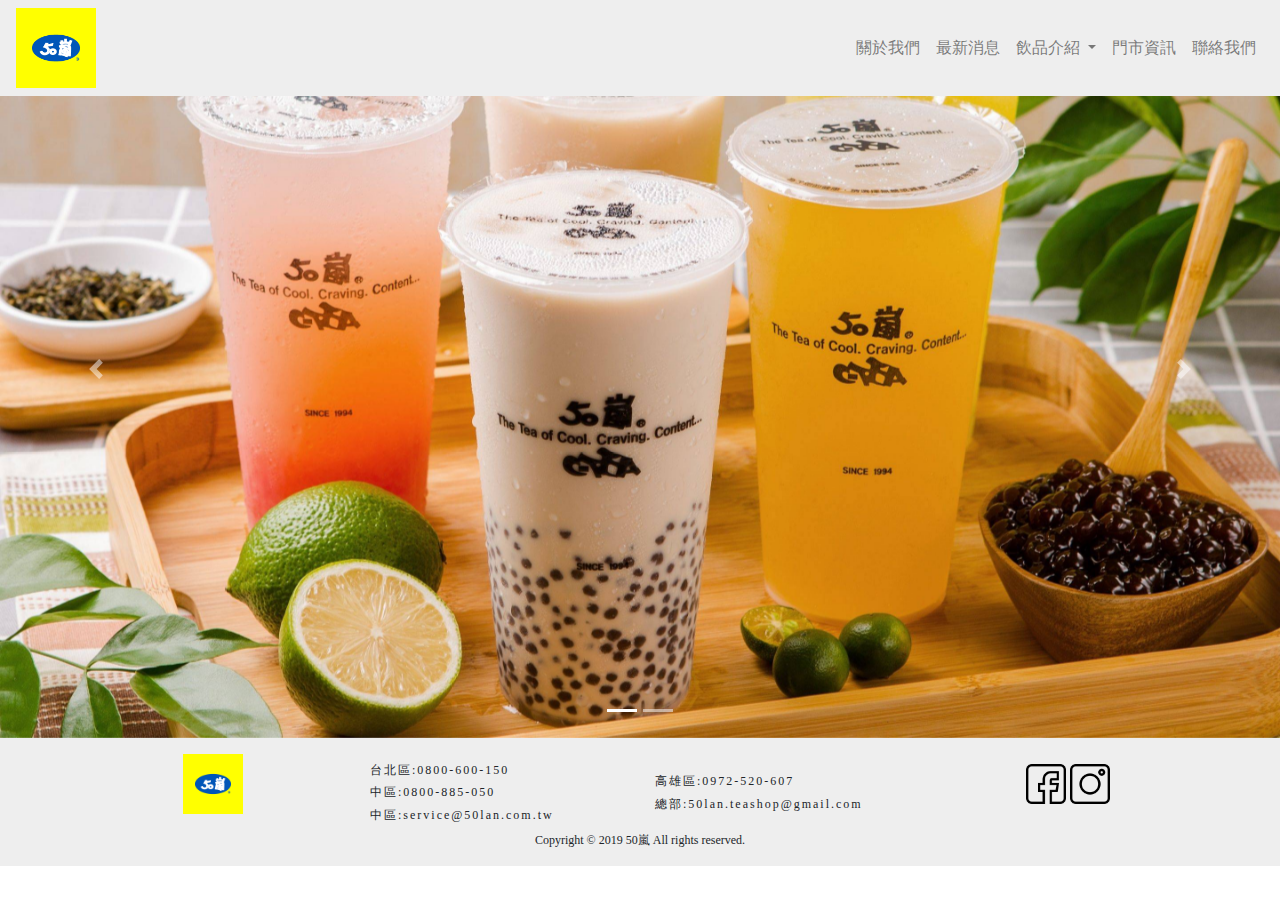
<file: index.html>
<!doctype html>
<html lang="zh">

<head>
    <meta charset="utf-8">
    <meta name="viewport" content="width=device-width, initial-scale=1, shrink-to-fit=no">
    <link rel="shortcut icon" href="imgs/icon.ico" type="image/x-icon" />
    <link rel="stylesheet" href="https://stackpath.bootstrapcdn.com/bootstrap/4.3.1/css/bootstrap.min.css"
        integrity="sha384-ggOyR0iXCbMQv3Xipma34MD+dH/1fQ784/j6cY/iJTQUOhcWr7x9JvoRxT2MZw1T" crossorigin="anonymous">
    <link rel="stylesheet" href="css/style.css">
    <title>50嵐 | 首頁</title>
</head>

<body>
    <!-- 導覽列 -->
    <nav class="navbar navbar-expand-lg navbar-light bg-light fixed-top">
        <div id="logo"><a href="index.html"><img src="imgs/logo.png" alt="50嵐"></a></div>
        <button class="navbar-toggler" type="button" data-toggle="collapse" data-target="#navbarNavDropdown"
            aria-controls="navbarNavDropdown" aria-expanded="false" aria-label="Toggle navigation">
            <span class="navbar-toggler-icon"></span>
        </button>
        <div class="collapse navbar-collapse justify-content-end" id="navbarNavDropdown">
            <ul class="navbar-nav">
                <li class="nav-item">
                    <a class="nav-link" href="about.html">關於我們 <span class="sr-only">(current)</span></a>
                </li>
                <li class="nav-item">
                    <a class="nav-link" href="news.html">最新消息</a>
                </li>
                <li class="nav-item dropdown">
                    <a class="nav-link dropdown-toggle" href="#" id="navbarDropdownMenuLink" role="button"
                        data-toggle="dropdown" aria-haspopup="true" aria-expanded="false">
                        飲品介紹
                    </a>
                    <div class="dropdown-menu" aria-labelledby="navbarDropdownMenuLink">
                        <a class="dropdown-item" href="tea.html">找好茶</a>
                        <a class="dropdown-item" href="latte.html">找拿鐵</a>
                        <a class="dropdown-item" href="milktea.html">找奶茶</a>
                        <a class="dropdown-item" href="juice.html">找新鮮</a>
                    </div>
                </li>
                <li class="nav-item">
                    <a class="nav-link" href="store.html">門市資訊</a>
                </li>
                <li class="nav-item">
                    <a class="nav-link" href="contact.html">聯絡我們</a>
                </li>
            </ul>
        </div>
    </nav>
    <!-- 輪播 -->

    <div id="carouselExampleIndicators" class="carousel slide" data-ride="carousel">
        <ol class="carousel-indicators">
            <li data-target="#carouselExampleIndicators" data-slide-to="0" class="active"></li>
            <li data-target="#carouselExampleIndicators" data-slide-to="1"></li>
        </ol>
        <div class="carousel-inner">
            <div class="carousel-item active">
                <img src="imgs/banner3.jpg" class=" d-block w-100" alt="...">
            </div>
            <div class="carousel-item">
                <img src="imgs/banner2.jpg" class="d-block w-100" alt="...">
            </div>
        </div>
        <a class="carousel-control-prev" href="#carouselExampleIndicators" role="button" data-slide="prev">
            <span class="carousel-control-prev-icon" aria-hidden="true"></span>
            <span class="sr-only">Previous</span>
        </a>
        <a class="carousel-control-next" href="#carouselExampleIndicators" role="button" data-slide="next">
            <span class="carousel-control-next-icon" aria-hidden="true"></span>
            <span class="sr-only">Next</span>
        </a>
    </div>

    <!-- footer -->
    <footer>
        <div class="container">
            <div class="row">
                <div class="col-lg-3 col-md-3 col-sm-2 col-12 footer1 text-center align-self-center">
                    <a href="index.html"><img src="imgs/logo.png" alt="50嵐"></a>
                </div>
                <div class="col-lg-3 col-md-3 col-sm-4 col-12 footer2 align-self-center">
                    <h4>台北區:0800-600-150</h4>
                    <h4>中區:0800-885-050</h4>
                    <h4>中區:service@50lan.com.tw</h4>                   
                </div>
                <div class="col-lg-3 col-md-3 col-sm-4 col-12 footer2 align-self-center">                   
                    <h4>高雄區:0972-520-607</h4>
                    <h4>總部:50lan.teashop@gmail.com</h4>                    
                </div>
                <div class="col-lg-3 col-md-3 col-sm-2 col-12 footer3 text-center align-self-center">
                    <a href="https://zh-tw.facebook.com/pages/category/Tea-Room/50%E5%B5%90-%E4%B8%AD%E5%8D%80-760302430756464/"
                        target="_blank"><img src="imgs/fb.png" alt="fb"></a>
                    <a href="https://www.instagram.com/50lan_central/" target="_blank"><img src="imgs/ig.png"
                            alt="ig"></a>
                </div>
            </div>
            <div class="copy text-center"><p>Copyright &copy; 2019 50嵐 All rights reserved.</p></div>        
        </div>
    </footer>
    <!-- 回到頂端按鈕 -->
    <div id="back-to-top">^
        <h5>TOP</h5>
    </div>
    <!-- Bootstrap CDN -->
    <script src="https://code.jquery.com/jquery-3.3.1.slim.min.js"
        integrity="sha384-q8i/X+965DzO0rT7abK41JStQIAqVgRVzpbzo5smXKp4YfRvH+8abtTE1Pi6jizo"
        crossorigin="anonymous"></script>
    <script src="https://cdnjs.cloudflare.com/ajax/libs/popper.js/1.14.7/umd/popper.min.js"
        integrity="sha384-UO2eT0CpHqdSJQ6hJty5KVphtPhzWj9WO1clHTMGa3JDZwrnQq4sF86dIHNDz0W1"
        crossorigin="anonymous"></script>
    <script src="https://stackpath.bootstrapcdn.com/bootstrap/4.3.1/js/bootstrap.min.js"
        integrity="sha384-JjSmVgyd0p3pXB1rRibZUAYoIIy6OrQ6VrjIEaFf/nJGzIxFDsf4x0xIM+B07jRM"
        crossorigin="anonymous"></script>
    <!-- jQuery CDN min 壓縮過 -->
    <script src="https://ajax.googleapis.com/ajax/libs/jquery/3.4.1/jquery.min.js"></script>

    <script src="js/main.js"></script>
</body>

</html>
</file>
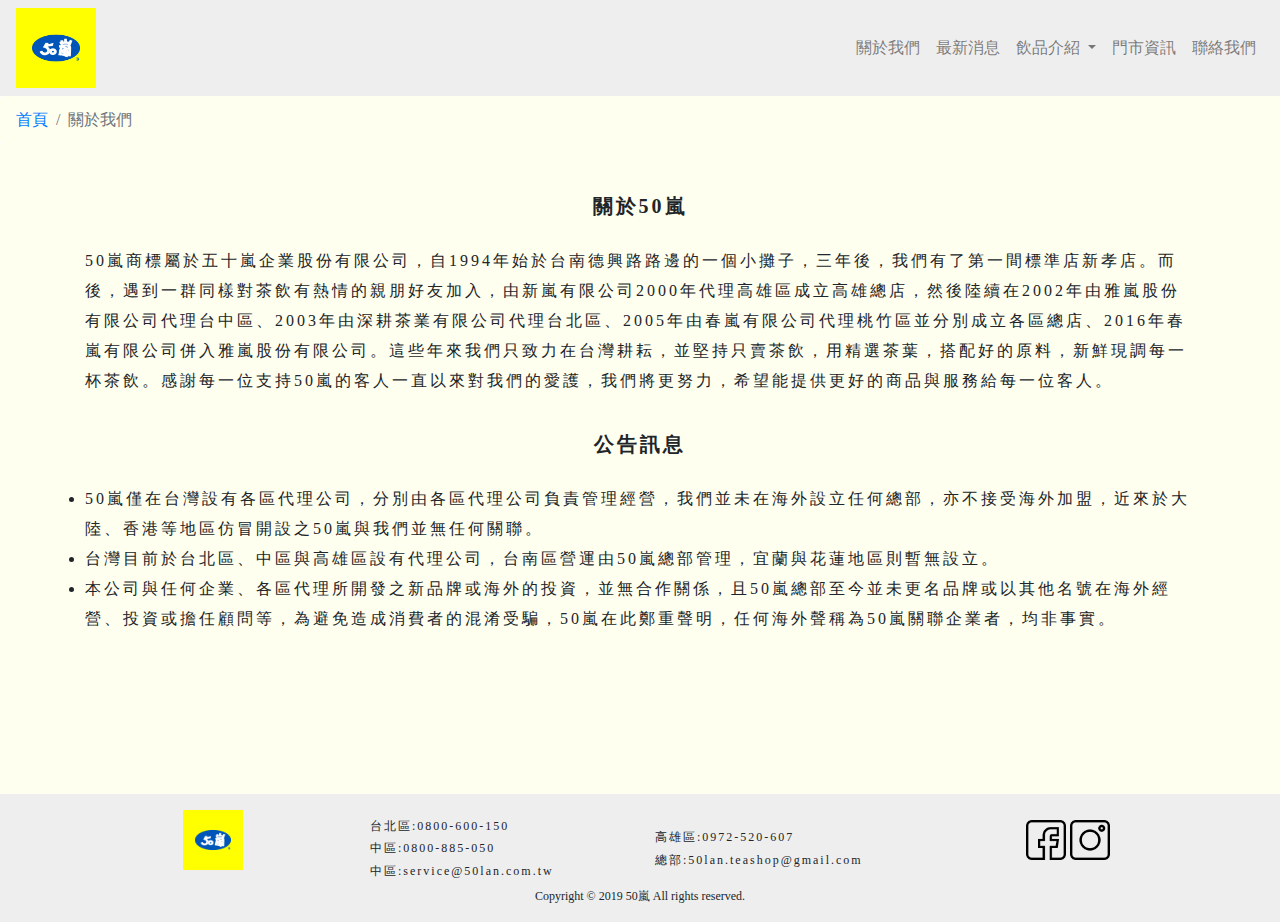
<file: about.html>
<!doctype html>
<html lang="zh">

<head>
    <meta charset="utf-8">
    <meta name="viewport" content="width=device-width, initial-scale=1, shrink-to-fit=no">
    <link rel="shortcut icon" href="imgs/icon.ico" type="image/x-icon" />
    <link rel="stylesheet" href="https://stackpath.bootstrapcdn.com/bootstrap/4.3.1/css/bootstrap.min.css"
        integrity="sha384-ggOyR0iXCbMQv3Xipma34MD+dH/1fQ784/j6cY/iJTQUOhcWr7x9JvoRxT2MZw1T" crossorigin="anonymous">
    <link rel="stylesheet" href="css/style.css">
    <title>50嵐 | 關於50嵐</title>
</head>

<body>
    <!-- 導覽列 -->
    <nav class="navbar navbar-expand-lg navbar-light bg-light">
        <div id="logo"><a href="index.html"><img src="imgs/logo.png" alt="50嵐"></a></div>
        <button class="navbar-toggler" type="button" data-toggle="collapse" data-target="#navbarNavDropdown"
            aria-controls="navbarNavDropdown" aria-expanded="false" aria-label="Toggle navigation">
            <span class="navbar-toggler-icon"></span>
        </button>
        <div class="collapse navbar-collapse justify-content-end" id="navbarNavDropdown">
            <ul class="navbar-nav">
                <li class="nav-item">
                    <a class="nav-link" href="about.html">關於我們 <span class="sr-only">(current)</span></a>
                </li>
                <li class="nav-item">
                    <a class="nav-link" href="news.html">最新消息</a>
                </li>
                <li class="nav-item dropdown">
                    <a class="nav-link dropdown-toggle" href="#" id="navbarDropdownMenuLink" role="button"
                        data-toggle="dropdown" aria-haspopup="true" aria-expanded="false">
                        飲品介紹
                    </a>
                    <div class="dropdown-menu" aria-labelledby="navbarDropdownMenuLink">
                        <a class="dropdown-item" href="tea.html">找好茶</a>
                        <a class="dropdown-item" href="latte.html">找拿鐵</a>
                        <a class="dropdown-item" href="milktea.html">找奶茶</a>
                        <a class="dropdown-item" href="juice.html">找新鮮</a>
                    </div>
                </li>
                <li class="nav-item">
                    <a class="nav-link" href="store.html">門市資訊</a>
                </li>
                <li class="nav-item">
                    <a class="nav-link" href="contact.html">聯絡我們</a>
                </li>
            </ul>
        </div>
    </nav>
    <!-- 麵包屑 -->
    <nav aria-label="breadcrumb">
        <ol class="breadcrumb">
            <li class="breadcrumb-item"><a href="index.html">首頁</a></li>
            <li class="breadcrumb-item active" aria-current="page">關於我們</li>
        </ol>
    </nav>
    <!-- 關於 -->
    <div id="about">
        <div class="container">
            <h2>關於50嵐</h2>
            <p>50嵐商標屬於五十嵐企業股份有限公司，自1994年始於台南德興路路邊的一個小攤子，三年後，我們有了第一間標準店新孝店。而後，遇到一群同樣對茶飲有熱情的親朋好友加入，由新嵐有限公司2000年代理高雄區成立高雄總店，然後陸續在2002年由雅嵐股份有限公司代理台中區、2003年由深耕茶業有限公司代理台北區、2005年由春嵐有限公司代理桃竹區並分別成立各區總店、2016年春嵐有限公司併入雅嵐股份有限公司。這些年來我們只致力在台灣耕耘，並堅持只賣茶飲，用精選茶葉，搭配好的原料，新鮮現調每一杯茶飲。感謝每一位支持50嵐的客人一直以來對我們的愛護，我們將更努力，希望能提供更好的商品與服務給每一位客人。
            </p>
            <h2>公告訊息</h2>
            <ul class="list-group">
                <li>50嵐僅在台灣設有各區代理公司，分別由各區代理公司負責管理經營，我們並未在海外設立任何總部，亦不接受海外加盟，近來於大陸、香港等地區仿冒開設之50嵐與我們並無任何關聯。</li>
                <li>台灣目前於台北區、中區與高雄區設有代理公司，台南區營運由50嵐總部管理，宜蘭與花蓮地區則暫無設立。</li>
                <li>本公司與任何企業、各區代理所開發之新品牌或海外的投資，並無合作關係，且50嵐總部至今並未更名品牌或以其他名號在海外經營、投資或擔任顧問等，為避免造成消費者的混淆受騙，50嵐在此鄭重聲明，任何海外聲稱為50嵐關聯企業者，均非事實。
                </li>
            </ul>
        </div>
    </div>
    <!-- footer -->
    <footer>
        <div class="container">
            <div class="row">
                <div class="col-lg-3 col-md-3 col-sm-2 col-12 footer1 text-center align-self-center">
                    <a href="index.html"><img src="imgs/logo.png" alt="50嵐"></a>
                </div>
                <div class="col-lg-3 col-md-3 col-sm-4 col-12 footer2 align-self-center">
                    <h4>台北區:0800-600-150</h4>
                    <h4>中區:0800-885-050</h4>
                    <h4>中區:service@50lan.com.tw</h4>                   
                </div>
                <div class="col-lg-3 col-md-3 col-sm-4 col-12 footer2 align-self-center">                   
                    <h4>高雄區:0972-520-607</h4>
                    <h4>總部:50lan.teashop@gmail.com</h4>                    
                </div>
                <div class="col-lg-3 col-md-3 col-sm-2 col-12 footer3 text-center align-self-center">
                    <a href="https://zh-tw.facebook.com/pages/category/Tea-Room/50%E5%B5%90-%E4%B8%AD%E5%8D%80-760302430756464/"
                        target="_blank"><img src="imgs/fb.png" alt="fb"></a>
                    <a href="https://www.instagram.com/50lan_central/" target="_blank"><img src="imgs/ig.png"
                            alt="ig"></a>
                </div>
            </div>
            <div class="copy text-center"><p>Copyright &copy; 2019 50嵐 All rights reserved.</p></div>        
        </div>
    </footer>
    <!-- 回到頂端按鈕 -->
    <div id="back-to-top">^
        <h5>TOP</h5>
    </div>
    <!-- Bootstrap CDN -->
    <script src="https://code.jquery.com/jquery-3.3.1.slim.min.js"
        integrity="sha384-q8i/X+965DzO0rT7abK41JStQIAqVgRVzpbzo5smXKp4YfRvH+8abtTE1Pi6jizo"
        crossorigin="anonymous"></script>
    <script src="https://cdnjs.cloudflare.com/ajax/libs/popper.js/1.14.7/umd/popper.min.js"
        integrity="sha384-UO2eT0CpHqdSJQ6hJty5KVphtPhzWj9WO1clHTMGa3JDZwrnQq4sF86dIHNDz0W1"
        crossorigin="anonymous"></script>
    <script src="https://stackpath.bootstrapcdn.com/bootstrap/4.3.1/js/bootstrap.min.js"
        integrity="sha384-JjSmVgyd0p3pXB1rRibZUAYoIIy6OrQ6VrjIEaFf/nJGzIxFDsf4x0xIM+B07jRM"
        crossorigin="anonymous"></script>
    <!-- jQuery CDN min 壓縮過 -->
    <script src="https://ajax.googleapis.com/ajax/libs/jquery/3.4.1/jquery.min.js"></script>

    <script src="js/main.js"></script>
</body>

</html>
</file>
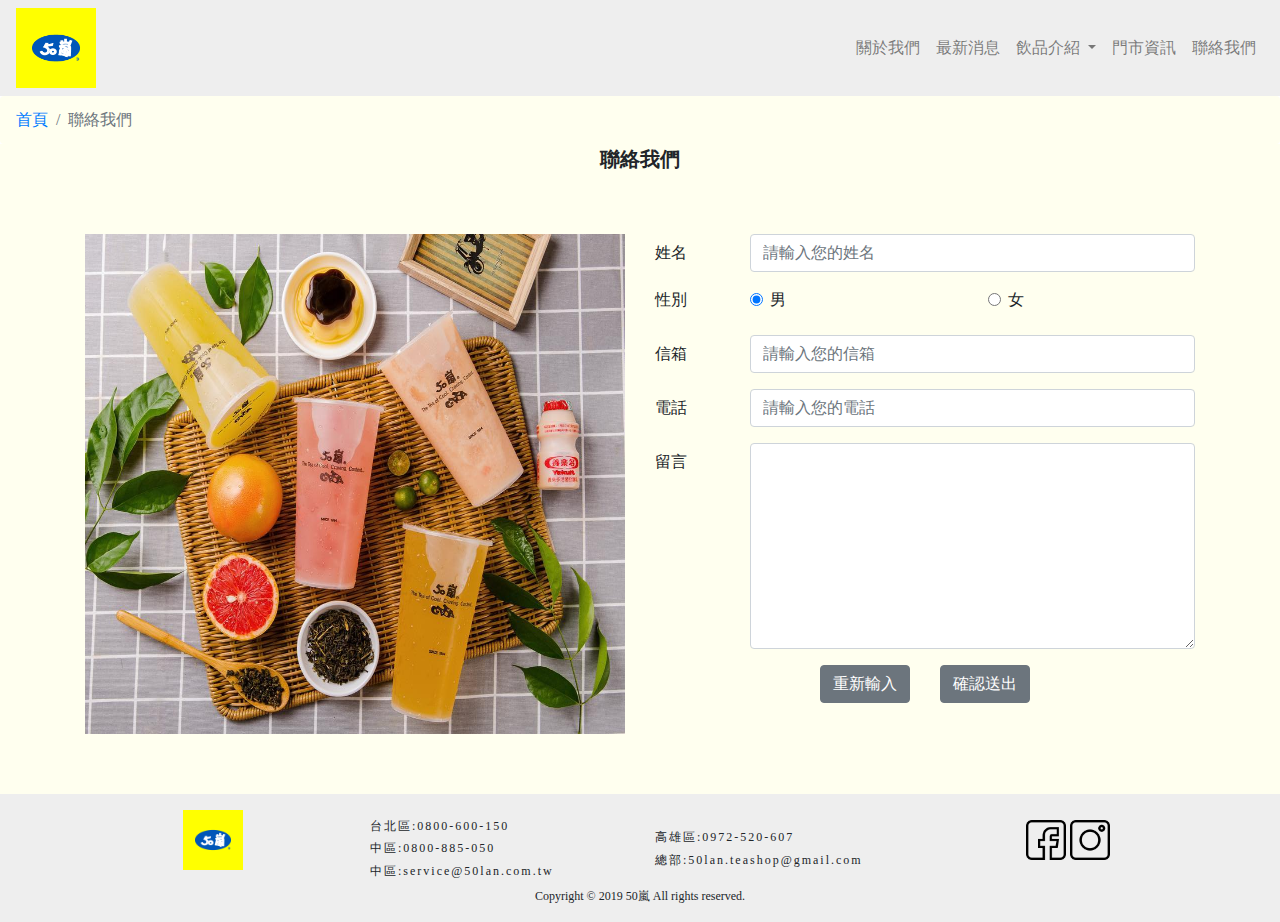
<file: contact.html>
<!doctype html>
<html lang="zh">

<head>
    <meta charset="utf-8">
    <meta name="viewport" content="width=device-width, initial-scale=1, shrink-to-fit=no">
    <link rel="shortcut icon" href="imgs/icon.ico" type="image/x-icon" />
    <link rel="stylesheet" href="https://stackpath.bootstrapcdn.com/bootstrap/4.3.1/css/bootstrap.min.css"
        integrity="sha384-ggOyR0iXCbMQv3Xipma34MD+dH/1fQ784/j6cY/iJTQUOhcWr7x9JvoRxT2MZw1T" crossorigin="anonymous">
    <link rel="stylesheet" href="css/style.css">
    <title>50嵐 | 聯絡我們</title>
</head>

<body>
    <!-- 導覽列 -->
    <nav class="navbar navbar-expand-lg navbar-light bg-light">
        <div id="logo"><a href="index.html"><img src="imgs/logo.png" alt="50嵐"></a></div>
        <button class="navbar-toggler" type="button" data-toggle="collapse" data-target="#navbarNavDropdown"
            aria-controls="navbarNavDropdown" aria-expanded="false" aria-label="Toggle navigation">
            <span class="navbar-toggler-icon"></span>
        </button>
        <div class="collapse navbar-collapse justify-content-end" id="navbarNavDropdown">
            <ul class="navbar-nav">
                <li class="nav-item">
                    <a class="nav-link" href="about.html">關於我們 <span class="sr-only">(current)</span></a>
                </li>
                <li class="nav-item">
                    <a class="nav-link" href="news.html">最新消息</a>
                </li>
                <li class="nav-item dropdown">
                    <a class="nav-link dropdown-toggle" href="#" id="navbarDropdownMenuLink" role="button"
                        data-toggle="dropdown" aria-haspopup="true" aria-expanded="false">
                        飲品介紹
                    </a>
                    <div class="dropdown-menu" aria-labelledby="navbarDropdownMenuLink">
                        <a class="dropdown-item" href="tea.html">找好茶</a>
                        <a class="dropdown-item" href="latte.html">找拿鐵</a>
                        <a class="dropdown-item" href="milktea.html">找奶茶</a>
                        <a class="dropdown-item" href="juice.html">找新鮮</a>
                    </div>
                </li>
                <li class="nav-item">
                    <a class="nav-link" href="store.html">門市資訊</a>
                </li>
                <li class="nav-item">
                    <a class="nav-link" href="contact.html">聯絡我們</a>
                </li>
            </ul>
        </div>
    </nav>
    <!-- 麵包屑 -->
    <nav aria-label="breadcrumb">
        <ol class="breadcrumb">
            <li class="breadcrumb-item"><a href="index.html">首頁</a></li>
            <li class="breadcrumb-item active" aria-current="page">聯絡我們</li>
        </ol>
    </nav>
    <!-- 聯絡我們 -->
    <div class="contact">
        <div class="title text-center">
            <span>聯絡我們</span>
        </div>
        <div class="container">
            <div class="row contactbox">
                <div class="col-md-6 col-sm-12 contact-img ">
                    <img src="imgs/banner2.jpg" alt="圖">
                </div>
                <div class="col-md-6 col-sm-12 contact-right">
                    <form>
                        <div class="form-group row">
                            <label for="inputname" class="col-sm-2 col-form-label">姓名</label>
                            <div class="col-sm-10">
                                <input type="name" class="form-control" id="inputname" placeholder="請輸入您的姓名">
                            </div>
                        </div>
                        <fieldset class="form-group">
                            <div class="row">
                                <legend class="col-form-label col-sm-2 col-4 pt-0">性別</legend>
                                <div class="col-sm-5 col-4">
                                    <div class="form-check">
                                        <input class="form-check-input" type="radio" name="gridRadios" id="gridRadios1"
                                            value="option1" checked>
                                        <label class="form-check-label" for="gridRadios1">
                                            男
                                        </label>
                                    </div>
                                </div>
                                <div class="col-sm-5 col-4">
                                    <div class="form-check">
                                        <input class="form-check-input" type="radio" name="gridRadios" id="gridRadios2"
                                            value="option2">
                                        <label class="form-check-label" for="gridRadios2">
                                            女
                                        </label>
                                    </div>
                                </div>
                            </div>
                        </fieldset>
                        <div class="form-group row">
                            <label for="inputemail" class="col-sm-2 col-form-label">信箱</label>
                            <div class="col-sm-10">
                                <input type="email" class="form-control" id="inputemail" placeholder="請輸入您的信箱">
                            </div>
                        </div>
                        <div class="form-group row">
                            <label for="inputphone" class="col-sm-2 col-form-label">電話</label>
                            <div class="col-sm-10">
                                <input type="phone" class="form-control" id="inputphone" placeholder="請輸入您的電話">
                            </div>
                        </div>
                        <div class="form-group row">
                            <label for="message" class="col-sm-2 col-form-label">留言</label>
                            <div class="col-sm-10">
                                <textarea class="form-control" id="message" rows="8"></textarea>
                            </div>
                        </div>
                        <div class="form-group row ">
                            <div class="col-sm-6  col-6 text-right again">
                                <button type="submit" class="btn btn-secondary">重新輸入</button>
                            </div>
                            <div class="col-sm-6 col-6">
                                <button type="submit" class="btn btn-secondary">確認送出</button>
                            </div>
                        </div>
                    </form>

                </div>
            </div>
        </div>
    </div>


    <!-- footer -->
    <footer>
        <div class="container">
            <div class="row">
                <div class="col-lg-3 col-md-3 col-sm-2 col-12 footer1 text-center align-self-center">
                    <a href="index.html"><img src="imgs/logo.png" alt="50嵐"></a>
                </div>
                <div class="col-lg-3 col-md-3 col-sm-4 col-12 footer2 align-self-center">
                    <h4>台北區:0800-600-150</h4>
                    <h4>中區:0800-885-050</h4>
                    <h4>中區:service@50lan.com.tw</h4>                   
                </div>
                <div class="col-lg-3 col-md-3 col-sm-4 col-12 footer2 align-self-center">                   
                    <h4>高雄區:0972-520-607</h4>
                    <h4>總部:50lan.teashop@gmail.com</h4>                    
                </div>
                <div class="col-lg-3 col-md-3 col-sm-2 col-12 footer3 text-center align-self-center">
                    <a href="https://zh-tw.facebook.com/pages/category/Tea-Room/50%E5%B5%90-%E4%B8%AD%E5%8D%80-760302430756464/"
                        target="_blank"><img src="imgs/fb.png" alt="fb"></a>
                    <a href="https://www.instagram.com/50lan_central/" target="_blank"><img src="imgs/ig.png"
                            alt="ig"></a>
                </div>
            </div>
            <div class="copy text-center"><p>Copyright &copy; 2019 50嵐 All rights reserved.</p></div>        
        </div>
    </footer>
    <!-- 回到頂端按鈕 -->
    <div id="back-to-top">^
        <h5>TOP</h5>
    </div>
    <!-- Bootstrap CDN -->
    <script src="https://code.jquery.com/jquery-3.3.1.slim.min.js"
        integrity="sha384-q8i/X+965DzO0rT7abK41JStQIAqVgRVzpbzo5smXKp4YfRvH+8abtTE1Pi6jizo"
        crossorigin="anonymous"></script>
    <script src="https://cdnjs.cloudflare.com/ajax/libs/popper.js/1.14.7/umd/popper.min.js"
        integrity="sha384-UO2eT0CpHqdSJQ6hJty5KVphtPhzWj9WO1clHTMGa3JDZwrnQq4sF86dIHNDz0W1"
        crossorigin="anonymous"></script>
    <script src="https://stackpath.bootstrapcdn.com/bootstrap/4.3.1/js/bootstrap.min.js"
        integrity="sha384-JjSmVgyd0p3pXB1rRibZUAYoIIy6OrQ6VrjIEaFf/nJGzIxFDsf4x0xIM+B07jRM"
        crossorigin="anonymous"></script>
    <!-- jQuery CDN min 壓縮過 -->
    <script src="https://ajax.googleapis.com/ajax/libs/jquery/3.4.1/jquery.min.js"></script>

    <script src="js/main.js"></script>

</body>

</html>
</file>
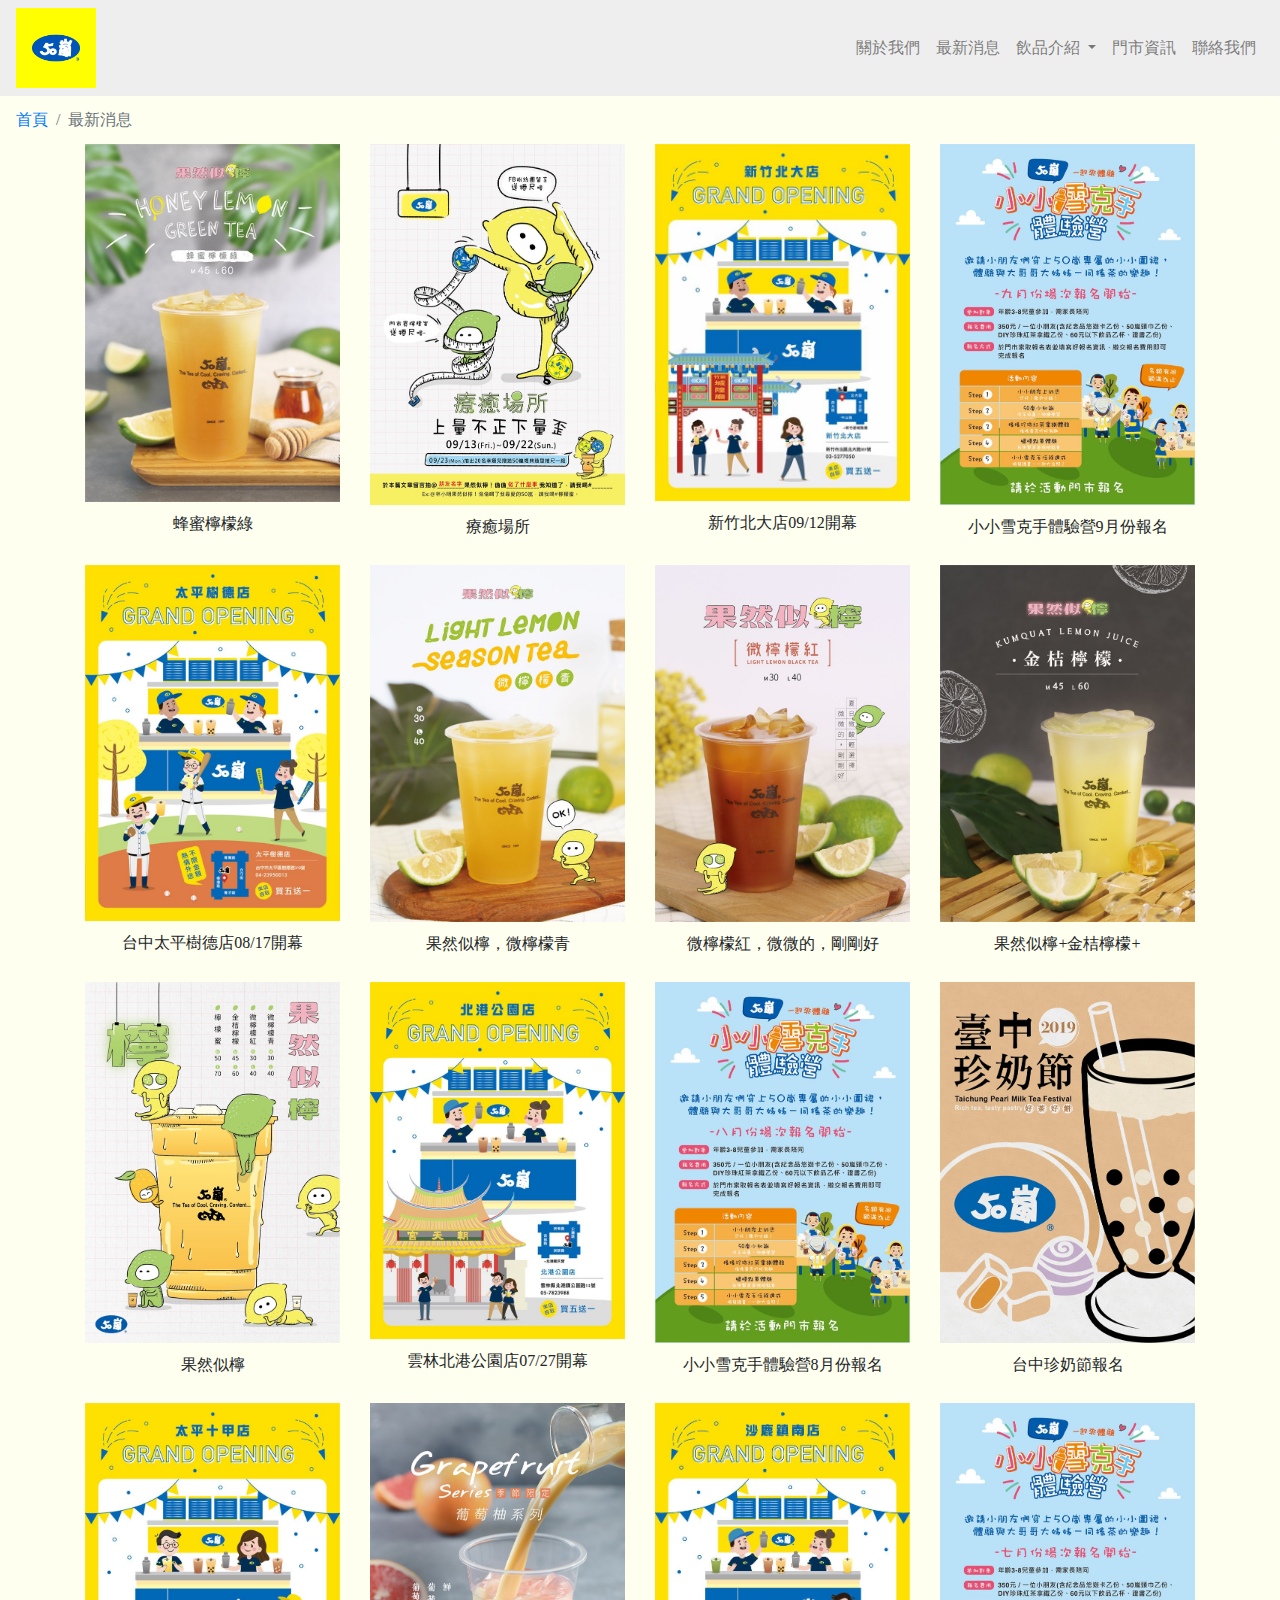
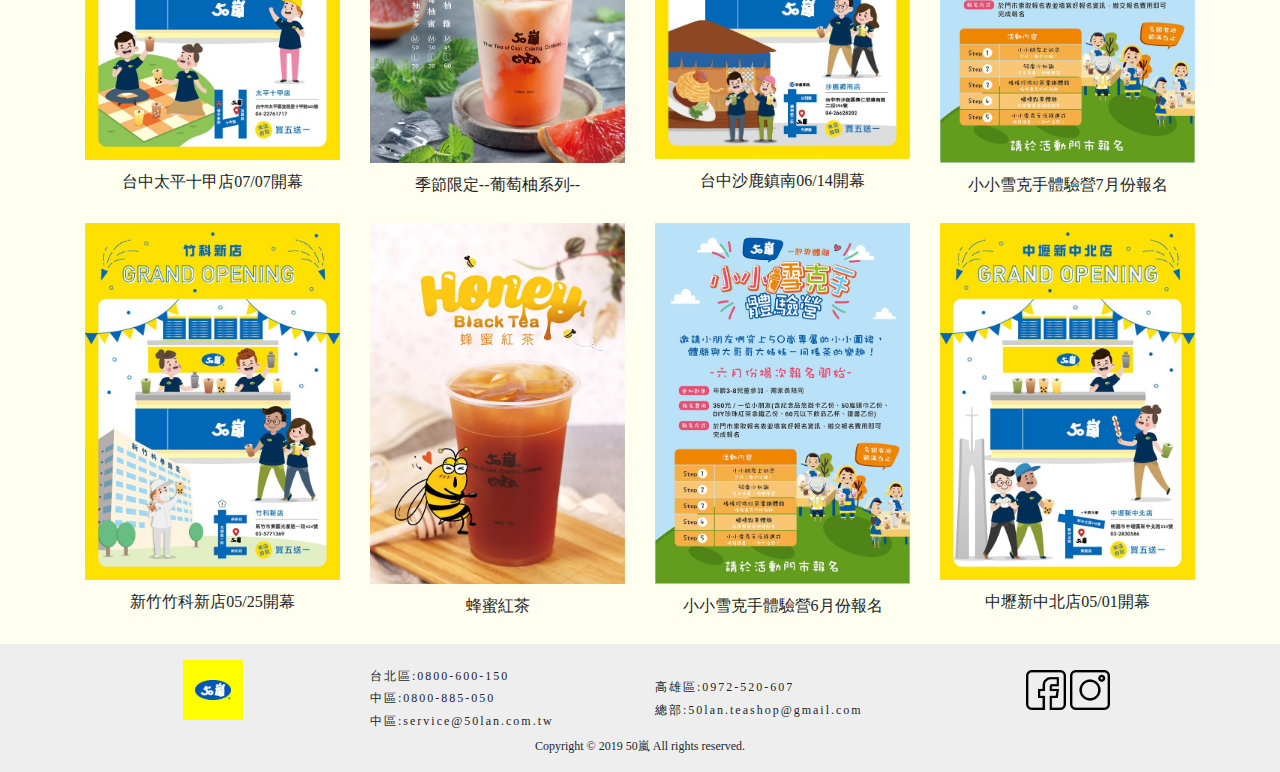
<file: news.html>
<!doctype html>
<html lang="zh">

<head>
    <meta charset="utf-8">
    <meta name="viewport" content="width=device-width, initial-scale=1, shrink-to-fit=no">
    <link rel="shortcut icon" href="imgs/icon.ico" type="image/x-icon" />
    <link rel="stylesheet" href="https://stackpath.bootstrapcdn.com/bootstrap/4.3.1/css/bootstrap.min.css"
        integrity="sha384-ggOyR0iXCbMQv3Xipma34MD+dH/1fQ784/j6cY/iJTQUOhcWr7x9JvoRxT2MZw1T" crossorigin="anonymous">
    <link rel="stylesheet" href="css/style.css">
    <title>50嵐 | 最新消息</title>
</head>

<body>
    <!-- 導覽列 -->
    <nav class="navbar navbar-expand-lg navbar-light bg-light">
        <div id="logo"><a href="index.html"><img src="imgs/logo.png" alt="50嵐"></a></div>
        <button class="navbar-toggler" type="button" data-toggle="collapse" data-target="#navbarNavDropdown"
            aria-controls="navbarNavDropdown" aria-expanded="false" aria-label="Toggle navigation">
            <span class="navbar-toggler-icon"></span>
        </button>
        <div class="collapse navbar-collapse justify-content-end" id="navbarNavDropdown">
            <ul class="navbar-nav">
                <li class="nav-item">
                    <a class="nav-link" href="about.html">關於我們 <span class="sr-only">(current)</span></a>
                </li>
                <li class="nav-item">
                    <a class="nav-link" href="news.html">最新消息</a>
                </li>
                <li class="nav-item dropdown">
                    <a class="nav-link dropdown-toggle" href="#" id="navbarDropdownMenuLink" role="button"
                        data-toggle="dropdown" aria-haspopup="true" aria-expanded="false">
                        飲品介紹
                    </a>
                    <div class="dropdown-menu" aria-labelledby="navbarDropdownMenuLink">
                        <a class="dropdown-item" href="tea.html">找好茶</a>
                        <a class="dropdown-item" href="latte.html">找拿鐵</a>
                        <a class="dropdown-item" href="milktea.html">找奶茶</a>
                        <a class="dropdown-item" href="juice.html">找新鮮</a>
                    </div>
                </li>
                <li class="nav-item">
                    <a class="nav-link" href="store.html">門市資訊</a>
                </li>
                <li class="nav-item">
                    <a class="nav-link" href="contact.html">聯絡我們</a>
                </li>
            </ul>
        </div>
    </nav>
    <!-- 麵包屑 -->
    <nav aria-label="breadcrumb">
        <ol class="breadcrumb">
            <li class="breadcrumb-item"><a href="index.html">首頁</a></li>
            <li class="breadcrumb-item active" aria-current="page">最新消息</li>
        </ol>
    </nav>
    <!-- 最新消息 -->
    <div class="news">
        <div class="container">
            <div class="row text-center">
                <div class="col-lg-3 col-md-4 col-sm-6 col-12 new">
                    <img src="imgs/new25.jpg" alt="活動照片">
                    <p>蜂蜜檸檬綠</p>
                </div>
                <div class="col-lg-3 col-md-4 col-sm-6 col-12 new">
                    <img src="imgs/new1.jpg" alt="活動照片">
                    <p>療癒場所</p>
                </div>
                <div class="col-lg-3 col-md-4 col-sm-6 col-12 new">
                    <img src="imgs/new3.jpg" alt="活動照片">
                    <p>新竹北大店09/12開幕</p>
                </div>
                <div class="col-lg-3 col-md-4 col-sm-6 col-12 new">
                    <img src="imgs/new5.jpg" alt="活動照片">
                    <p>小小雪克手體驗營9月份報名 </p>
                </div>
                <div class="col-lg-3 col-md-4 col-sm-6 col-12 new">
                    <img src="imgs/new6.jpg" alt="活動照片">
                    <p>台中太平樹德店08/17開幕 </p>
                </div>
                <div class="col-lg-3 col-md-4 col-sm-6 col-12 new">
                    <img src="imgs/new4.jpg" alt="活動照片">
                    <p>果然似檸，微檸檬青</p>
                </div>
                <div class="col-lg-3 col-md-4 col-sm-6 col-12 new">
                    <img src="imgs/new8.jpg" alt="活動照片">
                    <p>微檸檬紅，微微的，剛剛好 </p>
                </div>
                <div class="col-lg-3 col-md-4 col-sm-6 col-12 new">
                    <img src="imgs/new9.jpg" alt="活動照片">
                    <p>果然似檸+金桔檸檬+ </p>
                </div>
                <div class="col-lg-3 col-md-4 col-sm-6 col-12 new">
                    <img src="imgs/new10.jpg" alt="活動照片">
                    <p>果然似檸 </p>
                </div>
                <div class="col-lg-3 col-md-4 col-sm-6 col-12 new">
                    <img src="imgs/new12.jpg" alt="活動照片">
                    <p>雲林北港公園店07/27開幕 </p>
                </div>
                <div class="col-lg-3 col-md-4 col-sm-6 col-12 new">
                    <img src="imgs/new13.jpg" alt="活動照片">
                    <p>小小雪克手體驗營8月份報名 </p>
                </div>
                <div class="col-lg-3 col-md-4 col-sm-6 col-12 new">
                    <img src="imgs/new14.jpg" alt="活動照片">
                    <p>台中珍奶節報名 </p>
                </div>
                <div class="col-lg-3 col-md-4 col-sm-6 col-12 new">
                    <img src="imgs/new15.jpg" alt="活動照片">
                    <p>台中太平十甲店07/07開幕 </p>
                </div>
                <div class="col-lg-3 col-md-4 col-sm-6 col-12 new">
                    <img src="imgs/new17.jpg" alt="活動照片">
                    <p>季節限定--葡萄柚系列-- </p>
                </div>
                <div class="col-lg-3 col-md-4 col-sm-6 col-12 new">
                    <img src="imgs/new18.jpg" alt="活動照片">
                    <p>台中沙鹿鎮南06/14開幕 </p>
                </div>
                <div class="col-lg-3 col-md-4 col-sm-6 col-12 new">
                    <img src="imgs/new19.jpg" alt="活動照片">
                    <p>小小雪克手體驗營7月份報名 </p>
                </div>
                <div class="col-lg-3 col-md-4 col-sm-6 col-12 new">
                    <img src="imgs/new20.jpg" alt="活動照片">
                    <p>新竹竹科新店05/25開幕 </p>
                </div>
                <div class="col-lg-3 col-md-4 col-sm-6 col-12 new">
                    <img src="imgs/new21.jpg" alt="活動照片">
                    <p>蜂蜜紅茶 </p>
                </div>
                <div class="col-lg-3 col-md-4 col-sm-6 col-12 new">
                    <img src="imgs/new22.jpg" alt="活動照片">
                    <p>小小雪克手體驗營6月份報名 </p>
                </div>
                <div class="col-lg-3 col-md-4 col-sm-6 col-12 new">
                    <img src="imgs/new23.jpg" alt="活動照片">
                    <p>中壢新中北店05/01開幕 </p>
                </div>
            </div>
        </div>
    </div>
    <!-- footer -->
    <footer>
        <div class="container">
            <div class="row">
                <div class="col-lg-3 col-md-3 col-sm-2 col-12 footer1 text-center align-self-center">
                    <a href="index.html"><img src="imgs/logo.png" alt="50嵐"></a>
                </div>
                <div class="col-lg-3 col-md-3 col-sm-4 col-12 footer2 align-self-center">
                    <h4>台北區:0800-600-150</h4>
                    <h4>中區:0800-885-050</h4>
                    <h4>中區:service@50lan.com.tw</h4>
                </div>
                <div class="col-lg-3 col-md-3 col-sm-4 col-12 footer2 align-self-center">
                    <h4>高雄區:0972-520-607</h4>
                    <h4>總部:50lan.teashop@gmail.com</h4>
                </div>
                <div class="col-lg-3 col-md-3 col-sm-2 col-12 footer3 text-center align-self-center">
                    <a href="https://zh-tw.facebook.com/pages/category/Tea-Room/50%E5%B5%90-%E4%B8%AD%E5%8D%80-760302430756464/"
                        target="_blank"><img src="imgs/fb.png" alt="fb"></a>
                    <a href="https://www.instagram.com/50lan_central/" target="_blank"><img src="imgs/ig.png"
                            alt="ig"></a>
                </div>
            </div>
            <div class="copy text-center">
                <p>Copyright &copy; 2019 50嵐 All rights reserved.</p>
            </div>
        </div>
    </footer>
    <!-- 回到頂端按鈕 -->
    <div id="back-to-top">^
        <h5>TOP</h5>
    </div>
    <!-- Bootstrap CDN -->
    <script src="https://code.jquery.com/jquery-3.3.1.slim.min.js"
        integrity="sha384-q8i/X+965DzO0rT7abK41JStQIAqVgRVzpbzo5smXKp4YfRvH+8abtTE1Pi6jizo"
        crossorigin="anonymous"></script>
    <script src="https://cdnjs.cloudflare.com/ajax/libs/popper.js/1.14.7/umd/popper.min.js"
        integrity="sha384-UO2eT0CpHqdSJQ6hJty5KVphtPhzWj9WO1clHTMGa3JDZwrnQq4sF86dIHNDz0W1"
        crossorigin="anonymous"></script>
    <script src="https://stackpath.bootstrapcdn.com/bootstrap/4.3.1/js/bootstrap.min.js"
        integrity="sha384-JjSmVgyd0p3pXB1rRibZUAYoIIy6OrQ6VrjIEaFf/nJGzIxFDsf4x0xIM+B07jRM"
        crossorigin="anonymous"></script>
    <!-- jQuery CDN min 壓縮過 -->
    <script src="https://ajax.googleapis.com/ajax/libs/jquery/3.4.1/jquery.min.js"></script>

    <script src="js/main.js"></script>
</body>

</html>
</file>
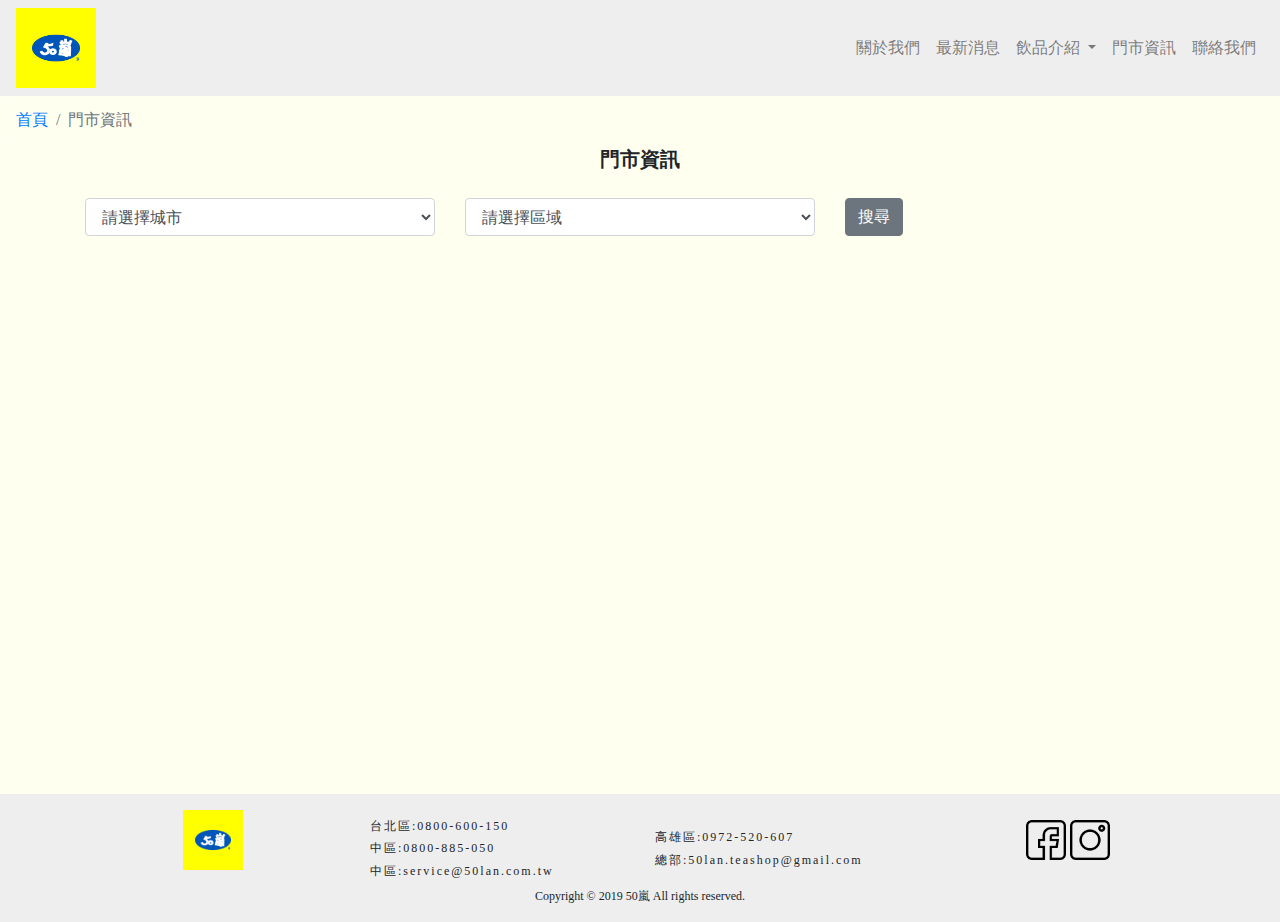
<file: store.html>
<!doctype html>
<html lang="zh">

<head>
    <meta charset="utf-8">
    <meta name="viewport" content="width=device-width, initial-scale=1, shrink-to-fit=no">
    <link rel="shortcut icon" href="imgs/icon.ico" type="image/x-icon" />
    <link rel="stylesheet" href="https://stackpath.bootstrapcdn.com/bootstrap/4.3.1/css/bootstrap.min.css"
        integrity="sha384-ggOyR0iXCbMQv3Xipma34MD+dH/1fQ784/j6cY/iJTQUOhcWr7x9JvoRxT2MZw1T" crossorigin="anonymous">
    <link rel="stylesheet" href="css/style.css">
    <title>50嵐 | 門市資訊</title>
</head>

<body>
    <!-- 導覽列 -->
    <nav class="navbar navbar-expand-lg navbar-light bg-light">
        <div id="logo"><a href="index.html"><img src="imgs/logo.png" alt="50嵐"></a></div>
        <button class="navbar-toggler" type="button" data-toggle="collapse" data-target="#navbarNavDropdown"
            aria-controls="navbarNavDropdown" aria-expanded="false" aria-label="Toggle navigation">
            <span class="navbar-toggler-icon"></span>
        </button>
        <div class="collapse navbar-collapse justify-content-end" id="navbarNavDropdown">
            <ul class="navbar-nav">
                <li class="nav-item">
                    <a class="nav-link" href="about.html">關於我們 <span class="sr-only">(current)</span></a>
                </li>
                <li class="nav-item">
                    <a class="nav-link" href="news.html">最新消息</a>
                </li>
                <li class="nav-item dropdown">
                    <a class="nav-link dropdown-toggle" href="#" id="navbarDropdownMenuLink" role="button"
                        data-toggle="dropdown" aria-haspopup="true" aria-expanded="false">
                        飲品介紹
                    </a>
                    <div class="dropdown-menu" aria-labelledby="navbarDropdownMenuLink">
                        <a class="dropdown-item" href="tea.html">找好茶</a>
                        <a class="dropdown-item" href="latte.html">找拿鐵</a>
                        <a class="dropdown-item" href="milktea.html">找奶茶</a>
                        <a class="dropdown-item" href="juice.html">找新鮮</a>
                    </div>
                </li>
                <li class="nav-item">
                    <a class="nav-link" href="store.html">門市資訊</a>
                </li>
                <li class="nav-item">
                    <a class="nav-link" href="contact.html">聯絡我們</a>
                </li>
            </ul>
        </div>
    </nav>
    <!-- 麵包屑 -->
    <nav aria-label="breadcrumb">
        <ol class="breadcrumb">
            <li class="breadcrumb-item"><a href="index.html">首頁</a></li>
            <li class="breadcrumb-item active" aria-current="page">門市資訊</li>
        </ol>
    </nav>
    <!-- 搜尋 -->
    <div class="search">
        <div class="title text-center">
            <span>門市資訊</span>
        </div>
        <div class="container">
            <div class="row">
                <div class="s1 col-md-4 col-12">
                    <form>
                        <div class="form-group ">
                            <label for="location"></label>
                            <select class="form-control" id="location">
                                <option value="0" class="msg" selected>請選擇城市</option>
                                <option value="1">基隆</option>
                                <option value="2">台北</option>
                                <option value="3">新北</option>
                                <option value="4">桃園</option>
                                <option value="5">新竹</option>
                                <option value="6">苗栗</option>
                                <option value="7">台中</option>
                                <option value="8">南投</option>
                                <option value="9">彰化</option>
                                <option value="10">雲林</option>
                                <option value="11">嘉義</option>
                                <option value="12">台南</option>
                                <option value="13">高雄</option>
                                <option value="14">屏東</option>
                                <option value="15">台東</option>
                                <option value="16">澎湖</option>
                                <option value="17">金門</option>
                            </select>
                        </div>
                    </form>
                </div>
                <div class="s2 col-md-4 col-12">
                    <form>
                        <div class="form-group ">
                            <label for="dist"></label>
                            <select class="form-control" id="dist">
                                <option class="msg" selected>請選擇區域</option>
                                <option data-val="1" value="仁愛區">仁愛區</option>
                                <option data-val="2" value="士林區">士林區</option>
                                <option data-val="2" value="大同區">大同區</option>
                                <option data-val="2" value="大安區">大安區</option>
                                <option data-val="2" value="中山區">中山區</option>
                                <option data-val="2" value="中正區">中正區</option>
                                <option data-val="2" value="內湖區">內湖區</option>
                                <option data-val="2" value="文山區">文山區</option>
                                <option data-val="2" value="北投區">北投區</option>
                                <option data-val="2" value="松山區">松山區</option>
                                <option data-val="2" value="信義區">信義區</option>
                                <option data-val="2" value="南港區">南港區</option>
                                <option data-val="2" value="萬華區">萬華區</option>
                                <option data-val="3" value="板橋區">板橋區</option>
                                <option data-val="3" value="汐止區">汐止區</option>
                                <option data-val="3" value="深坑區">深坑區</option>
                                <option data-val="3" value="瑞芳區">瑞芳區</option>
                                <option data-val="3" value="新店區">新店區</option>
                                <option data-val="3" value="永和區">永和區</option>
                                <option data-val="3" value="中和區">中和區</option>
                                <option data-val="3" value="土城區">土城區</option>
                                <option data-val="3" value="三峽區">三峽區</option>
                                <option data-val="3" value="樹林區">樹林區</option>
                                <option data-val="3" value="鶯歌區">鶯歌區</option>
                                <option data-val="3" value="三重區">三重區</option>
                                <option data-val="3" value="新莊區">新莊區</option>
                                <option data-val="3" value="泰山區">泰山區</option>
                                <option data-val="3" value="林口區">林口區</option>
                                <option data-val="3" value="蘆洲區">蘆洲區</option>
                                <option data-val="3" value="五股區">五股區</option>
                                <option data-val="3" value="淡水區">淡水區</option>
                                <option data-val="3" value="八里區">八里區</option>
                                <option data-val="4" value="桃園區">桃園區</option>
                                <option data-val="4" value="龜山區">龜山區</option>
                                <option data-val="4" value="蘆竹區">蘆竹區</option>
                                <option data-val="4" value="大園區">大園區</option>
                                <option data-val="4" value="八德區">八德區</option>
                                <option data-val="4" value="大溪區">大溪區</option>
                                <option data-val="4" value="中壢區">中壢區</option>
                                <option data-val="4" value="龍潭區">龍潭區</option>
                                <option data-val="4" value="平鎮區">平鎮區</option>
                                <option data-val="4" value="楊梅區">楊梅區</option>
                                <option data-val="5" value="北區1">北區</option>
                                <option data-val="5" value="東區1">東區</option>
                                <option data-val="5" value="香山區">香山區</option>
                                <option data-val="5" value="湖口鄉">湖口鄉</option>
                                <option data-val="5" value="竹北市">竹北市</option>
                                <option data-val="5" value="竹東鎮">竹東鎮</option>
                                <option data-val="5" value="新埔鎮">新埔鎮</option>
                                <option data-val="5" value="新豐鄉">新豐鄉</option>
                                <option data-val="6" value="苗栗市">苗栗市</option>
                                <option data-val="6" value="竹南鎮">竹南鎮</option>
                                <option data-val="6" value="頭份鎮">頭份鎮</option>
                                <option data-val="6" value="苑裡鎮">苑裡鎮</option>
                                <option data-val="6" value="公館鄉">公館鄉</option>
                                <option data-val="7" value="北區2">北區</option>
                                <option data-val="7" value="北屯區">北屯區</option>
                                <option data-val="7" value="南區1">南區</option>
                                <option data-val="7" value="南屯區">南屯區</option>
                                <option data-val="7" value="東區2">東區</option>
                                <option data-val="7" value="西區2">西區</option>
                                <option data-val="7" value="西屯區">西屯區</option>
                                <option data-val="7" value="中區2">中區</option>
                                <option data-val="7" value="大里區">大里區</option>
                                <option data-val="7" value="霧峰區">霧峰區</option>
                                <option data-val="7" value="烏日區">烏日區</option>
                                <option data-val="7" value="太平區">太平區</option>
                                <option data-val="7" value="后里區">后里區</option>
                                <option data-val="7" value="大雅區">大雅區</option>
                                <option data-val="7" value="豐原區">豐原區</option>
                                <option data-val="7" value="神岡區">神岡區</option>
                                <option data-val="7" value="潭子區">潭子區</option>
                                <option data-val="7" value="東勢區">東勢區</option>
                                <option data-val="7" value="新社區">新社區</option>
                                <option data-val="7" value="大肚區">大肚區</option>
                                <option data-val="7" value="大甲區">大甲區</option>
                                <option data-val="7" value="沙鹿區">沙鹿區</option>
                                <option data-val="7" value="清水區">清水區</option>
                                <option data-val="7" value="梧棲區">梧棲區</option>
                                <option data-val="8" value="南投市">南投市</option>
                                <option data-val="8" value="南投縣">南投縣</option>
                                <option data-val="9" value="彰化市">彰化市</option>
                                <option data-val="9" value="員林鎮">員林鎮</option>
                                <option data-val="9" value="鹿港鎮">鹿港鎮</option>
                                <option data-val="9" value="和美鎮">和美鎮</option>
                                <option data-val="9" value="田中鎮">田中鎮</option>
                                <option data-val="9" value="永靖鄉">永靖鄉</option>
                                <option data-val="9" value="溪湖鎮">溪湖鎮</option>
                                <option data-val="9" value="北斗鎮">北斗鎮</option>
                                <option data-val="9" value="二林鎮">二林鎮</option>
                                <option data-val="9" value="社頭鄉">社頭鄉</option>
                                <option data-val="9" value="秀水鄉">秀水鄉</option>
                                <option data-val="9" value="伸港鄉">伸港鄉</option>
                                <option data-val="9" value="田尾鄉">田尾鄉</option>
                                <option data-val="9" value="花壇鄉">花壇鄉</option>
                                <option data-val="9" value="埔心鄉">埔心鄉</option>
                                <option data-val="9" value="芬園鄉">芬園鄉</option>
                                <option data-val="9" value="大村鄉">大村鄉</option>
                                <option data-val="9" value="員林市">員林市</option>
                                <option data-val="10" value="雲林縣">雲林縣</option>
                                <option data-val="11" value="嘉義市">嘉義市</option>
                                <option data-val="11" value="嘉義縣">嘉義縣</option>
                                <option data-val="12" value="北區3">北區</option>
                                <option data-val="12" value="東區3">東區</option>
                                <option data-val="12" value="永康區">永康區</option>
                                <option data-val="12" value="中西區">中西區</option>
                                <option data-val="12" value="安平區">安平區</option>
                                <option data-val="12" value="南區2">南區</option>
                                <option data-val="13" value="三民區">三民區</option>
                                <option data-val="13" value="大寮區">大寮區</option>
                                <option data-val="13" value="林園區">林園區</option>
                                <option data-val="13" value="小港區">小港區</option>
                                <option data-val="13" value="大社區">大社區</option>
                                <option data-val="13" value="仁武區">仁武區</option>
                                <option data-val="13" value="左營區">左營區</option>
                                <option data-val="13" value="前金區">前金區</option>
                                <option data-val="13" value="前鎮區">前鎮區</option>
                                <option data-val="13" value="苓雅區">苓雅區</option>
                                <option data-val="13" value="新興區">新興區</option>
                                <option data-val="13" value="楠梓區">楠梓區</option>
                                <option data-val="13" value="鼓山區">鼓山區</option>
                                <option data-val="13" value="旗山區">旗山區</option>
                                <option data-val="13" value="旗津區">旗津區</option>
                                <option data-val="13" value="鳳山區">鳳山區</option>
                                <option data-val="13" value="鳥松區">鳥松區</option>
                                <option data-val="13" value="橋頭區">橋頭區</option>
                                <option data-val="13" value="阿蓮區">阿蓮區</option>
                                <option data-val="13" value="燕巢區">燕巢區</option>
                                <option data-val="13" value="岡山區">岡山區</option>
                                <option data-val="13" value="大樹區">大樹區</option>
                                <option data-val="13" value="鹽埕區">鹽埕區</option>
                                <option data-val="14" value="屏東市">屏東市</option>
                                <option data-val="15" value="台東市">台東市</option>
                                <option data-val="16" value="馬公市">馬公市</option>
                                <option data-val="17" value="金門縣">金門縣</option>
                            </select>
                        </div>
                    </form>
                </div>
                <div class="s3 col-md-4 look">
                    <br>
                    <button type="submit" class="btn  btn-secondary ">搜尋</button>
                </div>
            </div>
            <div class="row info">
                <div class="info-box col-lg-4 col-md-6 col-12 text-center" data-val="仁愛區">
                    <iframe
                        src="https://www.google.com/maps/embed?pb=!1m18!1m12!1m3!1d3612.233922530414!2d121.7409536148438!3d25.127781183928416!2m3!1f0!2f0!3f0!3m2!1i1024!2i768!4f13.1!3m3!1m2!1s0x345d4e3e15f31a97%3A0xd4b4015fb78a1e82!2zNTDltZAg5Z-66ZqG5buf5Y-j5bqX!5e0!3m2!1szh-TW!2stw!4v1569863063447!5m2!1szh-TW!2stw"
                        width="300" height="200" frameborder="0" style="border:0;" allowfullscreen=""></iframe>
                    <p>基隆廟口</p>
                    <p>02-2421-1682</p>
                    <p>基隆市仁愛區愛四路1號</p>
                </div>
                <div class="info-box col-lg-4 col-md-6 col-12 text-center" data-val="士林區">
                    <iframe
                        src="https://www.google.com/maps/embed?pb=!1m18!1m12!1m3!1d3612.690430370114!2d121.52729791484353!3d25.11233848393574!2m3!1f0!2f0!3f0!3m2!1i1024!2i768!4f13.1!3m3!1m2!1s0x3442ae844382a0c5%3A0xf47fd8b616e68023!2zMTEx5Y-w5YyX5biC5aOr5p6X5Y2A5aOr5p2x6LevOTnomZ8!5e0!3m2!1szh-TW!2stw!4v1569863934687!5m2!1szh-TW!2stw"
                        width="300" height="200" frameborder="0" style="border:0;" allowfullscreen=""></iframe>
                    <p>士東</p>
                    <p>02-2871-1333</p>
                    <p>台北市士林區士東路99號</p>
                </div>
                <div class="info-box col-lg-4 col-md-6 col-12 text-center" data-val="士林區">
                    <iframe
                        src="https://www.google.com/maps/embed?pb=!1m18!1m12!1m3!1d3612.4946714418893!2d121.5242221148437!3d25.11896168393264!2m3!1f0!2f0!3f0!3m2!1i1024!2i768!4f13.1!3m3!1m2!1s0x3442ae87e80d6ef3%3A0xd17c985220cfa443!2zMTEx5Y-w5YyX5biC5aOr5p6X5Y2A5aSp5q-N5YyX6LevM-iZnw!5e0!3m2!1szh-TW!2stw!4v1569864055044!5m2!1szh-TW!2stw"
                        width="300" height="200" frameborder="0" style="border:0;" allowfullscreen=""></iframe>
                    <p>天母</p>
                    <p>02-2871-1101</p>
                    <p>台北市士林區天母北路3號</p>
                </div>
                <div class="info-box col-lg-4 col-md-6 col-12 text-center" data-val="士林區">
                    <iframe
                        src="https://www.google.com/maps/embed?pb=!1m18!1m12!1m3!1d3613.3575665775184!2d121.52469571484316!3d25.089754683946207!2m3!1f0!2f0!3f0!3m2!1i1024!2i768!4f13.1!3m3!1m2!1s0x3442aea53fb76915%3A0xfca2cf1fc04c2b52!2zNTDltZAg5aOr5p6X5paH5p6X5bqX!5e0!3m2!1szh-TW!2stw!4v1569864135117!5m2!1szh-TW!2stw"
                        width="300" height="200" frameborder="0" style="border:0;" allowfullscreen=""></iframe>
                    <p>士林文林</p>
                    <p>02-2881-5922</p>
                    <p>台北市士林區文林路191號</p>
                </div>
                <div class="info-box col-lg-4 col-md-6 col-12 text-center" data-val="士林區">
                    <iframe
                        src="https://www.google.com/maps/embed?pb=!1m18!1m12!1m3!1d3613.6184541042007!2d121.52064631484289!3d25.08091798395047!2m3!1f0!2f0!3f0!3m2!1i1024!2i768!4f13.1!3m3!1m2!1s0x3442aeb2fe740fe1%3A0xa5ac11764f9779b6!2zNTDltZAg5YqN5r2t5bqX!5e0!3m2!1szh-TW!2stw!4v1569864208246!5m2!1szh-TW!2stw"
                        width="300" height="200" frameborder="0" style="border:0;" allowfullscreen=""></iframe>
                    <p>劍潭</p>
                    <p>02-2885-0608</p>
                    <p>台北市士林區承德路四段35號</p>
                </div>
                <div class="info-box col-lg-4 col-md-6 col-12 text-center" data-val="士林區">
                    <iframe
                        src="https://www.google.com/maps/embed?pb=!1m18!1m12!1m3!1d3612.904092735777!2d121.52063701484342!3d25.105107683939103!2m3!1f0!2f0!3f0!3m2!1i1024!2i768!4f13.1!3m3!1m2!1s0x3442ae90d511172b%3A0x44a9be0c2a17cd0e!2zNTDltZAg5b636KGM5bqX!5e0!3m2!1szh-TW!2stw!4v1569864266814!5m2!1szh-TW!2stw"
                        width="300" height="200" frameborder="0" style="border:0;" allowfullscreen=""></iframe>
                    <p>德行</p>
                    <p>02-2833-9229</p>
                    <p>台北市士林區德行西路60號</p>
                </div>
                <div class="info-box col-lg-4 col-md-6 col-12 text-center" data-val="士林區">
                    <iframe
                        src="https://www.google.com/maps/embed?pb=!1m18!1m12!1m3!1d3613.223337943097!2d121.526256!3d25.094300099999998!2m3!1f0!2f0!3f0!3m2!1i1024!2i768!4f13.1!3m3!1m2!1s0x3442aea34f17396d%3A0x1480a8e8eda2ba83!2zNTDltZAg5aOr5p6X5o236YGL5bqX!5e0!3m2!1szh-TW!2stw!4v1569864361900!5m2!1szh-TW!2stw"
                        width="300" height="200" frameborder="0" style="border:0;" allowfullscreen=""></iframe>
                    <p>士林捷運</p>
                    <p>02-2883-3305</p>
                    <p>台北市士林區中正路235巷38號</p>
                </div>
                <div class="info-box col-lg-4 col-md-6 col-12 text-center" data-val="大同區">
                    <iframe
                        src="https://www.google.com/maps/embed?pb=!1m18!1m12!1m3!1d3614.5169387922506!2d121.51450221484224!3d25.05046248396463!2m3!1f0!2f0!3f0!3m2!1i1024!2i768!4f13.1!3m3!1m2!1s0x3442a96d069c15d7%3A0x44853f045036d49a!2zNTDltZA!5e0!3m2!1szh-TW!2stw!4v1569867192314!5m2!1szh-TW!2stw"
                        width="300" height="200" frameborder="0" style="border:0;" allowfullscreen=""></iframe>
                    <p>承德</p>
                    <p>02-2559-0222</p>
                    <p>台北市大同區承德路一段20號</p>
                </div>
                <div class="info-box col-lg-4 col-md-6 col-12 text-center" data-val="大同區">
                    <iframe
                        src="https://www.google.com/maps/embed?pb=!1m18!1m12!1m3!1d3614.0609927961536!2d121.5166768114997!3d25.06592179000766!2m3!1f0!2f0!3f0!3m2!1i1024!2i768!4f13.1!3m3!1m2!1s0x3442a9471c9736c1%3A0xd7595b95f392be2c!2zMTAz5Y-w5YyX5biC5aSn5ZCM5Y2A5piM5ZCJ6KGXMzXomZ8!5e0!3m2!1szh-TW!2stw!4v1569867255010!5m2!1szh-TW!2stw"
                        width="300" height="200" frameborder="0" style="border:0;" allowfullscreen=""></iframe>
                    <p>昌吉</p>
                    <p>02-2599-2399</p>
                    <p>台北市大同區昌吉路35號</p>
                </div>
                <div class="info-box col-lg-4 col-md-6 col-12 text-center" data-val="大同區">
                    <iframe
                        src="https://www.google.com/maps/embed?pb=!1m18!1m12!1m3!1d3614.58276379605!2d121.50862911484222!3d25.048229883965657!2m3!1f0!2f0!3f0!3m2!1i1024!2i768!4f13.1!3m3!1m2!1s0x3442a90da1f7217d%3A0x2f4c4117eae2833c!2zMTAw5Y-w5YyX5biC5Lit5q2j5Y2A5b-g5a2d6KW_6Lev5LiA5q61NDnomZ8!5e0!3m2!1szh-TW!2stw!4v1569867301781!5m2!1szh-TW!2stw"
                        width="300" height="200" frameborder="0" style="border:0;" allowfullscreen=""></iframe>
                    <p>站前</p>
                    <p>02-2581-5900</p>
                    <p>台北市大同區忠孝西路一段49號</p>
                </div>
                <div class="info-box col-lg-4 col-md-6 col-12 text-center" data-val="大同區">
                    <iframe
                        src="https://www.google.com/maps/embed?pb=!1m18!1m12!1m3!1d3614.456769832137!2d121.51172781484229!3d25.052503083963735!2m3!1f0!2f0!3f0!3m2!1i1024!2i768!4f13.1!3m3!1m2!1s0x3442a93ed96a6d35%3A0x74ac8c39a2919f78!2zNTDltZA!5e0!3m2!1szh-TW!2stw!4v1569867348658!5m2!1szh-TW!2stw"
                        width="300" height="200" frameborder="0" style="border:0;" allowfullscreen=""></iframe>
                    <p>重慶</p>
                    <p>02-2558-7150</p>
                    <p>台北市大同區重慶北路一段84號</p>
                </div>
                <div class="info-box col-lg-4 col-md-6 col-12 text-center" data-val="大同區">
                    <iframe
                        src="https://www.google.com/maps/embed?pb=!1m18!1m12!1m3!1d3613.897353088185!2d121.51183031484274!3d25.07146798395485!2m3!1f0!2f0!3f0!3m2!1i1024!2i768!4f13.1!3m3!1m2!1s0x3442a937defe4ca3%3A0x2e752a9fcf443eaf!2zNTDltZDph43mhbbphZLms4nlupc!5e0!3m2!1szh-TW!2stw!4v1569867397331!5m2!1szh-TW!2stw"
                        width="300" height="200" frameborder="0" style="border:0;" allowfullscreen=""></iframe>
                    <p>重慶酒泉</p>
                    <p>02-2587-5855</p>
                    <p>台北市大同區重慶北路三段251號</p>
                </div>
                <div class="info-box col-lg-4 col-md-6 col-12 text-center" data-val="大同區">
                    <iframe
                        src="https://www.google.com/maps/embed?pb=!1m18!1m12!1m3!1d3614.3139865795097!2d121.51340731484251!3d25.057344883961413!2m3!1f0!2f0!3f0!3m2!1i1024!2i768!4f13.1!3m3!1m2!1s0x3442a96ae9e22355%3A0x4e0d708844fdf559!2zMTAz5Y-w5YyX5biC5aSn5ZCM5Y2A5a-n5aSP6LevNDfomZ8!5e0!3m2!1szh-TW!2stw!4v1569867432705!5m2!1szh-TW!2stw"
                        width="300" height="200" frameborder="0" style="border:0;" allowfullscreen=""></iframe>
                    <p>寧夏</p>
                    <p>02-2553-2228</p>
                    <p>台北市大同區寧夏路47號</p>
                </div>
                <div class="info-box col-lg-4 col-md-6 col-12 text-center" data-val="大安區">
                    <iframe
                        src="https://www.google.com/maps/embed?pb=!1m18!1m12!1m3!1d3614.984160965543!2d121.54398931484191!3d25.034611583972133!2m3!1f0!2f0!3f0!3m2!1i1024!2i768!4f13.1!3m3!1m2!1s0x3442abd249dc0a17%3A0x801b947f086e8ae!2zNTDltZA!5e0!3m2!1szh-TW!2stw!4v1569868133066!5m2!1szh-TW!2stw"
                        width="300" height="200" frameborder="0" style="border:0;" allowfullscreen=""></iframe>
                    <p>大安</p>
                    <p>02-2704-1221</p>
                    <p>台北市大安區大安路一段225號</p>
                </div>
                <div class="info-box col-lg-4 col-md-6 col-12 text-center" data-val="大安區">
                    <iframe
                        src="https://www.google.com/maps/embed?pb=!1m18!1m12!1m3!1d3615.08378669072!2d121.52719551484188!3d25.031230483973655!2m3!1f0!2f0!3f0!3m2!1i1024!2i768!4f13.1!3m3!1m2!1s0x3442a983ba77c78d%3A0x8ea8cb2462ce0508!2zNTDltZA!5e0!3m2!1szh-TW!2stw!4v1569868177064!5m2!1szh-TW!2stw"
                        width="300" height="200" frameborder="0" style="border:0;" allowfullscreen=""></iframe>
                    <p>永康</p>
                    <p>02-2395-2000</p>
                    <p>台北市大安區永康街14巷2號</p>
                </div>
                <div class="info-box col-lg-4 col-md-6 col-12 text-center" data-val="大安區">
                    <iframe
                        src="https://www.google.com/maps/embed?pb=!1m18!1m12!1m3!1d3614.751313993262!2d121.55193441484192!3d25.042512283968303!2m3!1f0!2f0!3f0!3m2!1i1024!2i768!4f13.1!3m3!1m2!1s0x3442abc68289f475%3A0xcdfd6a3e39821ada!2zMTA25Y-w5YyX5biC5aSn5a6J5Y2A5bu25ZCJ6KGXNzLomZ8!5e0!3m2!1szh-TW!2stw!4v1569868222058!5m2!1szh-TW!2stw"
                        width="300" height="200" frameborder="0" style="border:0;" allowfullscreen=""></iframe>
                    <p>忠孝延吉</p>
                    <p>02-8772-9811</p>
                    <p>台北市大安區延吉街72之4號</p>
                </div>
                <div class="info-box col-lg-4 col-md-6 col-12 text-center" data-val="大安區">
                    <iframe
                        src="https://www.google.com/maps/embed?pb=!1m18!1m12!1m3!1d3615.140048403258!2d121.55195081484169!3d25.029320883974552!2m3!1f0!2f0!3f0!3m2!1i1024!2i768!4f13.1!3m3!1m2!1s0x3442abd249dc0a17%3A0xc142d632e1ea6d94!2zNTDltZAg6YCa5YyW5bqX!5e0!3m2!1szh-TW!2stw!4v1569868287496!5m2!1szh-TW!2stw"
                        width="300" height="200" frameborder="0" style="border:0;" allowfullscreen=""></iframe>
                    <p>通化</p>
                    <p>02-2739-9748</p>
                    <p>台北市大安區通化街119號</p>
                </div>
                <div class="info-box col-lg-4 col-md-6 col-12 text-center" data-val="大安區">
                    <iframe
                        src="https://www.google.com/maps/embed?pb=!1m18!1m12!1m3!1d3614.7161866159963!2d121.54326231484205!3d25.043703983967806!2m3!1f0!2f0!3f0!3m2!1i1024!2i768!4f13.1!3m3!1m2!1s0x3442abda566deff5%3A0xf4b36d3877d7fa97!2zMTA25Y-w5YyX5biC5aSn5a6J5Y2A5b6p6IiI5Y2X6Lev5LiA5q61MTA35be3MjPomZ8!5e0!3m2!1szh-TW!2stw!4v1569868349984!5m2!1szh-TW!2stw"
                        width="300" height="200" frameborder="0" style="border:0;" allowfullscreen=""></iframe>
                    <p>SOGO</p>
                    <p>02-2711-3650</p>
                    <p>台北市大安區復興南路一段107巷23之3號</p>
                </div>
                <div class="info-box col-lg-4 col-md-6 col-12 text-center" data-val="大安區">
                    <iframe
                        src="https://www.google.com/maps/embed?pb=!1m18!1m12!1m3!1d3615.198500823037!2d121.54101891484174!3d25.027336783975468!2m3!1f0!2f0!3f0!3m2!1i1024!2i768!4f13.1!3m3!1m2!1s0x3442abd249dc0a17%3A0x68e7e5f18cc47b8a!2zNTDltZAg5b6p6IiI5bqX!5e0!3m2!1szh-TW!2stw!4v1569868393025!5m2!1szh-TW!2stw"
                        width="300" height="200" frameborder="0" style="border:0;" allowfullscreen=""></iframe>
                    <p>復興</p>
                    <p>02-2709-3698</p>
                    <p>台北市大安區復興南路二段182號</p>
                </div>
                <div class="info-box col-lg-4 col-md-6 col-12 text-center" data-val="大安區">
                    <iframe
                        src="https://www.google.com/maps/embed?pb=!1m18!1m12!1m3!1d3615.507553976869!2d121.53034431484144!3d25.016843883980375!2m3!1f0!2f0!3f0!3m2!1i1024!2i768!4f13.1!3m3!1m2!1s0x3442a98beaf02f7f%3A0xc9587ae9f05b1744!2zNTDltZAg5Y-w5aSn5bqX!5e0!3m2!1szh-TW!2stw!4v1569868442208!5m2!1szh-TW!2stw"
                        width="300" height="200" frameborder="0" style="border:0;" allowfullscreen=""></iframe>
                    <p>台大</p>
                    <p>02-2363-2296</p>
                    <p>台北市大安區羅斯福路三段345號</p>
                </div>
                <div class="info-box col-lg-4 col-md-6 col-12 text-center" data-val="中山區">
                    <iframe
                        src="https://www.google.com/maps/embed?pb=!1m18!1m12!1m3!1d3613.554190110344!2d121.54426221500715!3d25.083094983949355!2m3!1f0!2f0!3f0!3m2!1i1024!2i768!4f13.1!3m3!1m2!1s0x3442ac053057cb07%3A0x506945b2dc482cf3!2zNTDltZDlr6bouJDlupc!5e0!3m2!1szh-TW!2stw!4v1569905139858!5m2!1szh-TW!2stw"
                        width="300" height="200" frameborder="0" style="border:0;" allowfullscreen=""></iframe>
                    <p>實踐</p>
                    <p>02-2533-1350</p>
                    <p>台北市中山區大直街51號</p>
                </div>
                <div class="info-box col-lg-4 col-md-6 col-12 text-center" data-val="中山區">
                    <iframe
                        src="https://www.google.com/maps/embed?pb=!1m18!1m12!1m3!1d3613.613583566208!2d121.54613531484289!3d25.081082983950335!2m3!1f0!2f0!3f0!3m2!1i1024!2i768!4f13.1!3m3!1m2!1s0x3442ac057d6d1e75%3A0x68cd87d86caceffb!2zNTDltZAg5aSn55u05YyX5a6J5bqX!5e0!3m2!1szh-TW!2stw!4v1569905190948!5m2!1szh-TW!2stw"
                        width="300" height="200" frameborder="0" style="border:0;" allowfullscreen=""></iframe>
                    <p>大直北安</p>
                    <p>02-2532-1150</p>
                    <p>台北市中山區北安路571-3號</p>
                </div>
                <div class="info-box col-lg-4 col-md-6 col-12 text-center" data-val="中山區">
                    <iframe
                        src="https://www.google.com/maps/embed?pb=!1m18!1m12!1m3!1d3614.4250558845465!2d121.52991831484225!3d25.053578583963166!2m3!1f0!2f0!3f0!3m2!1i1024!2i768!4f13.1!3m3!1m2!1s0x3442a960c66eecc7%3A0x288f4b1ae8888aa!2zMTA0OTHlj7DljJfluILkuK3lsbHljYDlm5vlubPooZc0MC0x6Jmf!5e0!3m2!1szh-TW!2stw!4v1569905238018!5m2!1szh-TW!2stw"
                        width="300" height="200" frameborder="0" style="border:0;" allowfullscreen=""></iframe>
                    <p>四平</p>
                    <p>02-2521-3570</p>
                    <p>台北市中山區四平街40號</p>
                </div>
                <div class="info-box col-lg-4 col-md-6 col-12 text-center" data-val="中山區">
                    <iframe
                        src="https://www.google.com/maps/embed?pb=!1m18!1m12!1m3!1d3614.4527359948534!2d121.53236411484225!3d25.052639883963646!2m3!1f0!2f0!3f0!3m2!1i1024!2i768!4f13.1!3m3!1m2!1s0x3442a95c1633f847%3A0x1e1dda645362e70b!2zNTDltZAg5LyK6YCa5bqX!5e0!3m2!1szh-TW!2stw!4v1569905295629!5m2!1szh-TW!2stw"
                        width="300" height="200" frameborder="0" style="border:0;" allowfullscreen=""></iframe>
                    <p>伊通</p>
                    <p>02-2502-6131</p>
                    <p>台北市中山區伊通街66-2號</p>
                </div>
                <div class="info-box col-lg-4 col-md-6 col-12 text-center" data-val="中山區">
                    <iframe
                        src="https://www.google.com/maps/embed?pb=!1m18!1m12!1m3!1d3614.2348870324677!2d121.53711251484229!3d25.060026783960158!2m3!1f0!2f0!3f0!3m2!1i1024!2i768!4f13.1!3m3!1m2!1s0x3442a95c1633f847%3A0xcd6e1ab6c3a8482f!2zNTDltZAg5ZCI5rGf5bqX!5e0!3m2!1szh-TW!2stw!4v1569905339485!5m2!1szh-TW!2stw"
                        width="300" height="200" frameborder="0" style="border:0;" allowfullscreen=""></iframe>
                    <p>合江</p>
                    <p>02-2504-5433</p>
                    <p>台北市中山區合江街111號</p>
                </div>
                <div class="info-box col-lg-4 col-md-6 col-12 text-center" data-val="中山區">
                    <iframe
                        src="https://www.google.com/maps/embed?pb=!1m18!1m12!1m3!1d3614.2448268937633!2d121.52820661484229!3d25.059689783960277!2m3!1f0!2f0!3f0!3m2!1i1024!2i768!4f13.1!3m3!1m2!1s0x3442a95c1633f847%3A0x40e7b3d5afe4f2be!2zNTDltZAg5ZCJ5p6X5bqX!5e0!3m2!1szh-TW!2stw!4v1569905385500!5m2!1szh-TW!2stw"
                        width="300" height="200" frameborder="0" style="border:0;" allowfullscreen=""></iframe>
                    <p>吉林</p>
                    <p>02-2100-1912</p>
                    <p>台北市中山區吉林路185號</p>
                </div>
                <div class="info-box col-lg-4 col-md-6 col-12 text-center" data-val="中山區">
                    <iframe
                        src="https://www.google.com/maps/embed?pb=!1m18!1m12!1m3!1d3614.5291070723783!2d121.52278161484219!3d25.05004978396486!2m3!1f0!2f0!3f0!3m2!1i1024!2i768!4f13.1!3m3!1m2!1s0x3442a95c1633f847%3A0x6667ec7349627505!2zNTDltZAg5p6X5qOu5bqX!5e0!3m2!1szh-TW!2stw!4v1569905432099!5m2!1szh-TW!2stw"
                        width="300" height="200" frameborder="0" style="border:0;" allowfullscreen=""></iframe>
                    <p>林森</p>
                    <p>02-2523-6047</p>
                    <p>台北市中山區林森北路93號</p>
                </div>
                <div class="info-box col-lg-4 col-md-6 col-12 text-center" data-val="中山區">
                    <iframe
                        src="https://www.google.com/maps/embed?pb=!1m18!1m12!1m3!1d3614.5716370846494!2d121.52995421484223!3d25.048607283965552!2m3!1f0!2f0!3f0!3m2!1i1024!2i768!4f13.1!3m3!1m2!1s0x3442a95c1633f847%3A0x68701efccd4889e9!2zNTDltZA!5e0!3m2!1szh-TW!2stw!4v1569905477644!5m2!1szh-TW!2stw"
                        width="300" height="200" frameborder="0" style="border:0;" allowfullscreen=""></iframe>
                    <p>長安</p>
                    <p>02-2522-2050</p>
                    <p>台北市中山區長安東路二段47-3號</p>
                </div>
                <div class="info-box col-lg-4 col-md-6 col-12 text-center" data-val="中山區">
                    <iframe
                        src="https://www.google.com/maps/embed?pb=!1m18!1m12!1m3!1d3614.47201743298!2d121.51929831484233!3d25.05198598396396!2m3!1f0!2f0!3f0!3m2!1i1024!2i768!4f13.1!3m3!1m2!1s0x3442a96ec9765123%3A0x57fb31dbca3be53a!2zNTDltZAg5Y2X6KW_5bqX!5e0!3m2!1szh-TW!2stw!4v1569905513700!5m2!1szh-TW!2stw"
                        width="300" height="200" frameborder="0" style="border:0;" allowfullscreen=""></iframe>
                    <p>南西</p>
                    <p>02-2567-3355</p>
                    <p>台北市中山區南京西路12巷3號</p>
                </div>
                <div class="info-box col-lg-4 col-md-6 col-12 text-center" data-val="中山區">
                    <iframe
                        src="https://www.google.com/maps/embed?pb=!1m18!1m12!1m3!1d3614.093264349075!2d121.52291531484249!3d25.06482788395789!2m3!1f0!2f0!3f0!3m2!1i1024!2i768!4f13.1!3m3!1m2!1s0x3442a95c1633f847%3A0x48713c74ec5b2149!2zNTDltZDmmbTlhYnlupc!5e0!3m2!1szh-TW!2stw!4v1569905556804!5m2!1szh-TW!2stw"
                        width="300" height="200" frameborder="0" style="border:0;" allowfullscreen=""></iframe>
                    <p>晴光</p>
                    <p>02-2599-2566</p>
                    <p>台北市中山區農安街22號</p>
                </div>
                <div class="info-box col-lg-4 col-md-6 col-12 text-center" data-val="中山區">
                    <iframe
                        src="https://www.google.com/maps/embed?pb=!1m18!1m12!1m3!1d3614.592262947027!2d121.5398583148422!3d25.047907683965846!2m3!1f0!2f0!3f0!3m2!1i1024!2i768!4f13.1!3m3!1m2!1s0x3442a95c1633f847%3A0xa3f7b875f73e8efe!2zNTDltZAg5b6u6aKo5bqX!5e0!3m2!1szh-TW!2stw!4v1569905592617!5m2!1szh-TW!2stw"
                        width="300" height="200" frameborder="0" style="border:0;" allowfullscreen=""></iframe>
                    <p>微風</p>
                    <p>02-2773-7808</p>
                    <p>台北市中山區遼寧街28號</p>
                </div>
                <div class="info-box col-lg-4 col-md-6 col-12 text-center" data-val="中山區">
                    <iframe
                        src="https://www.google.com/maps/embed?pb=!1m18!1m12!1m3!1d3614.2286310497198!2d121.51926331484238!3d25.060238883960054!2m3!1f0!2f0!3f0!3m2!1i1024!2i768!4f13.1!3m3!1m2!1s0x3442a95c1633f847%3A0xae7233fcbe9f4e77!2zNTDltZAg6ZuZ6YCj5bqX!5e0!3m2!1szh-TW!2stw!4v1569905685916!5m2!1szh-TW!2stw"
                        width="300" height="200" frameborder="0" style="border:0;" allowfullscreen=""></iframe>
                    <p>雙連</p>
                    <p>02-2563-1567</p>
                    <p>台北市中山區錦西街14號</p>
                </div>
                <div class="info-box col-lg-4 col-md-6 col-12 text-center" data-val="中正區">
                    <iframe
                        src="https://www.google.com/maps/embed?pb=!1m18!1m12!1m3!1d3615.1561902007816!2d121.50336231484172!3d25.028772983974843!2m3!1f0!2f0!3f0!3m2!1i1024!2i768!4f13.1!3m3!1m2!1s0x3442a9bb27431899%3A0xad6749f55fed05fe!2zNTDltZAg5Y2X5qmf5aC05bqX!5e0!3m2!1szh-TW!2stw!4v1569907414473!5m2!1szh-TW!2stw"
                        width="300" height="200" frameborder="0" style="border:0;" allowfullscreen=""></iframe>
                    <p>南機場</p>
                    <p>02-2309-2525</p>
                    <p>台北市中正區中華路二段309巷5號</p>
                </div>
                <div class="info-box col-lg-4 col-md-6 col-12 text-center" data-val="中正區">
                    <iframe
                        src="https://www.google.com/maps/embed?pb=!1m18!1m12!1m3!1d3615.586525995566!2d121.53120131484141!3d25.014161983981715!2m3!1f0!2f0!3f0!3m2!1i1024!2i768!4f13.1!3m3!1m2!1s0x3442a98b10a1f343%3A0xb171ae156c9e9369!2zNTDltZAg5YWs6aSo5bqX!5e0!3m2!1szh-TW!2stw!4v1569907450673!5m2!1szh-TW!2stw"
                        width="300" height="200" frameborder="0" style="border:0;" allowfullscreen=""></iframe>
                    <p>公館</p>
                    <p>02-2368-4599</p>
                    <p>台北市中正區汀洲路三段116-1號</p>
                </div>
                <div class="info-box col-lg-4 col-md-6 col-12 text-center" data-val="中正區">
                    <iframe
                        src="https://www.google.com/maps/embed?pb=!1m18!1m12!1m3!1d3615.2877810955924!2d121.51958331484167!3d25.024305983976873!2m3!1f0!2f0!3f0!3m2!1i1024!2i768!4f13.1!3m3!1m2!1s0x3442a990ecf389d7%3A0x1c9c47b75b5dc216!2zNTDltZAg5ZCM5a6J5bqX!5e0!3m2!1szh-TW!2stw!4v1569907513130!5m2!1szh-TW!2stw"
                        width="300" height="200" frameborder="0" style="border:0;" allowfullscreen=""></iframe>
                    <p>同安</p>
                    <p>02-2365-3381</p>
                    <p>台北市中正區同安街32號</p>
                </div>
                <div class="info-box col-lg-4 col-md-6 col-12 text-center" data-val="中正區">
                    <iframe
                        src="https://www.google.com/maps/embed?pb=!1m18!1m12!1m3!1d3614.6805182152752!2d121.52161031484212!3d25.044913983967344!2m3!1f0!2f0!3f0!3m2!1i1024!2i768!4f13.1!3m3!1m2!1s0x3442a9777d455a7d%3A0x8afa848e22752b14!2zNTDltZAg5o236YGL5ZaE5bCO5a-65bqX!5e0!3m2!1szh-TW!2stw!4v1569907603683!5m2!1szh-TW!2stw"
                        width="300" height="200" frameborder="0" style="border:0;" allowfullscreen=""></iframe>
                    <p>捷運善導寺</p>
                    <p>02-2351-8482</p>
                    <p>台北市中正區忠孝東路一段11號</p>
                </div>
                <div class="info-box col-lg-4 col-md-6 col-12 text-center" data-val="中正區">
                    <iframe
                        src="https://www.google.com/maps/embed?pb=!1m18!1m12!1m3!1d3614.8614287894707!2d121.52331571484191!3d25.03877628397019!2m3!1f0!2f0!3f0!3m2!1i1024!2i768!4f13.1!3m3!1m2!1s0x3442a9777d455a7d%3A0x38c7d18516f3a0ea!2zNTDltZDmna3lt57lupc!5e0!3m2!1szh-TW!2stw!4v1569907637729!5m2!1szh-TW!2stw"
                        width="300" height="200" frameborder="0" style="border:0;" allowfullscreen=""></iframe>
                    <p>杭州</p>
                    <p>02-2327-8206</p>
                    <p>台北市中正區杭州南路一段95號</p>
                </div>
                <div class="info-box col-lg-4 col-md-6 col-12 text-center" data-val="中正區">
                    <iframe
                        src="https://www.google.com/maps/embed?pb=!1m18!1m12!1m3!1d3614.6841470328486!2d121.51414021484216!3d25.04479088396729!2m3!1f0!2f0!3f0!3m2!1i1024!2i768!4f13.1!3m3!1m2!1s0x3442a9777d455a7d%3A0x6ffb4109b455002e!2zNTDltZAg5L-h6Zm95bqX!5e0!3m2!1szh-TW!2stw!4v1569907678214!5m2!1szh-TW!2stw"
                        width="300" height="200" frameborder="0" style="border:0;" allowfullscreen=""></iframe>
                    <p>信陽</p>
                    <p>02-2375-5886</p>
                    <p>台北市中正區信陽街13號</p>
                </div>
                <div class="info-box col-lg-4 col-md-6 col-12 text-center" data-val="中正區">
                    <iframe
                        src="https://www.google.com/maps/embed?pb=!1m18!1m12!1m3!1d3614.644703750359!2d121.51175801484196!3d25.046128883966656!2m3!1f0!2f0!3f0!3m2!1i1024!2i768!4f13.1!3m3!1m2!1s0x3442a90cd5ec07eb%3A0xf82babbb6ce49b0c!2zNTDltZAg6ZaL5bCB5bqX!5e0!3m2!1szh-TW!2stw!4v1569907772638!5m2!1szh-TW!2stw"
                        width="300" height="200" frameborder="0" style="border:0;" allowfullscreen=""></iframe>
                    <p>開封</p>
                    <p>02-2388-5600</p>
                    <p>台北市中正區開封街一段9號</p>
                </div>
                <div class="info-box col-lg-4 col-md-6 col-12 text-center" data-val="中正區">
                    <iframe
                        src="https://www.google.com/maps/embed?pb=!1m18!1m12!1m3!1d3615.092496087383!2d121.51557031484175!3d25.030934883973842!2m3!1f0!2f0!3f0!3m2!1i1024!2i768!4f13.1!3m3!1m2!1s0x3442a9993cc913a7%3A0x468afae02e7ede74!2zNTDltZAg5a-n5rOi5bqX!5e0!3m2!1szh-TW!2stw!4v1569907815656!5m2!1szh-TW!2stw"
                        width="300" height="200" frameborder="0" style="border:0;" allowfullscreen=""></iframe>
                    <p>寧波</p>
                    <p>02-2396-5396</p>
                    <p>台北市中正區寧波西街51號</p>
                </div>
                <div class="info-box col-lg-4 col-md-6 col-12 text-center" data-val="中正區">
                    <iframe
                        src="https://www.google.com/maps/embed?pb=!1m18!1m12!1m3!1d3614.7543293862636!2d121.51129331484204!3d25.04240998396842!2m3!1f0!2f0!3f0!3m2!1i1024!2i768!4f13.1!3m3!1m2!1s0x3442a9777d455a7d%3A0x7aa916a0051648d9!2zNTDltZA!5e0!3m2!1szh-TW!2stw!4v1569907862449!5m2!1szh-TW!2stw"
                        width="300" height="200" frameborder="0" style="border:0;" allowfullscreen=""></iframe>
                    <p>衡陽</p>
                    <p>02-2370-4780</p>
                    <p>台北市中正區衡陽路15號</p>
                </div>
                <div class="info-box col-lg-4 col-md-6 col-12 text-center" data-val="中正區">
                    <iframe
                        src="https://www.google.com/maps/embed?pb=!1m18!1m12!1m3!1d3615.005957654861!2d121.50515911484197!3d25.033871883972463!2m3!1f0!2f0!3f0!3m2!1i1024!2i768!4f13.1!3m3!1m2!1s0x3442a9a419f17eef%3A0xca8fd1edbfbed4e8!2zNTDltZAg5bCP5Y2X6ZaA5bqX!5e0!3m2!1szh-TW!2stw!4v1569907895872!5m2!1szh-TW!2stw"
                        width="300" height="200" frameborder="0" style="border:0;" allowfullscreen=""></iframe>
                    <p>小南門</p>
                    <p>02-2388-2310</p>
                    <p>台北市中正區延平南路234號</p>
                </div>
                <div class="info-box col-lg-4 col-md-6 col-12 text-center" data-val="中正區">
                    <iframe
                        src="https://www.google.com/maps/embed?pb=!1m18!1m12!1m3!1d7229.43316311259!2d121.52385542447975!3d25.043690585871154!2m3!1f0!2f0!3f0!3m2!1i1024!2i768!4f13.1!3m3!1m2!1s0x3442a9777d455a7d%3A0x70feca239fb420ee!2zNTDltZAg5paw55Sf5bqX!5e0!3m2!1szh-TW!2stw!4v1569908034730!5m2!1szh-TW!2stw"
                        width="300" height="200" frameborder="0" style="border:0;" allowfullscreen=""></iframe>
                    <p>新生</p>
                    <p>02-2391-5189</p>
                    <p>台北市中正區新生南路一段52-3號</p>
                </div>
                <div class="info-box col-lg-4 col-md-6 col-12 text-center" data-val="內湖區">
                    <iframe
                        src="https://www.google.com/maps/embed?pb=!1m18!1m12!1m3!1d3613.599875054759!2d121.56934031484293!3d25.081547383950145!2m3!1f0!2f0!3f0!3m2!1i1024!2i768!4f13.1!3m3!1m2!1s0x3442ac8dbb35ac19%3A0xf50facd564c3d1a7!2zNTDltZDlhafmuZblnJLljYDlupc!5e0!3m2!1szh-TW!2stw!4v1569909623059!5m2!1szh-TW!2stw"
                        width="300" height="200" frameborder="0" style="border:0;" allowfullscreen=""></iframe>
                    <p>內湖園區</p>
                    <p>02-2799-1180</p>
                    <p>台北市內湖區內湖路一段425號</p>
                </div>
                <div class="info-box col-lg-4 col-md-6 col-12 text-center" data-val="內湖區">
                    <iframe
                        src="https://www.google.com/maps/embed?pb=!1m18!1m12!1m3!1d3613.976961445827!2d121.58405181484248!3d25.06876998395605!2m3!1f0!2f0!3f0!3m2!1i1024!2i768!4f13.1!3m3!1m2!1s0x3442ac8dbb35ac19%3A0x6fd4a7812fd9c630!2zNTDltZDnkZ7lhYnlupc!5e0!3m2!1szh-TW!2stw!4v1569909682424!5m2!1szh-TW!2stw"
                        width="300" height="200" frameborder="0" style="border:0;" allowfullscreen=""></iframe>
                    <p>瑞光</p>
                    <p>02-8791-1851</p>
                    <p>台北市內湖區民權東路6段94號</p>
                </div>
                <div class="info-box col-lg-4 col-md-6 col-12 text-center" data-val="內湖區">
                    <iframe
                        src="https://www.google.com/maps/embed?pb=!1m18!1m12!1m3!1d3613.6948408817484!2d121.57720311484285!3d25.078330083951634!2m3!1f0!2f0!3f0!3m2!1i1024!2i768!4f13.1!3m3!1m2!1s0x3442ac8dbb35ac19%3A0x824c7b32853d67ac!2zNTDltZDmloflvrflupc!5e0!3m2!1szh-TW!2stw!4v1569909729070!5m2!1szh-TW!2stw"
                        width="300" height="200" frameborder="0" style="border:0;" allowfullscreen=""></iframe>
                    <p>文德</p>
                    <p>02-2657-4987</p>
                    <p>台北市內湖區文德路20號</p>
                </div>
                <div class="info-box col-lg-4 col-md-6 col-12 text-center" data-val="內湖區">
                    <iframe
                        src="https://www.google.com/maps/embed?pb=!1m18!1m12!1m3!1d3613.646183129507!2d121.5900944148429!3d25.079978583950865!2m3!1f0!2f0!3f0!3m2!1i1024!2i768!4f13.1!3m3!1m2!1s0x3442ac8dbb35ac19%3A0x3a7ad1fa657ad308!2zNTDltZA!5e0!3m2!1szh-TW!2stw!4v1569909771606!5m2!1szh-TW!2stw"
                        width="300" height="200" frameborder="0" style="border:0;" allowfullscreen=""></iframe>
                    <p>德安</p>
                    <p>02-2796-3411</p>
                    <p>台北市內湖區康寧路一段66號</p>
                </div>
                <div class="info-box col-lg-4 col-md-6 col-12 text-center" data-val="內湖區">
                    <iframe
                        src="https://www.google.com/maps/embed?pb=!1m18!1m12!1m3!1d3613.8871167249877!2d121.60650631484275!3d25.071814883954733!2m3!1f0!2f0!3f0!3m2!1i1024!2i768!4f13.1!3m3!1m2!1s0x3442acbc5a8a3a39%3A0x21f4d712ca7184c!2zNTDltZDmnbHmuZblupc!5e0!3m2!1szh-TW!2stw!4v1569909815340!5m2!1szh-TW!2stw"
                        width="300" height="200" frameborder="0" style="border:0;" allowfullscreen=""></iframe>
                    <p>東湖</p>
                    <p>02-2630-9680</p>
                    <p>台北市內湖區康寧路三段48號</p>
                </div>
                <div class="info-box col-lg-4 col-md-6 col-12 text-center" data-val="內湖區">
                    <iframe
                        src="https://www.google.com/maps/embed?pb=!1m18!1m12!1m3!1d3613.9950271193916!2d121.61509351484257!3d25.068157683956386!2m3!1f0!2f0!3f0!3m2!1i1024!2i768!4f13.1!3m3!1m2!1s0x3442acb00b6270a5%3A0x9eaaa7b0d86f6cce!2zNTDltZDmnbHmuZbkuozlupc!5e0!3m2!1szh-TW!2stw!4v1569909855806!5m2!1szh-TW!2stw"
                        width="300" height="200" frameborder="0" style="border:0;" allowfullscreen=""></iframe>
                    <p>東湖二</p>
                    <p>02-2630-7252</p>
                    <p>台北市內湖區東湖路149號</p>
                </div>
                <div class="info-box col-lg-4 col-md-6 col-12 text-center" data-val="文山區">
                    <iframe
                        src="https://www.google.com/maps/embed?pb=!1m18!1m12!1m3!1d3616.3746044329564!2d121.54835131484086!3d24.98738398399421!2m3!1f0!2f0!3f0!3m2!1i1024!2i768!4f13.1!3m3!1m2!1s0x3442aa082628c449%3A0x2ea8a32093e37610!2s50%20Lan%20Examination%20Yuan!5e0!3m2!1szh-TW!2stw!4v1569910657570!5m2!1szh-TW!2stw"
                        width="300" height="200" frameborder="0" style="border:0;" allowfullscreen=""></iframe>
                    <p>試院</p>
                    <p>02-2236-6327</p>
                    <p>台北市文山區木柵路一段86號</p>
                </div>
                <div class="info-box col-lg-4 col-md-6 col-12 text-center" data-val="文山區">
                    <iframe
                        src="https://www.google.com/maps/embed?pb=!1m18!1m12!1m3!1d3616.5335134587717!2d121.55901251484079!3d24.981981183996762!2m3!1f0!2f0!3f0!3m2!1i1024!2i768!4f13.1!3m3!1m2!1s0x346801de353f38d9%3A0x3c161460846810e9!2zNTDltZA!5e0!3m2!1szh-TW!2stw!4v1569910696895!5m2!1szh-TW!2stw"
                        width="300" height="200" frameborder="0" style="border:0;" allowfullscreen=""></iframe>
                    <p>木新</p>
                    <p>02-2937-7040</p>
                    <p>台北市文山區木新路三段158號</p>
                </div>
                <div class="info-box col-lg-4 col-md-6 col-12 text-center" data-val="文山區">
                    <iframe
                        src="https://www.google.com/maps/embed?pb=!1m18!1m12!1m3!1d3616.383814316424!2d121.56645231484086!3d24.987070883994324!2m3!1f0!2f0!3f0!3m2!1i1024!2i768!4f13.1!3m3!1m2!1s0x346801de353f38d9%3A0x19ad4e71264dfdf5!2zNTDltZDmnKjmn7Xlupc!5e0!3m2!1szh-TW!2stw!4v1569910738429!5m2!1szh-TW!2stw"
                        width="300" height="200" frameborder="0" style="border:0;" allowfullscreen=""></iframe>
                    <p>木柵</p>
                    <p>02-8661-3489</p>
                    <p>台北市文山區保儀路69號</p>
                </div>
                <div class="info-box col-lg-4 col-md-6 col-12 text-center" data-val="文山區">
                    <iframe
                        src="https://www.google.com/maps/embed?pb=!1m18!1m12!1m3!1d3616.3583699487203!2d121.57253131484079!3d24.987935883993877!2m3!1f0!2f0!3f0!3m2!1i1024!2i768!4f13.1!3m3!1m2!1s0x346801de353f38d9%3A0xe31b7404d1c2d068!2zNTDltZDmlL_lpKflupc!5e0!3m2!1szh-TW!2stw!4v1569910770189!5m2!1szh-TW!2stw"
                        width="300" height="200" frameborder="0" style="border:0;" allowfullscreen=""></iframe>
                    <p>政大</p>
                    <p>02-8661-7571</p>
                    <p>台北市文山區指南路二段63號</p>
                </div>
                <div class="info-box col-lg-4 col-md-6 col-12 text-center" data-val="文山區">
                    <iframe
                        src="https://www.google.com/maps/embed?pb=!1m18!1m12!1m3!1d3616.29415234774!2d121.53871631484095!3d24.99011888399292!2m3!1f0!2f0!3f0!3m2!1i1024!2i768!4f13.1!3m3!1m2!1s0x3442aa0090aa25a1%3A0x9428990c98a605e!2zMTE25Y-w5YyX5biC5paH5bGx5Y2A5pmv5paH6KGXMTA06Jmf!5e0!3m2!1szh-TW!2stw!4v1569910839054!5m2!1szh-TW!2stw"
                        width="300" height="200" frameborder="0" style="border:0;" allowfullscreen=""></iframe>
                    <p>景美</p>
                    <p>02-2935-7075</p>
                    <p>台北市文山區景文街104號</p>
                </div>
                <div class="info-box col-lg-4 col-md-6 col-12 text-center" data-val="文山區">
                    <iframe
                        src="https://www.google.com/maps/embed?pb=!1m18!1m12!1m3!1d3615.972320474375!2d121.55222191484116!3d25.00105648398779!2m3!1f0!2f0!3f0!3m2!1i1024!2i768!4f13.1!3m3!1m2!1s0x346801de353f38d9%3A0x8c760b4ee37c0bb3!2zNTDltZAg6IiI6ZqG5bqX!5e0!3m2!1szh-TW!2stw!4v1569910878818!5m2!1szh-TW!2stw"
                        width="300" height="200" frameborder="0" style="border:0;" allowfullscreen=""></iframe>
                    <p>興隆</p>
                    <p>02-2934-0688</p>
                    <p>台北市文山區興隆路二段349號</p>
                </div>
                <div class="info-box col-lg-4 col-md-6 col-12 text-center" data-val="文山區">
                    <iframe
                        src="https://www.google.com/maps/embed?pb=!1m18!1m12!1m3!1d3615.9400788284083!2d121.5369483148412!3d25.002151983987236!2m3!1f0!2f0!3f0!3m2!1i1024!2i768!4f13.1!3m3!1m2!1s0x3442aa1d1753294d%3A0x8faa912887e2fdc!2zNTDltZAg6JCs6ZqG5bqX!5e0!3m2!1szh-TW!2stw!4v1569910912025!5m2!1szh-TW!2stw"
                        width="300" height="200" frameborder="0" style="border:0;" allowfullscreen=""></iframe>
                    <p>萬隆</p>
                    <p>02-2930-4678</p>
                    <p>台北市文山區羅斯福路5段217號</p>
                </div>
                <div class="info-box col-lg-4 col-md-6 col-12 text-center" data-val="北投區">
                    <iframe
                        src="https://www.google.com/maps/embed?pb=!1m18!1m12!1m3!1d3612.0898360604056!2d121.49699401484395!3d25.13265348392619!2m3!1f0!2f0!3f0!3m2!1i1024!2i768!4f13.1!3m3!1m2!1s0x3442ae5ab2861b09%3A0xf6ce877d1b8da795!2zNTDltZAg5YyX5oqV5bqX!5e0!3m2!1szh-TW!2stw!4v1569911281240!5m2!1szh-TW!2stw"
                        width="300" height="200" frameborder="0" style="border:0;" allowfullscreen=""></iframe>
                    <p>北投</p>
                    <p>02-2897-5222</p>
                    <p>台北市北投區光明路21號</p>
                </div>
                <div class="info-box col-lg-4 col-md-6 col-12 text-center" data-val="北投區">
                    <iframe
                        src="https://www.google.com/maps/embed?pb=!1m18!1m12!1m3!1d3612.5595741031875!2d121.51477531484366!3d25.11676598393368!2m3!1f0!2f0!3f0!3m2!1i1024!2i768!4f13.1!3m3!1m2!1s0x3442ae8c80b2cf8b%3A0x6e0c014011a3a705!2zNTDltZAg5Y-w5YyX55-z54mM5bqX!5e0!3m2!1szh-TW!2stw!4v1569911324382!5m2!1szh-TW!2stw"
                        width="300" height="200" frameborder="0" style="border:0;" allowfullscreen=""></iframe>
                    <p>石牌</p>
                    <p>02-2821-1346</p>
                    <p>台北市北投區裕民一路23號</p>
                </div>
                <div class="info-box col-lg-4 col-md-6 col-12 text-center" data-val="松山區">
                    <iframe
                        src="https://www.google.com/maps/embed?pb=!1m18!1m12!1m3!1d3614.4938282736243!2d121.57605891484216!3d25.051246283964268!2m3!1f0!2f0!3f0!3m2!1i1024!2i768!4f13.1!3m3!1m2!1s0x3442ab987f9ddb1b%3A0xfdd071da7bb2defd!2zNTDltZAg6aWS5rKz5bqX!5e0!3m2!1szh-TW!2stw!4v1569912379782!5m2!1szh-TW!2stw"
                        width="300" height="200" frameborder="0" style="border:0;" allowfullscreen=""></iframe>
                    <p>饒河</p>
                    <p>02-2764-3301</p>
                    <p>台北市松山區八德路4段777號</p>
                </div>
                <div class="info-box col-lg-4 col-md-6 col-12 text-center" data-val="松山區">
                    <iframe
                        src="https://www.google.com/maps/embed?pb=!1m18!1m12!1m3!1d3614.5742639932964!2d121.55757421484213!3d25.048518183965534!2m3!1f0!2f0!3f0!3m2!1i1024!2i768!4f13.1!3m3!1m2!1s0x3442abc2155cadf7%3A0x2b1010fbe202eaf3!2zNTDltZAg5YWr5b635bqX!5e0!3m2!1szh-TW!2stw!4v1569912414027!5m2!1szh-TW!2stw"
                        width="300" height="200" frameborder="0" style="border:0;" allowfullscreen=""></iframe>
                    <p>八德</p>
                    <p>02-2756-6262</p>
                    <p>台北市松山區八德路4段59號</p>
                </div>
                <div class="info-box col-lg-4 col-md-6 col-12 text-center" data-val="松山區">
                    <iframe
                        src="https://www.google.com/maps/embed?pb=!1m18!1m12!1m3!1d3614.5592925607566!2d121.55058031484212!3d25.049025983965254!2m3!1f0!2f0!3f0!3m2!1i1024!2i768!4f13.1!3m3!1m2!1s0x3442abc2155cadf7%3A0x8d525027085620c1!2zNTDltZAg5YyX5a-n5bqX!5e0!3m2!1szh-TW!2stw!4v1569912474286!5m2!1szh-TW!2stw"
                        width="300" height="200" frameborder="0" style="border:0;" allowfullscreen=""></iframe>
                    <p>北寧</p>
                    <p>02-2570-9520</p>
                    <p>台北市松山區北寧路26號</p>
                </div>
                <div class="info-box col-lg-4 col-md-6 col-12 text-center" data-val="松山區">
                    <iframe
                        src="https://www.google.com/maps/embed?pb=!1m18!1m12!1m3!1d3614.29263971357!2d121.55187141484225!3d25.058068683961125!2m3!1f0!2f0!3f0!3m2!1i1024!2i768!4f13.1!3m3!1m2!1s0x3442abee7feb6fc7%3A0x6c4f37425ff76af5!2zNTDltZDmsJHnlJ_lupc!5e0!3m2!1szh-TW!2stw!4v1569912538123!5m2!1szh-TW!2stw"
                        width="300" height="200" frameborder="0" style="border:0;" allowfullscreen=""></iframe>
                    <p>民生</p>
                    <p>02-2719-8446</p>
                    <p>台北市松山區民生東路4段104號</p>
                </div>
                <div class="info-box col-lg-4 col-md-6 col-12 text-center" data-val="松山區">
                    <iframe
                        src="https://www.google.com/maps/embed?pb=!1m18!1m12!1m3!1d3614.401004923265!2d121.54430511484243!3d25.05439418396279!2m3!1f0!2f0!3f0!3m2!1i1024!2i768!4f13.1!3m3!1m2!1s0x3442abc2155cadf7%3A0xc753da581f1ff509!2zNTDltZDlj7DljJfplbfmmKXlupc!5e0!3m2!1szh-TW!2stw!4v1569912592253!5m2!1szh-TW!2stw"
                        width="300" height="200" frameborder="0" style="border:0;" allowfullscreen=""></iframe>
                    <p>長春</p>
                    <p>02-8712-1710</p>
                    <p>台北市松山區長春路476號</p>
                </div>
                <div class="info-box col-lg-4 col-md-6 col-12 text-center" data-val="松山區">
                    <iframe
                        src="https://www.google.com/maps/embed?pb=!1m18!1m12!1m3!1d3614.439015486175!2d121.55856301484226!3d25.053105183963414!2m3!1f0!2f0!3f0!3m2!1i1024!2i768!4f13.1!3m3!1m2!1s0x3442ab94b00433c3%3A0x8858c04dd9778ea4!2zNTDltZAg5Y2X5Lqs5LiJ5rCR5bqX!5e0!3m2!1szh-TW!2stw!4v1569912651099!5m2!1szh-TW!2stw"
                        width="300" height="200" frameborder="0" style="border:0;" allowfullscreen=""></iframe>
                    <p>南京三民</p>
                    <p>02-2761-8056</p>
                    <p>台北市松山區南京東路5段123巷37號</p>
                </div>
                <div class="info-box col-lg-4 col-md-6 col-12 text-center" data-val="信義區">
                    <iframe
                        src="https://www.google.com/maps/embed?pb=!1m18!1m12!1m3!1d3614.7890925277056!2d121.56699901484203!3d25.041230583968975!2m3!1f0!2f0!3f0!3m2!1i1024!2i768!4f13.1!3m3!1m2!1s0x3442abbc9d391daf%3A0xd0efc2bdcd79493f!2zMTEw5Y-w5YyX5biC5L-h576p5Y2A5b-g5a2d5p2x6Lev5LqU5q61MTgz6Jmf!5e0!3m2!1szh-TW!2stw!4v1569913226032!5m2!1szh-TW!2stw"
                        width="300" height="200" frameborder="0" style="border:0;" allowfullscreen=""></iframe>
                    <p>市府捷運</p>
                    <p>02-2765-9973</p>
                    <p>台北市信義區忠孝東路五段183號</p>
                </div>
                <div class="info-box col-lg-4 col-md-6 col-12 text-center" data-val="信義區">
                    <iframe
                        src="https://www.google.com/maps/embed?pb=!1m18!1m12!1m3!1d3614.910182688111!2d121.57620831484188!3d25.03712198397096!2m3!1f0!2f0!3f0!3m2!1i1024!2i768!4f13.1!3m3!1m2!1s0x3442aba2802a233b%3A0x74fd0da14345baca!2zNTDltZAg5p2-5bGx5bqX!5e0!3m2!1szh-TW!2stw!4v1569913270434!5m2!1szh-TW!2stw"
                        width="300" height="200" frameborder="0" style="border:0;" allowfullscreen=""></iframe>
                    <p>松山</p>
                    <p>02-2728-1150</p>
                    <p>台北市信義區松山路557號</p>
                </div>
                <div class="info-box col-lg-4 col-md-6 col-12 text-center" data-val="信義區">
                    <iframe
                        src="https://www.google.com/maps/embed?pb=!1m18!1m12!1m3!1d3615.1399276110474!2d121.55534011484175!3d25.02932498397453!2m3!1f0!2f0!3f0!3m2!1i1024!2i768!4f13.1!3m3!1m2!1s0x3442aba2802a233b%3A0xa2867b21e291a852!2zNTDltZAg5LiW6LK_5bqX!5e0!3m2!1szh-TW!2stw!4v1569913333155!5m2!1szh-TW!2stw"
                        width="300" height="200" frameborder="0" style="border:0;" allowfullscreen=""></iframe>
                    <p>世貿</p>
                    <p>02-2732-1350</p>
                    <p>台北市信義區基隆路二段107之3號</p>
                </div>
                <div class="info-box col-lg-4 col-md-6 col-12 text-center" data-val="信義區">
                    <iframe
                        src="https://www.google.com/maps/embed?pb=!1m18!1m12!1m3!1d3615.198262202445!2d121.56333131484176!3d25.02734488397551!2m3!1f0!2f0!3f0!3m2!1i1024!2i768!4f13.1!3m3!1m2!1s0x3442aba2802a233b%3A0x4495a7b23eaf7833!2zNTDltZAg6I6K5pWs5bqX!5e0!3m2!1szh-TW!2stw!4v1569913368700!5m2!1szh-TW!2stw"
                        width="300" height="200" frameborder="0" style="border:0;" allowfullscreen=""></iframe>
                    <p>莊敬</p>
                    <p>02-2345-4912</p>
                    <p>台北市信義區莊敬路392號</p>
                </div>
                <div class="info-box col-lg-4 col-md-6 col-12 text-center" data-val="信義區">
                    <iframe
                        src="https://www.google.com/maps/embed?pb=!1m18!1m12!1m3!1d3614.862934803399!2d121.565090914842!3d25.038725183970133!2m3!1f0!2f0!3f0!3m2!1i1024!2i768!4f13.1!3m3!1m2!1s0x3442abba416c0bdb%3A0x5c346baf4f3dce35!2zNTDltZAg5b6u6aKo5p2-6auY5bqX!5e0!3m2!1szh-TW!2stw!4v1569913418081!5m2!1szh-TW!2stw"
                        width="300" height="200" frameborder="0" style="border:0;" allowfullscreen=""></iframe>
                    <p>微風松高</p>
                    <p>02-2723-5568</p>
                    <p>台北市信義區松高路16號</p>
                </div>
                <div class="info-box col-lg-4 col-md-6 col-12 text-center" data-val="南港區">
                    <iframe
                        src="https://www.google.com/maps/embed?pb=!1m18!1m12!1m3!1d3614.704778798723!2d121.58014031484204!3d25.044090983967546!2m3!1f0!2f0!3f0!3m2!1i1024!2i768!4f13.1!3m3!1m2!1s0x3442ab9fe35e01c9%3A0x86c48122057521eb!2zNTDltZA!5e0!3m2!1szh-TW!2stw!4v1569913848693!5m2!1szh-TW!2stw"
                        width="300" height="200" frameborder="0" style="border:0;" allowfullscreen=""></iframe>
                    <p>中坡</p>
                    <p>02-2788-2862</p>
                    <p>台北市南港區中坡南路5號</p>
                </div>
                <div class="info-box col-lg-4 col-md-6 col-12 text-center" data-val="南港區">
                    <iframe
                        src="https://www.google.com/maps/embed?pb=!1m18!1m12!1m3!1d3614.6638861669144!2d121.58217331484212!3d25.045478183967074!2m3!1f0!2f0!3f0!3m2!1i1024!2i768!4f13.1!3m3!1m2!1s0x3442ab750a727d6d%3A0x56bc61a3d18fe307!2zNTDltZAg5ZCM5b635bqX!5e0!3m2!1szh-TW!2stw!4v1569913888868!5m2!1szh-TW!2stw"
                        width="300" height="200" frameborder="0" style="border:0;" allowfullscreen=""></iframe>
                    <p>同德</p>
                    <p>02-2786-2060</p>
                    <p>台北市南港區同德路39號</p>
                </div>
                <div class="info-box col-lg-4 col-md-6 col-12 text-center" data-val="南港區">
                    <iframe
                        src="https://www.google.com/maps/embed?pb=!1m18!1m12!1m3!1d3614.5226765120383!2d121.59205811484216!3d25.0502678839647!2m3!1f0!2f0!3f0!3m2!1i1024!2i768!4f13.1!3m3!1m2!1s0x3442ab6fe24e432d%3A0x16bfbed6b07124ee!2zNTDltZAt5piG6Zm95bqX!5e0!3m2!1szh-TW!2stw!4v1569913920072!5m2!1szh-TW!2stw"
                        width="300" height="200" frameborder="0" style="border:0;" allowfullscreen=""></iframe>
                    <p>昆陽</p>
                    <p>02-2788-9003</p>
                    <p>台北市南港區忠孝東路6段452號</p>
                </div>
                <div class="info-box col-lg-4 col-md-6 col-12 text-center" data-val="南港區">
                    <iframe
                        src="https://www.google.com/maps/embed?pb=!1m18!1m12!1m3!1d3614.370164597937!2d121.61138921484225!3d25.055439983962298!2m3!1f0!2f0!3f0!3m2!1i1024!2i768!4f13.1!3m3!1m2!1s0x3442ab58f6b03321%3A0x7219d7fa03ee7003!2zNTDltZA!5e0!3m2!1szh-TW!2stw!4v1569913957131!5m2!1szh-TW!2stw"
                        width="300" height="200" frameborder="0" style="border:0;" allowfullscreen=""></iframe>
                    <p>南港園區</p>
                    <p>02-2782-2018</p>
                    <p>台北市南港區南港路一段116號</p>
                </div>
                <div class="info-box col-lg-4 col-md-6 col-12 text-center" data-val="南港區">
                    <iframe
                        src="https://www.google.com/maps/embed?pb=!1m18!1m12!1m3!1d3614.411921720591!2d121.59002131484232!3d25.054023983962985!2m3!1f0!2f0!3f0!3m2!1i1024!2i768!4f13.1!3m3!1m2!1s0x3442ab7ae3c01f1b%3A0xefe8f57159ecdec1!2zNTDltZAg5Y2X5riv6YGg5p2x5bqX!5e0!3m2!1szh-TW!2stw!4v1569914002697!5m2!1szh-TW!2stw"
                        width="300" height="200" frameborder="0" style="border:0;" allowfullscreen=""></iframe>
                    <p>南港遠東</p>
                    <p>02-2651-1252</p>
                    <p>台北市南港區南港路三段1號</p>
                </div>
                <div class="info-box col-lg-4 col-md-6 col-12 text-center" data-val="萬華區">
                    <iframe
                        src="https://www.google.com/maps/embed?pb=!1m18!1m12!1m3!1d3614.6964483349493!2d121.5040945148421!3d25.04437358396747!2m3!1f0!2f0!3f0!3m2!1i1024!2i768!4f13.1!3m3!1m2!1s0x3442a908f5ca299f%3A0xef633fffa5b0570f!2zNTDltZAg6KW_5a-n5bqX!5e0!3m2!1szh-TW!2stw!4v1569914342500!5m2!1szh-TW!2stw"
                        width="300" height="200" frameborder="0" style="border:0;" allowfullscreen=""></iframe>
                    <p>西寧</p>
                    <p>02-2311-5937</p>
                    <p>台北市萬華區西寧南路48-4號</p>
                </div>
                <div class="info-box col-lg-4 col-md-6 col-12 text-center" data-val="萬華區">
                    <iframe
                        src="https://www.google.com/maps/embed?pb=!1m18!1m12!1m3!1d3614.9347426897793!2d121.49929941484191!3d25.036288583971263!2m3!1f0!2f0!3f0!3m2!1i1024!2i768!4f13.1!3m3!1m2!1s0x3442a908f5ca299f%3A0x9ea837c211c3537a!2zNTDltZAt5bq35a6a5bqX!5e0!3m2!1szh-TW!2stw!4v1569914367342!5m2!1szh-TW!2stw"
                        width="300" height="200" frameborder="0" style="border:0;" allowfullscreen=""></iframe>
                    <p>康定</p>
                    <p>02-2336-7189</p>
                    <p>台北市萬華區康定路195號</p>
                </div>
                <div class="info-box col-lg-4 col-md-6 col-12 text-center" data-val="萬華區">
                    <iframe
                        src="https://www.google.com/maps/embed?pb=!1m18!1m12!1m3!1d3615.2516937357805!2d121.4981113148417!3d25.025531083976322!2m3!1f0!2f0!3f0!3m2!1i1024!2i768!4f13.1!3m3!1m2!1s0x3442a9b72cad2edb%3A0x133b7af440706267!2zMTA45Y-w5YyX5biC6JCs6I-v5Y2A6JCs5aSn6LevMjgy6Jmf!5e0!3m2!1szh-TW!2stw!4v1569914421931!5m2!1szh-TW!2stw"
                        width="300" height="200" frameborder="0" style="border:0;" allowfullscreen=""></iframe>
                    <p>萬大</p>
                    <p>02-2333-1100</p>
                    <p>台北市萬華區萬大路282號</p>
                </div>
                <div class="info-box col-lg-4 col-md-6 col-12 text-center" data-val="萬華區">
                    <iframe
                        src="https://www.google.com/maps/embed?pb=!1m18!1m12!1m3!1d3614.773311654345!2d121.50491841484201!3d25.041765983968762!2m3!1f0!2f0!3f0!3m2!1i1024!2i768!4f13.1!3m3!1m2!1s0x3442a908f5ca299f%3A0x9dfa295a50ad2e53!2zNTDltZAg6KW_6ZaA5bqX!5e0!3m2!1szh-TW!2stw!4v1569914459155!5m2!1szh-TW!2stw"
                        width="300" height="200" frameborder="0" style="border:0;" allowfullscreen=""></iframe>
                    <p>西門</p>
                    <p>02-2381-9080</p>
                    <p>台北市萬華區漢中街136號</p>
                </div>
                <div class="info-box col-lg-4 col-md-6 col-12 text-center" data-val="萬華區">
                    <iframe
                        src="https://www.google.com/maps/embed?pb=!1m18!1m12!1m3!1d3615.2225039177165!2d121.49178221484163!3d25.02652198397589!2m3!1f0!2f0!3f0!3m2!1i1024!2i768!4f13.1!3m3!1m2!1s0x3442a9b486ff68ab%3A0xdd42ce0f9fbb2cfc!2zNTDltZDlr7boiIjlupc!5e0!3m2!1szh-TW!2stw!4v1569914499842!5m2!1szh-TW!2stw"
                        width="300" height="200" frameborder="0" style="border:0;" allowfullscreen=""></iframe>
                    <p>寶興</p>
                    <p>02-2332-8490</p>
                    <p>台北市萬華區寶興街64號</p>
                </div>
                <div class="info-box col-lg-4 col-md-6 col-12 text-center" data-val="板橋區">
                    <iframe
                        src="https://www.google.com/maps/embed?pb=!1m18!1m12!1m3!1d3615.692465402852!2d121.46024531544668!3d25.010563845383455!2m3!1f0!2f0!3f0!3m2!1i1024!2i768!4f13.1!3m3!1m2!1s0x3442a81c2b5089fd%3A0x50026dfafa13e73c!2zNTDltZAg5p2_5qmL5Lit5bGx5LqM5bqX!5e0!3m2!1szh-TW!2stw!4v1569932875225!5m2!1szh-TW!2stw"
                        width="300" height="200" frameborder="0" style="border:0;" allowfullscreen=""></iframe>
                    <p>板橋中山二</p>
                    <p>02-8951-4658</p>
                    <p>新北市板橋區中山路一段135號</p>
                </div>
                <div class="info-box col-lg-4 col-md-6 col-12 text-center" data-val="板橋區">
                    <iframe
                        src="https://www.google.com/maps/embed?pb=!1m18!1m12!1m3!1d3615.478112689264!2d121.4537164154467!3d25.017843645092!2m3!1f0!2f0!3f0!3m2!1i1024!2i768!4f13.1!3m3!1m2!1s0x3442a81c2b5089fd%3A0xcf2ca9b7b1db3af2!2zNTDltZA!5e0!3m2!1szh-TW!2stw!4v1569932914020!5m2!1szh-TW!2stw"
                        width="300" height="200" frameborder="0" style="border:0;" allowfullscreen=""></iframe>
                    <p>板橋中正</p>
                    <p>02-2968-5227</p>
                    <p>新北市板橋區中正路229號</p>
                </div>
                <div class="info-box col-lg-4 col-md-6 col-12 text-center" data-val="板橋區">
                    <iframe
                        src="https://www.google.com/maps/embed?pb=!1m18!1m12!1m3!1d3615.364605612766!2d121.46481931544673!3d25.02169774493752!2m3!1f0!2f0!3f0!3m2!1i1024!2i768!4f13.1!3m3!1m2!1s0x3442a81c2b5089fd%3A0x5c77c579a8f3f729!2zNTDltZA!5e0!3m2!1szh-TW!2stw!4v1569932948068!5m2!1szh-TW!2stw"
                        width="300" height="200" frameborder="0" style="border:0;" allowfullscreen=""></iframe>
                    <p>板橋文化</p>
                    <p>02-8258-5666</p>
                    <p>新北市板橋區文化路一段379號</p>
                </div>
                <div class="info-box col-lg-4 col-md-6 col-12 text-center" data-val="板橋區">
                    <iframe
                        src="https://www.google.com/maps/embed?pb=!1m18!1m12!1m3!1d3615.9334666488385!2d121.45733161544652!3d25.002376645711383!2m3!1f0!2f0!3f0!3m2!1i1024!2i768!4f13.1!3m3!1m2!1s0x3442a81c2b5089fd%3A0x39bc3b44d5a931ec!2zNTDltZAg5Zub5bed5bqX!5e0!3m2!1szh-TW!2stw!4v1569934300993!5m2!1szh-TW!2stw"
                        width="300" height="200" frameborder="0" style="border:0;" allowfullscreen=""></iframe>
                    <p>四川</p>
                    <p>02-2961-3302</p>
                    <p>新北市板橋區四川路一段202號</p>
                </div>
                <div class="info-box col-lg-4 col-md-6 col-12 text-center" data-val="板橋區">
                    <iframe
                        src="https://www.google.com/maps/embed?pb=!1m18!1m12!1m3!1d3616.14284039911!2d121.45196431544646!3d24.995261845996183!2m3!1f0!2f0!3f0!3m2!1i1024!2i768!4f13.1!3m3!1m2!1s0x346802b11fe518a5%3A0x49de00bad59bf911!2zNTDltZAg5Lqe5p2x5bqX!5e0!3m2!1szh-TW!2stw!4v1569934327858!5m2!1szh-TW!2stw"
                        width="300" height="200" frameborder="0" style="border:0;" allowfullscreen=""></iframe>
                    <p>亞東</p>
                    <p>02-8966-5500</p>
                    <p>新北市板橋區四川路二段41號</p>
                </div>
                <div class="info-box col-lg-4 col-md-6 col-12 text-center" data-val="板橋區">
                    <iframe
                        src="https://www.google.com/maps/embed?pb=!1m18!1m12!1m3!1d3615.274927550233!2d121.46752701544683!3d25.024742344815422!2m3!1f0!2f0!3f0!3m2!1i1024!2i768!4f13.1!3m3!1m2!1s0x3442a83fcb2b9b7f%3A0xa636c3531410ee1c!2zNTDltZAg5p2_5qmL6I6S5YWJ5bqX!5e0!3m2!1szh-TW!2stw!4v1569934373186!5m2!1szh-TW!2stw"
                        width="300" height="200" frameborder="0" style="border:0;" allowfullscreen=""></iframe>
                    <p>板橋莒光</p>
                    <p>02-2258-5000</p>
                    <p>新北市板橋區莒光路14號</p>
                </div>
                <div class="info-box col-lg-4 col-md-6 col-12 text-center" data-val="汐止區">
                    <iframe
                        src="https://www.google.com/maps/embed?pb=!1m18!1m12!1m3!1d3614.0577725737285!2d121.62937501544735!3d25.066030943159614!2m3!1f0!2f0!3f0!3m2!1i1024!2i768!4f13.1!3m3!1m2!1s0x345d536a4c6ced3d%3A0x7177d83121d59a44!2zNTDltZAg5rGQ5q2i5Lit6IiI5bqX!5e0!3m2!1szh-TW!2stw!4v1569935000649!5m2!1szh-TW!2stw"
                        width="300" height="200" frameborder="0" style="border:0;" allowfullscreen=""></iframe>
                    <p>汐止中興</p>
                    <p>02-2694-1757</p>
                    <p>新北市汐止區中興路198號</p>
                </div>
                <div class="info-box col-lg-4 col-md-6 col-12 text-center" data-val="汐止區">
                    <iframe
                        src="https://www.google.com/maps/embed?pb=!1m18!1m12!1m3!1d3614.006056945979!2d121.66100471544738!3d25.067783843089455!2m3!1f0!2f0!3f0!3m2!1i1024!2i768!4f13.1!3m3!1m2!1s0x345d536a4c6ced3d%3A0x94d4e1ea938cf73d!2zNTDltZAg5rGQ5q2i5b-g5a2d5bqX!5e0!3m2!1szh-TW!2stw!4v1569935040162!5m2!1szh-TW!2stw"
                        width="300" height="200" frameborder="0" style="border:0;" allowfullscreen=""></iframe>
                    <p>汐止忠孝</p>
                    <p>02-8646-2358</p>
                    <p>新北市汐止區忠孝東路263號</p>
                </div>
                <div class="info-box col-lg-4 col-md-6 col-12 text-center" data-val="汐止區">
                    <iframe
                        src="https://www.google.com/maps/embed?pb=!1m18!1m12!1m3!1d3614.0794060443814!2d121.65158241544721!3d25.06529764318917!2m3!1f0!2f0!3f0!3m2!1i1024!2i768!4f13.1!3m3!1m2!1s0x345d536a4c6ced3d%3A0x3a933857c6ec8ff2!2zNTDltZDmsZDmraLlpKflkIzlupc!5e0!3m2!1szh-TW!2stw!4v1569935073445!5m2!1szh-TW!2stw"
                        width="300" height="200" frameborder="0" style="border:0;" allowfullscreen=""></iframe>
                    <p>汐止大同</p>
                    <p>02-2691-8800</p>
                    <p>新北市汐止區大同路二段222號</p>
                </div>
                <div class="info-box col-lg-4 col-md-6 col-12 text-center" data-val="深坑區">
                    <iframe
                        src="https://www.google.com/maps/embed?pb=!1m18!1m12!1m3!1d3615.896208004624!2d121.5997770154464!3d25.003642545660753!2m3!1f0!2f0!3f0!3m2!1i1024!2i768!4f13.1!3m3!1m2!1s0x3442aae9054f827f%3A0x464b45e4637d0b27!2zMjIy5paw5YyX5biC5rex5Z2R5Y2A5YyX5rex6Lev5LiJ5q61MTgw6Jmf!5e0!3m2!1szh-TW!2stw!4v1569935257857!5m2!1szh-TW!2stw"
                        width="300" height="200" frameborder="0" style="border:0;" allowfullscreen=""></iframe>
                    <p>北深</p>
                    <p>02-8662-6621</p>
                    <p>新北市深坑區北深路三段180號</p>
                </div>
                <div class="info-box col-lg-4 col-md-6 col-12 text-center" data-val="瑞芳區">
                    <iframe
                        src="https://www.google.com/maps/embed?pb=!1m18!1m12!1m3!1d3612.816216544671!2d121.80403801544776!3d25.108081841470685!2m3!1f0!2f0!3f0!3m2!1i1024!2i768!4f13.1!3m3!1m2!1s0x345d4ff740c41537%3A0xc8649934d0b69564!2zNTDltZDnkZ7oirPlupc!5e0!3m2!1szh-TW!2stw!4v1569935381042!5m2!1szh-TW!2stw"
                        width="300" height="200" frameborder="0" style="border:0;" allowfullscreen=""></iframe>
                    <p>瑞芳</p>
                    <p>02-2497-6150</p>
                    <p>新北市瑞芳區明燈路三段53號</p>
                </div>
                <div class="info-box col-lg-4 col-md-6 col-12 text-center" data-val="新店區">
                    <iframe
                        src="https://www.google.com/maps/embed?pb=!1m18!1m12!1m3!1d3616.7094363981405!2d121.53291001544616!3d24.97599864676704!2m3!1f0!2f0!3f0!3m2!1i1024!2i768!4f13.1!3m3!1m2!1s0x3468021dc6f2db8d%3A0x4f7c3b1f7f33a0b4!2zNTDltZA!5e0!3m2!1szh-TW!2stw!4v1569935983738!5m2!1szh-TW!2stw"
                        width="300" height="200" frameborder="0" style="border:0;" allowfullscreen=""></iframe>
                    <p>耕莘</p>
                    <p>02-8665-6335</p>
                    <p>新北市新店區中正路351-3號</p>
                </div>
                <div class="info-box col-lg-4 col-md-6 col-12 text-center" data-val="新店區">
                    <iframe
                        src="https://www.google.com/maps/embed?pb=!1m18!1m12!1m3!1d3616.8910980740757!2d121.54232271544612!3d24.96981954701431!2m3!1f0!2f0!3f0!3m2!1i1024!2i768!4f13.1!3m3!1m2!1s0x3468021dc6f2db8d%3A0x59c111c0c5cf4a35!2zNTDltZA!5e0!3m2!1szh-TW!2stw!4v1569935954859!5m2!1szh-TW!2stw"
                        width="300" height="200" frameborder="0" style="border:0;" allowfullscreen=""></iframe>
                    <p>新店中正</p>
                    <p>02-2910-9818</p>
                    <p>新北市新店區中正路55號</p>
                </div>
                <div class="info-box col-lg-4 col-md-6 col-12 text-center" data-val="新店區">
                    <iframe
                        src="https://www.google.com/maps/embed?pb=!1m18!1m12!1m3!1d3616.580744587151!2d121.5399602154461!3d24.980375146592102!2m3!1f0!2f0!3f0!3m2!1i1024!2i768!4f13.1!3m3!1m2!1s0x3468021dc6f2db8d%3A0xd0f5cc941f6b6a9a!2zNTDltZAg5YyX5paw5bqX!5e0!3m2!1szh-TW!2stw!4v1569935926083!5m2!1szh-TW!2stw"
                        width="300" height="200" frameborder="0" style="border:0;" allowfullscreen=""></iframe>
                    <p>北新</p>
                    <p>02-2918-9999</p>
                    <p>新北市新店區北新路三段66號</p>
                </div>
                <div class="info-box col-lg-4 col-md-6 col-12 text-center" data-val="新店區">
                    <iframe
                        src="https://www.google.com/maps/embed?pb=!1m18!1m12!1m3!1d3616.5123865854953!2d121.53353511544623!3d24.982699546498917!2m3!1f0!2f0!3f0!3m2!1i1024!2i768!4f13.1!3m3!1m2!1s0x346801f8e6c25273%3A0x6f1bbb0aa3ee2278!2zNTDltZDmlrDlupfmsJHmrIrlupc!5e0!3m2!1szh-TW!2stw!4v1569935892931!5m2!1szh-TW!2stw"
                        width="300" height="200" frameborder="0" style="border:0;" allowfullscreen=""></iframe>
                    <p>新店民權</p>
                    <p>02-8219-1133</p>
                    <p>新北市新店區民權路123號</p>
                </div>
                <div class="info-box col-lg-4 col-md-6 col-12 text-center" data-val="新店區">
                    <iframe
                        src="https://www.google.com/maps/embed?pb=!1m18!1m12!1m3!1d3617.205827530866!2d121.53604731544588!3d24.959110847442478!2m3!1f0!2f0!3f0!3m2!1i1024!2i768!4f13.1!3m3!1m2!1s0x3468018813a8f087%3A0x86c7fc7253660a31!2zNTDltZDnoqfmva3lupc!5e0!3m2!1szh-TW!2stw!4v1569935854842!5m2!1szh-TW!2stw"
                        width="300" height="200" frameborder="0" style="border:0;" allowfullscreen=""></iframe>
                    <p>碧潭</p>
                    <p>02-2910-0503</p>
                    <p>新北市新店區光明街3號</p>
                </div>
                <div class="info-box col-lg-4 col-md-6 col-12 text-center" data-val="新店區">
                    <iframe
                        src="https://www.google.com/maps/embed?pb=!1m18!1m12!1m3!1d3617.202198577256!2d121.50767451544594!3d24.95923434743748!2m3!1f0!2f0!3f0!3m2!1i1024!2i768!4f13.1!3m3!1m2!1s0x3468024838bbfa23%3A0xb85971578afd431f!2zNTDltZDlronlurflupc!5e0!3m2!1szh-TW!2stw!4v1569935828163!5m2!1szh-TW!2stw"
                        width="300" height="200" frameborder="0" style="border:0;" allowfullscreen=""></iframe>
                    <p>安康</p>
                    <p>02-8666-0333</p>
                    <p>新北市新店區安康路二段169號</p>
                </div>
                <div class="info-box col-lg-4 col-md-6 col-12 text-center" data-val="新店區">
                    <iframe
                        src="https://www.google.com/maps/embed?pb=!1m18!1m12!1m3!1d3616.6324737919!2d121.54920371544615!3d24.978616046662363!2m3!1f0!2f0!3f0!3m2!1i1024!2i768!4f13.1!3m3!1m2!1s0x346801e5abaa8275%3A0x510da4a77d5fd726!2zNTDltZDlr7bmqYvlupc!5e0!3m2!1szh-TW!2stw!4v1569935796411!5m2!1szh-TW!2stw"
                        width="300" height="200" frameborder="0" style="border:0;" allowfullscreen=""></iframe>
                    <p>寶橋</p>
                    <p>02-2918-8881</p>
                    <p>新北市新店區寶橋路224號</p>
                </div>
                <div class="info-box col-lg-4 col-md-6 col-12 text-center" data-val="永和區">
                    <iframe
                        src="https://www.google.com/maps/embed?pb=!1m18!1m12!1m3!1d3616.0927890506578!2d121.5152115642699!3d24.99696283002219!2m3!1f0!2f0!3f0!3m2!1i1024!2i768!4f13.1!3m3!1m2!1s0x3442a9e03f628185%3A0x33c00415721745ae!2zMjM05paw5YyX5biC5rC45ZKM5Y2A5Lit5q2j6LevODPomZ8!5e0!3m2!1szh-TW!2stw!4v1569936337392!5m2!1szh-TW!2stw"
                        width="300" height="200" frameborder="0" style="border:0;" allowfullscreen=""></iframe>
                    <p>永和中正</p>
                    <p>02-8668-1330</p>
                    <p>新北市永和區中正路83號</p>
                </div>
                <div class="info-box col-lg-4 col-md-6 col-12 text-center" data-val="永和區">
                    <iframe
                        src="https://www.google.com/maps/embed?pb=!1m18!1m12!1m3!1d3615.760609197185!2d121.51202211544658!3d25.0082491454762!2m3!1f0!2f0!3f0!3m2!1i1024!2i768!4f13.1!3m3!1m2!1s0x3442a9e8278ee5c5%3A0xd77ba936d10f6655!2zNTDltZDmqILoj6_lupc!5e0!3m2!1szh-TW!2stw!4v1569936377532!5m2!1szh-TW!2stw"
                        width="300" height="200" frameborder="0" style="border:0;" allowfullscreen=""></iframe>
                    <p>樂華</p>
                    <p>02-8660-3111</p>
                    <p>新北市永和區永和路一段144號</p>
                </div>
                <div class="info-box col-lg-4 col-md-6 col-12 text-center" data-val="永和區">
                    <iframe
                        src="https://www.google.com/maps/embed?pb=!1m18!1m12!1m3!1d3615.7864820977206!2d121.51619111544666!3d25.00737024551132!2m3!1f0!2f0!3f0!3m2!1i1024!2i768!4f13.1!3m3!1m2!1s0x3442a9eb851f9f1f%3A0xa860a6ac80a1b441!2zNTDltZA!5e0!3m2!1szh-TW!2stw!4v1569936404122!5m2!1szh-TW!2stw"
                        width="300" height="200" frameborder="0" style="border:0;" allowfullscreen=""></iframe>
                    <p>福和</p>
                    <p>02-2928-7180</p>
                    <p>新北市永和區福和路239號</p>
                </div>
                <div class="info-box col-lg-4 col-md-6 col-12 text-center" data-val="中和區">
                    <iframe
                        src="https://www.google.com/maps/embed?pb=!1m18!1m12!1m3!1d3615.8292386672283!2d121.4724616154465!3d25.005917745569583!2m3!1f0!2f0!3f0!3m2!1i1024!2i768!4f13.1!3m3!1m2!1s0x3442a8274eea1223%3A0xee0c9960d6e248fc!2zNTDltZDkuK3lkoznkrDnkIPlupc!5e0!3m2!1szh-TW!2stw!4v1569937057413!5m2!1szh-TW!2stw"
                        width="300" height="200" frameborder="0" style="border:0;" allowfullscreen=""></iframe>
                    <p>中和環球</p>
                    <p>02-2226-5930</p>
                    <p>新北市中和區中山路三段113號</p>
                </div>
                <div class="info-box col-lg-4 col-md-6 col-12 text-center" data-val="中和區">
                    <iframe
                        src="https://www.google.com/maps/embed?pb=!1m18!1m12!1m3!1d3615.941436749738!2d121.49687731544653!3d25.002105845722266!2m3!1f0!2f0!3f0!3m2!1i1024!2i768!4f13.1!3m3!1m2!1s0x3442a9d6f70a46f7%3A0x2a2868808ef9764f!2zNTDltZDpgKPln47lupc!5e0!3m2!1szh-TW!2stw!4v1569937032794!5m2!1szh-TW!2stw"
                        width="300" height="200" frameborder="0" style="border:0;" allowfullscreen=""></iframe>
                    <p>連城</p>
                    <p>02-8241-9000</p>
                    <p>新北市中和區連城路13號</p>
                </div>
                <div class="info-box col-lg-4 col-md-6 col-12 text-center" data-val="中和區">
                    <iframe
                        src="https://www.google.com/maps/embed?pb=!1m18!1m12!1m3!1d3616.12303779808!2d121.48084231544634!3d24.99593484596936!2m3!1f0!2f0!3f0!3m2!1i1024!2i768!4f13.1!3m3!1m2!1s0x3468028459739c09%3A0x61fef03775112a06!2zNTDltZDkuK3lkozlnJLljYDlupc!5e0!3m2!1szh-TW!2stw!4v1569937006886!5m2!1szh-TW!2stw"
                        width="300" height="200" frameborder="0" style="border:0;" allowfullscreen=""></iframe>
                    <p>中和園區</p>
                    <p>02-2222-6116</p>
                    <p>新北市中和區連城路336號</p>
                </div>
                <div class="info-box col-lg-4 col-md-6 col-12 text-center" data-val="中和區">
                    <iframe
                        src="https://www.google.com/maps/embed?pb=!1m18!1m12!1m3!1d3616.119356754401!2d121.4841907154465!3d24.996059945964326!2m3!1f0!2f0!3f0!3m2!1i1024!2i768!4f13.1!3m3!1m2!1s0x34680286bae75ffb%3A0x9ad1a7ef3f752613!2zNTDltZDkuK3lkozpgaDmnbHlupc!5e0!3m2!1szh-TW!2stw!4v1569936984694!5m2!1szh-TW!2stw"
                        width="300" height="200" frameborder="0" style="border:0;" allowfullscreen=""></iframe>
                    <p>中和遠東</p>
                    <p>02-2222-5659</p>
                    <p>新北市中和區連城路395號</p>
                </div>
                <div class="info-box col-lg-4 col-md-6 col-12 text-center" data-val="中和區">
                    <iframe
                        src="https://www.google.com/maps/embed?pb=!1m18!1m12!1m3!1d3616.3061413391306!2d121.51046851544638!3d24.98971134621847!2m3!1f0!2f0!3f0!3m2!1i1024!2i768!4f13.1!3m3!1m2!1s0x346802736a494847%3A0xf8ec38fbd8c02e42!2zMjM15paw5YyX5biC5Lit5ZKM5Y2A5pmv5paw6KGXNDA16Jmf!5e0!3m2!1szh-TW!2stw!4v1569936960219!5m2!1szh-TW!2stw"
                        width="300" height="200" frameborder="0" style="border:0;" allowfullscreen=""></iframe>
                    <p>南勢角</p>
                    <p>02-2940-8372</p>
                    <p>新北市中和區景新街405號</p>
                </div>
                <div class="info-box col-lg-4 col-md-6 col-12 text-center" data-val="土城區">
                    <iframe
                        src="https://www.google.com/maps/embed?pb=!1m18!1m12!1m3!1d3616.955750761994!2d121.43474201500491!3d24.96762008400343!2m3!1f0!2f0!3f0!3m2!1i1024!2i768!4f13.1!3m3!1m2!1s0x34681cd7307271e9%3A0x3a490d313369c87b!2zNTDltZA!5e0!3m2!1szh-TW!2stw!4v1569943224847!5m2!1szh-TW!2stw"
                        width="300" height="200" frameborder="0" style="border:0;" allowfullscreen=""></iframe>
                    <p>捷運永寧</p>
                    <p>02-2267-5820</p>
                    <p>新北市土城區中央路三段56-1號</p>
                </div>
                <div class="info-box col-lg-4 col-md-6 col-12 text-center" data-val="土城區">
                    <iframe
                        src="https://www.google.com/maps/embed?pb=!1m18!1m12!1m3!1d3617.2791424145958!2d121.4121586148402!3d24.956615684008636!2m3!1f0!2f0!3f0!3m2!1i1024!2i768!4f13.1!3m3!1m2!1s0x34681cecdf07acad%3A0xab3ea5249a3c54b7!2s50%20Lan%20Tucheng%20Dingpu!5e0!3m2!1szh-TW!2stw!4v1569943279280!5m2!1szh-TW!2stw"
                        width="300" height="200" frameborder="0" style="border:0;" allowfullscreen=""></iframe>
                    <p>土城頂埔</p>
                    <p>02-2267-9993</p>
                    <p>新北市土城區中央路四段284號</p>
                </div>
                <div class="info-box col-lg-4 col-md-6 col-12 text-center" data-val="土城區">
                    <iframe
                        src="https://www.google.com/maps/embed?pb=!1m18!1m12!1m3!1d3616.4571600794693!2d121.46318611484091!3d24.984577283995602!2m3!1f0!2f0!3f0!3m2!1i1024!2i768!4f13.1!3m3!1m2!1s0x346802c0f4befeb7%3A0xcc03841acf683aac!2zNTDltZAgKOWcn-WfjuaYjuW-t-W6lyk!5e0!3m2!1szh-TW!2stw!4v1569943310952!5m2!1szh-TW!2stw"
                        width="300" height="200" frameborder="0" style="border:0;" allowfullscreen=""></iframe>
                    <p>土城明德</p>
                    <p>02-2262-7000</p>
                    <p>新北市土城區明德路一段57號</p>
                </div>
                <div class="info-box col-lg-4 col-md-6 col-12 text-center" data-val="土城區">
                    <iframe
                        src="https://www.google.com/maps/embed?pb=!1m18!1m12!1m3!1d3616.3761340282363!2d121.44813131484091!3d24.987331983994185!2m3!1f0!2f0!3f0!3m2!1i1024!2i768!4f13.1!3m3!1m2!1s0x346802ca30d96c7b%3A0xeaa2ff5b081d9c19!2zNTDltZAg6KOV5rCR5bqX!5e0!3m2!1szh-TW!2stw!4v1569943342788!5m2!1szh-TW!2stw"
                        width="300" height="200" frameborder="0" style="border:0;" allowfullscreen=""></iframe>
                    <p>裕民</p>
                    <p>02-2262-9816</p>
                    <p>新北市土城區裕民路89號</p>
                </div>
                <div class="info-box col-lg-4 col-md-6 col-12 text-center" data-val="三峽區">
                    <iframe
                        src="https://www.google.com/maps/embed?pb=!1m18!1m12!1m3!1d3617.8843919902583!2d121.37099231483971!3d24.93600798401831!2m3!1f0!2f0!3f0!3m2!1i1024!2i768!4f13.1!3m3!1m2!1s0x34681bf3b399cca5%3A0xcbfc021e5f5ad28a!2zNTDltZA!5e0!3m2!1szh-TW!2stw!4v1569943515679!5m2!1szh-TW!2stw"
                        width="300" height="200" frameborder="0" style="border:0;" allowfullscreen=""></iframe>
                    <p>三峽文化</p>
                    <p>02-2673-3150</p>
                    <p>新北市三峽區文化路26號</p>
                </div>
                <div class="info-box col-lg-4 col-md-6 col-12 text-center" data-val="樹林區">
                    <iframe
                        src="https://www.google.com/maps/embed?pb=!1m18!1m12!1m3!1d3616.292316641476!2d121.42003311484096!3d24.990181283992925!2m3!1f0!2f0!3f0!3m2!1i1024!2i768!4f13.1!3m3!1m2!1s0x34681d16051de48f%3A0x44801d8c6190aace!2zNTDltZAt5qi55p6X5Lit5bGx5bqX!5e0!3m2!1szh-TW!2stw!4v1569943919421!5m2!1szh-TW!2stw"
                        width="300" height="200" frameborder="0" style="border:0;" allowfullscreen=""></iframe>
                    <p>樹林中山</p>
                    <p>02-2683-3252</p>
                    <p>新北市樹林區中山路一段150號</p>
                </div>
                <div class="info-box col-lg-4 col-md-6 col-12 text-center" data-val="樹林區">
                    <iframe
                        src="https://www.google.com/maps/embed?pb=!1m18!1m12!1m3!1d3616.5581522427856!2d121.4167608148408!3d24.981143383997107!2m3!1f0!2f0!3f0!3m2!1i1024!2i768!4f13.1!3m3!1m2!1s0x34681d1d64d5a5bb%3A0x76e0ccbae200b9e3!2zNTDltZA!5e0!3m2!1szh-TW!2stw!4v1569943889021!5m2!1szh-TW!2stw"
                        width="300" height="200" frameborder="0" style="border:0;" allowfullscreen=""></iframe>
                    <p>樹林中華</p>
                    <p>02-8685-3450</p>
                    <p>新北市樹林區中華路84號</p>
                </div>
                <div class="info-box col-lg-4 col-md-6 col-12 text-center" data-val="樹林區">
                    <iframe
                        src="https://www.google.com/maps/embed?pb=!1m18!1m12!1m3!1d3616.1080681705994!2d121.41789051484113!3d24.996443583989937!2m3!1f0!2f0!3f0!3m2!1i1024!2i768!4f13.1!3m3!1m2!1s0x34681d152ae211e7%3A0xcfc85d7660e83847!2zNTDltZA!5e0!3m2!1szh-TW!2stw!4v1569943855991!5m2!1szh-TW!2stw"
                        width="300" height="200" frameborder="0" style="border:0;" allowfullscreen=""></iframe>
                    <p>樹林保安</p>
                    <p>02-2687-2761</p>
                    <p>新北市樹林區保安街一段239號</p>
                </div>
                <div class="info-box col-lg-4 col-md-6 col-12 text-center" data-val="鶯歌區">
                    <iframe
                        src="https://www.google.com/maps/embed?pb=!1m18!1m12!1m3!1d3617.373177892722!2d121.34676231484026!3d24.953414984010212!2m3!1f0!2f0!3f0!3m2!1i1024!2i768!4f13.1!3m3!1m2!1s0x34681eabf32cf633%3A0x7db74b8c6ffbc4de!2zNTDltZDptq_mrYzlu7rlnIvlupc!5e0!3m2!1szh-TW!2stw!4v1569944154615!5m2!1szh-TW!2stw"
                        width="300" height="200" frameborder="0" style="border:0;" allowfullscreen=""></iframe>
                    <p>鶯歌建國</p>
                    <p>02-2670-9992</p>
                    <p>新北市鶯歌區建國路203號</p>
                </div>
                <div class="info-box col-lg-4 col-md-6 col-12 text-center" data-val="鶯歌區">
                    <iframe
                        src="https://www.google.com/maps/embed?pb=!1m18!1m12!1m3!1d5189.339054666882!2d121.32360423842914!3d24.97260594349093!2m3!1f0!2f0!3f0!3m2!1i1024!2i768!4f13.1!3m3!1m2!1s0x34681ec1615cd59f%3A0xa78e860bc3c55bd1!2zMjM55paw5YyX5biC6bav5q2M5Y2A6bav5qGD6Lev5LqM5q61MjTomZ8!5e0!3m2!1szh-TW!2stw!4v1569944208723!5m2!1szh-TW!2stw"
                        width="300" height="200" frameborder="0" style="border:0;" allowfullscreen=""></iframe>
                    <p>鶯桃</p>
                    <p>02-2678-6332</p>
                    <p>新北市鶯歌區鶯桃路二段24號</p>
                </div>
                <div class="info-box col-lg-4 col-md-6 col-12 text-center" data-val="三重區">
                    <iframe
                        src="https://www.google.com/maps/embed?pb=!1m18!1m12!1m3!1d3613.6620544157086!2d121.47977431484283!3d25.079440883951126!2m3!1f0!2f0!3f0!3m2!1i1024!2i768!4f13.1!3m3!1m2!1s0x3442a923b9c4e24f%3A0xe2f9dd8125fcd09b!2zNTDltZDkuInlkozlupfigJTkupTljYHltZDntqDojLblsIjos6Plupc!5e0!3m2!1szh-TW!2stw!4v1569944620758!5m2!1szh-TW!2stw"
                        width="300" height="200" frameborder="0" style="border:0;" allowfullscreen=""></iframe>
                    <p>三和</p>
                    <p>02-2286-1850</p>
                    <p>新北市三重區三和路四段205號</p>
                </div>
                <div class="info-box col-lg-4 col-md-6 col-12 text-center" data-val="三重區">
                    <iframe
                        src="https://www.google.com/maps/embed?pb=!1m18!1m12!1m3!1d3614.005793155818!2d121.48018581484256!3d25.067792783956552!2m3!1f0!2f0!3f0!3m2!1i1024!2i768!4f13.1!3m3!1m2!1s0x3442a923b9c4e24f%3A0x9913129f51ab2ecb!2zNTDltZA!5e0!3m2!1szh-TW!2stw!4v1569944725535!5m2!1szh-TW!2stw"
                        width="300" height="200" frameborder="0" style="border:0;" allowfullscreen=""></iframe>
                    <p>中正北</p>
                    <p>02-2988-1156</p>
                    <p>新北市三重區中正北路157號</p>
                </div>
                <div class="info-box col-lg-4 col-md-6 col-12 text-center" data-val="三重區">
                    <iframe
                        src="https://www.google.com/maps/embed?pb=!1m18!1m12!1m3!1d3613.5549606007003!2d121.49012631484293!3d25.083068883949334!2m3!1f0!2f0!3f0!3m2!1i1024!2i768!4f13.1!3m3!1m2!1s0x3442a923b9c4e24f%3A0xbfee11d8920ae160!2zNTDltZDntqDojLblsIjos6Plupc!5e0!3m2!1szh-TW!2stw!4v1569944759197!5m2!1szh-TW!2stw"
                        width="300" height="200" frameborder="0" style="border:0;" allowfullscreen=""></iframe>
                    <p>五華</p>
                    <p>02-2988-7002</p>
                    <p>新北市三重區五華街77號</p>
                </div>
                <div class="info-box col-lg-4 col-md-6 col-12 text-center" data-val="三重區">
                    <iframe
                        src="https://www.google.com/maps/embed?pb=!1m18!1m12!1m3!1d3613.9519113478377!2d121.49353481484259!3d25.069618983955756!2m3!1f0!2f0!3f0!3m2!1i1024!2i768!4f13.1!3m3!1m2!1s0x3442a923b9c4e24f%3A0x48fe4001e87970a8!2zNTDltZA!5e0!3m2!1szh-TW!2stw!4v1569944789263!5m2!1szh-TW!2stw"
                        width="300" height="200" frameborder="0" style="border:0;" allowfullscreen=""></iframe>
                    <p>正義</p>
                    <p>02-2985-0855</p>
                    <p>新北市三重區正義北路251號</p>
                </div>
                <div class="info-box col-lg-4 col-md-6 col-12 text-center" data-val="三重區">
                    <iframe
                        src="https://www.google.com/maps/embed?pb=!1m18!1m12!1m3!1d3614.046699217093!2d121.4965011148425!3d25.06640628395718!2m3!1f0!2f0!3f0!3m2!1i1024!2i768!4f13.1!3m3!1m2!1s0x3442a923b9c4e24f%3A0xe63ce5444d566e4d!2zNTDltZA!5e0!3m2!1szh-TW!2stw!4v1569944816894!5m2!1szh-TW!2stw"
                        width="300" height="200" frameborder="0" style="border:0;" allowfullscreen=""></iframe>
                    <p>文化</p>
                    <p>02-2976-5970</p>
                    <p>新北市三重區文化北路61-3號</p>
                </div>
                <div class="info-box col-lg-4 col-md-6 col-12 text-center" data-val="三重區">
                    <iframe
                        src="https://www.google.com/maps/embed?pb=!1m18!1m12!1m3!1d3614.1818792099093!2d121.49314331484241!3d25.06182388395935!2m3!1f0!2f0!3f0!3m2!1i1024!2i768!4f13.1!3m3!1m2!1s0x3442a923b9c4e24f%3A0x5f41e219d0574d71!2zNTDltZDntqDojLblsIjos6Plupc!5e0!3m2!1szh-TW!2stw!4v1569944846442!5m2!1szh-TW!2stw"
                        width="300" height="200" frameborder="0" style="border:0;" allowfullscreen=""></iframe>
                    <p>重新</p>
                    <p>02-2983-5856</p>
                    <p>新北市三重區重新路三段5號</p>
                </div>
                <div class="info-box col-lg-4 col-md-6 col-12 text-center" data-val="新莊區">
                    <iframe
                        src="https://www.google.com/maps/embed?pb=!1m18!1m12!1m3!1d3614.6912159569356!2d121.45044261484205!3d25.04455108396749!2m3!1f0!2f0!3f0!3m2!1i1024!2i768!4f13.1!3m3!1m2!1s0x3442a87a34e2b04b%3A0xd1a5bd764e68df99!2zMjQy5paw5YyX5biC5paw6I6K5Y2A5Lit5riv6LevMzA36Jmf!5e0!3m2!1szh-TW!2stw!4v1569945424861!5m2!1szh-TW!2stw"
                        width="300" height="200" frameborder="0" style="border:0;" allowfullscreen=""></iframe>
                    <p>新莊中港</p>
                    <p>02-2997-6475</p>
                    <p>新北市新莊區中港路307號</p>
                </div>
                <div class="info-box col-lg-4 col-md-6 col-12 text-center" data-val="新莊區">
                    <iframe
                        src="https://www.google.com/maps/embed?pb=!1m18!1m12!1m3!1d3614.0891608037687!2d121.45501031484248!3d25.064966983957824!2m3!1f0!2f0!3f0!3m2!1i1024!2i768!4f13.1!3m3!1m2!1s0x3442a890805149d9%3A0x70f8f70eb1e98fd4!2zMjQy5paw5YyX5biC5paw6I6K5Y2A5LqU5qyK5LiA6LevMjDomZ8!5e0!3m2!1szh-TW!2stw!4v1569945478003!5m2!1szh-TW!2stw"
                        width="300" height="200" frameborder="0" style="border:0;" allowfullscreen=""></iframe>
                    <p>五工</p>
                    <p>02-2298-3338</p>
                    <p>新北市新莊區五權一路20號</p>
                </div>
                <div class="info-box col-lg-4 col-md-6 col-12 text-center" data-val="新莊區">
                    <iframe
                        src="https://www.google.com/maps/embed?pb=!1m18!1m12!1m3!1d3614.483399128377!2d121.4636163148422!3d25.051599983964127!2m3!1f0!2f0!3f0!3m2!1i1024!2i768!4f13.1!3m3!1m2!1s0x3442a87a34e2b04b%3A0xcfa2edd430f114d!2zNTDltZA!5e0!3m2!1szh-TW!2stw!4v1569945510004!5m2!1szh-TW!2stw"
                        width="300" height="200" frameborder="0" style="border:0;" allowfullscreen=""></iframe>
                    <p>頭前</p>
                    <p>02-2992-4396</p>
                    <p>新北市新莊區化成路209-2號</p>
                </div>
                <div class="info-box col-lg-4 col-md-6 col-12 text-center" data-val="新莊區">
                    <iframe
                        src="https://www.google.com/maps/embed?pb=!1m18!1m12!1m3!1d3615.3629521412636!2d121.4241792148417!3d25.021753883978175!2m3!1f0!2f0!3f0!3m2!1i1024!2i768!4f13.1!3m3!1m2!1s0x3442a87a34e2b04b%3A0x7074344247e65a9a!2zNTDltZA!5e0!3m2!1szh-TW!2stw!4v1569945570309!5m2!1szh-TW!2stw"
                        width="300" height="200" frameborder="0" style="border:0;" allowfullscreen=""></iframe>
                    <p>民安</p>
                    <p>02-2204-2921</p>
                    <p>新北市新莊區民安西路4號</p>
                </div>
                <div class="info-box col-lg-4 col-md-6 col-12 text-center" data-val="新莊區">
                    <iframe
                        src="https://www.google.com/maps/embed?pb=!1m18!1m12!1m3!1d3614.5452702211155!2d121.4554878148422!3d25.04950158396518!2m3!1f0!2f0!3f0!3m2!1i1024!2i768!4f13.1!3m3!1m2!1s0x3442a862cfe86623%3A0xb0f734b11980888b!2zMjQy5paw5YyX5biC5paw6I6K5Y2A5bm456aP6LevNDjomZ8!5e0!3m2!1szh-TW!2stw!4v1569945609915!5m2!1szh-TW!2stw"
                        width="300" height="200" frameborder="0" style="border:0;" allowfullscreen=""></iframe>
                    <p>幸福</p>
                    <p>02-2992-7277</p>
                    <p>新北市新莊區幸福路48號</p>
                </div>
                <div class="info-box col-lg-4 col-md-6 col-12 text-center" data-val="新莊區">
                    <iframe
                        src="https://www.google.com/maps/embed?pb=!1m18!1m12!1m3!1d3615.075536835178!2d121.43162651484184!3d25.03151048397357!2m3!1f0!2f0!3f0!3m2!1i1024!2i768!4f13.1!3m3!1m2!1s0x3442a7e8a4643f0f%3A0xe214e18103872c62!2zNTDltZA!5e0!3m2!1szh-TW!2stw!4v1569945643524!5m2!1szh-TW!2stw"
                        width="300" height="200" frameborder="0" style="border:0;" allowfullscreen=""></iframe>
                    <p>輔大</p>
                    <p>02-2901-8100</p>
                    <p>新北市新莊區建國一路30號</p>
                </div>
                <div class="info-box col-lg-4 col-md-6 col-12 text-center" data-val="新莊區">
                    <iframe
                        src="https://www.google.com/maps/embed?pb=!1m18!1m12!1m3!1d3615.2283484486416!2d121.41679251484163!3d25.026323583975955!2m3!1f0!2f0!3f0!3m2!1i1024!2i768!4f13.1!3m3!1m2!1s0x3442a78db22520a1%3A0x7635377a8e5dfcd2!2zNTDltZA!5e0!3m2!1szh-TW!2stw!4v1569945677580!5m2!1szh-TW!2stw"
                        width="300" height="200" frameborder="0" style="border:0;" allowfullscreen=""></iframe>
                    <p>富國</p>
                    <p>02-2902-9569</p>
                    <p>新北市新莊區富國路37號</p>
                </div>
                <div class="info-box col-lg-4 col-md-6 col-12 text-center" data-val="新莊區">
                    <iframe
                        src="https://www.google.com/maps/embed?pb=!1m18!1m12!1m3!1d3614.7904306746605!2d121.44303311484188!3d25.041185183968885!2m3!1f0!2f0!3f0!3m2!1i1024!2i768!4f13.1!3m3!1m2!1s0x3442a7d87d0c4c05%3A0x7ef11af4ac3cd5d2!2zNTDltZA!5e0!3m2!1szh-TW!2stw!4v1569945702644!5m2!1szh-TW!2stw"
                        width="300" height="200" frameborder="0" style="border:0;" allowfullscreen=""></iframe>
                    <p>新泰</p>
                    <p>02-2277-6250</p>
                    <p>新北市新莊區新泰路311號</p>
                </div>
                <div class="info-box col-lg-4 col-md-6 col-12 text-center" data-val="泰山區">
                    <iframe
                        src="https://www.google.com/maps/embed?pb=!1m18!1m12!1m3!1d3614.2439744891917!2d121.42976881484239!3d25.059718683960376!2m3!1f0!2f0!3f0!3m2!1i1024!2i768!4f13.1!3m3!1m2!1s0x3442a632f083975f%3A0x1d26b663c2be8a2a!2zNTDltZDvvIjms7DlsbHmmI7lv5flupfvvIk!5e0!3m2!1szh-TW!2stw!4v1569945999615!5m2!1szh-TW!2stw"
                        width="300" height="200" frameborder="0" style="border:0;" allowfullscreen=""></iframe>
                    <p>泰山明志</p>
                    <p>02-2297-0900</p>
                    <p>新北市泰山區明志路一段287號</p>
                </div>
                <div class="info-box col-lg-4 col-md-6 col-12 text-center" data-val="泰山區">
                    <iframe
                        src="https://www.google.com/maps/embed?pb=!1m18!1m12!1m3!1d3614.8043779214336!2d121.42298331484213!3d25.04071198396913!2m3!1f0!2f0!3f0!3m2!1i1024!2i768!4f13.1!3m3!1m2!1s0x3442a7c0f90eaaa5%3A0xa59f7c22c3f1ad4d!2zMjQz5paw5YyX5biC5rOw5bGx5Y2A5piO5b-X6Lev5LiJ5q61MTIx6Jmf!5e0!3m2!1szh-TW!2stw!4v1569946034788!5m2!1szh-TW!2stw"
                        width="300" height="200" frameborder="0" style="border:0;" allowfullscreen=""></iframe>
                    <p>明志科大</p>
                    <p>02-2906-2510</p>
                    <p>新北市泰山區明志路三段121號</p>
                </div>
                <div class="info-box col-lg-4 col-md-6 col-12 text-center" data-val="林口區">
                    <iframe
                        src="https://www.google.com/maps/embed?pb=!1m18!1m12!1m3!1d3613.6934123315873!2d121.39437321484277!3d25.078378483951614!2m3!1f0!2f0!3f0!3m2!1i1024!2i768!4f13.1!3m3!1m2!1s0x3442a6f710f572bf%3A0x9f6ea64d790be596!2zNTDltZA!5e0!3m2!1szh-TW!2stw!4v1569946074580!5m2!1szh-TW!2stw"
                        width="300" height="200" frameborder="0" style="border:0;" allowfullscreen=""></iframe>
                    <p>林口中山</p>
                    <p>02-2601-5138</p>
                    <p>新北市林口區中山路8號</p>
                </div>
                <div class="info-box col-lg-4 col-md-6 col-12 text-center" data-val="蘆竹區">
                    <iframe
                        src="https://www.google.com/maps/embed?pb=!1m18!1m12!1m3!1d3613.5262866363296!2d121.4675712150072!3d25.08404018394896!2m3!1f0!2f0!3f0!3m2!1i1024!2i768!4f13.1!3m3!1m2!1s0x3442a8c9c72f545f%3A0x93dd683895d184d9!2zNTDltZA!5e0!3m2!1szh-TW!2stw!4v1570000699917!5m2!1szh-TW!2stw"
                        width="300" height="200" frameborder="0" style="border:0;" allowfullscreen=""></iframe>
                    <p>蘆洲中正</p>
                    <p>02-2288-1443</p>
                    <p>新北市蘆洲區中正路101號</p>
                </div>
                <div class="info-box col-lg-4 col-md-6 col-12 text-center" data-val="蘆竹區">
                    <iframe
                        src="https://www.google.com/maps/embed?pb=!1m18!1m12!1m3!1d3613.6484736676803!2d121.46052731484285!3d25.079900983950903!2m3!1f0!2f0!3f0!3m2!1i1024!2i768!4f13.1!3m3!1m2!1s0x3442a8c9c72f545f%3A0x2ca642397bc624f4!2zNTDltZA!5e0!3m2!1szh-TW!2stw!4v1570000728598!5m2!1szh-TW!2stw"
                        width="300" height="200" frameborder="0" style="border:0;" allowfullscreen=""></iframe>
                    <p>蘆洲長安</p>
                    <p>02-8282-1121</p>
                    <p>新北市蘆洲區長安街69號</p>
                </div>
                <div class="info-box col-lg-4 col-md-6 col-12 text-center" data-val="五股區">
                    <iframe
                        src="https://www.google.com/maps/embed?pb=!1m18!1m12!1m3!1d3613.5161369908546!2d121.4363693148429!3d25.084383983948836!2m3!1f0!2f0!3f0!3m2!1i1024!2i768!4f13.1!3m3!1m2!1s0x3442a61b967cf371%3A0xd5ce5b1a73cee683!2zNTDltZA!5e0!3m2!1szh-TW!2stw!4v1570001617061!5m2!1szh-TW!2stw"
                        width="300" height="200" frameborder="0" style="border:0;" allowfullscreen=""></iframe>
                    <p>成泰</p>
                    <p>02-2292-0229</p>
                    <p>新北市五股區成泰路二段168號</p>
                </div>
                <div class="info-box col-lg-4 col-md-6 col-12 text-center" data-val="淡水區">
                    <iframe
                        src="https://www.google.com/maps/embed?pb=!1m18!1m12!1m3!1d3610.7662992697656!2d121.44612361484492!3d25.177367783905456!2m3!1f0!2f0!3f0!3m2!1i1024!2i768!4f13.1!3m3!1m2!1s0x3442afff1e743169%3A0x9b02465c320ff9f3!2zNTDltZAg5reh5aSn5bqX!5e0!3m2!1szh-TW!2stw!4v1570001640155!5m2!1szh-TW!2stw"
                        width="300" height="200" frameborder="0" style="border:0;" allowfullscreen=""></iframe>
                    <p>淡大</p>
                    <p>02-2626-5451</p>
                    <p>新北市淡水區北新路182巷41弄2號</p>
                </div>
                <div class="info-box col-lg-4 col-md-6 col-12 text-center" data-val="淡水區">
                    <iframe
                        src="https://www.google.com/maps/embed?pb=!1m18!1m12!1m3!1d3610.863654079833!2d121.44887631484474!3d25.174081283906837!2m3!1f0!2f0!3f0!3m2!1i1024!2i768!4f13.1!3m3!1m2!1s0x3442aff959358f4d%3A0x995e9e144521e38!2zMjUx5paw5YyX5biC5reh5rC05Y2A5rC05rqQ6KGX5LqM5q61NjjomZ8!5e0!3m2!1szh-TW!2stw!4v1570001667741!5m2!1szh-TW!2stw"
                        width="300" height="200" frameborder="0" style="border:0;" allowfullscreen=""></iframe>
                    <p>淡大二</p>
                    <p>02-2626-5018</p>
                    <p>新北市淡水區水源街二段68號</p>
                </div>
                <div class="info-box col-lg-4 col-md-6 col-12 text-center" data-val="淡水區">
                    <iframe
                        src="https://www.google.com/maps/embed?pb=!1m18!1m12!1m3!1d28890.873178979484!2d121.43400627308053!3d25.157348220525574!2m3!1f0!2f0!3f0!3m2!1i1024!2i768!4f13.1!3m3!1m2!1s0x3442af9d0a6a7a9f%3A0x455db62a4e8e8473!2zNTDltZAg56u55ZyN5bqX!5e0!3m2!1szh-TW!2stw!4v1570001748126!5m2!1szh-TW!2stw"
                        width="300" height="200" frameborder="0" style="border:0;" allowfullscreen=""></iframe>
                    <p>竹圍</p>
                    <p>02-2809-3010</p>
                    <p>新北市淡水區民權路36號</p>
                </div>
                <div class="info-box col-lg-4 col-md-6 col-12 text-center" data-val="淡水區">
                    <iframe
                        src="https://www.google.com/maps/embed?pb=!1m18!1m12!1m3!1d7221.908452866817!2d121.43495612449045!3d25.17102338563341!2m3!1f0!2f0!3f0!3m2!1i1024!2i768!4f13.1!3m3!1m2!1s0x3442a55a863ad473%3A0x8a5c56427ff7acc3!2zNTDltZAg5reh5rC05o236YGL5bqX!5e0!3m2!1szh-TW!2stw!4v1570001810140!5m2!1szh-TW!2stw"
                        width="300" height="200" frameborder="0" style="border:0;" allowfullscreen=""></iframe>
                    <p>淡水捷運</p>
                    <p>02-2625-0150</p>
                    <p>新北市淡水區捷運淡水站中正路1號</p>
                </div>
                <div class="info-box col-lg-4 col-md-6 col-12 text-center" data-val="淡水區">
                    <iframe
                        src="https://www.google.com/maps/embed?pb=!1m18!1m12!1m3!1d3610.9740373642107!2d121.44305671484473!3d25.170354483908685!2m3!1f0!2f0!3f0!3m2!1i1024!2i768!4f13.1!3m3!1m2!1s0x3442a55a863ad473%3A0xd3174a4cfb53405b!2zNTDltZAg5reh5rC06Iux5bCI5bqX!5e0!3m2!1szh-TW!2stw!4v1570001848182!5m2!1szh-TW!2stw"
                        width="300" height="200" frameborder="0" style="border:0;" allowfullscreen=""></iframe>
                    <p>淡水英專</p>
                    <p>02-2626-5585</p>
                    <p>新北市淡水區清水街1-10號</p>
                </div>
                <div class="info-box col-lg-4 col-md-6 col-12 text-center" data-val="八里區">
                    <iframe
                        src="https://www.google.com/maps/embed?pb=!1m18!1m12!1m3!1d3611.657168405178!2d121.39729201484427!3d25.147278883919455!2m3!1f0!2f0!3f0!3m2!1i1024!2i768!4f13.1!3m3!1m2!1s0x3442a454d66ea299%3A0x588a6550a6c1445a!2zMjQ55paw5YyX5biC5YWr6YeM5Y2A5Lit5bGx6Lev5LqM5q61MzQx6Jmf!5e0!3m2!1szh-TW!2stw!4v1570001873548!5m2!1szh-TW!2stw"
                        width="300" height="200" frameborder="0" style="border:0;" allowfullscreen=""></iframe>
                    <p>八里</p>
                    <p>02-2610-0556</p>
                    <p>新北市八里區中山路二段341號</p>
                </div>
                <div class="info-box col-lg-4 col-md-6 col-12 text-center" data-val="桃園區">
                    <iframe
                        src="https://www.google.com/maps/embed?pb=!1m18!1m12!1m3!1d3615.540864591806!2d121.30833681484151!3d25.01571268398092!2m3!1f0!2f0!3f0!3m2!1i1024!2i768!4f13.1!3m3!1m2!1s0x34681e4c93c72ee1%3A0xac4fdc17b3964be0!2zNTDltZA!5e0!3m2!1szh-TW!2stw!4v1569919313392!5m2!1szh-TW!2stw"
                        width="300" height="200" frameborder="0" style="border:0;" allowfullscreen=""></iframe>
                    <p>桃園大興</p>
                    <p>03-357-2668</p>
                    <p>桃園市桃園區大興路146號</p>
                </div>
                <div class="info-box col-lg-4 col-md-6 col-12 text-center" data-val="桃園區">
                    <iframe
                        src="https://www.google.com/maps/embed?pb=!1m18!1m12!1m3!1d3616.3740984892474!2d121.31589031484097!3d24.98740118399419!2m3!1f0!2f0!3f0!3m2!1i1024!2i768!4f13.1!3m3!1m2!1s0x34681ee53e9edd21%3A0xc70b3ed5f7214aaa!2zNTDltZA!5e0!3m2!1szh-TW!2stw!4v1569919351352!5m2!1szh-TW!2stw"
                        width="300" height="200" frameborder="0" style="border:0;" allowfullscreen=""></iframe>
                    <p>桃園桃鶯</p>
                    <p>03-363-2123</p>
                    <p>桃園市桃園區桃鶯路97號</p>
                </div>
                <div class="info-box col-lg-4 col-md-6 col-12 text-center" data-val="桃園區">
                    <iframe
                        src="https://www.google.com/maps/embed?pb=!1m18!1m12!1m3!1d3615.9086717515147!2d121.30355411484118!3d25.003219083986824!2m3!1f0!2f0!3f0!3m2!1i1024!2i768!4f13.1!3m3!1m2!1s0x34681faaf350d373%3A0x2b55fb140d0dabd7!2zNTDltZA!5e0!3m2!1szh-TW!2stw!4v1569919399796!5m2!1szh-TW!2stw"
                        width="300" height="200" frameborder="0" style="border:0;" allowfullscreen=""></iframe>
                    <p>桃園中正</p>
                    <p>03-331-5282</p>
                    <p>桃園市桃園區中正路542號</p>
                </div>
                <div class="info-box col-lg-4 col-md-6 col-12 text-center" data-val="桃園區">
                    <iframe
                        src="https://www.google.com/maps/embed?pb=!1m18!1m12!1m3!1d3616.109412905761!2d121.31430711484107!3d24.996397883989985!2m3!1f0!2f0!3f0!3m2!1i1024!2i768!4f13.1!3m3!1m2!1s0x34681fb30b060685%3A0x712ce90c822fb1ef!2zNTDltZAg5qGD5ZyS5Lit5bGx5p2x5bqX!5e0!3m2!1szh-TW!2stw!4v1569919446578!5m2!1szh-TW!2stw"
                        width="300" height="200" frameborder="0" style="border:0;" allowfullscreen=""></iframe>
                    <p>桃園中山東</p>
                    <p>003-335-9880</p>
                    <p>桃園市桃園區中山東路40號</p>
                </div>
                <div class="info-box col-lg-4 col-md-6 col-12 text-center" data-val="龜山區">
                    <iframe
                        src="https://www.google.com/maps/embed?pb=!1m18!1m12!1m3!1d3614.340998179573!2d121.36158731484237!3d25.05642898396185!2m3!1f0!2f0!3f0!3m2!1i1024!2i768!4f13.1!3m3!1m2!1s0x3442a7373c22f01b%3A0xb4730428640b4f9d!2zNTDltZA!5e0!3m2!1szh-TW!2stw!4v1569919650973!5m2!1szh-TW!2stw"
                        width="300" height="200" frameborder="0" style="border:0;" allowfullscreen=""></iframe>
                    <p>桃園長庚</p>
                    <p>03-211-5522</p>
                    <p>桃園市龜山區復興一路282號</p>
                </div>
                <div class="info-box col-lg-4 col-md-6 col-12 text-center" data-val="龜山區">
                    <iframe
                        src="https://www.google.com/maps/embed?pb=!1m18!1m12!1m3!1d3614.2970725241457!2d121.36437121484234!3d25.057918383961223!2m3!1f0!2f0!3f0!3m2!1i1024!2i768!4f13.1!3m3!1m2!1s0x3442a73b0f272333%3A0xcb0ebcc684e43d81!2zNTDltZA!5e0!3m2!1szh-TW!2stw!4v1569919695034!5m2!1szh-TW!2stw"
                        width="300" height="200" frameborder="0" style="border:0;" allowfullscreen=""></iframe>
                    <p>長庚2店</p>
                    <p>03-318-3010</p>
                    <p>桃園市龜山區復興北路21號</p>
                </div>
                <div class="info-box col-lg-4 col-md-6 col-12 text-center" data-val="龜山區">
                    <iframe
                        src="https://www.google.com/maps/embed?pb=!1m18!1m12!1m3!1d3616.2214533362644!2d121.33356431484103!3d24.99258998399177!2m3!1f0!2f0!3f0!3m2!1i1024!2i768!4f13.1!3m3!1m2!1s0x34681e8a35b545b1%3A0xc8c5b7d318d6ad20!2zNTDltZA!5e0!3m2!1szh-TW!2stw!4v1569919802060!5m2!1szh-TW!2stw"
                        width="300" height="200" frameborder="0" style="border:0;" allowfullscreen=""></iframe>
                    <p>龜山中興</p>
                    <p>03-329-4333</p>
                    <p>桃園市龜山區中興路393號</p>
                </div>
                <div class="info-box col-lg-4 col-md-6 col-12 text-center" data-val="蘆竹區">
                    <iframe
                        src="https://www.google.com/maps/embed?pb=!1m18!1m12!1m3!1d3614.542315945389!2d121.29085611500653!3d25.049601783964974!2m3!1f0!2f0!3f0!3m2!1i1024!2i768!4f13.1!3m3!1m2!1s0x3442a076637051d9%3A0xf75d15e37340169f!2zNTDltZA!5e0!3m2!1szh-TW!2stw!4v1569929013219!5m2!1szh-TW!2stw"
                        width="300" height="200" frameborder="0" style="border:0;" allowfullscreen=""></iframe>
                    <p>桃園南崁</p>
                    <p>03-212-6112</p>
                    <p>桃園市蘆竹區南崁路270號</p>
                </div>
                <div class="info-box col-lg-4 col-md-6 col-12 text-center" data-val="蘆竹區">
                    <iframe
                        src="https://www.google.com/maps/embed?pb=!1m18!1m12!1m3!1d3614.807582917612!2d121.28731291544693!3d25.04060324417972!2m3!1f0!2f0!3f0!3m2!1i1024!2i768!4f13.1!3m3!1m2!1s0x34681fdc5eea7cbf%3A0x846671813e87623a!2zNTDltZA!5e0!3m2!1szh-TW!2stw!4v1569929048351!5m2!1szh-TW!2stw"
                        width="300" height="200" frameborder="0" style="border:0;" allowfullscreen=""></iframe>
                    <p>南崁忠孝西</p>
                    <p>03-352-0882</p>
                    <p>桃園市蘆竹區忠孝西路170號</p>
                </div>
                <div class="info-box col-lg-4 col-md-6 col-12 text-center" data-val="大園區">
                    <iframe
                        src="https://www.google.com/maps/embed?pb=!1m18!1m12!1m3!1d3614.0279780113124!2d121.19692441544738!3d25.067040843119166!2m3!1f0!2f0!3f0!3m2!1i1024!2i768!4f13.1!3m3!1m2!1s0x34429e261ca81615%3A0x3b7e5aa41056178!2zNTDltZA!5e0!3m2!1szh-TW!2stw!4v1569929795477!5m2!1szh-TW!2stw"
                        width="300" height="200" frameborder="0" style="border:0;" allowfullscreen=""></iframe>
                    <p>大園中華</p>
                    <p>03-385-0221</p>
                    <p>桃園市大園區中華路60號</p>
                </div>
                <div class="info-box col-lg-4 col-md-6 col-12 text-center" data-val="八德區">
                    <iframe
                        src="https://www.google.com/maps/embed?pb=!1m18!1m12!1m3!1d3617.1453937130736!2d121.29771721544593!3d24.96116744736024!2m3!1f0!2f0!3f0!3m2!1i1024!2i768!4f13.1!3m3!1m2!1s0x34681f2cd67e4a77%3A0xc73fe5e5c02e4929!2zNTDltZA!5e0!3m2!1szh-TW!2stw!4v1569931474952!5m2!1szh-TW!2stw"
                        width="300" height="200" frameborder="0" style="border:0;" allowfullscreen=""></iframe>
                    <p>八德介壽</p>
                    <p>03-362-8855</p>
                    <p>桃園市八德區介壽路一段859號</p>
                </div>
                <div class="info-box col-lg-4 col-md-6 col-12 text-center" data-val="八德區">
                    <iframe
                        src="https://www.google.com/maps/embed?pb=!1m18!1m12!1m3!1d3618.026637743417!2d121.2944252154458!3d24.931162448559242!2m3!1f0!2f0!3f0!3m2!1i1024!2i768!4f13.1!3m3!1m2!1s0x34681932e03280cb%3A0x38e53224fef46cc2!2zNTDltZAg5YWr5b636IiI6LGQ5bqX!5e0!3m2!1szh-TW!2stw!4v1569931540975!5m2!1szh-TW!2stw"
                        width="300" height="200" frameborder="0" style="border:0;" allowfullscreen=""></iframe>
                    <p>八德興豐</p>
                    <p>03-365-1650</p>
                    <p>桃園市八德區興豐路700號</p>
                </div>
                <div class="info-box col-lg-4 col-md-6 col-12 text-center" data-val="大溪區">
                    <iframe
                        src="https://www.google.com/maps/embed?pb=!1m18!1m12!1m3!1d3619.515754496964!2d121.28711741544498!3d24.88038335058521!2m3!1f0!2f0!3f0!3m2!1i1024!2i768!4f13.1!3m3!1m2!1s0x34681820e5af2409%3A0xe7a25a45c11adaf9!2zNTDltZA!5e0!3m2!1szh-TW!2stw!4v1569931690721!5m2!1szh-TW!2stw"
                        width="300" height="200" frameborder="0" style="border:0;" allowfullscreen=""></iframe>
                    <p>大溪慈湖</p>
                    <p>03-387-4293</p>
                    <p>桃園市大溪區復興路24號</p>
                </div>
                <div class="info-box col-lg-4 col-md-6 col-12 text-center" data-val="中壢區">
                    <iframe
                        src="https://www.google.com/maps/embed?pb=!1m18!1m12!1m3!1d3617.1393536996875!2d121.22398231500476!3d24.961372984006463!2m3!1f0!2f0!3f0!3m2!1i1024!2i768!4f13.1!3m3!1m2!1s0x346822373003ff3d%3A0x1c813329c112bdbb!2zMzIw5qGD5ZyS5biC5Lit5aOi5Y2A5bu25bmz6LevMjgw6Jmf!5e0!3m2!1szh-TW!2stw!4v1569848381676!5m2!1szh-TW!2stw"
                        width="300" height="200" frameborder="0" style="border:0;" allowfullscreen=""></iframe>
                    <p>中壢延平</p>
                    <p>03-280-7676</p>
                    <p>桃園市中壢區延平路280號</p>
                </div>
                <div class="info-box col-lg-4 col-md-6 col-12 text-center" data-val="中壢區">
                    <iframe
                        src="https://www.google.com/maps/embed?pb=!1m18!1m12!1m3!1d3617.359675695029!2d121.23641601484019!3d24.953874584009963!2m3!1f0!2f0!3f0!3m2!1i1024!2i768!4f13.1!3m3!1m2!1s0x3468223ff5e9407d%3A0x7aa8b8dede6e7aaa!2zMzIw5qGD5ZyS5biC5Lit5aOi5Y2A5pel5paw6LevOOiZnw!5e0!3m2!1szh-TW!2stw!4v1569849009573!5m2!1szh-TW!2stw"
                        width="300" height="200" frameborder="0" style="border:0;" allowfullscreen=""></iframe>
                    <p>中壢中原</p>
                    <p>03-456-4366</p>
                    <p>桃園市中壢區日新路8號</p>
                </div>
                <div class="info-box col-lg-4 col-md-6 col-12 text-center" data-val="中壢區">
                    <iframe
                        src="https://www.google.com/maps/embed?pb=!1m18!1m12!1m3!1d3617.228951459298!2d121.21302431484035!3d24.958323884007907!2m3!1f0!2f0!3f0!3m2!1i1024!2i768!4f13.1!3m3!1m2!1s0x346823b569735417%3A0x5febf294d9c02fc2!2zMzIw5qGD5ZyS5biC5Lit5aOi5Y2A5paw5piO6LevNTTomZ8!5e0!3m2!1szh-TW!2stw!4v1569849276587!5m2!1szh-TW!2stw"
                        width="300" height="200" frameborder="0" style="border:0;" allowfullscreen=""></iframe>
                    <p>中壢新明</p>
                    <p>03-493-9820</p>
                    <p>桃園市中壢區新明路54號</p>
                </div>
                <div class="info-box col-lg-4 col-md-6 col-12 text-center" data-val="中壢區">
                    <iframe
                        src="https://www.google.com/maps/embed?pb=!1m18!1m12!1m3!1d3617.1504000693785!2d121.22094791484024!3d24.960997084006642!2m3!1f0!2f0!3f0!3m2!1i1024!2i768!4f13.1!3m3!1m2!1s0x346822369a57834b%3A0xa2681cc3aca8fa81!2zMzIw5qGD5ZyS5biC5Lit5aOi5Y2A5paw55Sf6LevMTYy6Jmf!5e0!3m2!1szh-TW!2stw!4v1569849419477!5m2!1szh-TW!2stw"
                        width="300" height="200" frameborder="0" style="border:0;" allowfullscreen=""></iframe>
                    <p>中壢新生</p>
                    <p>03-422-9393</p>
                    <p>桃園市中壢區新生路162號</p>
                </div>
                <div class="info-box col-lg-4 col-md-6 col-12 text-center" data-val="中壢區">
                    <iframe
                        src="https://www.google.com/maps/embed?pb=!1m18!1m12!1m3!1d3616.9246752867057!2d121.23314071484053!3d24.96867728400306!2m3!1f0!2f0!3f0!3m2!1i1024!2i768!4f13.1!3m3!1m2!1s0x346822239740d4bb%3A0x7f72e018a3be2b2e!2zMzIw5qGD5ZyS5biC5Lit5aOi5Y2A56aP5bee5LqM6KGXNTI36Jmf!5e0!3m2!1szh-TW!2stw!4v1569849587103!5m2!1szh-TW!2stw"
                        width="300" height="200" frameborder="0" style="border:0;" allowfullscreen=""></iframe>
                    <p>中壢福州</p>
                    <p>03-455-5882</p>
                    <p>桃園市中壢區福州二街527號</p>
                </div>
                <div class="info-box col-lg-4 col-md-6 col-12 text-center" data-val="中壢區">
                    <iframe
                        src="https://www.google.com/maps/embed?pb=!1m18!1m12!1m3!1d3617.2114182445903!2d121.23724951484029!3d24.958920584007576!2m3!1f0!2f0!3f0!3m2!1i1024!2i768!4f13.1!3m3!1m2!1s0x3468223e00a66eef%3A0x3749b4a3ff7f0d58!2zMzIw5qGD5ZyS5biC5Lit5aOi5Y2A5paw5Lit5YyX6LevMjI06Jmf!5e0!3m2!1szh-TW!2stw!4v1569849727996!5m2!1szh-TW!2stw"
                        width="300" height="200" frameborder="0" style="border:0;" allowfullscreen=""></iframe>
                    <p>中壢新中北</p>
                    <p>03-283-0586</p>
                    <p>桃園市中壢區新中北路224號</p>
                </div>
                <div class="info-box col-lg-4 col-md-6 col-12 text-center" data-val="中壢區">
                    <iframe
                        src="https://www.google.com/maps/embed?pb=!1m18!1m12!1m3!1d3616.7883836756155!2d121.25415861484062!3d24.973313484000894!2m3!1f0!2f0!3f0!3m2!1i1024!2i768!4f13.1!3m3!1m2!1s0x346821f8d72e93d3%3A0x4e8e99d1b42b892!2zMzIw5qGD5ZyS5biC5Lit5aOi5Y2A5b-g5a2d6LevMzXomZ8!5e0!3m2!1szh-TW!2stw!4v1569858517532!5m2!1szh-TW!2stw"
                        width="300" height="200" frameborder="0" style="border:0;" allowfullscreen=""></iframe>
                    <p>內壢忠孝</p>
                    <p>03-452-5685</p>
                    <p>桃園市中壢區忠孝路35號</p>
                </div>
                <div class="info-box col-lg-4 col-md-6 col-12 text-center" data-val="龍潭區">
                    <iframe
                        src="https://www.google.com/maps/embed?pb=!1m18!1m12!1m3!1d3619.9435956590446!2d121.21038471544485!3d24.865775951167436!2m3!1f0!2f0!3f0!3m2!1i1024!2i768!4f13.1!3m3!1m2!1s0x34683ce312d081a7%3A0x4e69f43346ade9d5!2zNTDltZA!5e0!3m2!1szh-TW!2stw!4v1569931832526!5m2!1szh-TW!2stw"
                        width="300" height="200" frameborder="0" style="border:0;" allowfullscreen=""></iframe>
                    <p>龍潭北龍</p>
                    <p>03-470-0456</p>
                    <p>桃園市龍潭區北龍路61號</p>
                </div>
                <div class="info-box col-lg-4 col-md-6 col-12 text-center" data-val="平鎮區">
                    <iframe
                        src="https://www.google.com/maps/embed?pb=!1m18!1m12!1m3!1d3618.9763696920595!2d121.20884051544526!3d24.898787649851247!2m3!1f0!2f0!3f0!3m2!1i1024!2i768!4f13.1!3m3!1m2!1s0x3468232c818b0491%3A0x676b0a951c53663a!2zNTDltZA!5e0!3m2!1szh-TW!2stw!4v1569931946138!5m2!1szh-TW!2stw"
                        width="300" height="200" frameborder="0" style="border:0;" allowfullscreen=""></iframe>
                    <p>平鎮中豐</p>
                    <p>03-419-5500</p>
                    <p>桃園市平鎮區中豐路山頂段247號</p>
                </div>
                <div class="info-box col-lg-4 col-md-6 col-12 text-center" data-val="楊梅區">
                    <iframe
                        src="https://www.google.com/maps/embed?pb=!1m18!1m12!1m3!1d3618.4326889859854!2d121.18285901544539!3d24.917325649111707!2m3!1f0!2f0!3f0!3m2!1i1024!2i768!4f13.1!3m3!1m2!1s0x34682376611ca787%3A0x988e521e1c75380e!2zNTDltZAg5Z-U5b-D5Lit6IiI5bqX!5e0!3m2!1szh-TW!2stw!4v1569932132386!5m2!1szh-TW!2stw"
                        width="300" height="200" frameborder="0" style="border:0;" allowfullscreen=""></iframe>
                    <p>埔心中興</p>
                    <p>03-481-8881</p>
                    <p>桃園市楊梅區埔心里中興路103號</p>
                </div>
                <div class="info-box col-lg-4 col-md-6 col-12 text-center" data-val="楊梅區">
                    <iframe
                        src="https://www.google.com/maps/embed?pb=!1m18!1m12!1m3!1d3618.569905995069!2d121.14366131544537!3d24.912648149298306!2m3!1f0!2f0!3f0!3m2!1i1024!2i768!4f13.1!3m3!1m2!1s0x346825f53a996215%3A0xcdc5338f1e2dd5dc!2zNTDltZAg5qWK5qKF5aSn5oiQ5bqX!5e0!3m2!1szh-TW!2stw!4v1569932173816!5m2!1szh-TW!2stw"
                        width="300" height="200" frameborder="0" style="border:0;" allowfullscreen=""></iframe>
                    <p>楊梅大成</p>
                    <p>03-288-8455</p>
                    <p>桃園市楊梅區大成路204號</p>
                </div>
                <div class="info-box col-lg-4 col-md-6 col-12 text-center" data-val="北區1">
                    <iframe
                        src="https://www.google.com/maps/embed?pb=!1m18!1m12!1m3!1d3621.416305222754!2d120.97189541483722!3d24.815432984075187!2m3!1f0!2f0!3f0!3m2!1i1024!2i768!4f13.1!3m3!1m2!1s0x346835ce4de6cd4b%3A0x7cf47bdb639c65c0!2zNTDltZA!5e0!3m2!1szh-TW!2stw!4v1570002660628!5m2!1szh-TW!2stw"
                        width="300" height="200" frameborder="0" style="border:0;" allowfullscreen=""></iframe>
                    <p>新竹光華</p>
                    <p>03-531-0806</p>
                    <p>新竹市北區光華東街15號</p>
                </div>
                <div class="info-box col-lg-4 col-md-6 col-12 text-center" data-val="北區1">
                    <iframe
                        src="https://www.google.com/maps/embed?pb=!1m18!1m12!1m3!1d3621.8383563355555!2d120.95691631483703!3d24.80098798408206!2m3!1f0!2f0!3f0!3m2!1i1024!2i768!4f13.1!3m3!1m2!1s0x346835f25c5f66ff%3A0x64a96efbc5a8ba29!2zNTDltZDmlrDnq7nkuK3lsbHlupc!5e0!3m2!1szh-TW!2stw!4v1570002698428!5m2!1szh-TW!2stw"
                        width="300" height="200" frameborder="0" style="border:0;" allowfullscreen=""></iframe>
                    <p>新竹中山</p>
                    <p>03-525-0057</p>
                    <p>新竹市北區中山路364號</p>
                </div>
                <div class="info-box col-lg-4 col-md-6 col-12 text-center" data-val="北區1">
                    <iframe
                        src="https://www.google.com/maps/embed?pb=!1m18!1m12!1m3!1d3621.6744853478867!2d120.9629274468009!3d24.80659752107773!2m3!1f0!2f0!3f0!3m2!1i1024!2i768!4f13.1!3m3!1m2!1s0x346835bfa305bf5f%3A0x18d65cd990403749!2zMzAw5paw56u55biC5YyX5Y2A5YyX5aSn6LevMzAx6Jmf!5e0!3m2!1szh-TW!2stw!4v1570002787371!5m2!1szh-TW!2stw"
                        width="300" height="200" frameborder="0" style="border:0;" allowfullscreen=""></iframe>
                    <p>新竹北大</p>
                    <p>03-527-7050</p>
                    <p>新竹市北區北大路301號</p>
                </div>
                <div class="info-box col-lg-4 col-md-6 col-12 text-center" data-val="北區1">
                    <iframe
                        src="https://www.google.com/maps/embed?pb=!1m18!1m12!1m3!1d3621.500789383503!2d120.96207671483711!3d24.812542084076547!2m3!1f0!2f0!3f0!3m2!1i1024!2i768!4f13.1!3m3!1m2!1s0x34683539340c6415%3A0x21e48e5e3e5cfe9e!2zNTDltZDkuK3mraPlupc!5e0!3m2!1szh-TW!2stw!4v1570002819043!5m2!1szh-TW!2stw"
                        width="300" height="200" frameborder="0" style="border:0;" allowfullscreen=""></iframe>
                    <p>新竹中正</p>
                    <p>03-533-3288</p>
                    <p>新竹市北區水田里中正路278號</p>
                </div>
                <div class="info-box col-lg-4 col-md-6 col-12 text-center" data-val="東區1">
                    <iframe
                        src="https://www.google.com/maps/embed?pb=!1m18!1m12!1m3!1d3621.9474181543474!2d120.97376931483687!3d24.7972539840838!2m3!1f0!2f0!3f0!3m2!1i1024!2i768!4f13.1!3m3!1m2!1s0x346835e8a1b18a13%3A0xee9b31f21873112a!2zNTDltZA!5e0!3m2!1szh-TW!2stw!4v1570004046482!5m2!1szh-TW!2stw"
                        width="300" height="200" frameborder="0" style="border:0;" allowfullscreen=""></iframe>
                    <p>新竹食品</p>
                    <p>03-562-8050</p>
                    <p>新竹市東區食品路184號</p>
                </div>
                <div class="info-box col-lg-4 col-md-6 col-12 text-center" data-val="東區1">
                    <iframe
                        src="https://www.google.com/maps/embed?pb=!1m18!1m12!1m3!1d3621.5892147760023!2d120.97517911483716!3d24.809515984078025!2m3!1f0!2f0!3f0!3m2!1i1024!2i768!4f13.1!3m3!1m2!1s0x346835dadc56d60d%3A0xe7857a56bf306bea!2zMzAw5paw56u55biC5p2x5Y2A5rCR55Sf6LevMTA16Jmf!5e0!3m2!1szh-TW!2stw!4v1570004072897!5m2!1szh-TW!2stw"
                        width="300" height="200" frameborder="0" style="border:0;" allowfullscreen=""></iframe>
                    <p>新竹民生</p>
                    <p>03-545-6565</p>
                    <p>新竹市東區民生路105號</p>
                </div>
                <div class="info-box col-lg-4 col-md-6 col-12 text-center" data-val="東區1">
                    <iframe
                        src="https://www.google.com/maps/embed?pb=!1m18!1m12!1m3!1d3621.930858338494!2d120.96739731483687!3d24.797820984083494!2m3!1f0!2f0!3f0!3m2!1i1024!2i768!4f13.1!3m3!1m2!1s0x346835ebf7330f65%3A0xc88607d8ab557944!2zMzAw5paw56u55biC5p2x5Y2A5Y2X5aSn6LevMzk26Jmf!5e0!3m2!1szh-TW!2stw!4v1570004110473!5m2!1szh-TW!2stw"
                        width="300" height="200" frameborder="0" style="border:0;" allowfullscreen=""></iframe>
                    <p>新竹南大</p>
                    <p>03-561-6350</p>
                    <p>新竹市東區南大路396號</p>
                </div>
                <div class="info-box col-lg-4 col-md-6 col-12 text-center" data-val="東區1">
                    <iframe
                        src="https://www.google.com/maps/embed?pb=!1m18!1m12!1m3!1d3621.87046019479!2d120.9632660148369!3d24.799888884082474!2m3!1f0!2f0!3f0!3m2!1i1024!2i768!4f13.1!3m3!1m2!1s0x346835eb377ba48d%3A0x53976ae187515b4e!2zNTDltZA!5e0!3m2!1szh-TW!2stw!4v1570004142458!5m2!1szh-TW!2stw"
                        width="300" height="200" frameborder="0" style="border:0;" allowfullscreen=""></iframe>
                    <p>新竹林森</p>
                    <p>03-522-0200</p>
                    <p>新竹市東區林森路140號</p>
                </div>
                <div class="info-box col-lg-4 col-md-6 col-12 text-center" data-val="東區1">
                    <iframe
                        src="https://www.google.com/maps/embed?pb=!1m18!1m12!1m3!1d3621.9179198228426!2d120.99509831483694!3d24.79826398408334!2m3!1f0!2f0!3f0!3m2!1i1024!2i768!4f13.1!3m3!1m2!1s0x34683672ee9bfa19%3A0xb2628e1f0b6f34af!2zMzAw5paw56u55biC5p2x5Y2A5bu65paw6LevNTDomZ8!5e0!3m2!1szh-TW!2stw!4v1570004173745!5m2!1szh-TW!2stw"
                        width="300" height="200" frameborder="0" style="border:0;" allowfullscreen=""></iframe>
                    <p>新竹清大</p>
                    <p>03-575-1166</p>
                    <p>新竹市東區建新路50號</p>
                </div>
                <div class="info-box col-lg-4 col-md-6 col-12 text-center" data-val="東區1">
                    <iframe
                        src="https://www.google.com/maps/embed?pb=!1m18!1m12!1m3!1d3622.5002684476904!2d121.01817561483648!3d24.77831768409272!2m3!1f0!2f0!3f0!3m2!1i1024!2i768!4f13.1!3m3!1m2!1s0x346836250c422ef5%3A0x2425f5823d1cdc74!2zMzAw5paw56u55biC5p2x5Y2A6YeR5bGx5LiD6KGXMzHomZ8!5e0!3m2!1szh-TW!2stw!4v1570004202793!5m2!1szh-TW!2stw"
                        width="300" height="200" frameborder="0" style="border:0;" allowfullscreen=""></iframe>
                    <p>新竹金山</p>
                    <p>03-564-5599</p>
                    <p>新竹市東區金山七街31號</p>
                </div>
                <div class="info-box col-lg-4 col-md-6 col-12 text-center" data-val="東區1">
                    <iframe
                        src="https://www.google.com/maps/embed?pb=!1m18!1m12!1m3!1d3622.3076275382628!2d120.98758001483671!3d24.784917584089694!2m3!1f0!2f0!3f0!3m2!1i1024!2i768!4f13.1!3m3!1m2!1s0x34683607a8095027%3A0x669d0683fe18245c!2zNTDltZAg5paw56u55a-25bGx5bqX!5e0!3m2!1szh-TW!2stw!4v1570004249764!5m2!1szh-TW!2stw"
                        width="300" height="200" frameborder="0" style="border:0;" allowfullscreen=""></iframe>
                    <p>新竹寶山</p>
                    <p>03-666-1357</p>
                    <p>新竹市東區寶山路408之1號</p>
                </div>
                <div class="info-box col-lg-4 col-md-6 col-12 text-center" data-val="東區1">
                    <iframe
                        src="https://www.google.com/maps/embed?pb=!1m18!1m12!1m3!1d7243.505548063603!2d120.98297087445937!3d24.803917736322276!2m3!1f0!2f0!3f0!3m2!1i1024!2i768!4f13.1!3m3!1m2!1s0x346836745be146f3%3A0x50143b43886165ef!2zNTDltZAg5paw56u56aas5YGV5bqX!5e0!3m2!1szh-TW!2stw!4v1570004297161!5m2!1szh-TW!2stw"
                        width="300" height="200" frameborder="0" style="border:0;" allowfullscreen=""></iframe>
                    <p>新竹馬偕</p>
                    <p>03-516-5006</p>
                    <p>新竹市東區水源街61號1F</p>
                </div>
                <div class="info-box col-lg-4 col-md-6 col-12 text-center" data-val="東區1">
                    <iframe
                        src="https://www.google.com/maps/embed?pb=!1m18!1m12!1m3!1d3622.4045713367223!2d121.01977801483645!3d24.78159648409125!2m3!1f0!2f0!3f0!3m2!1i1024!2i768!4f13.1!3m3!1m2!1s0x34683630755f7299%3A0x5df44bbd8af5f124!2zMzAw5paw56u55biC5p2x5Y2A5YWJ5b6p6Lev5LiA5q61MTgz6Jmf!5e0!3m2!1szh-TW!2stw!4v1570004323864!5m2!1szh-TW!2stw"
                        width="300" height="200" frameborder="0" style="border:0;" allowfullscreen=""></iframe>
                    <p>新竹光復</p>
                    <p>03-579-8567</p>
                    <p>新竹市東區光復路一段183號</p>
                </div>
                <div class="info-box col-lg-4 col-md-6 col-12 text-center" data-val="東區1">
                    <iframe
                        src="https://www.google.com/maps/embed?pb=!1m18!1m12!1m3!1d3622.310260661208!2d121.0118950148367!3d24.784827384089624!2m3!1f0!2f0!3f0!3m2!1i1024!2i768!4f13.1!3m3!1m2!1s0x3468372363158665%3A0x32dbbfba568d8a7f!2zNTDltZDnq7nnp5HmlrDlupc!5e0!3m2!1szh-TW!2stw!4v1570004356832!5m2!1szh-TW!2stw"
                        width="300" height="200" frameborder="0" style="border:0;" allowfullscreen=""></iframe>
                    <p>竹科新店</p>
                    <p>03-577-1369</p>
                    <p>新竹市東區光復路一段434號</p>
                </div>
                <div class="info-box col-lg-4 col-md-6 col-12 text-center" data-val="東區1">
                    <iframe
                        src="https://www.google.com/maps/embed?pb=!1m18!1m12!1m3!1d3621.7485542587365!2d120.96661441483698!3d24.80406218408058!2m3!1f0!2f0!3f0!3m2!1i1024!2i768!4f13.1!3m3!1m2!1s0x346835c1c1c02887%3A0x9c9f565709e7320e!2zMzAw5paw56u55biC5p2x5Y2A5p2x6ZaA6KGXMTEz6Jmf!5e0!3m2!1szh-TW!2stw!4v1570004393729!5m2!1szh-TW!2stw"
                        width="300" height="200" frameborder="0" style="border:0;" allowfullscreen=""></iframe>
                    <p>新竹東門</p>
                    <p>03-525-2678</p>
                    <p>新竹市東區東門街113號</p>
                </div>
                <div class="info-box col-lg-4 col-md-6 col-12 text-center" data-val="東區1">
                    <iframe
                        src="https://www.google.com/maps/embed?pb=!1m18!1m12!1m3!1d3622.2065345185047!2d120.9645670148366!3d24.788380384087993!2m3!1f0!2f0!3f0!3m2!1i1024!2i768!4f13.1!3m3!1m2!1s0x34684a404d9be9bb%3A0x65df14a3e086d4bb!2zNTDltZDmlrDnq7nogrLos6Llupc!5e0!3m2!1szh-TW!2stw!4v1570004417969!5m2!1szh-TW!2stw"
                        width="300" height="200" frameborder="0" style="border:0;" allowfullscreen=""></iframe>
                    <p>新竹育賢</p>
                    <p>03-561-3728</p>
                    <p>新竹市東區南大路832號</p>
                </div>
                <div class="info-box col-lg-4 col-md-6 col-12 text-center" data-val="香山區">
                    <iframe
                        src="https://www.google.com/maps/embed?pb=!1m18!1m12!1m3!1d3622.136939986804!2d120.92434831483675!3d24.79076398408679!2m3!1f0!2f0!3f0!3m2!1i1024!2i768!4f13.1!3m3!1m2!1s0x34684a9d8fb765cd%3A0x68b564865cd1f7e0!2zNTDltZA!5e0!3m2!1szh-TW!2stw!4v1570004446250!5m2!1szh-TW!2stw"
                        width="300" height="200" frameborder="0" style="border:0;" allowfullscreen=""></iframe>
                    <p>新竹大庄</p>
                    <p>03-540-1232</p>
                    <p>新竹市香山區大庄路88號</p>
                </div>
                <div class="info-box col-lg-4 col-md-6 col-12 text-center" data-val="湖口鄉">
                    <iframe
                        src="https://www.google.com/maps/embed?pb=!1m18!1m12!1m3!1d3619.732295618591!2d121.01254301483844!3d24.872991184048114!2m3!1f0!2f0!3f0!3m2!1i1024!2i768!4f13.1!3m3!1m2!1s0x3468313ec88168d3%3A0xb57c6931866f6a0d!2zNTDltZA!5e0!3m2!1szh-TW!2stw!4v1570004981075!5m2!1szh-TW!2stw"
                        width="300" height="200" frameborder="0" style="border:0;" allowfullscreen=""></iframe>
                    <p>湖口新工</p>
                    <p>03-597-8010</p>
                    <p>新竹縣湖口鄉仁和路129號</p>
                </div>
                <div class="info-box col-lg-4 col-md-6 col-12 text-center" data-val="湖口鄉">
                    <iframe
                        src="https://www.google.com/maps/embed?pb=!1m18!1m12!1m3!1d3618.881983474187!2d121.04403631483908!3d24.90200688403432!2m3!1f0!2f0!3f0!3m2!1i1024!2i768!4f13.1!3m3!1m2!1s0x3468305ab6f79343%3A0xcbda39b24c353cc2!2zNTDltZA!5e0!3m2!1szh-TW!2stw!4v1570005011018!5m2!1szh-TW!2stw"
                        width="300" height="200" frameborder="0" style="border:0;" allowfullscreen=""></iframe>
                    <p>湖口中正</p>
                    <p>03-590-5458</p>
                    <p>新竹縣湖口鄉中正路一段89號</p>
                </div>
                <div class="info-box col-lg-4 col-md-6 col-12 text-center" data-val="竹北市">
                    <iframe
                        src="https://www.google.com/maps/embed?pb=!1m18!1m12!1m3!1d3620.8760480828605!2d121.00507351483758!3d24.83391218406647!2m3!1f0!2f0!3f0!3m2!1i1024!2i768!4f13.1!3m3!1m2!1s0x3468369453ea93c5%3A0x89d422a337221824!2zNTDltZA!5e0!3m2!1szh-TW!2stw!4v1570005048497!5m2!1szh-TW!2stw"
                        width="300" height="200" frameborder="0" style="border:0;" allowfullscreen=""></iframe>
                    <p>竹北博愛</p>
                    <p>03-555-6236</p>
                    <p>新竹縣竹北市博愛街224號</p>
                </div>
                <div class="info-box col-lg-4 col-md-6 col-12 text-center" data-val="竹北市">
                    <iframe
                        src="https://www.google.com/maps/embed?pb=!1m18!1m12!1m3!1d3620.83506729336!2d121.01069831483767!3d24.83531338406584!2m3!1f0!2f0!3f0!3m2!1i1024!2i768!4f13.1!3m3!1m2!1s0x346836ea830c69e3%3A0x14886a2dc47c4ff!2zNTDltZA!5e0!3m2!1szh-TW!2stw!4v1570005079474!5m2!1szh-TW!2stw"
                        width="300" height="200" frameborder="0" style="border:0;" allowfullscreen=""></iframe>
                    <p>竹北正東</p>
                    <p>03-656-5252</p>
                    <p>新竹縣竹北市中正東路262號</p>
                </div>
                <div class="info-box col-lg-4 col-md-6 col-12 text-center" data-val="竹北市">
                    <iframe
                        src="https://www.google.com/maps/embed?pb=!1m18!1m12!1m3!1d3620.686079844106!2d120.99959731483779!3d24.840406884063377!2m3!1f0!2f0!3f0!3m2!1i1024!2i768!4f13.1!3m3!1m2!1s0x346836bd06d3101b%3A0x708777fd64675f47!2zMzAy5paw56u557ij56u55YyX5biC5Lit5q2j6KW_6LevMTI06Jmf!5e0!3m2!1szh-TW!2stw!4v1570005111321!5m2!1szh-TW!2stw"
                        width="300" height="200" frameborder="0" style="border:0;" allowfullscreen=""></iframe>
                    <p>竹北正西</p>
                    <p>03-553-6707</p>
                    <p>新竹縣竹北市中正西路124號</p>
                </div>
                <div class="info-box col-lg-4 col-md-6 col-12 text-center" data-val="竹北市">
                    <iframe
                        src="https://www.google.com/maps/embed?pb=!1m18!1m12!1m3!1d3621.4105652607973!2d121.02480321483725!3d24.815629384075088!2m3!1f0!2f0!3f0!3m2!1i1024!2i768!4f13.1!3m3!1m2!1s0x3468373294feff71%3A0x4fe1d881fb885d62!2zNTDltZA!5e0!3m2!1szh-TW!2stw!4v1570005143297!5m2!1szh-TW!2stw"
                        width="300" height="200" frameborder="0" style="border:0;" allowfullscreen=""></iframe>
                    <p>竹北福興東</p>
                    <p>03-668-8837</p>
                    <p>新竹縣竹北市福興東路二段62號</p>
                </div>
                <div class="info-box col-lg-4 col-md-6 col-12 text-center" data-val="竹北市">
                    <iframe
                        src="https://www.google.com/maps/embed?pb=!1m18!1m12!1m3!1d3621.1390170396962!2d121.02532241483749!3d24.824919084070732!2m3!1f0!2f0!3f0!3m2!1i1024!2i768!4f13.1!3m3!1m2!1s0x346837523e8e2ee5%3A0x4c785cb0c801176!2zNTDltZAg56u55YyX5Y2B6IiI5bqX!5e0!3m2!1szh-TW!2stw!4v1570005171689!5m2!1szh-TW!2stw"
                        width="300" height="200" frameborder="0" style="border:0;" allowfullscreen=""></iframe>
                    <p>竹北十興</p>
                    <p>03-667-5373</p>
                    <p>新竹縣竹北市十興里莊敬五街138號</p>
                </div>
                <div class="info-box col-lg-4 col-md-6 col-12 text-center" data-val="竹東鎮">
                    <iframe
                        src="https://www.google.com/maps/embed?pb=!1m18!1m12!1m3!1d3623.4817010944935!2d121.08058831483586!3d24.74466808410867!2m3!1f0!2f0!3f0!3m2!1i1024!2i768!4f13.1!3m3!1m2!1s0x346847e32dca3203%3A0x78705abebeaea27b!2zNTDltZA!5e0!3m2!1szh-TW!2stw!4v1570005441090!5m2!1szh-TW!2stw"
                        width="300" height="200" frameborder="0" style="border:0;" allowfullscreen=""></iframe>
                    <p>竹東長春</p>
                    <p>03-594-1357</p>
                    <p>新竹縣竹東鎮長春路三段226號</p>
                </div>
                <div class="info-box col-lg-4 col-md-6 col-12 text-center" data-val="新埔鎮">
                    <iframe
                        src="https://www.google.com/maps/embed?pb=!1m18!1m12!1m3!1d3621.0606044238652!2d121.07858431483753!3d24.827600984069477!2m3!1f0!2f0!3f0!3m2!1i1024!2i768!4f13.1!3m3!1m2!1s0x346839e267516e49%3A0xba29286a69936747!2zMzA15paw56u557ij5paw5Z-U6Y6u5Lit5q2j6LevMzAw6Jmf!5e0!3m2!1szh-TW!2stw!4v1570005467408!5m2!1szh-TW!2stw"
                        width="300" height="200" frameborder="0" style="border:0;" allowfullscreen=""></iframe>
                    <p>新竹新埔</p>
                    <p>03-589-5050</p>
                    <p>新竹縣新埔鎮四座里中正路300號</p>
                </div>
                <div class="info-box col-lg-4 col-md-6 col-12 text-center" data-val="新豐鄉">
                    <iframe
                        src="https://www.google.com/maps/embed?pb=!1m18!1m12!1m3!1d3619.9311793293873!2d120.9902763148383!3d24.866199984051217!2m3!1f0!2f0!3f0!3m2!1i1024!2i768!4f13.1!3m3!1m2!1s0x346831541a7f9441%3A0x2b7ef3b25bf9a130!2zNTDltZA!5e0!3m2!1szh-TW!2stw!4v1570005513977!5m2!1szh-TW!2stw"
                        width="300" height="200" frameborder="0" style="border:0;" allowfullscreen=""></iframe>
                    <p>新豐明新</p>
                    <p>03-557-7928</p>
                    <p>新竹縣新豐鄉新興路67號</p>
                </div>
                <div class="info-box col-lg-4 col-md-6 col-12 text-center" data-val="苗栗市">
                    <iframe
                        src="https://www.google.com/maps/embed?pb=!1m18!1m12!1m3!1d3628.808515467387!2d120.81659841483193!3d24.56127838419597!2m3!1f0!2f0!3f0!3m2!1i1024!2i768!4f13.1!3m3!1m2!1s0x3469ac09b6f0231f%3A0x451601e106260625!2zNTDltZAg6IuX5qCX5bqc5YmN5bqX!5e0!3m2!1szh-TW!2stw!4v1570006918904!5m2!1szh-TW!2stw"
                        width="300" height="200" frameborder="0" style="border:0;" allowfullscreen=""></iframe>
                    <p>苗栗府前</p>
                    <p>037-365-588</p>
                    <p>苗栗市府前路86-2號</p>
                </div>
                <div class="info-box col-lg-4 col-md-6 col-12 text-center" data-val="苗栗市">
                    <iframe
                        src="https://www.google.com/maps/embed?pb=!1m18!1m12!1m3!1d3629.201239343378!2d120.81418791483162!3d24.547706984202424!2m3!1f0!2f0!3f0!3m2!1i1024!2i768!4f13.1!3m3!1m2!1s0x3469abef90f01bf1%3A0x99b2c41a524eb326!2zNTDltZAg6IuX5qCX5Lit5q2j5bqX!5e0!3m2!1szh-TW!2stw!4v1570006949391!5m2!1szh-TW!2stw"
                        width="300" height="200" frameborder="0" style="border:0;" allowfullscreen=""></iframe>
                    <p>苗栗中正</p>
                    <p>037-376-588</p>
                    <p>苗栗市中正路1077號</p>
                </div>
                <div class="info-box col-lg-4 col-md-6 col-12 text-center" data-val="苗栗市">
                    <iframe
                        src="https://www.google.com/maps/embed?pb=!1m18!1m12!1m3!1d3628.543517192065!2d120.82450531483205!3d24.570431984191526!2m3!1f0!2f0!3f0!3m2!1i1024!2i768!4f13.1!3m3!1m2!1s0x3469ac12cc4d99db%3A0x536e0c382cd46714!2zNTDltZA!5e0!3m2!1szh-TW!2stw!4v1570006976159!5m2!1szh-TW!2stw"
                        width="300" height="200" frameborder="0" style="border:0;" allowfullscreen=""></iframe>
                    <p>苗栗為公</p>
                    <p>037-275-588</p>
                    <p>苗栗市為公路156號</p>
                </div>
                <div class="info-box col-lg-4 col-md-6 col-12 text-center" data-val="竹南鎮">
                    <iframe
                        src="https://www.google.com/maps/embed?pb=!1m18!1m12!1m3!1d3625.175132916933!2d120.87684061483459!3d24.686505684136264!2m3!1f0!2f0!3f0!3m2!1i1024!2i768!4f13.1!3m3!1m2!1s0x3469b33b6425f927%3A0xd3845e87ec2320ee!2zNTDltZA!5e0!3m2!1szh-TW!2stw!4v1570007006065!5m2!1szh-TW!2stw"
                        width="300" height="200" frameborder="0" style="border:0;" allowfullscreen=""></iframe>
                    <p>竹南光復</p>
                    <p>037-551-253</p>
                    <p>苗栗縣竹南鎮光復路133號</p>
                </div>
                <div class="info-box col-lg-4 col-md-6 col-12 text-center" data-val="竹南鎮">
                    <iframe
                        src="https://www.google.com/maps/embed?pb=!1m18!1m12!1m3!1d3625.265876685146!2d120.87060161483443!3d24.68338538413782!2m3!1f0!2f0!3f0!3m2!1i1024!2i768!4f13.1!3m3!1m2!1s0x3469b31881cbe413%3A0xf8558b1faa0beebd!2zNTDltZA!5e0!3m2!1szh-TW!2stw!4v1570007028590!5m2!1szh-TW!2stw"
                        width="300" height="200" frameborder="0" style="border:0;" allowfullscreen=""></iframe>
                    <p>竹南中正</p>
                    <p>037-552-577</p>
                    <p>苗栗縣竹南鎮中正路263-1號</p>
                </div>
                <div class="info-box col-lg-4 col-md-6 col-12 text-center" data-val="頭份鎮">
                    <iframe
                        src="https://www.google.com/maps/embed?pb=!1m18!1m12!1m3!1d3624.9760510748238!2d120.91162751483469!3d24.693349984133032!2m3!1f0!2f0!3f0!3m2!1i1024!2i768!4f13.1!3m3!1m2!1s0x34684cbc1b48d677%3A0xc59f427066b4c121!2zNTDltZA!5e0!3m2!1szh-TW!2stw!4v1570007333997!5m2!1szh-TW!2stw"
                        width="300" height="200" frameborder="0" style="border:0;" allowfullscreen=""></iframe>
                    <p>頭份建國</p>
                    <p>037-695-693</p>
                    <p>苗栗縣頭份鎮建國路25號</p>
                </div>
                <div class="info-box col-lg-4 col-md-6 col-12 text-center" data-val="頭份鎮">
                    <iframe
                        src="https://www.google.com/maps/embed?pb=!1m18!1m12!1m3!1d3625.1619260004195!2d120.90615221483456!3d24.68695978413599!2m3!1f0!2f0!3f0!3m2!1i1024!2i768!4f13.1!3m3!1m2!1s0x34684cc7c5d4ab95%3A0xf60d755458e936d7!2zNTDltZA!5e0!3m2!1szh-TW!2stw!4v1570007355526!5m2!1szh-TW!2stw"
                        width="300" height="200" frameborder="0" style="border:0;" allowfullscreen=""></iframe>
                    <p>頭份仁愛</p>
                    <p>037-696-000</p>
                    <p>苗栗縣頭份鎮自強里仁愛路103號</p>
                </div>
                <div class="info-box col-lg-4 col-md-6 col-12 text-center" data-val="苑裡鎮">
                    <iframe
                        src="https://www.google.com/maps/embed?pb=!1m18!1m12!1m3!1d3632.2192074015493!2d120.6497953148295!3d24.44317888425249!2m3!1f0!2f0!3f0!3m2!1i1024!2i768!4f13.1!3m3!1m2!1s0x3469093daaaaaaab%3A0xea7a0db1c9abce2e!2zNTDltZDoi5Hoo6Hlupc!5e0!3m2!1szh-TW!2stw!4v1570007384439!5m2!1szh-TW!2stw"
                        width="300" height="200" frameborder="0" style="border:0;" allowfullscreen=""></iframe>
                    <p>苗栗苑裡</p>
                    <p>037-855-866</p>
                    <p>苗栗縣苑裡鎮為公路85號</p>
                </div>
                <div class="info-box col-lg-4 col-md-6 col-12 text-center" data-val="公館鄉">
                    <iframe
                        src="https://www.google.com/maps/embed?pb=!1m18!1m12!1m3!1d3630.425556351477!2d120.82486471483072!3d24.505352884222606!2m3!1f0!2f0!3f0!3m2!1i1024!2i768!4f13.1!3m3!1m2!1s0x3469aa481dcaf0a9%3A0xae5a8de79a27142a!2zNTDltZAg6IuX5qCX5YWs6aSo5bqX!5e0!3m2!1szh-TW!2stw!4v1570007411390!5m2!1szh-TW!2stw"
                        width="300" height="200" frameborder="0" style="border:0;" allowfullscreen=""></iframe>
                    <p>苗栗公館</p>
                    <p>037-233-165</p>
                    <p>苗栗縣公館鄉館中村大同路231-5號</p>
                </div>
                <div class="info-box col-lg-4 col-md-6 col-12 text-center" data-val="南投市">
                    <iframe
                        src="https://www.google.com/maps/embed?pb=!1m18!1m12!1m3!1d3647.480402952467!2d120.68328731481841!3d23.908036984511913!2m3!1f0!2f0!3f0!3m2!1i1024!2i768!4f13.1!3m3!1m2!1s0x3469318a528968eb%3A0x67224921c7a5fd5e!2zNTDltZAg5Y2X5oqV5rCR5peP5bqX!5e0!3m2!1szh-TW!2stw!4v1570011739523!5m2!1szh-TW!2stw"
                        width="300" height="200" frameborder="0" style="border:0;" allowfullscreen=""></iframe>
                    <p>南投民族</p>
                    <p>049-220-0688</p>
                    <p>南投市民族路307號</p>
                </div>
                <div class="info-box col-lg-4 col-md-6 col-12 text-center" data-val="南投市">
                    <iframe
                        src="https://www.google.com/maps/embed?pb=!1m18!1m12!1m3!1d3647.410749762228!2d120.69051581481851!3d23.91050498451071!2m3!1f0!2f0!3f0!3m2!1i1024!2i768!4f13.1!3m3!1m2!1s0x3469336b97242e5f%3A0x83f6c1a053878682!2zNTDltZDljZfmipXmsJHml4_kuozlupc!5e0!3m2!1szh-TW!2stw!4v1570011772674!5m2!1szh-TW!2stw"
                        width="300" height="200" frameborder="0" style="border:0;" allowfullscreen=""></iframe>
                    <p>南投民族二</p>
                    <p>049-224-5220</p>
                    <p>南投市民族路41號</p>
                </div>
                <div class="info-box col-lg-4 col-md-6 col-12 text-center" data-val="南投縣">
                    <iframe
                        src="https://www.google.com/maps/embed?pb=!1m18!1m12!1m3!1d3645.400787112235!2d120.68233661481997!3d23.981620384475896!2m3!1f0!2f0!3f0!3m2!1i1024!2i768!4f13.1!3m3!1m2!1s0x346930721479f357%3A0x697c0ae788af20d1!2zNTDltZAg6I2J5bGv5Lit5q2j5bqX!5e0!3m2!1szh-TW!2stw!4v1570011805060!5m2!1szh-TW!2stw"
                        width="300" height="200" frameborder="0" style="border:0;" allowfullscreen=""></iframe>
                    <p>草屯中正</p>
                    <p>049-235-6153</p>
                    <p>南投縣草屯鎮中正路769號</p>
                </div>
                <div class="info-box col-lg-4 col-md-6 col-12 text-center" data-val="南投縣">
                    <iframe
                        src="https://www.google.com/maps/embed?pb=!1m18!1m12!1m3!1d3649.766125188087!2d120.78181091481676!3d23.826914184551697!2m3!1f0!2f0!3f0!3m2!1i1024!2i768!4f13.1!3m3!1m2!1s0x34692c9309c443d9%3A0xae0eba18f44e865d!2zNTDltZAg6ZuG6ZuG5bqX!5e0!3m2!1szh-TW!2stw!4v1570011828719!5m2!1szh-TW!2stw"
                        width="300" height="200" frameborder="0" style="border:0;" allowfullscreen=""></iframe>
                    <p>集集</p>
                    <p>049-276-1709</p>
                    <p>南投縣集集鎮民生路111號</p>
                </div>
                <div class="info-box col-lg-4 col-md-6 col-12 text-center" data-val="南投縣">
                    <iframe
                        src="https://www.google.com/maps/embed?pb=!1m18!1m12!1m3!1d3645.8857209023586!2d120.96801450000001!3d23.964480899999998!2m3!1f0!2f0!3f0!3m2!1i1024!2i768!4f13.1!3m3!1m2!1s0x3468d99922e89815%3A0x72286ca0cde8f9b4!2zNTDltZAt5Z-U6YeM5Lit5q2j5bqX!5e0!3m2!1szh-TW!2stw!4v1570011874186!5m2!1szh-TW!2stw"
                        width="300" height="200" frameborder="0" style="border:0;" allowfullscreen=""></iframe>
                    <p>埔里中正</p>
                    <p>049-298-7172</p>
                    <p>南投縣埔里鎮中正路384號</p>
                </div>
                <div class="info-box col-lg-4 col-md-6 col-12 text-center" data-val="南投縣">
                    <iframe
                        src="https://www.google.com/maps/embed?pb=!1m18!1m12!1m3!1d3645.774551562195!2d120.96938861481972!3d23.968411084482327!2m3!1f0!2f0!3f0!3m2!1i1024!2i768!4f13.1!3m3!1m2!1s0x3468d99dc89fe48f%3A0x1ed37db1fb1ed71b!2zNTQ15Y2X5oqV57ij5Z-U6YeM6Y6u5Lit5bGx6Lev5LqM5q61MTUz6Jmf!5e0!3m2!1szh-TW!2stw!4v1570011910065!5m2!1szh-TW!2stw"
                        width="300" height="200" frameborder="0" style="border:0;" allowfullscreen=""></iframe>
                    <p>埔里中山</p>
                    <p>049-298-1777</p>
                    <p>南投縣埔里鎮中山路二段153號</p>
                </div>
                <div class="info-box col-lg-4 col-md-6 col-12 text-center" data-val="南投縣">
                    <iframe
                        src="https://www.google.com/maps/embed?pb=!1m18!1m12!1m3!1d3651.7313133964903!2d120.68098331481539!3d23.756958984586166!2m3!1f0!2f0!3f0!3m2!1i1024!2i768!4f13.1!3m3!1m2!1s0x34692c93a78f4e95%3A0xb013de26583e60ba!2zNTDltZAg5Y2X5oqV56u55bGx5bqX!5e0!3m2!1szh-TW!2stw!4v1570011940555!5m2!1szh-TW!2stw"
                        width="300" height="200" frameborder="0" style="border:0;" allowfullscreen=""></iframe>
                    <p>南投竹山</p>
                    <p>049-265-1010</p>
                    <p>南投縣竹山鎮集山路三段897號</p>
                </div>
                <div class="info-box col-lg-4 col-md-6 col-12 text-center" data-val="南投縣">
                    <iframe
                        src="https://www.google.com/maps/embed?pb=!1m18!1m12!1m3!1d3649.44240737647!2d120.699583314817!3d23.838419084546047!2m3!1f0!2f0!3f0!3m2!1i1024!2i768!4f13.1!3m3!1m2!1s0x346932980d7f03f3%3A0xd21c73d7b73b7265!2zNTDltZAg5Y2X5oqV5ZCN6ZaT5bqX!5e0!3m2!1szh-TW!2stw!4v1570011970442!5m2!1szh-TW!2stw"
                        width="300" height="200" frameborder="0" style="border:0;" allowfullscreen=""></iframe>
                    <p>南投名間</p>
                    <p>049-273-0073</p>
                    <p>南投縣名間鄉中正村南雅街145號</p>
                </div>
                <div class="info-box col-lg-4 col-md-6 col-12 text-center" data-val="南投縣">
                    <iframe
                        src="https://www.google.com/maps/embed?pb=!1m18!1m12!1m3!1d3647.804728880363!2d120.93544191481826!3d23.896542084517574!2m3!1f0!2f0!3f0!3m2!1i1024!2i768!4f13.1!3m3!1m2!1s0x3468d7abbf7eb48f%3A0x794ff7a7a635ff18!2zNTDltZAg5Y2X5oqV6a2a5rGg5bqX!5e0!3m2!1szh-TW!2stw!4v1570012002395!5m2!1szh-TW!2stw"
                        width="300" height="200" frameborder="0" style="border:0;" allowfullscreen=""></iframe>
                    <p>南投魚池</p>
                    <p>049-289-5115</p>
                    <p>南投縣魚池鄉魚池村魚池街347號</p>
                </div>
                <div class="info-box col-lg-4 col-md-6 col-12 text-center" data-val="南投縣">
                    <iframe
                        src="https://www.google.com/maps/embed?pb=!1m18!1m12!1m3!1d3650.0630730318435!2d120.85205691481656!3d23.816356084556933!2m3!1f0!2f0!3f0!3m2!1i1024!2i768!4f13.1!3m3!1m2!1s0x34692afcbe462c15%3A0xddcd24a7dab4482d!2zNTDltZAg5rC06YeM5bqX!5e0!3m2!1szh-TW!2stw!4v1570012030076!5m2!1szh-TW!2stw"
                        width="300" height="200" frameborder="0" style="border:0;" allowfullscreen=""></iframe>
                    <p>水里</p>
                    <p>049-277-0763</p>
                    <p>南投縣水里鄉民生路359號</p>
                </div>
                <div class="info-box col-lg-4 col-md-6 col-12 text-center" data-val="彰化市">
                    <iframe
                        src="https://www.google.com/maps/embed?pb=!1m18!1m12!1m3!1d3642.7661553965963!2d120.54075131482183!3d24.074538084430618!2m3!1f0!2f0!3f0!3m2!1i1024!2i768!4f13.1!3m3!1m2!1s0x3469388e4815afc5%3A0xdc63f8f7d3c11679!2zNTDltZDlvbDljJboj6_lsbHlupc!5e0!3m2!1szh-TW!2stw!4v1570012556634!5m2!1szh-TW!2stw"
                        width="300" height="200" frameborder="0" style="border:0;" allowfullscreen=""></iframe>
                    <p>彰化華山</p>
                    <p>04-728-0065</p>
                    <p>彰化市華山路16號</p>
                </div>
                <div class="info-box col-lg-4 col-md-6 col-12 text-center" data-val="彰化市">
                    <iframe
                        src="https://www.google.com/maps/embed?pb=!1m18!1m12!1m3!1d3642.357524997825!2d120.53539081482218!3d24.088919384423615!2m3!1f0!2f0!3f0!3m2!1i1024!2i768!4f13.1!3m3!1m2!1s0x346938a291a15eb9%3A0x6f6148a0c0ce12b7!2zNTDltZAg5b2w5YyW5b2w576O5bqX!5e0!3m2!1szh-TW!2stw!4v1570012600208!5m2!1szh-TW!2stw"
                        width="300" height="200" frameborder="0" style="border:0;" allowfullscreen=""></iframe>
                    <p>彰化彰美</p>
                    <p>04-723-2275</p>
                    <p>彰化市中全里彰美路一段199號</p>
                </div>
                <div class="info-box col-lg-4 col-md-6 col-12 text-center" data-val="彰化市">
                    <iframe
                        src="https://www.google.com/maps/embed?pb=!1m18!1m12!1m3!1d3642.647121545315!2d120.5349762148219!3d24.07872818442861!2m3!1f0!2f0!3f0!3m2!1i1024!2i768!4f13.1!3m3!1m2!1s0x3469389ae64afdab%3A0x545d7dc15e4652ef!2zNTAw5b2w5YyW57ij5b2w5YyW5biC5Lit5q2j6Lev5LqM5q61MTUw6Jmf!5e0!3m2!1szh-TW!2stw!4v1570012630824!5m2!1szh-TW!2stw"
                        width="300" height="200" frameborder="0" style="border:0;" allowfullscreen=""></iframe>
                    <p>彰化中正</p>
                    <p>04-723-4229</p>
                    <p>彰化市中正路二段150號</p>
                </div>
                <div class="info-box col-lg-4 col-md-6 col-12 text-center" data-val="彰化市">
                    <iframe
                        src="https://www.google.com/maps/embed?pb=!1m18!1m12!1m3!1d3642.953877980191!2d120.53284691482182!3d24.067928684433834!2m3!1f0!2f0!3f0!3m2!1i1024!2i768!4f13.1!3m3!1m2!1s0x346939be6496d013%3A0xbe670a6fc85ead10!2zNTDltZAg5b2w5YyW5Lit5q2j5LqM5bqX!5e0!3m2!1szh-TW!2stw!4v1570012656448!5m2!1szh-TW!2stw"
                        width="300" height="200" frameborder="0" style="border:0;" allowfullscreen=""></iframe>
                    <p>彰化中正二</p>
                    <p>04-722-5255</p>
                    <p>彰化市中正路二段662號</p>
                </div>
                <div class="info-box col-lg-4 col-md-6 col-12 text-center" data-val="彰化市">
                    <iframe
                        src="https://www.google.com/maps/embed?pb=!1m18!1m12!1m3!1d3642.439787795001!2d120.5556443148221!3d24.086024884425004!2m3!1f0!2f0!3f0!3m2!1i1024!2i768!4f13.1!3m3!1m2!1s0x346938c234b13e3d%3A0x970da7da7e7de2af!2zNTDltZAg5b2w5YyW5Lit5bGx5bqX!5e0!3m2!1szh-TW!2stw!4v1570012681105!5m2!1szh-TW!2stw"
                        width="300" height="200" frameborder="0" style="border:0;" allowfullscreen=""></iframe>
                    <p>彰化中山</p>
                    <p>04-723-8066</p>
                    <p>彰化市中山路三段187號</p>
                </div>
                <div class="info-box col-lg-4 col-md-6 col-12 text-center" data-val="彰化市">
                    <iframe
                        src="https://www.google.com/maps/embed?pb=!1m18!1m12!1m3!1d3642.9438446514037!2d120.52336331482171!3d24.06828198443368!2m3!1f0!2f0!3f0!3m2!1i1024!2i768!4f13.1!3m3!1m2!1s0x346947f096f9dc31%3A0x25cb4901ae446737!2zNTDltZAg5Lit6I-v6KW_5bqX!5e0!3m2!1szh-TW!2stw!4v1570012721809!5m2!1szh-TW!2stw"
                        width="300" height="200" frameborder="0" style="border:0;" allowfullscreen=""></iframe>
                    <p>彰化中華西</p>
                    <p>04-752-2551</p>
                    <p>彰化市中華西路508號</p>
                </div>
                <div class="info-box col-lg-4 col-md-6 col-12 text-center" data-val="彰化市">
                    <iframe
                        src="https://www.google.com/maps/embed?pb=!1m18!1m12!1m3!1d3642.449506951753!2d120.57654231482206!3d24.085682884425136!2m3!1f0!2f0!3f0!3m2!1i1024!2i768!4f13.1!3m3!1m2!1s0x346939ac5e3906e1%3A0x5c878ba7f0cdd7d6!2zNTDltZAg5b2w5YyW5aSn56u55bqX!5e0!3m2!1szh-TW!2stw!4v1570012753561!5m2!1szh-TW!2stw"
                        width="300" height="200" frameborder="0" style="border:0;" allowfullscreen=""></iframe>
                    <p>彰化大竹</p>
                    <p>04-732-7222</p>
                    <p>彰化市大竹里彰南路二段89號</p>
                </div>
                <div class="info-box col-lg-4 col-md-6 col-12 text-center" data-val="員林鎮">
                    <iframe
                        src="https://www.google.com/maps/embed?pb=!1m18!1m12!1m3!1d3645.841877205365!2d120.5689596148196!3d23.96603098448348!2m3!1f0!2f0!3f0!3m2!1i1024!2i768!4f13.1!3m3!1m2!1s0x3469365657eb096f%3A0x8b014684092dc17c!2zNTDltZAg5ZOh5p6X5Lit5bGx5bqX!5e0!3m2!1szh-TW!2stw!4v1570013312841!5m2!1szh-TW!2stw"
                        width="300" height="200" frameborder="0" style="border:0;" allowfullscreen=""></iframe>
                    <p>員林中山</p>
                    <p>04-831-3103</p>
                    <p>彰化縣員林鎮中山路二段243號</p>
                </div>
                <div class="info-box col-lg-4 col-md-6 col-12 text-center" data-val="員林鎮">
                    <iframe
                        src="https://www.google.com/maps/embed?pb=!1m18!1m12!1m3!1d3646.1881084022916!2d120.57257571481935!3d23.953787484489556!2m3!1f0!2f0!3f0!3m2!1i1024!2i768!4f13.1!3m3!1m2!1s0x346936f577ef24ad%3A0x28fa956426cc8343!2zNTDltZAg5ZOh5p6X5Lit5q2j5bqX!5e0!3m2!1szh-TW!2stw!4v1570013346937!5m2!1szh-TW!2stw"
                        width="300" height="200" frameborder="0" style="border:0;" allowfullscreen=""></iframe>
                    <p>員林中正</p>
                    <p>04-831-3013</p>
                    <p>彰化縣員林鎮中正路207號</p>
                </div>
                <div class="info-box col-lg-4 col-md-6 col-12 text-center" data-val="鹿港鎮">
                    <iframe
                        src="https://www.google.com/maps/embed?pb=!1m18!1m12!1m3!1d3643.357816633172!2d120.43291131482135!3d24.053700884440797!2m3!1f0!2f0!3f0!3m2!1i1024!2i768!4f13.1!3m3!1m2!1s0x346945fd84a4d68f%3A0xce5da215886ba761!2zNTA15b2w5YyW57ij6bm_5riv6Y6u5Lit5bGx6LevMTU56Jmf!5e0!3m2!1szh-TW!2stw!4v1570013375256!5m2!1szh-TW!2stw"
                        width="300" height="200" frameborder="0" style="border:0;" allowfullscreen=""></iframe>
                    <p>鹿港中山</p>
                    <p>04-775-2178</p>
                    <p>彰化縣鹿港鎮中山路159號</p>
                </div>
                <div class="info-box col-lg-4 col-md-6 col-12 text-center" data-val="鹿港鎮">
                    <iframe
                        src="https://www.google.com/maps/embed?pb=!1m18!1m12!1m3!1d3643.2336535035606!2d120.4299704148214!3d24.058075084438613!2m3!1f0!2f0!3f0!3m2!1i1024!2i768!4f13.1!3m3!1m2!1s0x346945e33aa153e1%3A0x28db468c43d34b6e!2zNTDltZAg6bm_5riv5Lit5bGx5LqM5bqX!5e0!3m2!1szh-TW!2stw!4v1570013403265!5m2!1szh-TW!2stw"
                        width="300" height="200" frameborder="0" style="border:0;" allowfullscreen=""></iframe>
                    <p>鹿港中山二</p>
                    <p>04-775-5757</p>
                    <p>彰化縣鹿港鎮中山路361號</p>
                </div>
                <div class="info-box col-lg-4 col-md-6 col-12 text-center" data-val="鹿港鎮">
                    <iframe
                        src="https://www.google.com/maps/embed?pb=!1m18!1m12!1m3!1d3642.444300682754!2d120.48008591482217!3d24.085866084425117!2m3!1f0!2f0!3f0!3m2!1i1024!2i768!4f13.1!3m3!1m2!1s0x3469474f14cefeed%3A0x2afadbb6433856a8!2zNTDltZDlvbDljJbpoILnlarlqYblupc!5e0!3m2!1szh-TW!2stw!4v1570013432521!5m2!1szh-TW!2stw"
                        width="300" height="200" frameborder="0" style="border:0;" allowfullscreen=""></iframe>
                    <p>頂番婆</p>
                    <p>04-772-0677</p>
                    <p>彰化縣鹿港鎮彰頂路334號</p>
                </div>
                <div class="info-box col-lg-4 col-md-6 col-12 text-center" data-val="和美鎮">
                    <iframe
                        src="https://www.google.com/maps/embed?pb=!1m18!1m12!1m3!1d3641.607494942197!2d120.4939273148228!3d24.115294884410797!2m3!1f0!2f0!3f0!3m2!1i1024!2i768!4f13.1!3m3!1m2!1s0x34694732536f9bd7%3A0x31504c707a9e4c82!2zNTDltZAg5ZKM576O5bqX!5e0!3m2!1szh-TW!2stw!4v1570013830778!5m2!1szh-TW!2stw"
                        width="300" height="200" frameborder="0" style="border:0;" allowfullscreen=""></iframe>
                    <p>和美</p>
                    <p>04-757-2088</p>
                    <p>彰化縣和美鎮彰美路六段174號</p>
                </div>
                <div class="info-box col-lg-4 col-md-6 col-12 text-center" data-val="田中鎮">
                    <iframe
                        src="https://www.google.com/maps/embed?pb=!1m18!1m12!1m3!1d3648.883390673887!2d120.58666891481744!3d23.858274184536306!2m3!1f0!2f0!3f0!3m2!1i1024!2i768!4f13.1!3m3!1m2!1s0x346934c398f6fc6d%3A0xb819be4d6185f6f4!2zNTDltZAg55Sw5Lit5bqX!5e0!3m2!1szh-TW!2stw!4v1570013853224!5m2!1szh-TW!2stw"
                        width="300" height="200" frameborder="0" style="border:0;" allowfullscreen=""></iframe>
                    <p>田中</p>
                    <p>04-874-9343</p>
                    <p>彰化縣田中鎮中州路一段98號</p>
                </div>
                <div class="info-box col-lg-4 col-md-6 col-12 text-center" data-val="永靖鄉">
                    <iframe
                        src="https://www.google.com/maps/embed?pb=!1m18!1m12!1m3!1d3647.038278276106!2d120.54312511481879!3d23.923698584504255!2m3!1f0!2f0!3f0!3m2!1i1024!2i768!4f13.1!3m3!1m2!1s0x346935e8ccefbc99%3A0x14f611a67670b13b!2zNTDltZAg5rC46Z2W5bqX!5e0!3m2!1szh-TW!2stw!4v1570013885471!5m2!1szh-TW!2stw"
                        width="300" height="200" frameborder="0" style="border:0;" allowfullscreen=""></iframe>
                    <p>永靖</p>
                    <p>04-823-2298</p>
                    <p>彰化縣永靖鄉西村15鄰瑚璉路364號</p>
                </div>
                <div class="info-box col-lg-4 col-md-6 col-12 text-center" data-val="溪湖鎮">
                    <iframe
                        src="https://www.google.com/maps/embed?pb=!1m18!1m12!1m3!1d3645.9843714948565!2d120.47782371481952!3d23.960992784485956!2m3!1f0!2f0!3f0!3m2!1i1024!2i768!4f13.1!3m3!1m2!1s0x3469497826cd00c9%3A0x48cf8387dc9649cb!2zNTDltZAg5rqq5rmW5b2w5rC05bqX!5e0!3m2!1szh-TW!2stw!4v1570013912619!5m2!1szh-TW!2stw"
                        width="300" height="200" frameborder="0" style="border:0;" allowfullscreen=""></iframe>
                    <p>溪湖彰水</p>
                    <p>04-881-1965</p>
                    <p>彰化縣溪湖鎮彰水路3段347號</p>
                </div>
                <div class="info-box col-lg-4 col-md-6 col-12 text-center" data-val="北斗鎮">
                    <iframe
                        src="https://www.google.com/maps/embed?pb=!1m18!1m12!1m3!1d3648.4535912745946!2d120.5218468148178!3d23.87352918452884!2m3!1f0!2f0!3f0!3m2!1i1024!2i768!4f13.1!3m3!1m2!1s0x34694aa10e943a17%3A0x10e89bef6f3ad516!2zNTDltZAg5YyX5paX5bqX!5e0!3m2!1szh-TW!2stw!4v1570013940303!5m2!1szh-TW!2stw"
                        width="300" height="200" frameborder="0" style="border:0;" allowfullscreen=""></iframe>
                    <p>北斗</p>
                    <p>04-887-5090</p>
                    <p>彰化縣北斗鎮新政里光復路173號</p>
                </div>
                <div class="info-box col-lg-4 col-md-6 col-12 text-center" data-val="二林鎮">
                    <iframe
                        src="https://www.google.com/maps/embed?pb=!1m18!1m12!1m3!1d3647.674340696071!2d120.36698131481829!3d23.901163984515264!2m3!1f0!2f0!3f0!3m2!1i1024!2i768!4f13.1!3m3!1m2!1s0x34694d384bd2c8c5%3A0x5084e535f46dfe99!2zNTDltZAg5LqM5p6X5bqX!5e0!3m2!1szh-TW!2stw!4v1570014663152!5m2!1szh-TW!2stw"
                        width="300" height="200" frameborder="0" style="border:0;" allowfullscreen=""></iframe>
                    <p>二林</p>
                    <p>04-895-8001</p>
                    <p>彰化縣二林鎮斗苑路5段188號</p>
                </div>
                <div class="info-box col-lg-4 col-md-6 col-12 text-center" data-val="社頭鄉">
                    <iframe
                        src="https://www.google.com/maps/embed?pb=!1m18!1m12!1m3!1d3647.77288373106!2d120.58535231481825!3d23.897670984517024!2m3!1f0!2f0!3f0!3m2!1i1024!2i768!4f13.1!3m3!1m2!1s0x34693445a7c05fe1%3A0x4983a909369bc10c!2zNTDltZAg56S-6aCt5bqX!5e0!3m2!1szh-TW!2stw!4v1570014723046!5m2!1szh-TW!2stw"
                        width="300" height="200" frameborder="0" style="border:0;" allowfullscreen=""></iframe>
                    <p>社頭</p>
                    <p>04-873-1790</p>
                    <p>彰化縣社頭鄉社頭村社斗路1段214號</p>
                </div>
                <div class="info-box col-lg-4 col-md-6 col-12 text-center" data-val="秀水鄉">
                    <iframe
                        src="https://www.google.com/maps/embed?pb=!1m18!1m12!1m3!1d3644.0265274822555!2d120.4938616148209!3d24.030129684452227!2m3!1f0!2f0!3f0!3m2!1i1024!2i768!4f13.1!3m3!1m2!1s0x34694877aa6700ab%3A0x604118d7656d2816!2zNTA05b2w5YyW57ij56eA5rC06YSJ5b2w5rC06Lev5LqM5q61NTQ56Jmf!5e0!3m2!1szh-TW!2stw!4v1570014757791!5m2!1szh-TW!2stw"
                        width="300" height="200" frameborder="0" style="border:0;" allowfullscreen=""></iframe>
                    <p>秀水</p>
                    <p>04-768-9800</p>
                    <p>彰化縣秀水鄉彰水路2段549號</p>
                </div>
                <div class="info-box col-lg-4 col-md-6 col-12 text-center" data-val="伸港鄉">
                    <iframe
                        src="https://www.google.com/maps/embed?pb=!1m18!1m12!1m3!1d3640.7034206837757!2d120.48407961482347!3d24.14705148439533!2m3!1f0!2f0!3f0!3m2!1i1024!2i768!4f13.1!3m3!1m2!1s0x346940e17b8f279b%3A0x64999d842afb0572!2zNTDltZDntqDojLblsIjos6Plupc!5e0!3m2!1szh-TW!2stw!4v1570014784167!5m2!1szh-TW!2stw"
                        width="300" height="200" frameborder="0" style="border:0;" allowfullscreen=""></iframe>
                    <p>伸港</p>
                    <p>04-798-1088</p>
                    <p>彰化縣伸港鄉中山路22號</p>
                </div>
                <div class="info-box col-lg-4 col-md-6 col-12 text-center" data-val="田尾鄉">
                    <iframe
                        src="https://www.google.com/maps/embed?pb=!1m18!1m12!1m3!1d3647.915469240661!2d120.5275483148182!3d23.89261598451943!2m3!1f0!2f0!3f0!3m2!1i1024!2i768!4f13.1!3m3!1m2!1s0x3469357e697b3fef%3A0x786893e7a43a44a2!2zNTDltZAg55Sw5bC-5bqX!5e0!3m2!1szh-TW!2stw!4v1570014809579!5m2!1szh-TW!2stw"
                        width="300" height="200" frameborder="0" style="border:0;" allowfullscreen=""></iframe>
                    <p>田尾</p>
                    <p>04-883-7077</p>
                    <p>彰化縣田尾鄉田尾村中山路一段531號</p>
                </div>
                <div class="info-box col-lg-4 col-md-6 col-12 text-center" data-val="花壇鄉">
                    <iframe
                        src="https://www.google.com/maps/embed?pb=!1m18!1m12!1m3!1d3644.15700496117!2d120.53703741482092!3d24.025527984454403!2m3!1f0!2f0!3f0!3m2!1i1024!2i768!4f13.1!3m3!1m2!1s0x34693802d39c8b1d%3A0xaa321862c262926d!2zNTDltZAg6Iqx5aOH5bqX!5e0!3m2!1szh-TW!2stw!4v1570014845166!5m2!1szh-TW!2stw"
                        width="300" height="200" frameborder="0" style="border:0;" allowfullscreen=""></iframe>
                    <p>花壇</p>
                    <p>04-786-6607</p>
                    <p>彰化縣花壇鄉中山路一段475號</p>
                </div>
                <div class="info-box col-lg-4 col-md-6 col-12 text-center" data-val="埔心鄉">
                    <iframe
                        src="https://www.google.com/maps/embed?pb=!1m18!1m12!1m3!1d3646.2124727796913!2d120.54045071481931!3d23.952925684489923!2m3!1f0!2f0!3f0!3m2!1i1024!2i768!4f13.1!3m3!1m2!1s0x346936112ca2456d%3A0x8b9679d82919933d!2zNTDltZAg5Z-U5b-D5bqX!5e0!3m2!1szh-TW!2stw!4v1570014920873!5m2!1szh-TW!2stw"
                        width="300" height="200" frameborder="0" style="border:0;" allowfullscreen=""></iframe>
                    <p>埔心</p>
                    <p>04-828-2116</p>
                    <p>彰化縣埔心鄉義民村員鹿路二段382號</p>
                </div>
                <div class="info-box col-lg-4 col-md-6 col-12 text-center" data-val="芬園鄉">
                    <iframe
                        src="https://www.google.com/maps/embed?pb=!1m18!1m12!1m3!1d3644.4997716286907!2d120.6262266148206!3d24.013435284460364!2m3!1f0!2f0!3f0!3m2!1i1024!2i768!4f13.1!3m3!1m2!1s0x34693a04d8fbcbd5%3A0x2189bd727e6b4b07!2zNTDltZAg6Iqs5ZyS5bqX!5e0!3m2!1szh-TW!2stw!4v1570014949263!5m2!1szh-TW!2stw"
                        width="300" height="200" frameborder="0" style="border:0;" allowfullscreen=""></iframe>
                    <p>芬園</p>
                    <p>04-9252-7076</p>
                    <p>彰化縣芬園鄉彰南路四段81號</p>
                </div>
                <div class="info-box col-lg-4 col-md-6 col-12 text-center" data-val="大村鄉">
                    <iframe
                        src="https://www.google.com/maps/embed?pb=!1m18!1m12!1m3!1d3645.145384774642!2d120.56104961482025!3d23.990642684471528!2m3!1f0!2f0!3f0!3m2!1i1024!2i768!4f13.1!3m3!1m2!1s0x346937fe16664437%3A0xdb5ae94258ad865!2zNTDltZDlpKfmnZHlupc!5e0!3m2!1szh-TW!2stw!4v1570014982051!5m2!1szh-TW!2stw"
                        width="300" height="200" frameborder="0" style="border:0;" allowfullscreen=""></iframe>
                    <p>彰化大村</p>
                    <p>04-852-5510</p>
                    <p>彰化縣大村鄉中山路二段298號</p>
                </div>
                <div class="info-box col-lg-4 col-md-6 col-12 text-center" data-val="員林市">
                    <iframe
                        src="https://www.google.com/maps/embed?pb=!1m18!1m12!1m3!1d3646.305020492412!2d120.56345081481939!3d23.949651884491498!2m3!1f0!2f0!3f0!3m2!1i1024!2i768!4f13.1!3m3!1m2!1s0x34693798c4b7362b%3A0x9bb8c22c52663afb!2zNTDltZAg5ZOh5p6X5aSn6YGT5bqX77yI6bql55W25Yue5peB77yJ!5e0!3m2!1szh-TW!2stw!4v1570015062840!5m2!1szh-TW!2stw"
                        width="300" height="200" frameborder="0" style="border:0;" allowfullscreen=""></iframe>
                    <p>員林大道</p>
                    <p>04-835-1959</p>
                    <p>彰化縣員林市中山路一段338號</p>
                </div>
                <div class="info-box col-lg-4 col-md-6 col-12 text-center" data-val="雲林縣">
                    <iframe
                        src="https://www.google.com/maps/embed?pb=!1m18!1m12!1m3!1d3653.2784710803303!2d120.53602931481426!3d23.701747684613448!2m3!1f0!2f0!3f0!3m2!1i1024!2i768!4f13.1!3m3!1m2!1s0x346ec8180c4dc8d9%3A0x383668c819e9565e!2zNTDltZA!5e0!3m2!1szh-TW!2stw!4v1570018069396!5m2!1szh-TW!2stw"
                        width="300" height="200" frameborder="0" style="border:0;" allowfullscreen=""></iframe>
                    <p>斗六中山</p>
                    <p>05-533-5958</p>
                    <p>雲林縣斗六市中山路292號</p>
                </div>
                <div class="info-box col-lg-4 col-md-6 col-12 text-center" data-val="雲林縣">
                    <iframe
                        src="https://www.google.com/maps/embed?pb=!1m18!1m12!1m3!1d3652.9904749069055!2d120.54058031481446!3d23.712034184608243!2m3!1f0!2f0!3f0!3m2!1i1024!2i768!4f13.1!3m3!1m2!1s0x346ec8308233dca5%3A0x7991a647413db152!2zNTDltZDmlpflha3msJHnlJ_lupc!5e0!3m2!1szh-TW!2stw!4v1570017680661!5m2!1szh-TW!2stw"
                        width="300" height="200" frameborder="0" style="border:0;" allowfullscreen=""></iframe>
                    <p>斗六民生</p>
                    <p>05-533-0959</p>
                    <p>雲林縣斗六市民生路180號</p>
                </div>
                <div class="info-box col-lg-4 col-md-6 col-12 text-center" data-val="雲林縣">
                    <iframe
                        src="https://www.google.com/maps/embed?pb=!1m18!1m12!1m3!1d3653.0936087918094!2d120.54534331481437!3d23.708350984610167!2m3!1f0!2f0!3f0!3m2!1i1024!2i768!4f13.1!3m3!1m2!1s0x346ec839a9b399cf%3A0xdc86dfedf8106f50!2zNTDltZDmlpflha3kuK3oj6_lupc!5e0!3m2!1szh-TW!2stw!4v1570017703164!5m2!1szh-TW!2stw"
                        width="300" height="200" frameborder="0" style="border:0;" allowfullscreen=""></iframe>
                    <p>斗六中華</p>
                    <p>05-537-3758</p>
                    <p>雲林縣斗六市中華路238號</p>
                </div>
                <div class="info-box col-lg-4 col-md-6 col-12 text-center" data-val="雲林縣">
                    <iframe
                        src="https://www.google.com/maps/embed?pb=!1m18!1m12!1m3!1d3657.005014528147!2d120.30110301481162!3d23.568263384679522!2m3!1f0!2f0!3f0!3m2!1i1024!2i768!4f13.1!3m3!1m2!1s0x346ea285d5c6ad47%3A0x141c9bfd9002a5f4!2zNjUx6Zuy5p6X57ij5YyX5riv6Y6u5rCR5Li76LevNDbomZ8!5e0!3m2!1szh-TW!2stw!4v1570017729571!5m2!1szh-TW!2stw"
                        width="300" height="200" frameborder="0" style="border:0;" allowfullscreen=""></iframe>
                    <p>北港民主</p>
                    <p>05-782-7765</p>
                    <p>雲林縣北港鎮民主路46號</p>
                </div>
                <div class="info-box col-lg-4 col-md-6 col-12 text-center" data-val="雲林縣">
                    <iframe
                        src="https://www.google.com/maps/embed?pb=!1m18!1m12!1m3!1d3656.865249364699!2d120.3029800592007!3d23.57328261466965!2m3!1f0!2f0!3f0!3m2!1i1024!2i768!4f13.1!3m3!1m2!1s0x346ea288d43b42b5%3A0x1b943480a73b8022!2zNjUx6Zuy5p6X57ij5YyX5riv6Y6u5YWs5ZyS6LevMTXomZ8!5e0!3m2!1szh-TW!2stw!4v1570017779460!5m2!1szh-TW!2stw"
                        width="300" height="200" frameborder="0" style="border:0;" allowfullscreen=""></iframe>
                    <p>北港公園</p>
                    <p>05-782-3988</p>
                    <p>雲林縣北港鎮公園路15號</p>
                </div>
                <div class="info-box col-lg-4 col-md-6 col-12 text-center" data-val="雲林縣">
                    <iframe
                        src="https://www.google.com/maps/embed?pb=!1m18!1m12!1m3!1d3653.1402481720615!2d120.42933691481436!3d23.706685184610947!2m3!1f0!2f0!3f0!3m2!1i1024!2i768!4f13.1!3m3!1m2!1s0x346eb0abb5a76b01%3A0x6d95ca762434d55a!2zNTDltZA!5e0!3m2!1szh-TW!2stw!4v1570017810291!5m2!1szh-TW!2stw"
                        width="300" height="200" frameborder="0" style="border:0;" allowfullscreen=""></iframe>
                    <p>虎尾中正</p>
                    <p>05-636-0598</p>
                    <p>雲林縣虎尾鎮中正路222號</p>
                </div>
                <div class="info-box col-lg-4 col-md-6 col-12 text-center" data-val="雲林縣">
                    <iframe
                        src="https://www.google.com/maps/embed?pb=!1m18!1m12!1m3!1d3653.05183567514!2d120.43715201481429!3d23.70984288460934!2m3!1f0!2f0!3f0!3m2!1i1024!2i768!4f13.1!3m3!1m2!1s0x346eb753ae2221fd%3A0xebf27b06bcbbb70e!2zNjMy6Zuy5p6X57ij6JmO5bC-6Y6u5YWJ5b6p6LevMzQ16Jmf!5e0!3m2!1szh-TW!2stw!4v1570017831955!5m2!1szh-TW!2stw"
                        width="300" height="200" frameborder="0" style="border:0;" allowfullscreen=""></iframe>
                    <p>虎尾光復</p>
                    <p>05-632-5773</p>
                    <p>雲林縣虎尾鎮光復路345號</p>
                </div>
                <div class="info-box col-lg-4 col-md-6 col-12 text-center" data-val="雲林縣">
                    <iframe
                        src="https://www.google.com/maps/embed?pb=!1m18!1m12!1m3!1d3653.014137224324!2d120.4333083148144!3d23.71118918460869!2m3!1f0!2f0!3f0!3m2!1i1024!2i768!4f13.1!3m3!1m2!1s0x346eb0ad2a401c11%3A0x37de23be13959c98!2zNTDltZAt6JmO5bC-5p6X5qOu5bqX!5e0!3m2!1szh-TW!2stw!4v1570017856372!5m2!1szh-TW!2stw"
                        width="300" height="200" frameborder="0" style="border:0;" allowfullscreen=""></iframe>
                    <p>虎尾林森</p>
                    <p>05-636-6691</p>
                    <p>雲林縣虎尾鎮林森路一段398號</p>
                </div>
                <div class="info-box col-lg-4 col-md-6 col-12 text-center" data-val="雲林縣">
                    <iframe
                        src="https://www.google.com/maps/embed?pb=!1m18!1m12!1m3!1d3651.9723839078147!2d120.25399781481521!3d23.74836418459036!2m3!1f0!2f0!3f0!3m2!1i1024!2i768!4f13.1!3m3!1m2!1s0x346eaf53e83c9245%3A0x4cb2fcba0f531c00!2zNTDltZAg6bql5a-u5bqX!5e0!3m2!1szh-TW!2stw!4v1570017877662!5m2!1szh-TW!2stw"
                        width="300" height="200" frameborder="0" style="border:0;" allowfullscreen=""></iframe>
                    <p>雲林麥寮</p>
                    <p>05-693-6988</p>
                    <p>雲林縣麥寮鄉光復路57號</p>
                </div>
                <div class="info-box col-lg-4 col-md-6 col-12 text-center" data-val="雲林縣">
                    <iframe
                        src="https://www.google.com/maps/embed?pb=!1m18!1m12!1m3!1d3654.0261451904234!2d120.4771093148137!3d23.675022984626604!2m3!1f0!2f0!3f0!3m2!1i1024!2i768!4f13.1!3m3!1m2!1s0x346eb9cb00000001%3A0x5be350910340a033!2zNTDltZA!5e0!3m2!1szh-TW!2stw!4v1570017937019!5m2!1szh-TW!2stw"
                        width="300" height="200" frameborder="0" style="border:0;" allowfullscreen=""></iframe>
                    <p>斗南中山</p>
                    <p>05-596-3588</p>
                    <p>雲林縣斗南鎮中山路71號</p>
                </div>
                <div class="info-box col-lg-4 col-md-6 col-12 text-center" data-val="雲林縣">
                    <iframe
                        src="https://www.google.com/maps/embed?pb=!1m18!1m12!1m3!1d3650.525990098246!2d120.45935871481633!3d23.799888084565055!2m3!1f0!2f0!3f0!3m2!1i1024!2i768!4f13.1!3m3!1m2!1s0x346eb43e7d2bee63%3A0xca68166ebc6e5ff1!2zNjQ46Zuy5p6X57ij6KW_6J666Y6u5Lit5bGx6LevMTEx6Jmf!5e0!3m2!1szh-TW!2stw!4v1570017958323!5m2!1szh-TW!2stw"
                        width="300" height="200" frameborder="0" style="border:0;" allowfullscreen=""></iframe>
                    <p>雲林西螺</p>
                    <p>05-586-4801</p>
                    <p>雲林縣西螺鎮中山路111號</p>
                </div>
                <div class="info-box col-lg-4 col-md-6 col-12 text-center" data-val="雲林縣">
                    <iframe
                        src="https://www.google.com/maps/embed?pb=!1m18!1m12!1m3!1d3653.9208602883596!2d120.39108231481391!3d23.6787879846247!2m3!1f0!2f0!3f0!3m2!1i1024!2i768!4f13.1!3m3!1m2!1s0x346eba57729d8781%3A0x20b74cb36ccc4e74!2zNTDltZDpm7LmnpflnJ_luqvlupc!5e0!3m2!1szh-TW!2stw!4v1570017988860!5m2!1szh-TW!2stw"
                        width="300" height="200" frameborder="0" style="border:0;" allowfullscreen=""></iframe>
                    <p>雲林土庫</p>
                    <p>05-662-8898</p>
                    <p>雲林縣土庫鎮建國路121號</p>
                </div>
                <div class="info-box col-lg-4 col-md-6 col-12 text-center" data-val="雲林縣">
                    <iframe
                        src="https://www.google.com/maps/embed?pb=!1m18!1m12!1m3!1d3651.6190103513127!2d120.35190261481546!3d23.760961884584113!2m3!1f0!2f0!3f0!3m2!1i1024!2i768!4f13.1!3m3!1m2!1s0x346eb1cb998896d1%3A0xed85d4aa83d28afe!2zNTDltZDltJnog4zkuK3lsbHlupc!5e0!3m2!1szh-TW!2stw!4v1570018023204!5m2!1szh-TW!2stw"
                        width="300" height="200" frameborder="0" style="border:0;" allowfullscreen=""></iframe>
                    <p>崙背中山</p>
                    <p>05-696-6188</p>
                    <p>雲林縣崙背鄉中山路256號</p>
                </div>
                <div class="info-box col-lg-4 col-md-6 col-12 text-center" data-val="嘉義市">
                    <iframe
                        src="https://www.google.com/maps/embed?pb=!1m18!1m12!1m3!1d3659.58944723432!2d120.4403414148098!3d23.475269184725686!2m3!1f0!2f0!3f0!3m2!1i1024!2i768!4f13.1!3m3!1m2!1s0x346e9425e9991239%3A0xa4cb8f529ba57997!2zNjAw5ZiJ576p5biC6KW_5Y2A5rCR5peP6LevNzA56Jmf!5e0!3m2!1szh-TW!2stw!4v1570018960452!5m2!1szh-TW!2stw"
                        width="300" height="200" frameborder="0" style="border:0;" allowfullscreen=""></iframe>
                    <p>嘉義民族</p>
                    <p>05-222-7600</p>
                    <p>嘉義市西區民族路709號</p>
                </div>
                <div class="info-box col-lg-4 col-md-6 col-12 text-center" data-val="嘉義市">
                    <iframe
                        src="https://www.google.com/maps/embed?pb=!1m18!1m12!1m3!1d3659.565959791091!2d120.44828851480972!3d23.47611588472531!2m3!1f0!2f0!3f0!3m2!1i1024!2i768!4f13.1!3m3!1m2!1s0x346e94308b503329%3A0x361666391b0b0b99!2zNTDltZDvvIjlmInnvqnmsJHml4_kuozlupfvvIk!5e0!3m2!1szh-TW!2stw!4v1570018996538!5m2!1szh-TW!2stw"
                        width="300" height="200" frameborder="0" style="border:0;" allowfullscreen=""></iframe>
                    <p>嘉義民族二</p>
                    <p>05-222-7710</p>
                    <p>嘉義市西區民族路436號</p>
                </div>
                <div class="info-box col-lg-4 col-md-6 col-12 text-center" data-val="嘉義市">
                    <iframe
                        src="https://www.google.com/maps/embed?pb=!1m18!1m12!1m3!1d3659.4255455252055!2d120.43195661480985!3d23.481177084722763!2m3!1f0!2f0!3f0!3m2!1i1024!2i768!4f13.1!3m3!1m2!1s0x346e96825f99eb5d%3A0xa2ae7dfbbbb29dac!2zNjAw5ZiJ576p5biC6KW_5Y2A5Y-L5oSb6LevMjAy6Jmf!5e0!3m2!1szh-TW!2stw!4v1570019235287!5m2!1szh-TW!2stw"
                        width="300" height="200" frameborder="0" style="border:0;" allowfullscreen=""></iframe>
                    <p>嘉義友愛</p>
                    <p>05-281-1218</p>
                    <p>嘉義市西區友愛路202號</p>
                </div>
                <div class="info-box col-lg-4 col-md-6 col-12 text-center" data-val="嘉義市">
                    <iframe
                        src="https://www.google.com/maps/embed?pb=!1m18!1m12!1m3!1d3660.114996718668!2d120.45685871480937!3d23.45631608473512!2m3!1f0!2f0!3f0!3m2!1i1024!2i768!4f13.1!3m3!1m2!1s0x346e946cadb115a3%3A0xeeecfad69d430bd0!2zNjAw5ZiJ576p5biC5p2x5Y2A5ZCz6bOz5Y2X6LevNTkx6Jmf!5e0!3m2!1szh-TW!2stw!4v1570019266954!5m2!1szh-TW!2stw"
                        width="300" height="200" frameborder="0" style="border:0;" allowfullscreen=""></iframe>
                    <p>嘉義吳鳳</p>
                    <p>05-230-3337</p>
                    <p>嘉義市吳鳳南路591號</p>
                </div>
                <div class="info-box col-lg-4 col-md-6 col-12 text-center" data-val="嘉義市">
                    <iframe
                        src="https://www.google.com/maps/embed?pb=!1m18!1m12!1m3!1d3659.448077762544!2d120.44741931480976!3d23.480364984723103!2m3!1f0!2f0!3f0!3m2!1i1024!2i768!4f13.1!3m3!1m2!1s0x346e94322833c73f%3A0x19cd33e6628e9c23!2zNTDltZAo5ZiJ576p5paH5YyW5bqXKQ!5e0!3m2!1szh-TW!2stw!4v1570019295122!5m2!1szh-TW!2stw"
                        width="300" height="200" frameborder="0" style="border:0;" allowfullscreen=""></iframe>
                    <p>嘉義文化</p>
                    <p>05-223-2336</p>
                    <p>嘉義市文化路190號</p>
                </div>
                <div class="info-box col-lg-4 col-md-6 col-12 text-center" data-val="嘉義市">
                    <iframe
                        src="https://www.google.com/maps/embed?pb=!1m18!1m12!1m3!1d3659.399938178069!2d120.45726231480992!3d23.482099984722257!2m3!1f0!2f0!3f0!3m2!1i1024!2i768!4f13.1!3m3!1m2!1s0x346e944a98390ef5%3A0x9972aa03eea78591!2zNTDltZDlmInnvqnkuK3lsbHlupc!5e0!3m2!1szh-TW!2stw!4v1570019331650!5m2!1szh-TW!2stw"
                        width="300" height="200" frameborder="0" style="border:0;" allowfullscreen=""></iframe>
                    <p>嘉義中山</p>
                    <p>05-271-5158</p>
                    <p>嘉義市中山路57號</p>
                </div>
                <div class="info-box col-lg-4 col-md-6 col-12 text-center" data-val="嘉義市">
                    <iframe
                        src="https://www.google.com/maps/embed?pb=!1m18!1m12!1m3!1d3659.034647844232!2d120.4535619148101!3d23.495261484715705!2m3!1f0!2f0!3f0!3m2!1i1024!2i768!4f13.1!3m3!1m2!1s0x346e95c62b08e7c7%3A0x59b85c75114716dc!2zNTDltZDlmInnvqnmlrDnlJ_lupc!5e0!3m2!1szh-TW!2stw!4v1570019354778!5m2!1szh-TW!2stw"
                        width="300" height="200" frameborder="0" style="border:0;" allowfullscreen=""></iframe>
                    <p>嘉義新生</p>
                    <p>05-277-2797</p>
                    <p>嘉義市東區新生路752號</p>
                </div>
                <div class="info-box col-lg-4 col-md-6 col-12 text-center" data-val="嘉義市">
                    <iframe
                        src="https://www.google.com/maps/embed?pb=!1m18!1m12!1m3!1d3659.7466374602386!2d120.45366721480958!3d23.469601884728473!2m3!1f0!2f0!3f0!3m2!1i1024!2i768!4f13.1!3m3!1m2!1s0x346e9447a7768459%3A0x7ba02b86eaa71dce!2zNTDltZDlmInnvqnoiIjmpa3lupc!5e0!3m2!1szh-TW!2stw!4v1570019380490!5m2!1szh-TW!2stw"
                        width="300" height="200" frameborder="0" style="border:0;" allowfullscreen=""></iframe>
                    <p>嘉義興業</p>
                    <p>05-227-3575</p>
                    <p>嘉義市東區興業東路289號</p>
                </div>
                <div class="info-box col-lg-4 col-md-6 col-12 text-center" data-val="嘉義縣">
                    <iframe
                        src="https://www.google.com/maps/embed?pb=!1m18!1m12!1m3!1d3659.9049730438046!2d120.241943414976!3d23.463891984731408!2m3!1f0!2f0!3f0!3m2!1i1024!2i768!4f13.1!3m3!1m2!1s0x140635ce4600e4a7%3A0x83b962b00272d674!2zNTDltZDntqDojLblsIjos6Plupc!5e0!3m2!1szh-TW!2stw!4v1570020132409!5m2!1szh-TW!2stw"
                        width="300" height="200" frameborder="0" style="border:0;" allowfullscreen=""></iframe>
                    <p>嘉義朴子</p>
                    <p>05-366-1563</p>
                    <p>嘉義縣朴子市海通路50號</p>
                </div>
                <div class="info-box col-lg-4 col-md-6 col-12 text-center" data-val="嘉義縣">
                    <iframe
                        src="https://www.google.com/maps/embed?pb=!1m18!1m12!1m3!1d3660.1568502023797!2d120.29114521480935!3d23.454806084735864!2m3!1f0!2f0!3f0!3m2!1i1024!2i768!4f13.1!3m3!1m2!1s0x346e9bca758f474f%3A0x2513c979f7ee89b6!2zNTDltZA!5e0!3m2!1szh-TW!2stw!4v1570020168531!5m2!1szh-TW!2stw"
                        width="300" height="200" frameborder="0" style="border:0;" allowfullscreen=""></iframe>
                    <p>嘉義太保</p>
                    <p>05-362-5592</p>
                    <p>嘉義縣太保市祥和三路東段19號1F</p>
                </div>
                <div class="info-box col-lg-4 col-md-6 col-12 text-center" data-val="嘉義縣">
                    <iframe
                        src="https://www.google.com/maps/embed?pb=!1m18!1m12!1m3!1d3657.3087280357927!2d120.43047831481148!3d23.557352984684893!2m3!1f0!2f0!3f0!3m2!1i1024!2i768!4f13.1!3m3!1m2!1s0x346ebddee1706413%3A0xb9914ce7bf723c94!2zNTDltZA!5e0!3m2!1szh-TW!2stw!4v1570020204690!5m2!1szh-TW!2stw"
                        width="300" height="200" frameborder="0" style="border:0;" allowfullscreen=""></iframe>
                    <p>嘉義民雄</p>
                    <p>05-226-3022</p>
                    <p>嘉義縣民雄鄉東榮村5鄰東榮路15號</p>
                </div>
                <div class="info-box col-lg-4 col-md-6 col-12 text-center" data-val="嘉義縣">
                    <iframe
                        src="https://www.google.com/maps/embed?pb=!1m18!1m12!1m3!1d3658.2523948614185!2d120.4374180148107!3d23.5234228847017!2m3!1f0!2f0!3f0!3m2!1i1024!2i768!4f13.1!3m3!1m2!1s0x346e95fc5a2a9a57%3A0x556a18203dcea086!2zNTDltZDlmInnvqnpoK3mqYvlupc!5e0!3m2!1szh-TW!2stw!4v1570020233278!5m2!1szh-TW!2stw"
                        width="300" height="200" frameborder="0" style="border:0;" allowfullscreen=""></iframe>
                    <p>嘉義頭橋</p>
                    <p>05-220-8548</p>
                    <p>嘉義縣民雄鄉建國路三段144號</p>
                </div>
                <div class="info-box col-lg-4 col-md-6 col-12 text-center" data-val="嘉義縣">
                    <iframe
                        src="https://www.google.com/maps/embed?pb=!1m18!1m12!1m3!1d3656.0044435426616!2d120.45240261481231!3d23.60417358466174!2m3!1f0!2f0!3f0!3m2!1i1024!2i768!4f13.1!3m3!1m2!1s0x346ebeb71422b9a7%3A0x368a72e10a10ea5a!2zNTDltZDlpKfmnpflupc!5e0!3m2!1szh-TW!2stw!4v1570020271045!5m2!1szh-TW!2stw"
                        width="300" height="200" frameborder="0" style="border:0;" allowfullscreen=""></iframe>
                    <p>嘉義大林</p>
                    <p>05-264-1067</p>
                    <p>嘉義縣大林鎮中興路11號</p>
                </div>
                <div class="info-box col-lg-4 col-md-6 col-12 text-center" data-val="嘉義縣">
                    <iframe
                        src="https://www.google.com/maps/embed?pb=!1m18!1m12!1m3!1d3660.8332736458!2d120.40008281480885!3d23.430389184748083!2m3!1f0!2f0!3f0!3m2!1i1024!2i768!4f13.1!3m3!1m2!1s0x346e9117eb6286b5%3A0xe83ea897060abada!2zNTDltZAt5rC05LiK5bqX!5e0!3m2!1szh-TW!2stw!4v1570020295944!5m2!1szh-TW!2stw"
                        width="300" height="200" frameborder="0" style="border:0;" allowfullscreen=""></iframe>
                    <p>嘉義水上</p>
                    <p>05-268-2600</p>
                    <p>嘉義縣水上鄉中興路300號</p>
                </div>
                <div class="info-box col-lg-4 col-md-6 col-12 text-center" data-val="北區3">
                    <iframe
                        src="https://www.google.com/maps/embed?pb=!1m18!1m12!1m3!1d3672.3309528748314!2d120.20907281480055!3d23.011617584958604!2m3!1f0!2f0!3f0!3m2!1i1024!2i768!4f13.1!3m3!1m2!1s0x346e76fa192ab55f%3A0xf783d4c0d9cd0e7d!2zNTDltZAgLSDlhazlnJLlupc!5e0!3m2!1szh-TW!2stw!4v1570020763386!5m2!1szh-TW!2stw"
                        width="300" height="200" frameborder="0" style="border:0;" allowfullscreen=""></iframe>
                    <p>公園</p>
                    <p>06-252-6049</p>
                    <p>台南市北區公園路790號</p>
                </div>
                <div class="info-box col-lg-4 col-md-6 col-12 text-center" data-val="北區3">
                    <iframe
                        src="https://www.google.com/maps/embed?pb=!1m18!1m12!1m3!1d3672.4891249669536!2d120.1915497148005!3d23.005806384961605!2m3!1f0!2f0!3f0!3m2!1i1024!2i768!4f13.1!3m3!1m2!1s0x346e765d2cc40ce5%3A0x72b566677f1de570!2zNzA05Y-w5Y2X5biC5YyX5Y2A5paH6LOi6LevNDY26Jmf!5e0!3m2!1szh-TW!2stw!4v1570020789304!5m2!1szh-TW!2stw"
                        width="300" height="200" frameborder="0" style="border:0;" allowfullscreen=""></iframe>
                    <p>文賢</p>
                    <p>06-259-5979</p>
                    <p>台南市北區文賢路466號</p>
                </div>
                <div class="info-box col-lg-4 col-md-6 col-12 text-center" data-val="北區3">
                    <iframe
                        src="https://www.google.com/maps/embed?pb=!1m18!1m12!1m3!1d3672.4281110306815!2d120.21843191480048!3d23.00804818496042!2m3!1f0!2f0!3f0!3m2!1i1024!2i768!4f13.1!3m3!1m2!1s0x346e76ef667ff73b%3A0xc1582e1cee00b1e3!2zNTDltZA!5e0!3m2!1szh-TW!2stw!4v1570020816029!5m2!1szh-TW!2stw"
                        width="300" height="200" frameborder="0" style="border:0;" allowfullscreen=""></iframe>
                    <p>長榮</p>
                    <p>06-200-8366</p>
                    <p>台南市北區長榮路5段39號</p>
                </div>
                <div class="info-box col-lg-4 col-md-6 col-12 text-center" data-val="北區3">
                    <iframe
                        src="https://www.google.com/maps/embed?pb=!1m18!1m12!1m3!1d3672.443113283414!2d120.22345031480036!3d23.00749698496064!2m3!1f0!2f0!3f0!3m2!1i1024!2i768!4f13.1!3m3!1m2!1s0x346e76e87f564729%3A0x1aa28dcb04d35107!2zNTDltZA!5e0!3m2!1szh-TW!2stw!4v1570020850016!5m2!1szh-TW!2stw"
                        width="300" height="200" frameborder="0" style="border:0;" allowfullscreen=""></iframe>
                    <p>南園</p>
                    <p>06-276-04900</p>
                    <p>台南市北區南園街118號</p>
                </div>
                <div class="info-box col-lg-4 col-md-6 col-12 text-center" data-val="東區3">
                    <iframe
                        src="https://www.google.com/maps/embed?pb=!1m18!1m12!1m3!1d3673.1979905409844!2d120.21033301479989!3d22.979745784974718!2m3!1f0!2f0!3f0!3m2!1i1024!2i768!4f13.1!3m3!1m2!1s0x346e768246d73cfd%3A0x622ea5d3e7f865d4!2zNTDltZA!5e0!3m2!1szh-TW!2stw!4v1570021316170!5m2!1szh-TW!2stw"
                        width="300" height="200" frameborder="0" style="border:0;" allowfullscreen=""></iframe>
                    <p>大林</p>
                    <p>06-213-5899</p>
                    <p>台南市東區大同路2段118號</p>
                </div>
                <div class="info-box col-lg-4 col-md-6 col-12 text-center" data-val="東區3">
                    <iframe
                        src="https://www.google.com/maps/embed?pb=!1m18!1m12!1m3!1d3673.2351664634602!2d120.22451371479995!3d22.97837828497548!2m3!1f0!2f0!3f0!3m2!1i1024!2i768!4f13.1!3m3!1m2!1s0x346e769f72bad969%3A0x5db40d8eef7ab670!2zNTDltZDkuK3oj6_mnbHlupc!5e0!3m2!1szh-TW!2stw!4v1570025356294!5m2!1szh-TW!2stw"
                        width="300" height="200" frameborder="0" style="border:0;" allowfullscreen=""></iframe>
                    <p>中華東</p>
                    <p>06-267-8877</p>
                    <p>台南市東區中華東路3段152號</p>
                </div>
                <div class="info-box col-lg-4 col-md-6 col-12 text-center" data-val="東區3">
                    <iframe
                        src="https://www.google.com/maps/embed?pb=!1m18!1m12!1m3!1d3672.846617600355!2d120.21968931480012!3d22.99266708496821!2m3!1f0!2f0!3f0!3m2!1i1024!2i768!4f13.1!3m3!1m2!1s0x346e7693fb00b111%3A0x18b60665ad3642cd!2z5LqU5Y2B5bWQ5oiQ5aSn5bqX!5e0!3m2!1szh-TW!2stw!4v1570025382884!5m2!1szh-TW!2stw"
                        width="300" height="200" frameborder="0" style="border:0;" allowfullscreen=""></iframe>
                    <p>成大</p>
                    <p>06-275-5050</p>
                    <p>台南市東區長榮路3段22號</p>
                </div>
                <div class="info-box col-lg-4 col-md-6 col-12 text-center" data-val="東區3">
                    <iframe
                        src="https://www.google.com/maps/embed?pb=!1m18!1m12!1m3!1d3673.480678880178!2d120.22520471479984!3d22.969345284980044!2m3!1f0!2f0!3f0!3m2!1i1024!2i768!4f13.1!3m3!1m2!1s0x346e769606f0716b%3A0xaa5498ea11f4ff85!2zNTDltZAg5biC6Yar5bqX!5e0!3m2!1szh-TW!2stw!4v1570025408741!5m2!1szh-TW!2stw"
                        width="300" height="200" frameborder="0" style="border:0;" allowfullscreen=""></iframe>
                    <p>市醫</p>
                    <p>06-336-4668</p>
                    <p>台南市東區崇德路664號</p>
                </div>
                <div class="info-box col-lg-4 col-md-6 col-12 text-center" data-val="東區3">
                    <iframe
                        src="https://www.google.com/maps/embed?pb=!1m18!1m12!1m3!1d3673.04794982289!2d120.22058691480005!3d22.985264184971925!2m3!1f0!2f0!3f0!3m2!1i1024!2i768!4f13.1!3m3!1m2!1s0x346e7699f4a72451%3A0x18b2a77d250c7c0b!2z5LqU5Y2B5bWQ!5e0!3m2!1szh-TW!2stw!4v1570025452645!5m2!1szh-TW!2stw"
                        width="300" height="200" frameborder="0" style="border:0;" allowfullscreen=""></iframe>
                    <p>東門</p>
                    <p>06-335-8899</p>
                    <p>台南市東區東門路2段176號</p>
                </div>
                <div class="info-box col-lg-4 col-md-6 col-12 text-center" data-val="東區3">
                    <iframe
                        src="https://www.google.com/maps/embed?pb=!1m18!1m12!1m3!1d3673.139279585434!2d120.22332641480001!3d22.981905284973664!2m3!1f0!2f0!3f0!3m2!1i1024!2i768!4f13.1!3m3!1m2!1s0x346e7698de6aa53f%3A0xc135bb81808493b9!2zNzAx5Y-w5Y2X5biC5p2x5Y2A5bSH5a246LevMTkw6Jmf!5e0!3m2!1szh-TW!2stw!4v1570025480139!5m2!1szh-TW!2stw"
                        width="300" height="200" frameborder="0" style="border:0;" allowfullscreen=""></iframe>
                    <p>崇學</p>
                    <p>06-260-1678</p>
                    <p>台南市東區崇學路190號</p>
                </div>
                <div class="info-box col-lg-4 col-md-6 col-12 text-center" data-val="東區3">
                    <iframe
                        src="https://www.google.com/maps/embed?pb=!1m18!1m12!1m3!1d3673.4174083036883!2d120.22801831479984!3d22.97167348497891!2m3!1f0!2f0!3f0!3m2!1i1024!2i768!4f13.1!3m3!1m2!1s0x346e741f09b4b23d%3A0x40e3811368a3c819!2zNTDltZAg5bSH5ZaE5bqX!5e0!3m2!1szh-TW!2stw!4v1570025597389!5m2!1szh-TW!2stw"
                        width="300" height="200" frameborder="0" style="border:0;" allowfullscreen=""></iframe>
                    <p>崇善</p>
                    <p>06-335-9888</p>
                    <p>台南市東區崇善路595-1號</p>
                </div>
                <div class="info-box col-lg-4 col-md-6 col-12 text-center" data-val="東區3">
                    <iframe
                        src="https://www.google.com/maps/embed?pb=!1m18!1m12!1m3!1d3672.9728106246057!2d120.23325521480014!3d22.98802728497057!2m3!1f0!2f0!3f0!3m2!1i1024!2i768!4f13.1!3m3!1m2!1s0x346e76bbc013b8e1%3A0xc57c831657ddb510!2zNzAx5Y-w5Y2X5biC5p2x5Y2A5a-M6L6y6KGX5LqM5q61MTEx6Jmf!5e0!3m2!1szh-TW!2stw!4v1570025619451!5m2!1szh-TW!2stw"
                        width="300" height="200" frameborder="0" style="border:0;" allowfullscreen=""></iframe>
                    <p>富農</p>
                    <p>06-267-4641</p>
                    <p>台南市東區富農街2段111號</p>
                </div>
                <div class="info-box col-lg-4 col-md-6 col-12 text-center" data-val="永康區">
                    <iframe
                        src="https://www.google.com/maps/embed?pb=!1m18!1m12!1m3!1d3672.1339879164507!2d120.22531231480079!3d23.01885208495495!2m3!1f0!2f0!3f0!3m2!1i1024!2i768!4f13.1!3m3!1m2!1s0x346e771ff1f8eb25%3A0xc06107064cdf1bc5!2zNzEw5Y-w5Y2X5biC5rC45bq35Y2A5aSn5qmL5LqM6KGXNDbomZ8!5e0!3m2!1szh-TW!2stw!4v1570025995253!5m2!1szh-TW!2stw"
                        width="300" height="200" frameborder="0" style="border:0;" allowfullscreen=""></iframe>
                    <p>大橋</p>
                    <p>06-204-3977</p>
                    <p>台南市永康區大橋二街46號</p>
                </div>
                <div class="info-box col-lg-4 col-md-6 col-12 text-center" data-val="永康區">
                    <iframe
                        src="https://www.google.com/maps/embed?pb=!1m18!1m12!1m3!1d3672.6590732093637!2d120.25422731480036!3d22.99956098496472!2m3!1f0!2f0!3f0!3m2!1i1024!2i768!4f13.1!3m3!1m2!1s0x346e713222e74bcd%3A0x17cc41d79f5b142e!2zNzEw5Y-w5Y2X5biC5rC45bq35Y2A5aSn54Gj6LevODAxLTPomZ8!5e0!3m2!1szh-TW!2stw!4v1570026016691!5m2!1szh-TW!2stw"
                        width="300" height="200" frameborder="0" style="border:0;" allowfullscreen=""></iframe>
                    <p>大灣</p>
                    <p>06-205-5555</p>
                    <p>台南市永康區大灣路801號</p>
                </div>
                <div class="info-box col-lg-4 col-md-6 col-12 text-center" data-val="永康區">
                    <iframe
                        src="https://www.google.com/maps/embed?pb=!1m18!1m12!1m3!1d3672.308565336789!2d120.22915381480054!3d23.012439984958206!2m3!1f0!2f0!3f0!3m2!1i1024!2i768!4f13.1!3m3!1m2!1s0x346e76de88a2f0d1%3A0x5a3959e004343d48!2zNzEw5Y-w5Y2X5biC5rC45bq35Y2A5Lit6I-v6LevNTIz6Jmf!5e0!3m2!1szh-TW!2stw!4v1570026147595!5m2!1szh-TW!2stw"
                        width="300" height="200" frameborder="0" style="border:0;" allowfullscreen=""></iframe>
                    <p>中華</p>
                    <p>06-302-7616</p>
                    <p>台南市永康區中華路523號</p>
                </div>
                <div class="info-box col-lg-4 col-md-6 col-12 text-center" data-val="中西區">
                    <iframe
                        src="https://www.google.com/maps/embed?pb=!1m18!1m12!1m3!1d3672.7841268466927!2d120.20548291480019!3d22.99496438496703!2m3!1f0!2f0!3f0!3m2!1i1024!2i768!4f13.1!3m3!1m2!1s0x346e7689812f3d19%3A0x2cd952c1b93c95c6!2zNTDltZA!5e0!3m2!1szh-TW!2stw!4v1570026844204!5m2!1szh-TW!2stw"
                        width="300" height="200" frameborder="0" style="border:0;" allowfullscreen=""></iframe>
                    <p>民族</p>
                    <p>06-225-0577</p>
                    <p>台南市中西區民族路2段139號</p>
                </div>
                <div class="info-box col-lg-4 col-md-6 col-12 text-center" data-val="中西區">
                    <iframe
                        src="https://www.google.com/maps/embed?pb=!1m18!1m12!1m3!1d3672.7151470430026!2d120.19888331480036!3d22.997499984965792!2m3!1f0!2f0!3f0!3m2!1i1024!2i768!4f13.1!3m3!1m2!1s0x346e76616fd8c39b%3A0x5d49b11e350d45e8!2zNTDltZA!5e0!3m2!1szh-TW!2stw!4v1570026869103!5m2!1szh-TW!2stw"
                        width="300" height="200" frameborder="0" style="border:0;" allowfullscreen=""></iframe>
                    <p>赤崁</p>
                    <p>06-223-8688</p>
                    <p>台南市中西區民族路2段260號</p>
                </div>
                <div class="info-box col-lg-4 col-md-6 col-12 text-center" data-val="中西區">
                    <iframe
                        src="https://www.google.com/maps/embed?pb=!1m18!1m12!1m3!1d3672.9169136602495!2d120.19681801480017!3d22.99008258496954!2m3!1f0!2f0!3f0!3m2!1i1024!2i768!4f13.1!3m3!1m2!1s0x346e767b60f31623%3A0xf5e7dfa4b8ffe36b!2zNTDltZA!5e0!3m2!1szh-TW!2stw!4v1570026901722!5m2!1szh-TW!2stw"
                        width="300" height="200" frameborder="0" style="border:0;" allowfullscreen=""></iframe>
                    <p>府前</p>
                    <p>06-214-7000</p>
                    <p>台南市中西區府前路1段369號</p>
                </div>
                <div class="info-box col-lg-4 col-md-6 col-12 text-center" data-val="中西區">
                    <iframe
                        src="https://www.google.com/maps/embed?pb=!1m18!1m12!1m3!1d7345.983392062938!2d120.18806827431159!3d22.98733283988362!2m3!1f0!2f0!3f0!3m2!1i1024!2i768!4f13.1!3m3!1m2!1s0x346e767002078613%3A0x434bb33e549aca84!2zNTDltZA!5e0!3m2!1szh-TW!2stw!4v1570027237684!5m2!1szh-TW!2stw"
                        width="300" height="200" frameborder="0" style="border:0;" allowfullscreen=""></iframe>
                    <p>金華</p>
                    <p>06-226-3698</p>
                    <p>台南市中西區金華路3段160號</p>
                </div>
                <div class="info-box col-lg-4 col-md-6 col-12 text-center" data-val="中西區">
                    <iframe
                        src="https://www.google.com/maps/embed?pb=!1m18!1m12!1m3!1d3672.871532825947!2d120.20708931480023!3d22.991751084968705!2m3!1f0!2f0!3f0!3m2!1i1024!2i768!4f13.1!3m3!1m2!1s0x346e7688e7267a9b%3A0x2fcc8b9ae8eb2133!2zNTDltZA!5e0!3m2!1szh-TW!2stw!4v1570028037891!5m2!1szh-TW!2stw"
                        width="300" height="200" frameborder="0" style="border:0;" allowfullscreen=""></iframe>
                    <p>青年</p>
                    <p>06-229-2227</p>
                    <p>台南市中西區青年路136號</p>
                </div>
                <div class="info-box col-lg-4 col-md-6 col-12 text-center" data-val="中西區">
                    <iframe
                        src="https://www.google.com/maps/embed?pb=!1m18!1m12!1m3!1d3673.1409190499166!2d120.20168231479995!3d22.98184498497366!2m3!1f0!2f0!3f0!3m2!1i1024!2i768!4f13.1!3m3!1m2!1s0x346e767fc6297c0b%3A0xad645f96935fc61c!2zNTDltZA!5e0!3m2!1szh-TW!2stw!4v1570028066378!5m2!1szh-TW!2stw"
                        width="300" height="200" frameborder="0" style="border:0;" allowfullscreen=""></iframe>
                    <p>南門</p>
                    <p>06-213-2255</p>
                    <p>台南市中西區南門路257號</p>
                </div>
                <div class="info-box col-lg-4 col-md-6 col-12 text-center" data-val="安平區">
                    <iframe
                        src="https://www.google.com/maps/embed?pb=!1m18!1m12!1m3!1d3672.6969487345236!2d120.17343221480023!3d22.99816888496537!2m3!1f0!2f0!3f0!3m2!1i1024!2i768!4f13.1!3m3!1m2!1s0x346e76118e7348d5%3A0xb88a1e3f24f3d29e!2zNTDltZDlronlubPlupc!5e0!3m2!1szh-TW!2stw!4v1570029762497!5m2!1szh-TW!2stw"
                        width="300" height="200" frameborder="0" style="border:0;" allowfullscreen=""></iframe>
                    <p>安平</p>
                    <p>06-250-5252</p>
                    <p>台南市安平區安平路376-1號</p>
                </div>
                <div class="info-box col-lg-4 col-md-6 col-12 text-center" data-val="南區2">
                    <iframe
                        src="https://www.google.com/maps/embed?pb=!1m18!1m12!1m3!1d3673.258683401571!2d120.18805141479983!3d22.977513184975876!2m3!1f0!2f0!3f0!3m2!1i1024!2i768!4f13.1!3m3!1m2!1s0x346e75d97e9bec61%3A0x85f15e1c65045849!2zNTDltZA!5e0!3m2!1szh-TW!2stw!4v1570029800792!5m2!1szh-TW!2stw"
                        width="300" height="200" frameborder="0" style="border:0;" allowfullscreen=""></iframe>
                    <p>新孝</p>
                    <p>06-263-2007</p>
                    <p>台南市南區新孝路27號</p>
                </div>
                <div class="info-box col-lg-4 col-md-6 col-12 text-center" data-val="南區2">
                    <iframe
                        src="https://www.google.com/maps/embed?pb=!1m18!1m12!1m3!1d3672.9838600026364!2d120.18777531479999!3d22.987620984970736!2m3!1f0!2f0!3f0!3m2!1i1024!2i768!4f13.1!3m3!1m2!1s0x346e7676d1d54997%3A0xdcad1798373b6009!2zNzAy5Y-w5Y2X5biC5Y2X5Y2A5paH5Y2X6LevMzI36Jmf!5e0!3m2!1szh-TW!2stw!4v1570029822760!5m2!1szh-TW!2stw"
                        width="300" height="200" frameborder="0" style="border:0;" allowfullscreen=""></iframe>
                    <p>文南</p>
                    <p>06-261-1131</p>
                    <p>台南市南區文南路327號</p>
                </div>
                <div class="info-box col-lg-4 col-md-6 col-12 text-center" data-val="南區2">
                    <iframe
                        src="https://www.google.com/maps/embed?pb=!1m18!1m12!1m3!1d3673.1394753426002!2d120.1895793148001!3d22.98189808497369!2m3!1f0!2f0!3f0!3m2!1i1024!2i768!4f13.1!3m3!1m2!1s0x346e75d873d63f93%3A0xd73615f414333817!2zNTDltZAg6YeR6I-v5LqM5bqX!5e0!3m2!1szh-TW!2stw!4v1570029844102!5m2!1szh-TW!2stw"
                        width="300" height="200" frameborder="0" style="border:0;" allowfullscreen=""></iframe>
                    <p>金華二</p>
                    <p>06-223-0111</p>
                    <p>台南市南區金華路2段262號</p>
                </div>
                <div class="info-box col-lg-4 col-md-6 col-12 text-center" data-val="南區2">
                    <iframe
                        src="https://www.google.com/maps/embed?pb=!1m18!1m12!1m3!1d3673.5480001343285!2d120.18989191479977!3d22.9668677849813!2m3!1f0!2f0!3f0!3m2!1i1024!2i768!4f13.1!3m3!1m2!1s0x346e75c5dd5f43c3%3A0xd6ac32eca5dba4d4!2zNTDltZDlvrfoiIjlupc!5e0!3m2!1szh-TW!2stw!4v1570029864104!5m2!1szh-TW!2stw"
                        width="300" height="200" frameborder="0" style="border:0;" allowfullscreen=""></iframe>
                    <p>德興</p>
                    <p>06-263-5445</p>
                    <p>台南市南區德興路14號</p>
                </div>
                <div class="info-box col-lg-4 col-md-6 col-12 text-center" data-val="南區2">
                    <iframe
                        src="https://www.google.com/maps/embed?pb=!1m18!1m12!1m3!1d3674.628277782898!2d120.17974041479893!3d22.927077685001542!2m3!1f0!2f0!3f0!3m2!1i1024!2i768!4f13.1!3m3!1m2!1s0x346e756cccb134e7%3A0x8d5efe13292f69c8!2zNzAy5Y-w5Y2X5biC5Y2X5Y2A54Gj6KOh6LevMjY06Jmf!5e0!3m2!1szh-TW!2stw!4v1570029886719!5m2!1szh-TW!2stw"
                        width="300" height="200" frameborder="0" style="border:0;" allowfullscreen=""></iframe>
                    <p>灣里</p>
                    <p>06-262-8291</p>
                    <p>台南市南區灣裡路264號</p>
                </div>
                <div class="info-box col-lg-4 col-md-6 col-12 text-center" data-val="屏東市">
                    <iframe
                        src="https://www.google.com/maps/embed?pb=!1m18!1m12!1m3!1d3681.5631163354997!2d120.48671131479396!3d22.67007198513271!2m3!1f0!2f0!3f0!3m2!1i1024!2i768!4f13.1!3m3!1m2!1s0x346e178468784f85%3A0x2657cb054e0e418!2zNTDltZAg5bGP5p2x5rCR5peP5bqX!5e0!3m2!1szh-TW!2stw!4v1570021012914!5m2!1szh-TW!2stw"
                        width="300" height="200" frameborder="0" style="border:0;" allowfullscreen=""></iframe>
                    <p>屏東民族</p>
                    <p>08-734-1888</p>
                    <p>屏東縣屏東市民族路56號</p>
                </div>
                <div class="info-box col-lg-4 col-md-6 col-12 text-center" data-val="屏東市">
                    <iframe
                        src="https://www.google.com/maps/embed?pb=!1m18!1m12!1m3!1d3681.47993630825!2d120.488659114794!3d22.673170985131183!2m3!1f0!2f0!3f0!3m2!1i1024!2i768!4f13.1!3m3!1m2!1s0x346e179ad47e17f9%3A0xd1cf65bd60ca1b9a!2zOTAw5bGP5p2x57ij5bGP5p2x5biC5p6X5qOu6LevMTA56Jmf!5e0!3m2!1szh-TW!2stw!4v1569917958964!5m2!1szh-TW!2stw"
                        width="300" height="200" frameborder="0" style="border:0;" allowfullscreen=""></iframe>
                    <p>屏東林森</p>
                    <p>08-733-9358</p>
                    <p>屏東縣屏東市林森路109號</p>
                </div>
                <div class="info-box col-lg-4 col-md-6 col-12 text-center" data-val="屏東市">
                    <iframe
                        src="https://www.google.com/maps/embed?pb=!1m18!1m12!1m3!1d3681.2386667514775!2d120.49785001479404!3d22.682157585126525!2m3!1f0!2f0!3f0!3m2!1i1024!2i768!4f13.1!3m3!1m2!1s0x346e17be1c1f5aa9%3A0x95aa7a6e8351fd58!2zNTDltZAg5bGP5p2x5buj5p2x5bqX!5e0!3m2!1szh-TW!2stw!4v1569917995571!5m2!1szh-TW!2stw"
                        width="300" height="200" frameborder="0" style="border:0;" allowfullscreen=""></iframe>
                    <p>屏東廣東</p>
                    <p>08-735-3529</p>
                    <p>屏東縣屏東市廣東路516號</p>
                </div>
                <div class="info-box col-lg-4 col-md-6 col-12 text-center" data-val="屏東市">
                    <iframe
                        src="https://www.google.com/maps/embed?pb=!1m18!1m12!1m3!1d3681.940466389217!2d120.47924801479364!3d22.656008185139928!2m3!1f0!2f0!3f0!3m2!1i1024!2i768!4f13.1!3m3!1m2!1s0x346e19d2d5cccaef%3A0xc24fecc69ac60122!2zNTDltZAg5bGP5p2x5qOS55CD6Lev5bqX!5e0!3m2!1szh-TW!2stw!4v1569918025939!5m2!1szh-TW!2stw"
                        width="300" height="200" frameborder="0" style="border:0;" allowfullscreen=""></iframe>
                    <p>屏東棒球路</p>
                    <p>08-753-8188</p>
                    <p>屏東縣屏東市棒球路228號</p>
                </div>
                <div class="info-box col-lg-4 col-md-6 col-12 text-center" data-val="屏東市">
                    <iframe
                        src="https://www.google.com/maps/embed?pb=!1m18!1m12!1m3!1d3681.772798142369!2d120.50486701479376!3d22.662258185136704!2m3!1f0!2f0!3f0!3m2!1i1024!2i768!4f13.1!3m3!1m2!1s0x346e17f4f0196ef1%3A0x7996304349f14fbf!2zNTDltZAg5bGP5p2x5aSn5a245bqX!5e0!3m2!1szh-TW!2stw!4v1569918082934!5m2!1szh-TW!2stw"
                        width="300" height="200" frameborder="0" style="border:0;" allowfullscreen=""></iframe>
                    <p>屏東大學</p>
                    <p>08-723-7778</p>
                    <p>屏東縣屏東市民生路43號</p>
                </div>
                <div class="info-box col-lg-4 col-md-6 col-12 text-center" data-val="屏東市">
                    <iframe
                        src="https://www.google.com/maps/embed?pb=!1m18!1m12!1m3!1d3681.326686695092!2d120.47702621479404!3d22.678879485128192!2m3!1f0!2f0!3f0!3m2!1i1024!2i768!4f13.1!3m3!1m2!1s0x346e17be1c1f5aa9%3A0xa38432296aa5982b!2zNTDltZAg5bGP5p2x5Yud5Yip5bqX!5e0!3m2!1szh-TW!2stw!4v1569918125828!5m2!1szh-TW!2stw"
                        width="300" height="200" frameborder="0" style="border:0;" allowfullscreen=""></iframe>
                    <p>屏東勝利</p>
                    <p>08-733-5116</p>
                    <p>屏東縣屏東市勝利路205號</p>
                </div>
                <div class="info-box col-lg-4 col-md-6 col-12 text-center" data-val="屏東市">
                    <iframe
                        src="https://www.google.com/maps/embed?pb=!1m18!1m12!1m3!1d3681.6928304479243!2d120.47525451479382!3d22.665238485135173!2m3!1f0!2f0!3f0!3m2!1i1024!2i768!4f13.1!3m3!1m2!1s0x346e19ea038ca0d7%3A0xf015321c9a5427d7!2zNTDltZAg5bGP5p2x5aSn5q2m54ef5bu65ZyL5bqX!5e0!3m2!1szh-TW!2stw!4v1569918161045!5m2!1szh-TW!2stw"
                        width="300" height="200" frameborder="0" style="border:0;" allowfullscreen=""></iframe>
                    <p>屏東大武營建國店</p>
                    <p>08-753-8006</p>
                    <p>屏東縣屏東市建國路149-1號</p>
                </div>
                <div class="info-box col-lg-4 col-md-6 col-12 text-center" data-val="台東市">
                    <iframe
                        src="https://www.google.com/maps/embed?pb=!1m18!1m12!1m3!1d3679.220351164796!2d121.14261881479568!3d22.75720238508821!2m3!1f0!2f0!3f0!3m2!1i1024!2i768!4f13.1!3m3!1m2!1s0x346fb914e74ae445%3A0x8d6e3fa643fa0d00!2zNTDltZDmnbHllYblupc!5e0!3m2!1szh-TW!2stw!4v1569918430332!5m2!1szh-TW!2stw"
                        width="300" height="200" frameborder="0" style="border:0;" allowfullscreen=""></iframe>
                    <p>台東東商</p>
                    <p>089-34-5875</p>
                    <p>台東縣台東市正氣路467號</p>
                </div>
                <div class="info-box col-lg-4 col-md-6 col-12 text-center" data-val="台東市">
                    <iframe
                        src="https://www.google.com/maps/embed?pb=!1m18!1m12!1m3!1d3679.4238891703385!2d121.1464445147955!3d22.749645085091927!2m3!1f0!2f0!3f0!3m2!1i1024!2i768!4f13.1!3m3!1m2!1s0x346fb93d78f10b5f%3A0x3bd0f19edd05a2ac!2zOTUw5Y-w5p2x57ij5Y-w5p2x5biC5Lit6I-v6Lev5LiA5q61NjI16Jmf!5e0!3m2!1szh-TW!2stw!4v1569918465618!5m2!1szh-TW!2stw"
                        width="300" height="200" frameborder="0" style="border:0;" allowfullscreen=""></iframe>
                    <p>台東中華</p>
                    <p>089-33-3293</p>
                    <p>台東縣台東市中華路一段625號</p>
                </div>
                <div class="info-box col-lg-4 col-md-6 col-12 text-center" data-val="馬公市">
                    <iframe
                        src="https://www.google.com/maps/embed?pb=!1m18!1m12!1m3!1d3657.0648468671498!2d119.56692651481166!3d23.566114384680546!2m3!1f0!2f0!3f0!3m2!1i1024!2i768!4f13.1!3m3!1m2!1s0x346c5aed647e91ab%3A0x3f2d47e7cc391488!2zNTDltZAo5r6O5rmW6aas5YWs5bqXKQ!5e0!3m2!1szh-TW!2stw!4v1569918643881!5m2!1szh-TW!2stw"
                        width="300" height="200" frameborder="0" style="border:0;" allowfullscreen=""></iframe>
                    <p>澎湖馬公</p>
                    <p>06-926-3838</p>
                    <p>澎湖縣馬公市海埔路30號</p>
                </div>
                <div class="info-box col-lg-4 col-md-6 col-12 text-center" data-val="馬公市">
                    <iframe
                        src="https://www.google.com/maps/embed?pb=!1m18!1m12!1m3!1d3657.07245291783!2d119.5630850148115!3d23.565841184680668!2m3!1f0!2f0!3f0!3m2!1i1024!2i768!4f13.1!3m3!1m2!1s0x346c5b105594594b%3A0x12f94a3b461480dd!2zNTDltZA!5e0!3m2!1szh-TW!2stw!4v1569918708603!5m2!1szh-TW!2stw"
                        width="300" height="200" frameborder="0" style="border:0;" allowfullscreen=""></iframe>
                    <p>澎湖中正</p>
                    <p>06-926-6755</p>
                    <p>澎湖縣馬公市中正路49號</p>
                </div>
                <div class="info-box col-lg-4 col-md-6 col-12 text-center" data-val="金門縣">
                    <iframe
                        src="https://www.google.com/maps/embed?pb=!1m18!1m12!1m3!1d3632.4891593588427!2d118.31687921482921!3d24.433808584256912!2m3!1f0!2f0!3f0!3m2!1i1024!2i768!4f13.1!3m3!1m2!1s0x3414a3c308d3ce5b%3A0xa263bcd9fa23a050!2zNTDltZDph5HploDph5Hln47lupc!5e0!3m2!1szh-TW!2stw!4v1569918925803!5m2!1szh-TW!2stw"
                        width="300" height="200" frameborder="0" style="border:0;" allowfullscreen=""></iframe>
                    <p>金門金城</p>
                    <p>082-37-5727</p>
                    <p>金門縣金城鎮中興路146巷17號</p>
                </div>
                <div class="info-box col-lg-4 col-md-6 col-12 text-center" data-val="金門縣">
                    <iframe
                        src="https://www.google.com/maps/embed?pb=!1m18!1m12!1m3!1d3632.2760793112348!2d118.4138712148294!3d24.441205084253426!2m3!1f0!2f0!3f0!3m2!1i1024!2i768!4f13.1!3m3!1m2!1s0x3414a56ed7204021%3A0x263b12207b945069!2zNTDltZDph5HploDph5HmuZblupc!5e0!3m2!1szh-TW!2stw!4v1569918880607!5m2!1szh-TW!2stw"
                        width="300" height="200" frameborder="0" style="border:0;" allowfullscreen=""></iframe>
                    <p>金門金湖</p>
                    <p>082-33-7010</p>
                    <p>金門縣金湖鎮復興路51號</p>
                </div>
                <div class="info-box col-lg-4 col-md-6 col-12 text-center" data-val="北區2">
                    <iframe
                        src="https://www.google.com/maps/embed?pb=!1m18!1m12!1m3!1d3640.1255867526515!2d120.68116031482376!3d24.16732798438546!2m3!1f0!2f0!3f0!3m2!1i1024!2i768!4f13.1!3m3!1m2!1s0x346917dead606f0b%3A0x5c0bbc02ac65983b!2zNDA05Y-w5Lit5biC5YyX5Y2A5ryi5Y-j6Lev5Zub5q61MzY5LTPomZ8!5e0!3m2!1szh-TW!2stw!4v1570030637575!5m2!1szh-TW!2stw"
                        width="300" height="200" frameborder="0" style="border:0;" allowfullscreen=""></iframe>
                    <p>漢口一</p>
                    <p>04-2231-9228</p>
                    <p>台中市北區漢口路四段369-3號</p>
                </div>
                <div class="info-box col-lg-4 col-md-6 col-12 text-center" data-val="北區2">
                    <iframe
                        src="https://www.google.com/maps/embed?pb=!1m18!1m12!1m3!1d3640.131202995856!2d120.6694793148238!3d24.16713098438565!2m3!1f0!2f0!3f0!3m2!1i1024!2i768!4f13.1!3m3!1m2!1s0x346917d5d869f7f7%3A0xab3288c159a3ee4e!2zNDA05Y-w5Lit5biC5YyX5Y2A5ryi5Y-j6Lev5LiJ5q61MjIz6Jmf!5e0!3m2!1szh-TW!2stw!4v1570030662503!5m2!1szh-TW!2stw"
                        width="300" height="200" frameborder="0" style="border:0;" allowfullscreen=""></iframe>
                    <p>漢口二</p>
                    <p>04-2295-2282</p>
                    <p>台中市北區漢口路三段223號</p>
                </div>
                <div class="info-box col-lg-4 col-md-6 col-12 text-center" data-val="北區2">
                    <iframe
                        src="https://www.google.com/maps/embed?pb=!1m18!1m12!1m3!1d3640.335724659475!2d120.66329131482361!3d24.15995598438908!2m3!1f0!2f0!3f0!3m2!1i1024!2i768!4f13.1!3m3!1m2!1s0x34693d820cd76ef7%3A0x138d4ec2ecde37fd!2zNDA05Y-w5Lit5biC5YyX5Y2A6KW_5bGv6Lev5LiA5q61MzM56Jmf!5e0!3m2!1szh-TW!2stw!4v1570030685295!5m2!1szh-TW!2stw"
                        width="300" height="200" frameborder="0" style="border:0;" allowfullscreen=""></iframe>
                    <p>西屯</p>
                    <p>04-2329-6608</p>
                    <p>台中市北區西屯路一段339號</p>
                </div>
                <div class="info-box col-lg-4 col-md-6 col-12 text-center" data-val="北區2">
                    <iframe
                        src="https://www.google.com/maps/embed?pb=!1m18!1m12!1m3!1d3640.0127738275837!2d120.67529361482381!3d24.171284784383637!2m3!1f0!2f0!3f0!3m2!1i1024!2i768!4f13.1!3m3!1m2!1s0x346917d09d40cfe9%3A0x77db21f04656ac5c!2zNTDltZAgKOWMl-W5s-W6lyk!5e0!3m2!1szh-TW!2stw!4v1570030718111!5m2!1szh-TW!2stw"
                        width="300" height="200" frameborder="0" style="border:0;" allowfullscreen=""></iframe>
                    <p>北平</p>
                    <p>04-2299-3093</p>
                    <p>台中市北區北平路二段168號</p>
                </div>
                <div class="info-box col-lg-4 col-md-6 col-12 text-center" data-val="北區2">
                    <iframe
                        src="https://www.google.com/maps/embed?pb=!1m18!1m12!1m3!1d3640.6222810139575!2d120.68302941482338!3d24.14989968439395!2m3!1f0!2f0!3f0!3m2!1i1024!2i768!4f13.1!3m3!1m2!1s0x34693d68ecf8c4e3%3A0x100b702383d29ea4!2zNTDltZA!5e0!3m2!1szh-TW!2stw!4v1570030765265!5m2!1szh-TW!2stw"
                        width="300" height="200" frameborder="0" style="border:0;" allowfullscreen=""></iframe>
                    <p>一中</p>
                    <p>04-2225-6688</p>
                    <p>台中市北區一中街87-1號</p>
                </div>
                <div class="info-box col-lg-4 col-md-6 col-12 text-center" data-val="北區2">
                    <iframe
                        src="https://www.google.com/maps/embed?pb=!1m18!1m12!1m3!1d3640.678540175528!2d120.68158031482338!3d24.147924884395003!2m3!1f0!2f0!3f0!3m2!1i1024!2i768!4f13.1!3m3!1m2!1s0x34693d6936366dbf%3A0x96e1ddc9baa8fa74!2zNDA05Y-w5Lit5biC5YyX5Y2A5aSq5bmz6LevODXomZ8!5e0!3m2!1szh-TW!2stw!4v1570030785598!5m2!1szh-TW!2stw"
                        width="300" height="200" frameborder="0" style="border:0;" allowfullscreen=""></iframe>
                    <p>一中二</p>
                    <p>04-2226-1616</p>
                    <p>台中市北區新興里太平路85號</p>
                </div>
                <div class="info-box col-lg-4 col-md-6 col-12 text-center" data-val="北區2">
                    <iframe
                        src="https://www.google.com/maps/embed?pb=!1m18!1m12!1m3!1d3640.5027487040875!2d120.67987631482346!3d24.154094984391957!2m3!1f0!2f0!3f0!3m2!1i1024!2i768!4f13.1!3m3!1m2!1s0x34693d636b9c81d3%3A0xd4d94bcc6a57a86d!2zNTDltZA!5e0!3m2!1szh-TW!2stw!4v1570030831915!5m2!1szh-TW!2stw"
                        width="300" height="200" frameborder="0" style="border:0;" allowfullscreen=""></iframe>
                    <p>學士</p>
                    <p>來店 04-2206-8891</p>
                    <p>外送 04-2206-8282</p>
                    <p>台中市北區學士路45號</p>
                </div>
                <div class="info-box col-lg-4 col-md-6 col-12 text-center" data-val="北區2">
                    <iframe
                        src="https://www.google.com/maps/embed?pb=!1m18!1m12!1m3!1d3640.451448647729!2d120.66866571482352!3d24.155895284390976!2m3!1f0!2f0!3f0!3m2!1i1024!2i768!4f13.1!3m3!1m2!1s0x34693d79ecfdf8cd%3A0xc6bf9e107307ac86!2zNDA05Y-w5Lit5biC5YyX5Y2A6Iux5omN6LevMzA06Jmf!5e0!3m2!1szh-TW!2stw!4v1570030855935!5m2!1szh-TW!2stw"
                        width="300" height="200" frameborder="0" style="border:0;" allowfullscreen=""></iframe>
                    <p>英才</p>
                    <p>來店 04-2203-8190</p>
                    <p>外送 04-2206-8282</p>
                    <p>台中市北區英才路304號</p>
                </div>
                <div class="info-box col-lg-4 col-md-6 col-12 text-center" data-val="北區2">
                    <iframe
                        src="https://www.google.com/maps/embed?pb=!1m18!1m12!1m3!1d3640.354814235409!2d120.67704371482367!3d24.15928618438945!2m3!1f0!2f0!3f0!3m2!1i1024!2i768!4f13.1!3m3!1m2!1s0x34693d636b9c81d3%3A0x296dc9480e7bd933!2zNTDltZA!5e0!3m2!1szh-TW!2stw!4v1570030878126!5m2!1szh-TW!2stw"
                        width="300" height="200" frameborder="0" style="border:0;" allowfullscreen=""></iframe>
                    <p>健行</p>
                    <p>來店 04-2208-3365</p>
                    <p>外送 04-2206-8282</p>
                    <p>台中市北區健行路516號</p>
                </div>
                <div class="info-box col-lg-4 col-md-6 col-12 text-center" data-val="北區2">
                    <iframe
                        src="https://www.google.com/maps/embed?pb=!1m18!1m12!1m3!1d3640.539089411793!2d120.68654511482335!3d24.15281958439255!2m3!1f0!2f0!3f0!3m2!1i1024!2i768!4f13.1!3m3!1m2!1s0x34693d6786060049%3A0x550fe5b52b44a1b9!2zNDA05Y-w5Lit5biC5YyX5Y2A6ZuZ5Y2B6Lev5LqM5q61MzPomZ8!5e0!3m2!1szh-TW!2stw!4v1570030807126!5m2!1szh-TW!2stw"
                        width="300" height="200" frameborder="0" style="border:0;" allowfullscreen=""></iframe>
                    <p>雙十</p>
                    <p>04-2223-5255</p>
                    <p>台中市北區雙十路二段33號</p>
                </div>
                <div class="info-box col-lg-4 col-md-6 col-12 text-center" data-val="北屯區">
                    <iframe
                        src="https://www.google.com/maps/embed?pb=!1m18!1m12!1m3!1d3640.0515167376884!2d120.68948781482386!3d24.16992598438432!2m3!1f0!2f0!3f0!3m2!1i1024!2i768!4f13.1!3m3!1m2!1s0x346917c3c92639bb%3A0x284aa75b2a46f373!2zNTDltZDmmIzlubPlupc!5e0!3m2!1szh-TW!2stw!4v1570032011139!5m2!1szh-TW!2stw"
                        width="300" height="200" frameborder="0" style="border:0;" allowfullscreen=""></iframe>
                    <p>昌平</p>
                    <p>04-2238-9699</p>
                    <p>台中市北屯區昌平路1段210號</p>
                </div>
                <div class="info-box col-lg-4 col-md-6 col-12 text-center" data-val="北屯區">
                    <iframe
                        src="https://www.google.com/maps/embed?pb=!1m18!1m12!1m3!1d3640.063314841631!2d120.70070071482375!3d24.169512184384363!2m3!1f0!2f0!3f0!3m2!1i1024!2i768!4f13.1!3m3!1m2!1s0x346917f064d86349%3A0xa2a68e7df4ab825!2zNDA25Y-w5Lit5biC5YyX5bGv5Y2A5p2x5bGx6Lev5LiA5q61MTM46Jmf!5e0!3m2!1szh-TW!2stw!4v1570032032997!5m2!1szh-TW!2stw"
                        width="300" height="200" frameborder="0" style="border:0;" allowfullscreen=""></iframe>
                    <p>東山</p>
                    <p>04-2436-9970</p>
                    <p>台中市北屯區東山路一段138之1號</p>
                </div>
                <div class="info-box col-lg-4 col-md-6 col-12 text-center" data-val="北屯區">
                    <iframe
                        src="https://www.google.com/maps/embed?pb=!1m18!1m12!1m3!1d3639.4530344205996!2d120.6787047148243!3d24.190908084374055!2m3!1f0!2f0!3f0!3m2!1i1024!2i768!4f13.1!3m3!1m2!1s0x346917bbceccd83b%3A0x22cfccb61077c4e!2zNDA25Y-w5Lit5biC5YyX5bGv5Y2A5Zub5bmz6LevNDM1LTHomZ8!5e0!3m2!1szh-TW!2stw!4v1570032060829!5m2!1szh-TW!2stw"
                        width="300" height="200" frameborder="0" style="border:0;" allowfullscreen=""></iframe>
                    <p>四平</p>
                    <p>04-2422-3458</p>
                    <p>台中市北屯區四平路435號</p>
                </div>
                <div class="info-box col-lg-4 col-md-6 col-12 text-center" data-val="北屯區">
                    <iframe
                        src="https://www.google.com/maps/embed?pb=!1m18!1m12!1m3!1d3639.845655177828!2d120.68343001482395!3d24.177145184380798!2m3!1f0!2f0!3f0!3m2!1i1024!2i768!4f13.1!3m3!1m2!1s0x346917c3c92639bb%3A0x69980cd0e6618a64!2zNDA25Y-w5Lit5biC5YyX5bGv5Y2A5bSH5b636Lev5LqM5q61Mjg56Jmf!5e0!3m2!1szh-TW!2stw!4v1570032093594!5m2!1szh-TW!2stw"
                        width="300" height="200" frameborder="0" style="border:0;" allowfullscreen=""></iframe>
                    <p>崇德</p>
                    <p>04-2246-3233</p>
                    <p>台中市北屯區崇德路2段289號</p>
                </div>
                <div class="info-box col-lg-4 col-md-6 col-12 text-center" data-val="北屯區">
                    <iframe
                        src="https://www.google.com/maps/embed?pb=!1m18!1m12!1m3!1d3639.682363757509!2d120.69529631482422!3d24.182870084377974!2m3!1f0!2f0!3f0!3m2!1i1024!2i768!4f13.1!3m3!1m2!1s0x346917931d31cd8d%3A0xcff58db8aaf63d5a!2zNDA25Y-w5Lit5biC5YyX5bGv5Y2A5p2-56u56Lev5LqM5q61MTAx6Jmf!5e0!3m2!1szh-TW!2stw!4v1570032123949!5m2!1szh-TW!2stw"
                        width="300" height="200" frameborder="0" style="border:0;" allowfullscreen=""></iframe>
                    <p>松竹</p>
                    <p>04-2247-3400</p>
                    <p>台中市北屯區松竹路二段101號</p>
                </div>
                <div class="info-box col-lg-4 col-md-6 col-12 text-center" data-val="北屯區">
                    <iframe
                        src="https://www.google.com/maps/embed?pb=!1m18!1m12!1m3!1d3639.8871161543543!2d120.71660491482399!3d24.175691384381437!2m3!1f0!2f0!3f0!3m2!1i1024!2i768!4f13.1!3m3!1m2!1s0x34691818a47b041d%3A0xc61f3d2b35cc81ea!2zNTDltZA!5e0!3m2!1szh-TW!2stw!4v1570032148860!5m2!1szh-TW!2stw"
                        width="300" height="200" frameborder="0" style="border:0;" allowfullscreen=""></iframe>
                    <p>軍功新</p>
                    <p>04-2437-5774</p>
                    <p>台中市北屯區東山路一段262號</p>
                </div>
                <div class="info-box col-lg-4 col-md-6 col-12 text-center" data-val="南區1">
                    <iframe
                        src="https://www.google.com/maps/embed?pb=!1m18!1m12!1m3!1d3641.2017498956816!2d120.68021831482302!3d24.1295519844038!2m3!1f0!2f0!3f0!3m2!1i1024!2i768!4f13.1!3m3!1m2!1s0x34693c5102861605%3A0xf86d433f1a2202b0!2zNTDltZA!5e0!3m2!1szh-TW!2stw!4v1570033418215!5m2!1szh-TW!2stw"
                        width="300" height="200" frameborder="0" style="border:0;" allowfullscreen=""></iframe>
                    <p>忠孝</p>
                    <p>04-2285-5810</p>
                    <p>台中市南區忠孝路160號</p>
                </div>
                <div class="info-box col-lg-4 col-md-6 col-12 text-center" data-val="南區1">
                    <iframe
                        src="https://www.google.com/maps/embed?pb=!1m18!1m12!1m3!1d3641.618360393512!2d120.6645023148227!3d24.114912984410925!2m3!1f0!2f0!3f0!3m2!1i1024!2i768!4f13.1!3m3!1m2!1s0x34693cf87ab1ce07%3A0xd5761c4dd6b53b07!2zNTDltZA!5e0!3m2!1szh-TW!2stw!4v1570033445844!5m2!1szh-TW!2stw"
                        width="300" height="200" frameborder="0" style="border:0;" allowfullscreen=""></iframe>
                    <p>美村南</p>
                    <p>04-2260-3110</p>
                    <p>台中市南區美村南路235號</p>
                </div>
                <div class="info-box col-lg-4 col-md-6 col-12 text-center" data-val="南區1">
                    <iframe
                        src="https://www.google.com/maps/embed?pb=!1m18!1m12!1m3!1d3641.632767749522!2d120.65048071482262!3d24.114406584411203!2m3!1f0!2f0!3f0!3m2!1i1024!2i768!4f13.1!3m3!1m2!1s0x34693c45145b0a3f%3A0x200ad551b03394f3!2zNTDltZA!5e0!3m2!1szh-TW!2stw!4v1570033477253!5m2!1szh-TW!2stw"
                        width="300" height="200" frameborder="0" style="border:0;" allowfullscreen=""></iframe>
                    <p>大慶</p>
                    <p>04-2260-2913</p>
                    <p>台中市南區大慶街2段6之5號</p>
                </div>
                <div class="info-box col-lg-4 col-md-6 col-12 text-center" data-val="南區1">
                    <iframe
                        src="https://www.google.com/maps/embed?pb=!1m18!1m12!1m3!1d3641.546157160693!2d120.6557126148228!3d24.117450684409725!2m3!1f0!2f0!3f0!3m2!1i1024!2i768!4f13.1!3m3!1m2!1s0x34693c5102861605%3A0xea64780463b9cbbd!2zNDAy5Y-w5Lit5biC5Y2X5Y2A5b6p6IiI6Lev5LiA5q61NDg36Jmf!5e0!3m2!1szh-TW!2stw!4v1570033500556!5m2!1szh-TW!2stw"
                        width="300" height="200" frameborder="0" style="border:0;" allowfullscreen=""></iframe>
                    <p>復興</p>
                    <p>04-2262-7758</p>
                    <p>台中市南區工學里復興一段487號</p>
                </div>
                <div class="info-box col-lg-4 col-md-6 col-12 text-center" data-val="南區1">
                    <iframe
                        src="https://www.google.com/maps/embed?pb=!1m18!1m12!1m3!1d3641.316673779844!2d120.67303461482285!3d24.12551458440579!2m3!1f0!2f0!3f0!3m2!1i1024!2i768!4f13.1!3m3!1m2!1s0x34693d031210c20d%3A0xaf341afe52c22f42!2zNDAy5Y-w5Lit5biC5Y2X5Y2A5a245bqc6LevNDDomZ8!5e0!3m2!1szh-TW!2stw!4v1570033523403!5m2!1szh-TW!2stw"
                        width="300" height="200" frameborder="0" style="border:0;" allowfullscreen=""></iframe>
                    <p>興大學府</p>
                    <p>04-2285-5515</p>
                    <p>台中市南區學府路40號</p>
                </div>
                <div class="info-box col-lg-4 col-md-6 col-12 text-center" data-val="南區1">
                    <iframe
                        src="https://www.google.com/maps/embed?pb=!1m18!1m12!1m3!1d3641.402187458318!2d120.67789131482282!3d24.122509984407294!2m3!1f0!2f0!3f0!3m2!1i1024!2i768!4f13.1!3m3!1m2!1s0x34693d79d8c2497b%3A0x8a712f0c97cb341!2zNTDltZA!5e0!3m2!1szh-TW!2stw!4v1570033549272!5m2!1szh-TW!2stw"
                        width="300" height="200" frameborder="0" style="border:0;" allowfullscreen=""></iframe>
                    <p>興大南門</p>
                    <p>04-2285-5110</p>
                    <p>台中市南區南門路166號</p>
                </div>
                <div class="info-box col-lg-4 col-md-6 col-12 text-center" data-val="南屯區">
                    <iframe
                        src="https://www.google.com/maps/embed?pb=!1m18!1m12!1m3!1d3640.705115626937!2d120.63454431482334!3d24.146991984395388!2m3!1f0!2f0!3f0!3m2!1i1024!2i768!4f13.1!3m3!1m2!1s0x34693db7c306fd83%3A0xb3a0968682f1827b!2zNTDltZA!5e0!3m2!1szh-TW!2stw!4v1570034091036!5m2!1szh-TW!2stw"
                        width="300" height="200" frameborder="0" style="border:0;" allowfullscreen=""></iframe>
                    <p>向上二</p>
                    <p>04-2380-3575</p>
                    <p>台中市南屯區向上路2段472號</p>
                </div>
                <div class="info-box col-lg-4 col-md-6 col-12 text-center" data-val="南屯區">
                    <iframe
                        src="https://www.google.com/maps/embed?pb=!1m18!1m12!1m3!1d3641.0122314637024!2d120.65059831482311!3d24.136208584400535!2m3!1f0!2f0!3f0!3m2!1i1024!2i768!4f13.1!3m3!1m2!1s0x34693db7c306fd83%3A0x21712fbc7d0408f7!2zNTDltZA!5e0!3m2!1szh-TW!2stw!4v1570034113699!5m2!1szh-TW!2stw"
                        width="300" height="200" frameborder="0" style="border:0;" allowfullscreen=""></iframe>
                    <p>東興二</p>
                    <p>04-2473-1303</p>
                    <p>台中市南屯區東興路2段5號</p>
                </div>
                <div class="info-box col-lg-4 col-md-6 col-12 text-center" data-val="南屯區">
                    <iframe
                        src="https://www.google.com/maps/embed?pb=!1m18!1m12!1m3!1d3640.811048903983!2d120.64748631482333!3d24.143272984397182!2m3!1f0!2f0!3f0!3m2!1i1024!2i768!4f13.1!3m3!1m2!1s0x34693dbbf64991f3%3A0xc47abc72f1edc7d2!2zNDA45Y-w5Lit5biC5Y2X5bGv5Y2A5aSn5aKp6LevMjcx6Jmf!5e0!3m2!1szh-TW!2stw!4v1570034137826!5m2!1szh-TW!2stw"
                        width="300" height="200" frameborder="0" style="border:0;" allowfullscreen=""></iframe>
                    <p>大墩一</p>
                    <p>04-2473-6708</p>
                    <p>台中市南屯區大墩路271號</p>
                </div>
                <div class="info-box col-lg-4 col-md-6 col-12 text-center" data-val="南屯區">
                    <iframe
                        src="https://www.google.com/maps/embed?pb=!1m18!1m12!1m3!1d3640.480143839745!2d120.64734391482345!3d24.154888284391557!2m3!1f0!2f0!3f0!3m2!1i1024!2i768!4f13.1!3m3!1m2!1s0x34693d8896626b7f%3A0xb38db6134886ba38!2zNTDltZAg5aSn5aKp5LqM5bqX!5e0!3m2!1szh-TW!2stw!4v1570034165828!5m2!1szh-TW!2stw"
                        width="300" height="200" frameborder="0" style="border:0;" allowfullscreen=""></iframe>
                    <p>大墩二</p>
                    <p>04-2320-7120</p>
                    <p>台中市南屯區大墩路803號</p>
                </div>
                <div class="info-box col-lg-4 col-md-6 col-12 text-center" data-val="南屯區">
                    <iframe
                        src="https://www.google.com/maps/embed?pb=!1m18!1m12!1m3!1d3640.977904711737!2d120.6418123148232!3d24.13741408440001!2m3!1f0!2f0!3f0!3m2!1i1024!2i768!4f13.1!3m3!1m2!1s0x34693db7c5cd1e5f%3A0xf24c32cb301f1380!2zNTDltZA!5e0!3m2!1szh-TW!2stw!4v1570034189130!5m2!1szh-TW!2stw"
                        width="300" height="200" frameborder="0" style="border:0;" allowfullscreen=""></iframe>
                    <p>向心南</p>
                    <p>04-2472-6575</p>
                    <p>台中市南屯區向心南路972號</p>
                </div>
                <div class="info-box col-lg-4 col-md-6 col-12 text-center" data-val="南屯區">
                    <iframe
                        src="https://www.google.com/maps/embed?pb=!1m18!1m12!1m3!1d3640.6048366047794!2d120.63341331482347!3d24.15051198439367!2m3!1f0!2f0!3f0!3m2!1i1024!2i768!4f13.1!3m3!1m2!1s0x34693db7c306fd83%3A0xa358ec20c57fabc5!2zNTDltZAgKOemj-aWsOiMtuihjCk!5e0!3m2!1szh-TW!2stw!4v1570034212827!5m2!1szh-TW!2stw"
                        width="300" height="200" frameborder="0" style="border:0;" allowfullscreen=""></iframe>
                    <p>黎明一</p>
                    <p>04-2253-3226</p>
                    <p>台中市南屯區黎明路二段368號</p>
                </div>
                <div class="info-box col-lg-4 col-md-6 col-12 text-center" data-val="南屯區">
                    <iframe
                        src="https://www.google.com/maps/embed?pb=!1m18!1m12!1m3!1d3640.966149813521!2d120.6349783148232!3d24.137826884399765!2m3!1f0!2f0!3f0!3m2!1i1024!2i768!4f13.1!3m3!1m2!1s0x34693dced4bdae77%3A0xc3189fd821af9614!2zNTDltZA!5e0!3m2!1szh-TW!2stw!4v1570034243947!5m2!1szh-TW!2stw"
                        width="300" height="200" frameborder="0" style="border:0;" allowfullscreen=""></iframe>
                    <p>永春</p>
                    <p>04-2389-5938</p>
                    <p>台中市南屯區黎明路一段1021號</p>
                </div>
                <div class="info-box col-lg-4 col-md-6 col-12 text-center" data-val="南屯區">
                    <iframe
                        src="https://www.google.com/maps/embed?pb=!1m18!1m12!1m3!1d3641.6615218649335!2d120.62350531482262!3d24.11339588441161!2m3!1f0!2f0!3f0!3m2!1i1024!2i768!4f13.1!3m3!1m2!1s0x34693c21879d5a49%3A0x9e098004460368a6!2z5LqU5Y2B5bWQ!5e0!3m2!1szh-TW!2stw!4v1570034268019!5m2!1szh-TW!2stw"
                        width="300" height="200" frameborder="0" style="border:0;" allowfullscreen=""></iframe>
                    <p>黎明三</p>
                    <p>04-2479-1332</p>
                    <p>台中市南屯區黎明路一段51號</p>
                </div>
                <div class="info-box col-lg-4 col-md-6 col-12 text-center" data-val="南屯區">
                    <iframe
                        src="https://www.google.com/maps/embed?pb=!1m18!1m12!1m3!1d3640.923035511931!2d120.61050641482325!3d24.139340884399125!2m3!1f0!2f0!3f0!3m2!1i1024!2i768!4f13.1!3m3!1m2!1s0x34693e7c4043c405%3A0xeb12b6325789f9ad!2zNDA45Y-w5Lit5biC5Y2X5bGv5Y2A5b-g5YuH6LevNDMtNOiZnw!5e0!3m2!1szh-TW!2stw!4v1570034289147!5m2!1szh-TW!2stw"
                        width="300" height="200" frameborder="0" style="border:0;" allowfullscreen=""></iframe>
                    <p>嶺東</p>
                    <p>04-2380-8356</p>
                    <p>台中市南屯區忠勇路43-4號</p>
                </div>
                <div class="info-box col-lg-4 col-md-6 col-12 text-center" data-val="南屯區">
                    <iframe
                        src="https://www.google.com/maps/embed?pb=!1m18!1m12!1m3!1d3640.5341487315504!2d120.61439631482347!3d24.152992984392473!2m3!1f0!2f0!3f0!3m2!1i1024!2i768!4f13.1!3m3!1m2!1s0x34693e74512975ff%3A0x50366fff91e5599b!2zNTDltZA!5e0!3m2!1szh-TW!2stw!4v1570034321356!5m2!1szh-TW!2stw"
                        width="300" height="200" frameborder="0" style="border:0;" allowfullscreen=""></iframe>
                    <p>忠勇</p>
                    <p>04-2380-8707</p>
                    <p>台中市南屯區忠勇路80-27號</p>
                </div>
                <div class="info-box col-lg-4 col-md-6 col-12 text-center" data-val="南屯區">
                    <iframe
                        src="https://www.google.com/maps/embed?pb=!1m18!1m12!1m3!1d3640.5884373983945!2d120.64574071482336!3d24.151087584393395!2m3!1f0!2f0!3f0!3m2!1i1024!2i768!4f13.1!3m3!1m2!1s0x34693d95c5611eb5%3A0x9af17d12c8eb7226!2zNTDltZA!5e0!3m2!1szh-TW!2stw!4v1570034346990!5m2!1szh-TW!2stw"
                        width="300" height="200" frameborder="0" style="border:0;" allowfullscreen=""></iframe>
                    <p>公益</p>
                    <p>04-2327-2655</p>
                    <p>台中市南屯區公益路二段158號</p>
                </div>
                <div class="info-box col-lg-4 col-md-6 col-12 text-center" data-val="東區2">
                    <iframe
                        src="https://www.google.com/maps/embed?pb=!1m18!1m12!1m3!1d3641.014469551821!2d120.68616131482312!3d24.136129984400693!2m3!1f0!2f0!3f0!3m2!1i1024!2i768!4f13.1!3m3!1m2!1s0x34693d15f1d98fbd%3A0x2f8545c5ff6581b4!2zNTDltZA!5e0!3m2!1szh-TW!2stw!4v1570034834308!5m2!1szh-TW!2stw"
                        width="300" height="200" frameborder="0" style="border:0;" allowfullscreen=""></iframe>
                    <p>大智</p>
                    <p>04-2221-9899</p>
                    <p>台中市東區大智路9號</p>
                </div>
                <div class="info-box col-lg-4 col-md-6 col-12 text-center" data-val="東區2">
                    <iframe
                        src="https://www.google.com/maps/embed?pb=!1m18!1m12!1m3!1d3640.9383223002433!2d120.69543401482316!3d24.138804084399393!2m3!1f0!2f0!3f0!3m2!1i1024!2i768!4f13.1!3m3!1m2!1s0x34693d4777fd312d%3A0xe9d4d75ef2fe6b76!2zNTDltZA!5e0!3m2!1szh-TW!2stw!4v1570034863468!5m2!1szh-TW!2stw"
                        width="300" height="200" frameborder="0" style="border:0;" allowfullscreen=""></iframe>
                    <p>樂業</p>
                    <p>04-2215-5050</p>
                    <p>台中市東區樂業路192號</p>
                </div>
                <div class="info-box col-lg-4 col-md-6 col-12 text-center" data-val="西區2">
                    <iframe
                        src="https://www.google.com/maps/embed?pb=!1m18!1m12!1m3!1d3640.823595241688!2d120.66861111482335!3d24.14283248439738!2m3!1f0!2f0!3f0!3m2!1i1024!2i768!4f13.1!3m3!1m2!1s0x346917d6826b2035%3A0xb4f536243bc18a66!2zNTDltZA!5e0!3m2!1szh-TW!2stw!4v1570034887546!5m2!1szh-TW!2stw"
                        width="300" height="200" frameborder="0" style="border:0;" allowfullscreen=""></iframe>
                    <p>民生</p>
                    <p>04-2229-8088</p>
                    <p>台中市西區民生路163號</p>
                </div>
                <div class="info-box col-lg-4 col-md-6 col-12 text-center" data-val="西區2">
                    <iframe
                        src="https://www.google.com/maps/embed?pb=!1m18!1m12!1m3!1d3640.5722144724023!2d120.65977731482344!3d24.151656984393156!2m3!1f0!2f0!3f0!3m2!1i1024!2i768!4f13.1!3m3!1m2!1s0x34693da65f03b559%3A0x2d743238622a1777!2zNTDltZAg576O5p2R5LiA5bqX!5e0!3m2!1szh-TW!2stw!4v1570034908010!5m2!1szh-TW!2stw"
                        width="300" height="200" frameborder="0" style="border:0;" allowfullscreen=""></iframe>
                    <p>美村一</p>
                    <p>04-2320-6326</p>
                    <p>台中市西區美村路1段141號</p>
                </div>
                <div class="info-box col-lg-4 col-md-6 col-12 text-center" data-val="西區2">
                    <iframe
                        src="https://www.google.com/maps/embed?pb=!1m18!1m12!1m3!1d3640.705887608153!2d120.65361031482325!3d24.146964884395356!2m3!1f0!2f0!3f0!3m2!1i1024!2i768!4f13.1!3m3!1m2!1s0x34693da2a230eaff%3A0x879a043a037250aa!2zNDAz5Y-w5Lit5biC6KW_5Y2A5ZCR5LiK6Lev5LiA5q61Mzg4LTHomZ8!5e0!3m2!1szh-TW!2stw!4v1570034927442!5m2!1szh-TW!2stw"
                        width="300" height="200" frameborder="0" style="border:0;" allowfullscreen=""></iframe>
                    <p>向上</p>
                    <p>04-2310-1313</p>
                    <p>台中市西區向上路1段388-1號</p>
                </div>
                <div class="info-box col-lg-4 col-md-6 col-12 text-center" data-val="西區2">
                    <iframe
                        src="https://www.google.com/maps/embed?pb=!1m18!1m12!1m3!1d7495.558153772335!2d120.66662060954737!3d24.133576250654965!2m3!1f0!2f0!3f0!3m2!1i1024!2i768!4f13.1!3m3!1m2!1s0x34693d078348d85b%3A0x44b56cb522327a40!2zNTDltZAg5Y2X5bGv5bqX!5e0!3m2!1szh-TW!2stw!4v1570034956163!5m2!1szh-TW!2stw"
                        width="300" height="200" frameborder="0" style="border:0;" allowfullscreen=""></iframe>
                    <p>南屯</p>
                    <p>04-2376-1035</p>
                    <p>台中市西區南屯路一段21號</p>
                </div>
                <div class="info-box col-lg-4 col-md-6 col-12 text-center" data-val="西區2">
                    <iframe
                        src="https://www.google.com/maps/embed?pb=!1m18!1m12!1m3!1d3640.994653976141!2d120.67863131482324!3d24.136825884400356!2m3!1f0!2f0!3f0!3m2!1i1024!2i768!4f13.1!3m3!1m2!1s0x34693d15f1d98fbd%3A0x404ff44d7a22352e!2zNTDltZA!5e0!3m2!1szh-TW!2stw!4v1570034980073!5m2!1szh-TW!2stw"
                        width="300" height="200" frameborder="0" style="border:0;" allowfullscreen=""></iframe>
                    <p>繼光</p>
                    <p>04-2229-3555</p>
                    <p>台中市西區民權路59號1樓</p>
                </div>
                <div class="info-box col-lg-4 col-md-6 col-12 text-center" data-val="西區2">
                    <iframe
                        src="https://www.google.com/maps/embed?pb=!1m18!1m12!1m3!1d3640.5630344276997!2d120.65300331482354!3d24.151979184392964!2m3!1f0!2f0!3f0!3m2!1i1024!2i768!4f13.1!3m3!1m2!1s0x34693d99ef7e8209%3A0xab665c6351bb7c8c!2zNDAz5Y-w5Lit5biC6KW_5Y2A57K-6Kqg6LevNzfomZ8!5e0!3m2!1szh-TW!2stw!4v1570035000435!5m2!1szh-TW!2stw"
                        width="300" height="200" frameborder="0" style="border:0;" allowfullscreen=""></iframe>
                    <p>精誠</p>
                    <p>04-2320-9550</p>
                    <p>台中市西區精誠路77號</p>
                </div>
                <div class="info-box col-lg-4 col-md-6 col-12 text-center" data-val="西區2">
                    <iframe
                        src="https://www.google.com/maps/embed?pb=!1m18!1m12!1m3!1d3640.8555653563503!2d120.65538041482324!3d24.141709984397984!2m3!1f0!2f0!3f0!3m2!1i1024!2i768!4f13.1!3m3!1m2!1s0x34693da380f4fe15%3A0x84147a20535cbd6c!2zNTDltZA!5e0!3m2!1szh-TW!2stw!4v1570035025475!5m2!1szh-TW!2stw"
                        width="300" height="200" frameborder="0" style="border:0;" allowfullscreen=""></iframe>
                    <p>忠明南</p>
                    <p>04-2376-6076</p>
                    <p>台中市西區忠明南路411號</p>
                </div>
                <div class="info-box col-lg-4 col-md-6 col-12 text-center" data-val="西區2">
                    <iframe
                        src="https://www.google.com/maps/embed?pb=!1m18!1m12!1m3!1d3641.024142227918!2d120.659423614823!3d24.13579028440082!2m3!1f0!2f0!3f0!3m2!1i1024!2i768!4f13.1!3m3!1m2!1s0x34693df9b90826fb%3A0x2299003a67770111!2zNTDltZAt5Y-w5Lit5ZyL576O5bqX!5e0!3m2!1szh-TW!2stw!4v1570035067218!5m2!1szh-TW!2stw"
                        width="300" height="200" frameborder="0" style="border:0;" allowfullscreen=""></iframe>
                    <p>國美</p>
                    <p>04-2378-6326</p>
                    <p>台中市西區美村路一段662-1號</p>
                </div>
                <div class="info-box col-lg-4 col-md-6 col-12 text-center" data-val="西屯區">
                    <iframe
                        src="https://www.google.com/maps/embed?pb=!1m18!1m12!1m3!1d3639.9595888069944!2d120.64405431482398!3d24.173149984382672!2m3!1f0!2f0!3f0!3m2!1i1024!2i768!4f13.1!3m3!1m2!1s0x34693d8896626b7f%3A0xdb2898128f9b7ce2!2zNTDltZDmsrPljZflupc!5e0!3m2!1szh-TW!2stw!4v1570036364620!5m2!1szh-TW!2stw"
                        width="300" height="200" frameborder="0" style="border:0;" allowfullscreen=""></iframe>
                    <p>河南</p>
                    <p>04-2452-9800</p>
                    <p>台中市西屯區河南路二段396號</p>
                </div>
                <div class="info-box col-lg-4 col-md-6 col-12 text-center" data-val="西屯區">
                    <iframe
                        src="https://www.google.com/maps/embed?pb=!1m18!1m12!1m3!1d3640.1814507777094!2d120.65126841482373!3d24.165368384386447!2m3!1f0!2f0!3f0!3m2!1i1024!2i768!4f13.1!3m3!1m2!1s0x34693d8896626b7f%3A0x6ef4bd49abd88459!2zNTDltZAg6Z2S5rW35bqX!5e0!3m2!1szh-TW!2stw!4v1570036385897!5m2!1szh-TW!2stw"
                        width="300" height="200" frameborder="0" style="border:0;" allowfullscreen=""></iframe>
                    <p>青海</p>
                    <p>04-2315-5088</p>
                    <p>台中市西屯區青海路一段152號</p>
                </div>
                <div class="info-box col-lg-4 col-md-6 col-12 text-center" data-val="西屯區">
                    <iframe
                        src="https://www.google.com/maps/embed?pb=!1m18!1m12!1m3!1d3639.7597883128024!2d120.617004114824!3d24.18015578437931!2m3!1f0!2f0!3f0!3m2!1i1024!2i768!4f13.1!3m3!1m2!1s0x3469160599cd2b8f%3A0x4d505ca7c71a2038!2zNTDltZDkuK3lt6XkuJbosr_lupc!5e0!3m2!1szh-TW!2stw!4v1570036409529!5m2!1szh-TW!2stw"
                        width="300" height="200" frameborder="0" style="border:0;" allowfullscreen=""></iframe>
                    <p>世貿</p>
                    <p>04-2355-3700</p>
                    <p>台中市西屯區中工三路36號</p>
                </div>
                <div class="info-box col-lg-4 col-md-6 col-12 text-center" data-val="西屯區">
                    <iframe
                        src="https://www.google.com/maps/embed?pb=!1m18!1m12!1m3!1d3639.766659515011!2d120.63518611482405!3d24.17991488437944!2m3!1f0!2f0!3f0!3m2!1i1024!2i768!4f13.1!3m3!1m2!1s0x346916196224a5ef%3A0xc666b7ca6b9a6141!2zNTDltZAg6buO5piO5LqM5bqX!5e0!3m2!1szh-TW!2stw!4v1570036433313!5m2!1szh-TW!2stw"
                        width="300" height="200" frameborder="0" style="border:0;" allowfullscreen=""></iframe>
                    <p>黎明二</p>
                    <p>04-2352-6538</p>
                    <p>台中市西屯區黎明路三段329號</p>
                </div>
                <div class="info-box col-lg-4 col-md-6 col-12 text-center" data-val="西屯區">
                    <iframe
                        src="https://www.google.com/maps/embed?pb=!1m18!1m12!1m3!1d3639.5169331487236!2d120.6149120148242!3d24.188668684375177!2m3!1f0!2f0!3f0!3m2!1i1024!2i768!4f13.1!3m3!1m2!1s0x346915e2d8799e41%3A0x9a8585c65eb7c6d9!2zNTDltZA!5e0!3m2!1szh-TW!2stw!4v1570036454402!5m2!1szh-TW!2stw"
                        width="300" height="200" frameborder="0" style="border:0;" allowfullscreen=""></iframe>
                    <p>中科</p>
                    <p>來店 04-2461-8766</p>
                    <p>外送 04-2462-1515</p>
                    <p>台中市西屯區西屯路三段164-23號</p>
                </div>
                <div class="info-box col-lg-4 col-md-6 col-12 text-center" data-val="西屯區">
                    <iframe
                        src="https://www.google.com/maps/embed?pb=!1m18!1m12!1m3!1d3639.5937303844844!2d120.62133531482407!3d24.185976984376424!2m3!1f0!2f0!3f0!3m2!1i1024!2i768!4f13.1!3m3!1m2!1s0x346916062fee9eff%3A0x356b46ad4eb45673!2zNDA35Y-w5Lit5biC6KW_5bGv5Y2A6KW_5bGv6Lev5LiJ5q61MTQ4LTQw6Jmf!5e0!3m2!1szh-TW!2stw!4v1570036519161!5m2!1szh-TW!2stw"
                        width="300" height="200" frameborder="0" style="border:0;" allowfullscreen=""></iframe>
                    <p>永安</p>
                    <p>04-2462-0865</p>
                    <p>台中市西屯區西屯路三段148-40號</p>
                </div>
                <div class="info-box col-lg-4 col-md-6 col-12 text-center" data-val="西屯區">
                    <iframe
                        src="https://www.google.com/maps/embed?pb=!1m18!1m12!1m3!1d3640.0541455245107!2d120.65732341482375!3d24.16983378438425!2m3!1f0!2f0!3f0!3m2!1i1024!2i768!4f13.1!3m3!1m2!1s0x3469162990360fa7%3A0x7b1d9c63f6a88ffe!2zNDA35Y-w5Lit5biC6KW_5bGv5Y2A5a-n5aSP6LevMjA1LTHomZ8!5e0!3m2!1szh-TW!2stw!4v1570036548369!5m2!1szh-TW!2stw"
                        width="300" height="200" frameborder="0" style="border:0;" allowfullscreen=""></iframe>
                    <p>寧夏</p>
                    <p>04-2315-5086</p>
                    <p>台中市西屯區寧夏路205-1號</p>
                </div>
                <div class="info-box col-lg-4 col-md-6 col-12 text-center" data-val="西屯區">
                    <iframe
                        src="https://www.google.com/maps/embed?pb=!1m18!1m12!1m3!1d3639.8193736714456!2d120.66637191482391!3d24.17806668438028!2m3!1f0!2f0!3f0!3m2!1i1024!2i768!4f13.1!3m3!1m2!1s0x346917cd0b656d95%3A0xdafce90727d41a0!2zNDA25Y-w5Lit5biC6KW_5bGv5Y2A5Lit5riF6Lev5LqM5q61MjI16Jmf!5e0!3m2!1szh-TW!2stw!4v1570036568809!5m2!1szh-TW!2stw"
                        width="300" height="200" frameborder="0" style="border:0;" allowfullscreen=""></iframe>
                    <p>水湳</p>
                    <p>04-2296-6555</p>
                    <p>台中市西屯區中清路二段225號</p>
                </div>
                <div class="info-box col-lg-4 col-md-6 col-12 text-center" data-val="西屯區">
                    <iframe
                        src="https://www.google.com/maps/embed?pb=!1m18!1m12!1m3!1d3640.1894497379485!2d120.63418871482381!3d24.16508778438656!2m3!1f0!2f0!3f0!3m2!1i1024!2i768!4f13.1!3m3!1m2!1s0x34693df177c9c9a9%3A0x88e5ba8942d94e09!2zNTDltZAg5LiD5pyf5pyd5a-M5bqX!5e0!3m2!1szh-TW!2stw!4v1570036604426!5m2!1szh-TW!2stw"
                        width="300" height="200" frameborder="0" style="border:0;" allowfullscreen=""></iframe>
                    <p>七期朝富</p>
                    <p>04-2252-1177</p>
                    <p>台中市西屯區朝富路142號</p>
                </div>
                <div class="info-box col-lg-4 col-md-6 col-12 text-center" data-val="西屯區">
                    <iframe
                        src="https://www.google.com/maps/embed?pb=!1m18!1m12!1m3!1d3639.7343908326443!2d120.64415691482404!3d24.181046184378864!2m3!1f0!2f0!3f0!3m2!1i1024!2i768!4f13.1!3m3!1m2!1s0x346916232f1e1edb%3A0x21bc3ec51d38cc66!2zNDA35Y-w5Lit5biC6KW_5bGv5Y2A5paH6I-v6LevMTQ3LTTomZ8!5e0!3m2!1szh-TW!2stw!4v1570036768408!5m2!1szh-TW!2stw"
                        width="300" height="200" frameborder="0" style="border:0;" allowfullscreen=""></iframe>
                    <p>逢甲文華</p>
                    <p>04-2451-0551</p>
                    <p>台中市西屯區文華路147號</p>
                </div>
                <div class="info-box col-lg-4 col-md-6 col-12 text-center" data-val="西屯區">
                    <iframe
                        src="https://www.google.com/maps/embed?pb=!1m18!1m12!1m3!1d3639.566777943252!2d120.60803001482414!3d24.18692168437602!2m3!1f0!2f0!3f0!3m2!1i1024!2i768!4f13.1!3m3!1m2!1s0x346915faf63c87eb%3A0x3b4b6333d7ecdef4!2zNTDltZAg5Lit56eR546J6ZaA5bqX!5e0!3m2!1szh-TW!2stw!4v1570036792435!5m2!1szh-TW!2stw"
                        width="300" height="200" frameborder="0" style="border:0;" allowfullscreen=""></iframe>
                    <p>中科玉門</p>
                    <p>04-2463-0138</p>
                    <p>台中市西屯區福科里玉門路104號</p>
                </div>
                <div class="info-box col-lg-4 col-md-6 col-12 text-center" data-val="西屯區">
                    <iframe
                        src="https://www.google.com/maps/embed?pb=!1m18!1m12!1m3!1d14559.574916216223!2d120.62966617784392!3d24.17545950010312!2m3!1f0!2f0!3f0!3m2!1i1024!2i768!4f13.1!3m3!1m2!1s0x3469172f2d2c8377%3A0x469fe82816fd70b9!2zNTDltZDpgKLnlLLlupc!5e0!3m2!1szh-TW!2stw!4v1570036907677!5m2!1szh-TW!2stw"
                        width="300" height="200" frameborder="0" style="border:0;" allowfullscreen=""></iframe>
                    <p>逢甲</p>
                    <p>04-2452-2475</p>
                    <p>台中市西屯區逢甲路20巷6號之2</p>
                </div>
                <div class="info-box col-lg-4 col-md-6 col-12 text-center" data-val="中區2">
                    <iframe
                        src="https://www.google.com/maps/embed?pb=!1m18!1m12!1m3!1d3640.754204604841!2d120.67924711482328!3d24.145268684396186!2m3!1f0!2f0!3f0!3m2!1i1024!2i768!4f13.1!3m3!1m2!1s0x34693d6c4389571f%3A0x868d12e9ee51450c!2zNTDltZA!5e0!3m2!1szh-TW!2stw!4v1570036935041!5m2!1szh-TW!2stw"
                        width="300" height="200" frameborder="0" style="border:0;" allowfullscreen=""></iframe>
                    <p>公園</p>
                    <p>04-2223-7886</p>
                    <p>台中市中區公園路28號</p>
                </div>
                <div class="info-box col-lg-4 col-md-6 col-12 text-center" data-val="大里區">
                    <iframe
                        src="https://www.google.com/maps/embed?pb=!1m18!1m12!1m3!1d3641.607378292065!2d120.67911031498821!3d24.115298984410778!2m3!1f0!2f0!3f0!3m2!1i1024!2i768!4f13.1!3m3!1m2!1s0x34693ce3892b8e0b%3A0x6e70a5ec4c4b012c!2zNTDltZA!5e0!3m2!1szh-TW!2stw!4v1570077367430!5m2!1szh-TW!2stw"
                        width="300" height="200" frameborder="0" style="border:0;" allowfullscreen=""></iframe>
                    <p>大里大明</p>
                    <p>04-2482-1333</p>
                    <p>台中市大里區大明路328號</p>
                </div>
                <div class="info-box col-lg-4 col-md-6 col-12 text-center" data-val="大里區">
                    <iframe
                        src="https://www.google.com/maps/embed?pb=!1m18!1m12!1m3!1d3641.844830798179!2d120.68774341482242!3d24.106951684414813!2m3!1f0!2f0!3f0!3m2!1i1024!2i768!4f13.1!3m3!1m2!1s0x34693cc299ac436d%3A0xfb4f0ab6b6a69c9c!2zNTDltZA!5e0!3m2!1szh-TW!2stw!4v1570077406684!5m2!1szh-TW!2stw"
                        width="300" height="200" frameborder="0" style="border:0;" allowfullscreen=""></iframe>
                    <p>大里中興</p>
                    <p>04-2483-4783</p>
                    <p>台中市大里區中興路二段386之13號</p>
                </div>
                <div class="info-box col-lg-4 col-md-6 col-12 text-center" data-val="大里區">
                    <iframe
                        src="https://www.google.com/maps/embed?pb=!1m18!1m12!1m3!1d3642.3242250348653!2d120.69085711482218!3d24.090090984422936!2m3!1f0!2f0!3f0!3m2!1i1024!2i768!4f13.1!3m3!1m2!1s0x34693cbc3c6a799b%3A0xae182ce328c7b455!2zNTDltZA!5e0!3m2!1szh-TW!2stw!4v1570077432945!5m2!1szh-TW!2stw"
                        width="300" height="200" frameborder="0" style="border:0;" allowfullscreen=""></iframe>
                    <p>大里中興二</p>
                    <p>04-2495-3980</p>
                    <p>台中市大里區中興路一段197號</p>
                </div>
                <div class="info-box col-lg-4 col-md-6 col-12 text-center" data-val="大里區">
                    <iframe
                        src="https://www.google.com/maps/embed?pb=!1m18!1m12!1m3!1d3642.2459800458746!2d120.70159121482237!3d24.092843684421712!2m3!1f0!2f0!3f0!3m2!1i1024!2i768!4f13.1!3m3!1m2!1s0x34693cb636ecfae1%3A0xeffe03b81859e09e!2zNDEy5Y-w5Lit5biC5aSn6YeM5Y2A5oiQ5Yqf5LqM6LevMzbomZ8!5e0!3m2!1szh-TW!2stw!4v1570077455447!5m2!1szh-TW!2stw"
                        width="300" height="200" frameborder="0" style="border:0;" allowfullscreen=""></iframe>
                    <p>大里成功</p>
                    <p>04-2496-3457</p>
                    <p>台中市大里區成功二路36號</p>
                </div>
                <div class="info-box col-lg-4 col-md-6 col-12 text-center" data-val="霧峰區">
                    <iframe
                        src="https://www.google.com/maps/embed?pb=!1m18!1m12!1m3!1d3643.075681140798!2d120.69627961482165!3d24.063639284435887!2m3!1f0!2f0!3f0!3m2!1i1024!2i768!4f13.1!3m3!1m2!1s0x34693b5acfbdb3b7%3A0x1230ff7eb0ef30e1!2zNDEz5Y-w5Lit5biC6Zyn5bOw5Y2A5Lit5q2j6LevODYx6Jmf!5e0!3m2!1szh-TW!2stw!4v1570077480720!5m2!1szh-TW!2stw"
                        width="300" height="200" frameborder="0" style="border:0;" allowfullscreen=""></iframe>
                    <p>霧峰中正</p>
                    <p>04-2333-7597</p>
                    <p>台中市霧峰區中正路861號</p>
                </div>
                <div class="info-box col-lg-4 col-md-6 col-12 text-center" data-val="烏日區">
                    <iframe
                        src="https://www.google.com/maps/embed?pb=!1m18!1m12!1m3!1d3641.8344892157647!2d120.63403251482248!3d24.107315284414646!2m3!1f0!2f0!3f0!3m2!1i1024!2i768!4f13.1!3m3!1m2!1s0x34693c166c6d3a81%3A0xb00e34445973f930!2zNDE05Y-w5Lit5biC54OP5pel5Y2A5Lit5bGx6Lev5LiA5q61NDYy6Jmf!5e0!3m2!1szh-TW!2stw!4v1570077500174!5m2!1szh-TW!2stw"
                        width="300" height="200" frameborder="0" style="border:0;" allowfullscreen=""></iframe>
                    <p>烏日中山</p>
                    <p>04-2336-9583</p>
                    <p>台中市烏日區中山路一段462號</p>
                </div>
                <div class="info-box col-lg-4 col-md-6 col-12 text-center" data-val="太平區">
                    <iframe
                        src="https://www.google.com/maps/embed?pb=!1m18!1m12!1m3!1d3640.671361305106!2d120.70005581482336!3d24.148176884394818!2m3!1f0!2f0!3f0!3m2!1i1024!2i768!4f13.1!3m3!1m2!1s0x34693d5023947a6b%3A0xd09d5b3c1d3fe9aa!2zNTDltZAg5aSq5bmz5Lit5bGx5bqX!5e0!3m2!1szh-TW!2stw!4v1570077545872!5m2!1szh-TW!2stw"
                        width="300" height="200" frameborder="0" style="border:0;" allowfullscreen=""></iframe>
                    <p>太平中山</p>
                    <p>04-2395-3980</p>
                    <p>台中市太平區中山路四段208號</p>
                </div>
                <div class="info-box col-lg-4 col-md-6 col-12 text-center" data-val="太平區">
                    <iframe
                        src="https://www.google.com/maps/embed?pb=!1m18!1m12!1m3!1d3640.5996086141477!2d120.71413501482338!3d24.150695484393594!2m3!1f0!2f0!3f0!3m2!1i1024!2i768!4f13.1!3m3!1m2!1s0x346922abecf39cd7%3A0x291f3f4a8c041a68!2zNTDltZAg5aSq5bmz5qi55a2d5bqX!5e0!3m2!1szh-TW!2stw!4v1570077606705!5m2!1szh-TW!2stw"
                        width="300" height="200" frameborder="0" style="border:0;" allowfullscreen=""></iframe>
                    <p>太平樹孝</p>
                    <p>04-2395-5506</p>
                    <p>台中市太平區樹孝路43-3號</p>
                </div>
                <div class="info-box col-lg-4 col-md-6 col-12 text-center" data-val="太平區">
                    <iframe
                        src="https://www.google.com/maps/embed?pb=!1m18!1m12!1m3!1d3640.3987770786234!2d120.7106083148236!3d24.157743584390214!2m3!1f0!2f0!3f0!3m2!1i1024!2i768!4f13.1!3m3!1m2!1s0x346918003ca32e0b%3A0xd9580fd0d44a0f02!2zNDA25Y-w5Lit5biC5aSq5bmz5Y2A5qi55b636LevMzEw6Jmf!5e0!3m2!1szh-TW!2stw!4v1570077640044!5m2!1szh-TW!2stw"
                        width="300" height="200" frameborder="0" style="border:0;" allowfullscreen=""></iframe>
                    <p>太平樹德</p>
                    <p>04-2395-0013</p>
                    <p>台中市太平區樹德路310號</p>
                </div>
                <div class="info-box col-lg-4 col-md-6 col-12 text-center" data-val="太平區">
                    <iframe
                        src="https://www.google.com/maps/embed?pb=!1m18!1m12!1m3!1d3641.263833924301!2d120.71395431482297!3d24.127370984404866!2m3!1f0!2f0!3f0!3m2!1i1024!2i768!4f13.1!3m3!1m2!1s0x346922cc6a8985c1%3A0xed3848936ea5478b!2zNDA25Y-w5Lit5biC5aSq5bmz5Y2A5Lit6IiI6LevOTXomZ8!5e0!3m2!1szh-TW!2stw!4v1570077662336!5m2!1szh-TW!2stw"
                        width="300" height="200" frameborder="0" style="border:0;" allowfullscreen=""></iframe>
                    <p>太平太平</p>
                    <p>04-2276-5466</p>
                    <p>台中市太平區中興路95號</p>
                </div>
                <div class="info-box col-lg-4 col-md-6 col-12 text-center" data-val="太平區">
                    <iframe
                        src="https://www.google.com/maps/embed?pb=!1m18!1m12!1m3!1d3641.459080980262!2d120.71870951482288!3d24.1205107844082!2m3!1f0!2f0!3f0!3m2!1i1024!2i768!4f13.1!3m3!1m2!1s0x34693d46007d3cf7%3A0x7c8f3c141cf1f960!2zNTDltZAg5aSq5bmz6ZW35YSE5bqX!5e0!3m2!1szh-TW!2stw!4v1570077692215!5m2!1szh-TW!2stw"
                        width="300" height="200" frameborder="0" style="border:0;" allowfullscreen=""></iframe>
                    <p>太平長億</p>
                    <p>04-2275-7277</p>
                    <p>台中市太平區太平路158號</p>
                </div>
                <div class="info-box col-lg-4 col-md-6 col-12 text-center" data-val="太平區">
                    <iframe
                        src="https://www.google.com/maps/embed?pb=!1m18!1m12!1m3!1d3640.778285001033!2d120.71124931482336!3d24.144423284396645!2m3!1f0!2f0!3f0!3m2!1i1024!2i768!4f13.1!3m3!1m2!1s0x3469230edbb291ff%3A0x2ab3f459b7796bed!2zNTDltZDlpKrlubPljYHnlLLlupc!5e0!3m2!1szh-TW!2stw!4v1570077718310!5m2!1szh-TW!2stw"
                        width="300" height="200" frameborder="0" style="border:0;" allowfullscreen=""></iframe>
                    <p>太平十甲</p>
                    <p>04-2276-1717</p>
                    <p>台中市太平區宜昌里十甲路623號</p>
                </div>
                <div class="info-box col-lg-4 col-md-6 col-12 text-center" data-val="后里區">
                    <iframe
                        src="https://www.google.com/maps/embed?pb=!1m18!1m12!1m3!1d3635.4412286945026!2d120.65167751482711!3d24.33111828430631!2m3!1f0!2f0!3f0!3m2!1i1024!2i768!4f13.1!3m3!1m2!1s0x346911da99c7dc01%3A0xb2dd28a3b18199d9!2zNDM45Y-w5Lit5biC5aSW5Z-U5Y2A55Sy5ZCO6LevMzg36Jmf!5e0!3m2!1szh-TW!2stw!4v1570078390639!5m2!1szh-TW!2stw"
                        width="300" height="200" frameborder="0" style="border:0;" allowfullscreen=""></iframe>
                    <p>后里甲后</p>
                    <p>04-2557-6606</p>
                    <p>台中市后里區甲后路387號</p>
                </div>
                <div class="info-box col-lg-4 col-md-6 col-12 text-center" data-val="后里區">
                    <iframe
                        src="https://www.google.com/maps/embed?pb=!1m18!1m12!1m3!1d3636.177316368652!2d120.71110551482663!3d24.305449384318695!2m3!1f0!2f0!3f0!3m2!1i1024!2i768!4f13.1!3m3!1m2!1s0x34691a9ff4faf8d5%3A0x1ab1198e9803bd21!2zNDIx5Y-w5Lit5biC5ZCO6YeM5Y2A5Zub5p2R6LevMTA26Jmf!5e0!3m2!1szh-TW!2stw!4v1570078409550!5m2!1szh-TW!2stw"
                        width="300" height="200" frameborder="0" style="border:0;" allowfullscreen=""></iframe>
                    <p>后里四村</p>
                    <p>04-2556-7666</p>
                    <p>台中市后里區四村路106號</p>
                </div>
                <div class="info-box col-lg-4 col-md-6 col-12 text-center" data-val="大雅區">
                    <iframe
                        src="https://www.google.com/maps/embed?pb=!1m18!1m12!1m3!1d3638.4116677523007!2d120.64807591482513!3d24.227376484356476!2m3!1f0!2f0!3f0!3m2!1i1024!2i768!4f13.1!3m3!1m2!1s0x346916eeea57adcf%3A0x635587df25eea16f!2zNTDltZA!5e0!3m2!1szh-TW!2stw!4v1570078431350!5m2!1szh-TW!2stw"
                        width="300" height="200" frameborder="0" style="border:0;" allowfullscreen=""></iframe>
                    <p>大雅民生</p>
                    <p>04-2568-2533</p>
                    <p>台中市大雅區民生路一段181號</p>
                </div>
                <div class="info-box col-lg-4 col-md-6 col-12 text-center" data-val="大雅區">
                    <iframe
                        src="https://www.google.com/maps/embed?pb=!1m18!1m12!1m3!1d14553.193495146472!2d120.63087302786232!3d24.231340899670066!2m3!1f0!2f0!3f0!3m2!1i1024!2i768!4f13.1!3m3!1m2!1s0x346916a2dab5006f%3A0xdb26c3e6d7ef365a!2zNTDltZA!5e0!3m2!1szh-TW!2stw!4v1570078454806!5m2!1szh-TW!2stw"
                        width="300" height="200" frameborder="0" style="border:0;" allowfullscreen=""></iframe>
                    <p>清泉崗</p>
                    <p>04-2565-1488</p>
                    <p>台中市大雅區清路四段895號</p>
                </div>
                <div class="info-box col-lg-4 col-md-6 col-12 text-center" data-val="豐原區">
                    <iframe
                        src="https://www.google.com/maps/embed?pb=!1m18!1m12!1m3!1d3637.796937680697!2d120.69899631482542!3d24.24887998434599!2m3!1f0!2f0!3f0!3m2!1i1024!2i768!4f13.1!3m3!1m2!1s0x346910adf007b6c5%3A0xf64d03341cbfc93b!2zNDIw5Y-w5Lit5biC6LGQ5Y6f5Y2A5Lit5q2j6LevNzI16Jmf!5e0!3m2!1szh-TW!2stw!4v1570078474302!5m2!1szh-TW!2stw"
                        width="300" height="200" frameborder="0" style="border:0;" allowfullscreen=""></iframe>
                    <p>豐原中正</p>
                    <p>04-2525-5062</p>
                    <p>台中市豐原區中正路725號</p>
                </div>
                <div class="info-box col-lg-4 col-md-6 col-12 text-center" data-val="豐原區">
                    <iframe
                        src="https://www.google.com/maps/embed?pb=!1m18!1m12!1m3!1d3637.6598196264076!2d120.71769931482555!3d24.25367398434376!2m3!1f0!2f0!3f0!3m2!1i1024!2i768!4f13.1!3m3!1m2!1s0x34691a0ee34bccb7%3A0xd7eeaf0092819986!2zNTDltZAg6LGQ5Y6f5LiJ5rCR5bqX!5e0!3m2!1szh-TW!2stw!4v1570078497383!5m2!1szh-TW!2stw"
                        width="300" height="200" frameborder="0" style="border:0;" allowfullscreen=""></iframe>
                    <p>豐原三民</p>
                    <p>04-2520-5502</p>
                    <p>台中市豐原區三民路112號</p>
                </div>
                <div class="info-box col-lg-4 col-md-6 col-12 text-center" data-val="豐原區">
                    <iframe
                        src="https://www.google.com/maps/embed?pb=!1m18!1m12!1m3!1d3637.8927107151353!2d120.72401831482543!3d24.245530984347607!2m3!1f0!2f0!3f0!3m2!1i1024!2i768!4f13.1!3m3!1m2!1s0x34691a1b0a526659%3A0xf9587aa9f095afaa!2zNDIw5Y-w5Lit5biC6LGQ5Y6f5Y2A5Y2X6Zm96LevMzA56Jmf!5e0!3m2!1szh-TW!2stw!4v1570078516246!5m2!1szh-TW!2stw"
                        width="300" height="200" frameborder="0" style="border:0;" allowfullscreen=""></iframe>
                    <p>豐原南陽</p>
                    <p>04-2515-8833</p>
                    <p>台中市豐原區南陽路309之2號</p>
                </div>
                <div class="info-box col-lg-4 col-md-6 col-12 text-center" data-val="豐原區">
                    <iframe
                        src="https://www.google.com/maps/embed?pb=!1m18!1m12!1m3!1d3637.77215878132!2d120.71264641482554!3d24.24974638434559!2m3!1f0!2f0!3f0!3m2!1i1024!2i768!4f13.1!3m3!1m2!1s0x34691b002e9101ef%3A0xf2737164529938d3!2zNTDltZAg6LGQ5Y6f5Lit5bGx5bqX!5e0!3m2!1szh-TW!2stw!4v1570078543136!5m2!1szh-TW!2stw"
                        width="300" height="200" frameborder="0" style="border:0;" allowfullscreen=""></iframe>
                    <p>豐原中山</p>
                    <p>04-2526-0010</p>
                    <p>台中市豐原區中山路375號</p>
                </div>
                <div class="info-box col-lg-4 col-md-6 col-12 text-center" data-val="神岡區">
                    <iframe
                        src="https://www.google.com/maps/embed?pb=!1m18!1m12!1m3!1d3637.8514031476866!2d120.68020826482544!3d24.246975484346915!2m3!1f0!2f0!3f0!3m2!1i1024!2i768!4f13.1!3m3!1m2!1s0x3469173366ed44e5%3A0x6ea3afec8cb357d9!2zNTDltZAg56S-5Y-j5bqX!5e0!3m2!1szh-TW!2stw!4v1570078569815!5m2!1szh-TW!2stw"
                        width="300" height="200" frameborder="0" style="border:0;" allowfullscreen=""></iframe>
                    <p>社口</p>
                    <p>04-2561-2520</p>
                    <p>台中市神岡區社口村中山路606號</p>
                </div>
                <div class="info-box col-lg-4 col-md-6 col-12 text-center" data-val="神岡區">
                    <iframe
                        src="https://www.google.com/maps/embed?pb=!1m18!1m12!1m3!1d3637.5582088485094!2d120.71004551482565!3d24.25722598434196!2m3!1f0!2f0!3f0!3m2!1i1024!2i768!4f13.1!3m3!1m2!1s0x34691a09fd30a2a1%3A0x70700973d48e3893!2zNTDltZAg6LGQ5Y6f6LGQ5bee5bqX!5e0!3m2!1szh-TW!2stw!4v1570078594413!5m2!1szh-TW!2stw"
                        width="300" height="200" frameborder="0" style="border:0;" allowfullscreen=""></iframe>
                    <p>豐原豐洲</p>
                    <p>04-2527-8833</p>
                    <p>台中市神岡區五權路97號</p>
                </div>
                <div class="info-box col-lg-4 col-md-6 col-12 text-center" data-val="潭子區">
                    <iframe
                        src="https://www.google.com/maps/embed?pb=!1m18!1m12!1m3!1d3638.7932607613193!2d120.69850951482466!3d24.214019184362904!2m3!1f0!2f0!3f0!3m2!1i1024!2i768!4f13.1!3m3!1m2!1s0x3469176563a8859b%3A0x355409a6c8854b25!2zNTDltZAg5r2t5a2Q5Yud5Yip5bqX!5e0!3m2!1szh-TW!2stw!4v1570078616557!5m2!1szh-TW!2stw"
                        width="300" height="200" frameborder="0" style="border:0;" allowfullscreen=""></iframe>
                    <p>潭子勝利</p>
                    <p>04-2534-3191</p>
                    <p>台中市潭子區勝利路340號</p>
                </div>
                <div class="info-box col-lg-4 col-md-6 col-12 text-center" data-val="潭子區">
                    <iframe
                        src="https://www.google.com/maps/embed?pb=!1m18!1m12!1m3!1d3639.350523473419!2d120.69665401482433!3d24.194500284372356!2m3!1f0!2f0!3f0!3m2!1i1024!2i768!4f13.1!3m3!1m2!1s0x3469179b19b009dd%3A0x814f19c418c07410!2zNDI35Y-w5Lit5biC5r2t5a2Q5Y2A6aCt5by16Lev5LiA5q61MTIz6Jmf!5e0!3m2!1szh-TW!2stw!4v1570078636125!5m2!1szh-TW!2stw"
                        width="300" height="200" frameborder="0" style="border:0;" allowfullscreen=""></iframe>
                    <p>頭張</p>
                    <p>04-2531-0533</p>
                    <p>台中市潭子區頭張路一段123號</p>
                </div>
                <div class="info-box col-lg-4 col-md-6 col-12 text-center" data-val="東勢區">
                    <iframe
                        src="https://www.google.com/maps/embed?pb=!1m18!1m12!1m3!1d3639.3488707110196!2d120.6988498138769!3d24.19455819654995!2m3!1f0!2f0!3f0!3m2!1i1024!2i768!4f13.1!3m3!1m2!1s0x3469179b19b009dd%3A0x814f19c418c07410!2zNDI35Y-w5Lit5biC5r2t5a2Q5Y2A6aCt5by16Lev5LiA5q61MTIz6Jmf!5e0!3m2!1szh-TW!2stw!4v1570079106878!5m2!1szh-TW!2stw"
                        width="300" height="200" frameborder="0" style="border:0;" allowfullscreen=""></iframe>
                    <p>東勢中山</p>
                    <p>04-2587-5507</p>
                    <p>台中市東勢區中山路51號</p>
                </div>
                <div class="info-box col-lg-4 col-md-6 col-12 text-center" data-val="東勢區">
                    <iframe
                        src="https://www.google.com/maps/embed?pb=!1m18!1m12!1m3!1d3637.7389101631766!2d120.82811551482544!3d24.25090888434502!2m3!1f0!2f0!3f0!3m2!1i1024!2i768!4f13.1!3m3!1m2!1s0x34691c5c4f043275%3A0x8f5e144a8870f3d9!2zNDIz5Y-w5Lit5biC5p2x5Yui5Y2A6LGQ5Yui6LevMjE46Jmf!5e0!3m2!1szh-TW!2stw!4v1570079128541!5m2!1szh-TW!2stw"
                        width="300" height="200" frameborder="0" style="border:0;" allowfullscreen=""></iframe>
                    <p>東勢豐勢</p>
                    <p>04-2587-2727</p>
                    <p>台中市東勢區豐勢路218號</p>
                </div>
                <div class="info-box col-lg-4 col-md-6 col-12 text-center" data-val="新社區">
                    <iframe
                        src="https://www.google.com/maps/embed?pb=!1m18!1m12!1m3!1d3639.035008971097!2d120.79225176482454!3d24.20555343436696!2m3!1f0!2f0!3f0!3m2!1i1024!2i768!4f13.1!3m3!1m2!1s0x34691948efde3e43%3A0xfc9b3441a4fbf2ff!2zNTDltZAg5Lit6IiI5ba65bqX!5e0!3m2!1szh-TW!2stw!4v1570079151987!5m2!1szh-TW!2stw"
                        width="300" height="200" frameborder="0" style="border:0;" allowfullscreen=""></iframe>
                    <p>中興嶺</p>
                    <p>04-2582-5382</p>
                    <p>台中市新社區中興村170號</p>
                </div>
                <div class="info-box col-lg-4 col-md-6 col-12 text-center" data-val="龍井區">
                    <iframe
                        src="https://www.google.com/maps/embed?pb=!1m18!1m12!1m3!1d3639.711388582646!2d120.58175771482402!3d24.181852584378454!2m3!1f0!2f0!3f0!3m2!1i1024!2i768!4f13.1!3m3!1m2!1s0x34693e28f5057b6d%3A0xfa9f7f27ad6276e8!2zNTDltZAg5p2x5rW35bqX!5e0!3m2!1szh-TW!2stw!4v1570079177070!5m2!1szh-TW!2stw"
                        width="300" height="200" frameborder="0" style="border:0;" allowfullscreen=""></iframe>
                    <p>東海</p>
                    <p>04-2633-7720</p>
                    <p>台中市龍井區遊園南路218號</p>
                </div>
                <div class="info-box col-lg-4 col-md-6 col-12 text-center" data-val="龍井區">
                    <iframe
                        src="https://www.google.com/maps/embed?pb=!1m18!1m12!1m3!1d3639.7225988466316!2d120.58986821482405!3d24.181459584378644!2m3!1f0!2f0!3f0!3m2!1i1024!2i768!4f13.1!3m3!1m2!1s0x34693e2700000001%3A0x14d2294207bed809!2zNTDltZAg5p2x5rW35LqM5bqX!5e0!3m2!1szh-TW!2stw!4v1570079222317!5m2!1szh-TW!2stw"
                        width="300" height="200" frameborder="0" style="border:0;" allowfullscreen=""></iframe>
                    <p>東海二</p>
                    <p>04-2631-5030</p>
                    <p>台中市龍井區台灣大道五段3巷72號</p>
                </div>
                <div class="info-box col-lg-4 col-md-6 col-12 text-center" data-val="龍井區">
                    <iframe
                        src="https://www.google.com/maps/embed?pb=!1m18!1m12!1m3!1d3638.981837320209!2d120.5215593148246!3d24.207415684366!2m3!1f0!2f0!3f0!3m2!1i1024!2i768!4f13.1!3m3!1m2!1s0x34696aad9505d947%3A0xcef287c132de65a4!2zNDM05Y-w5Lit5biC6b6N5LqV5Y2A5Lit5aSu6Lev5LqM5q61MTY06Jmf!5e0!3m2!1szh-TW!2stw!4v1570079256157!5m2!1szh-TW!2stw"
                        width="300" height="200" frameborder="0" style="border:0;" allowfullscreen=""></iframe>
                    <p>龍井中央</p>
                    <p>04-2630-7227</p>
                    <p>台中市龍井區中央路二段164號</p>
                </div>
                <div class="info-box col-lg-4 col-md-6 col-12 text-center" data-val="大肚區">
                    <iframe
                        src="https://www.google.com/maps/embed?pb=!1m18!1m12!1m3!1d3640.593149786149!2d120.5433231148235!3d24.15092218439343!2m3!1f0!2f0!3f0!3m2!1i1024!2i768!4f13.1!3m3!1m2!1s0x34693f9e060eddc9%3A0xe21e9de37c5f74f9!2zNDMy5Y-w5Lit5biC5aSn6IKa5Y2A5rKZ55Sw6Lev5LqM5q61NjM46Jmf!5e0!3m2!1szh-TW!2stw!4v1570079274373!5m2!1szh-TW!2stw"
                        width="300" height="200" frameborder="0" style="border:0;" allowfullscreen=""></iframe>
                    <p>大肚</p>
                    <p>04-2699-2436</p>
                    <p>台中市大肚區沙田路二段638號</p>
                </div>
                <div class="info-box col-lg-4 col-md-6 col-12 text-center" data-val="大甲區">
                    <iframe
                        src="https://www.google.com/maps/embed?pb=!1m18!1m12!1m3!1d3635.00839611086!2d120.62184121482731!3d24.34620018429905!2m3!1f0!2f0!3f0!3m2!1i1024!2i768!4f13.1!3m3!1m2!1s0x346911fe2335e09b%3A0x842096b4e2240d06!2zNDM35Y-w5Lit5biC5aSn55Sy5Y2A6aCG5aSp6LevMTk26Jmf!5e0!3m2!1szh-TW!2stw!4v1570079713550!5m2!1szh-TW!2stw"
                        width="300" height="200" frameborder="0" style="border:0;" allowfullscreen=""></iframe>
                    <p>大甲順天</p>
                    <p>04-2686-3090</p>
                    <p>台中市大甲區順天路196號</p>
                </div>
                <div class="info-box col-lg-4 col-md-6 col-12 text-center" data-val="大甲區">
                    <iframe
                        src="https://www.google.com/maps/embed?pb=!1m18!1m12!1m3!1d3634.9924548539707!2d120.61875221482747!3d24.346755484298754!2m3!1f0!2f0!3f0!3m2!1i1024!2i768!4f13.1!3m3!1m2!1s0x346911ffeee472b9%3A0x50611a21520dc82c!2zNTDltZAg5aSn55Sy6JSj5YWs5bqX!5e0!3m2!1szh-TW!2stw!4v1570079748205!5m2!1szh-TW!2stw"
                        width="300" height="200" frameborder="0" style="border:0;" allowfullscreen=""></iframe>
                    <p>大甲蔣公</p>
                    <p>04-2688-0150</p>
                    <p>台中市大甲區蔣公路190號</p>
                </div>
                <div class="info-box col-lg-4 col-md-6 col-12 text-center" data-val="沙鹿區">
                    <iframe
                        src="https://www.google.com/maps/embed?pb=!1m18!1m12!1m3!1d3637.992276897353!2d120.5607095148254!3d24.242048884349366!2m3!1f0!2f0!3f0!3m2!1i1024!2i768!4f13.1!3m3!1m2!1s0x346914fab1c1de1d%3A0x7ca4772a39ae7f70!2zNTDltZAg5rKZ6bm_6bm_5a-u5bqX!5e0!3m2!1szh-TW!2stw!4v1570079768839!5m2!1szh-TW!2stw"
                        width="300" height="200" frameborder="0" style="border:0;" allowfullscreen=""></iframe>
                    <p>沙鹿鹿寮</p>
                    <p>04-2665-7900</p>
                    <p>台中市沙鹿區成功東街58號</p>
                </div>
                <div class="info-box col-lg-4 col-md-6 col-12 text-center" data-val="沙鹿區">
                    <iframe
                        src="https://www.google.com/maps/embed?pb=!1m18!1m12!1m3!1d3638.4559727744263!2d120.57353161482496!3d24.225825984357094!2m3!1f0!2f0!3f0!3m2!1i1024!2i768!4f13.1!3m3!1m2!1s0x346915aa43fbf3ff%3A0xc78c157ce8a3dbe6!2zNTDltZAg5rKZ6bm_6Z2c5a6c5bqX!5e0!3m2!1szh-TW!2stw!4v1570079798053!5m2!1szh-TW!2stw"
                        width="300" height="200" frameborder="0" style="border:0;" allowfullscreen=""></iframe>
                    <p>沙鹿靜宜</p>
                    <p>04-2652-3432</p>
                    <p>台中市沙鹿區北勢東路519號</p>
                </div>
                <div class="info-box col-lg-4 col-md-6 col-12 text-center" data-val="沙鹿區">
                    <iframe
                        src="https://www.google.com/maps/embed?pb=!1m18!1m12!1m3!1d3638.1305538342144!2d120.56161791482528!3d24.237212184351623!2m3!1f0!2f0!3f0!3m2!1i1024!2i768!4f13.1!3m3!1m2!1s0x346914fca00af37b%3A0x256599abd715f168!2zNDMz5Y-w5Lit5biC5rKZ6bm_5Y2A5Lit5bGx6LevMTg36Jmf!5e0!3m2!1szh-TW!2stw!4v1570079818740!5m2!1szh-TW!2stw"
                        width="300" height="200" frameborder="0" style="border:0;" allowfullscreen=""></iframe>
                    <p>沙鹿中山</p>
                    <p>04-2662-1882</p>
                    <p>台中市沙鹿區中山路187號</p>
                </div>
                <div class="info-box col-lg-4 col-md-6 col-12 text-center" data-val="沙鹿區">
                    <iframe
                        src="https://www.google.com/maps/embed?pb=!1m18!1m12!1m3!1d3638.2138414038645!2d120.5586118148253!3d24.234298484353115!2m3!1f0!2f0!3f0!3m2!1i1024!2i768!4f13.1!3m3!1m2!1s0x3469150e5b859a09%3A0x52c2c6e96977f323!2zNTDltZAg5rKZ6bm_6Y6u5Y2X5bqX!5e0!3m2!1szh-TW!2stw!4v1570079854574!5m2!1szh-TW!2stw"
                        width="300" height="200" frameborder="0" style="border:0;" allowfullscreen=""></iframe>
                    <p>沙鹿鎮南</p>
                    <p>04-2662-8202</p>
                    <p>台中市沙鹿區鎮南路二段594號</p>
                </div>
                <div class="info-box col-lg-4 col-md-6 col-12 text-center" data-val="清水區">
                    <iframe
                        src="https://www.google.com/maps/embed?pb=!1m18!1m12!1m3!1d3637.1740670883114!2d120.57407731482586!3d24.270649984335524!2m3!1f0!2f0!3f0!3m2!1i1024!2i768!4f13.1!3m3!1m2!1s0x3469147f9624cd67%3A0x40a5e25e35885cda!2zNTDltZAg5riF5rC05Lit5bGx5bqX!5e0!3m2!1szh-TW!2stw!4v1570079883036!5m2!1szh-TW!2stw"
                        width="300" height="200" frameborder="0" style="border:0;" allowfullscreen=""></iframe>
                    <p>清水中山</p>
                    <p>04-2622-6999</p>
                    <p>台中市清水區中山路192號</p>
                </div>
                <div class="info-box col-lg-4 col-md-6 col-12 text-center" data-val="梧棲區">
                    <iframe
                        src="https://www.google.com/maps/embed?pb=!1m18!1m12!1m3!1d3637.6227756496564!2d120.52815031482562!3d24.25496898434308!2m3!1f0!2f0!3f0!3m2!1i1024!2i768!4f13.1!3m3!1m2!1s0x346914cc840ccd01%3A0xfcc2074703c70080!2zNTDltZAg5qKn5qOy5bqX!5e0!3m2!1szh-TW!2stw!4v1570079909222!5m2!1szh-TW!2stw"
                        width="300" height="200" frameborder="0" style="border:0;" allowfullscreen=""></iframe>
                    <p>梧棲</p>
                    <p>04-2657-3046</p>
                    <p>台中市梧棲區文化路2段117號</p>
                </div>
                <div class="info-box col-lg-4 col-md-6 col-12 text-center" data-val="梧棲區">
                    <iframe
                        src="https://www.google.com/maps/embed?pb=!1m18!1m12!1m3!1d3637.9420194002896!2d120.53517741482528!3d24.2438065843485!2m3!1f0!2f0!3f0!3m2!1i1024!2i768!4f13.1!3m3!1m2!1s0x346915ec28495863%3A0xd42c246f7cbcf331!2zNTDltZAg5qKn5qOy5Lit5aSu5bqX!5e0!3m2!1szh-TW!2stw!4v1570079930769!5m2!1szh-TW!2stw"
                        width="300" height="200" frameborder="0" style="border:0;" allowfullscreen=""></iframe>
                    <p>梧棲中央</p>
                    <p>04-2657-6776</p>
                    <p>台中市梧棲區中央路一段666-16號</p>
                </div>
                <div class="info-box col-lg-4 col-md-6 col-12 text-center" data-val="三民區">
                    <iframe
                        src="https://www.google.com/maps/embed?pb=!1m18!1m12!1m3!1d3682.3699638695907!2d120.31844871479335!3d22.639990785148104!2m3!1f0!2f0!3f0!3m2!1i1024!2i768!4f13.1!3m3!1m2!1s0x346e04c20afc94fd%3A0xdefa0b07292a2c26!2zODA36auY6ZuE5biC5LiJ5rCR5Y2A5Lmd5aaC5LiA6LevNzgy6Jmf!5e0!3m2!1szh-TW!2stw!4v1570080789317!5m2!1szh-TW!2stw"
                        width="300" height="200" frameborder="0" style="border:0;" allowfullscreen=""></iframe>
                    <p>科工館</p>
                    <p>07-392-5137</p>
                    <p>高雄市三民區九如一路782號</p>
                </div>
                <div class="info-box col-lg-4 col-md-6 col-12 text-center" data-val="三民區">
                    <iframe
                        src="https://www.google.com/maps/embed?pb=!1m18!1m12!1m3!1d3682.027360319578!2d120.32574351479354!3d22.652768485141628!2m3!1f0!2f0!3f0!3m2!1i1024!2i768!4f13.1!3m3!1m2!1s0x346e04d899c4edc3%3A0x967566e2a245e53a!2zNTDltZAg6auY6ZuE5aSn5piM5bqX!5e0!3m2!1szh-TW!2stw!4v1570080810434!5m2!1szh-TW!2stw"
                        width="300" height="200" frameborder="0" style="border:0;" allowfullscreen=""></iframe>
                    <p>大昌</p>
                    <p>07-395-4478</p>
                    <p>高雄市三民區大昌一路51號</p>
                </div>
                <div class="info-box col-lg-4 col-md-6 col-12 text-center" data-val="三民區">
                    <iframe
                        src="https://www.google.com/maps/embed?pb=!1m18!1m12!1m3!1d3682.503676933251!2d120.2891683147932!3d22.635001985150634!2m3!1f0!2f0!3f0!3m2!1i1024!2i768!4f13.1!3m3!1m2!1s0x346e0466b3cf486b%3A0xe1e23d38de7e1075!2zODA36auY6ZuE5biC5LiJ5rCR5Y2A6Ieq5by35LiA6LevMjA56Jmf!5e0!3m2!1szh-TW!2stw!4v1570080828556!5m2!1szh-TW!2stw"
                        width="300" height="200" frameborder="0" style="border:0;" allowfullscreen=""></iframe>
                    <p>自強</p>
                    <p>07-216-3666</p>
                    <p>高雄市三民區自強一路209號</p>
                </div>
                <div class="info-box col-lg-4 col-md-6 col-12 text-center" data-val="三民區">
                    <iframe
                        src="https://www.google.com/maps/embed?pb=!1m18!1m12!1m3!1d3682.4364754566004!2d120.30161811479323!3d22.63750938514936!2m3!1f0!2f0!3f0!3m2!1i1024!2i768!4f13.1!3m3!1m2!1s0x346e04f35070071f%3A0x828bdf3ba5fad7d4!2zNTDltZAg6auY6ZuE5bu65ZyL5bqX!5e0!3m2!1szh-TW!2stw!4v1570080848276!5m2!1szh-TW!2stw"
                        width="300" height="200" frameborder="0" style="border:0;" allowfullscreen=""></iframe>
                    <p>建國</p>
                    <p>07-235-8555</p>
                    <p>高雄市三民區建國二路273號</p>
                </div>
                <div class="info-box col-lg-4 col-md-6 col-12 text-center" data-val="三民區">
                    <iframe
                        src="https://www.google.com/maps/embed?pb=!1m18!1m12!1m3!1d3682.1154974723745!2d120.30152731479347!3d22.64948198514327!2m3!1f0!2f0!3f0!3m2!1i1024!2i768!4f13.1!3m3!1m2!1s0x346e04fa24568845%3A0xd65504303f978c8d!2zNTDltZAg5Y2a5oSb5YyX5bmz5bqX!5e0!3m2!1szh-TW!2stw!4v1570080873972!5m2!1szh-TW!2stw"
                        width="300" height="200" frameborder="0" style="border:0;" allowfullscreen=""></iframe>
                    <p>博愛北平</p>
                    <p>07-322-8632</p>
                    <p>高雄市三民區博愛一路310號</p>
                </div>
                <div class="info-box col-lg-4 col-md-6 col-12 text-center" data-val="三民區">
                    <iframe
                        src="https://www.google.com/maps/embed?pb=!1m18!1m12!1m3!1d3682.2317347039857!2d120.30316931479342!3d22.645146985145537!2m3!1f0!2f0!3f0!3m2!1i1024!2i768!4f13.1!3m3!1m2!1s0x346e04f0e52c5325%3A0xf4cfa08f9f08fb3b!2zNTDltZAg6auY6ZuE5Y2B5YWo5bqX!5e0!3m2!1szh-TW!2stw!4v1570080896324!5m2!1szh-TW!2stw"
                        width="300" height="200" frameborder="0" style="border:0;" allowfullscreen=""></iframe>
                    <p>十全</p>
                    <p>07-311-6136</p>
                    <p>高雄市三民區十全一路391號</p>
                </div>
                <div class="info-box col-lg-4 col-md-6 col-12 text-center" data-val="三民區">
                    <iframe
                        src="https://www.google.com/maps/embed?pb=!1m18!1m12!1m3!1d3682.1746698177285!2d120.34467001479344!3d22.64727528514441!2m3!1f0!2f0!3f0!3m2!1i1024!2i768!4f13.1!3m3!1m2!1s0x346e1b2a50e7ed17%3A0x2ede404692694942!2zODA36auY6ZuE5biC5LiJ5rCR5Y2A5r6E5riF6LevNzQ16Jmf!5e0!3m2!1szh-TW!2stw!4v1570080930390!5m2!1szh-TW!2stw"
                        width="300" height="200" frameborder="0" style="border:0;" allowfullscreen=""></iframe>
                    <p>澄清</p>
                    <p>07-380-0700</p>
                    <p>高雄市三民區澄清路745號</p>
                </div>
                <div class="info-box col-lg-4 col-md-6 col-12 text-center" data-val="三民區">
                    <iframe
                        src="https://www.google.com/maps/embed?pb=!1m18!1m12!1m3!1d3682.27225055756!2d120.33359701479334!3d22.64363578514626!2m3!1f0!2f0!3f0!3m2!1i1024!2i768!4f13.1!3m3!1m2!1s0x346e04d1a79cb7ab%3A0x4ad34a0a55bac8b9!2zNTDltZAg6auY6ZuE576p6I-v5bqX!5e0!3m2!1szh-TW!2stw!4v1570080952260!5m2!1szh-TW!2stw"
                        width="300" height="200" frameborder="0" style="border:0;" allowfullscreen=""></iframe>
                    <p>義華</p>
                    <p>07-382-0319</p>
                    <p>高雄市三民區義華路276號</p>
                </div>
                <div class="info-box col-lg-4 col-md-6 col-12 text-center" data-val="三民區">
                    <iframe
                        src="https://www.google.com/maps/embed?pb=!1m18!1m12!1m3!1d3682.127926611809!2d120.32079811479349!3d22.64901848514353!2m3!1f0!2f0!3f0!3m2!1i1024!2i768!4f13.1!3m3!1m2!1s0x346e04ddd7c7963b%3A0xcf657d0d3798db86!2zNTDltZAg6auY6ZuE5bu65bel5bqX!5e0!3m2!1szh-TW!2stw!4v1570080981539!5m2!1szh-TW!2stw"
                        width="300" height="200" frameborder="0" style="border:0;" allowfullscreen=""></iframe>
                    <p>建工</p>
                    <p>07-380-7097</p>
                    <p>高雄市三民區建工路491號</p>
                </div>
                <div class="info-box col-lg-4 col-md-6 col-12 text-center" data-val="三民區">
                    <iframe
                        src="https://www.google.com/maps/embed?pb=!1m18!1m12!1m3!1d3682.270456997003!2d120.30925381479345!3d22.643702685146284!2m3!1f0!2f0!3f0!3m2!1i1024!2i768!4f13.1!3m3!1m2!1s0x346e04efac014193%3A0x64c06949222be3a5!2zODA36auY6ZuE5biC5LiJ5rCR5Y2A5bGx5p2x6KGXMTEz6Jmf!5e0!3m2!1szh-TW!2stw!4v1570081005555!5m2!1szh-TW!2stw"
                        width="300" height="200" frameborder="0" style="border:0;" allowfullscreen=""></iframe>
                    <p>山東</p>
                    <p>07-312-5080</p>
                    <p>高雄市三民區山東街113號</p>
                </div>
                <div class="info-box col-lg-4 col-md-6 col-12 text-center" data-val="三民區">
                    <iframe
                        src="https://www.google.com/maps/embed?pb=!1m18!1m12!1m3!1d3681.845381067988!2d120.31996101479372!3d22.659552785138175!2m3!1f0!2f0!3f0!3m2!1i1024!2i768!4f13.1!3m3!1m2!1s0x346e05218c656c83%3A0x488bf4b9b9b5e0f6!2zNTDltZAg6byO5bGx5piO6Kqg5bqX!5e0!3m2!1szh-TW!2stw!4v1570081027091!5m2!1szh-TW!2stw"
                        width="300" height="200" frameborder="0" style="border:0;" allowfullscreen=""></iframe>
                    <p>鼎山明誠</p>
                    <p>07-390-8780</p>
                    <p>高雄市三民區鼎山街233號</p>
                </div>
                <div class="info-box col-lg-4 col-md-6 col-12 text-center" data-val="三民區">
                    <iframe
                        src="https://www.google.com/maps/embed?pb=!1m18!1m12!1m3!1d3682.0943124075147!2d120.3149153147935!3d22.65027198514286!2m3!1f0!2f0!3f0!3m2!1i1024!2i768!4f13.1!3m3!1m2!1s0x346e04e12cd1ea15%3A0xe3b11274a9aadf89!2zODA36auY6ZuE5biC5LiJ5rCR5Y2A6byO5bGx6KGXNjIx6Jmf!5e0!3m2!1szh-TW!2stw!4v1570081054347!5m2!1szh-TW!2stw"
                        width="300" height="200" frameborder="0" style="border:0;" allowfullscreen=""></iframe>
                    <p>鼎山</p>
                    <p>07-390-8326</p>
                    <p>高雄市三民區鼎山街621號</p>
                </div>
                <div class="info-box col-lg-4 col-md-6 col-12 text-center" data-val="三民區">
                    <iframe
                        src="https://www.google.com/maps/embed?pb=!1m18!1m12!1m3!1d3681.7076908159997!2d120.31698931479384!3d22.664684685135448!2m3!1f0!2f0!3f0!3m2!1i1024!2i768!4f13.1!3m3!1m2!1s0x346e05181510038d%3A0xbafe7d67f1232a4!2zNTDltZAg6auY6ZuE6byO5Lit5bqX!5e0!3m2!1szh-TW!2stw!4v1570081074827!5m2!1szh-TW!2stw"
                        width="300" height="200" frameborder="0" style="border:0;" allowfullscreen=""></iframe>
                    <p>鼎中</p>
                    <p>07-347-4552</p>
                    <p>高雄市三民區鼎中路261號</p>
                </div>
                <div class="info-box col-lg-4 col-md-6 col-12 text-center" data-val="三民區">
                    <iframe
                        src="https://www.google.com/maps/embed?pb=!1m18!1m12!1m3!1d3681.451777737847!2d120.31939331479406!3d22.674219985130584!2m3!1f0!2f0!3f0!3m2!1i1024!2i768!4f13.1!3m3!1m2!1s0x346e053fc674db03%3A0x4089adc21928868e!2zNTDltZAt542F5rmW5ZyL5bCP5bqX!5e0!3m2!1szh-TW!2stw!4v1570081095752!5m2!1szh-TW!2stw"
                        width="300" height="200" frameborder="0" style="border:0;" allowfullscreen=""></iframe>
                    <p>獅湖國小</p>
                    <p>07-359-5500</p>
                    <p>高雄市三民區鼎中路753-2號</p>
                </div>
                <div class="info-box col-lg-4 col-md-6 col-12 text-center" data-val="三民區">
                    <iframe
                        src="https://www.google.com/maps/embed?pb=!1m18!1m12!1m3!1d3682.388185954432!2d120.33808431479333!3d22.639310985148484!2m3!1f0!2f0!3f0!3m2!1i1024!2i768!4f13.1!3m3!1m2!1s0x346e04cd9b5d792f%3A0xbefbe8a8ff196010!2zODA36auY6ZuE5biC5LiJ5rCR5Y2A6Ka65rCR6LevMTg16Jmf!5e0!3m2!1szh-TW!2stw!4v1570081116107!5m2!1szh-TW!2stw"
                        width="300" height="200" frameborder="0" style="border:0;" allowfullscreen=""></iframe>
                    <p>覺民</p>
                    <p>07-382-1959</p>
                    <p>高雄市三民區覺民路185號</p>
                </div>
                <div class="info-box col-lg-4 col-md-6 col-12 text-center" data-val="三民區">
                    <iframe
                        src="https://www.google.com/maps/embed?pb=!1m18!1m12!1m3!1d3682.21539841189!2d120.34063681479344!3d22.645756285145165!2m3!1f0!2f0!3f0!3m2!1i1024!2i768!4f13.1!3m3!1m2!1s0x346e04d4b09d4f37%3A0x83570a165af178dc!2zNTDltZAg6auY6ZuE6Zm95piO5bqX!5e0!3m2!1szh-TW!2stw!4v1570081137643!5m2!1szh-TW!2stw"
                        width="300" height="200" frameborder="0" style="border:0;" allowfullscreen=""></iframe>
                    <p>陽明</p>
                    <p>07-389-6001</p>
                    <p>高雄市三民區陽明路390號</p>
                </div>
                <div class="info-box col-lg-4 col-md-6 col-12 text-center" data-val="三民區">
                    <iframe
                        src="https://www.google.com/maps/embed?pb=!1m18!1m12!1m3!1d3682.2922984159277!2d120.29631831479335!3d22.642887985146604!2m3!1f0!2f0!3f0!3m2!1i1024!2i768!4f13.1!3m3!1m2!1s0x346e04f5e681bf7b%3A0x709c10364318f969!2zODA36auY6ZuE5biC5LiJ5rCR5Y2A5aup5rGf6KGXNzLomZ8!5e0!3m2!1szh-TW!2stw!4v1570081157667!5m2!1szh-TW!2stw"
                        width="300" height="200" frameborder="0" style="border:0;" allowfullscreen=""></iframe>
                    <p>嫩江</p>
                    <p>07-312-3008</p>
                    <p>高雄市三民區嫩江街72號</p>
                </div>
                <div class="info-box col-lg-4 col-md-6 col-12 text-center" data-val="三民區">
                    <iframe
                        src="https://www.google.com/maps/embed?pb=!1m18!1m12!1m3!1d3681.6244141146103!2d120.31729821479395!3d22.667787985133888!2m3!1f0!2f0!3f0!3m2!1i1024!2i768!4f13.1!3m3!1m2!1s0x346e0517c4501249%3A0xe486282819be5b0!2zNTDltZAg6auY6ZuE5aSp56Wl5bqX!5e0!3m2!1szh-TW!2stw!4v1570081177924!5m2!1szh-TW!2stw"
                        width="300" height="200" frameborder="0" style="border:0;" allowfullscreen=""></iframe>
                    <p>天祥</p>
                    <p>07-359-5160</p>
                    <p>高雄市三民區天祥一路134號</p>
                </div>
                <div class="info-box col-lg-4 col-md-6 col-12 text-center" data-val="三民區">
                    <iframe
                        src="https://www.google.com/maps/embed?pb=!1m18!1m12!1m3!1d3682.274014622686!2d120.30457731479345!3d22.64356998514628!2m3!1f0!2f0!3f0!3m2!1i1024!2i768!4f13.1!3m3!1m2!1s0x346e04f1aff6f987%3A0x88430e518053d747!2zNTDltZAg6auY6ZuE54ax5rKz5bqX!5e0!3m2!1szh-TW!2stw!4v1570081206987!5m2!1szh-TW!2stw"
                        width="300" height="200" frameborder="0" style="border:0;" allowfullscreen=""></iframe>
                    <p>熱河</p>
                    <p>07-323-2677</p>
                    <p>高雄市三民區熱河一街345號</p>
                </div>
                <div class="info-box col-lg-4 col-md-6 col-12 text-center" data-val="大寮區">
                    <iframe
                        src="https://www.google.com/maps/embed?pb=!1m18!1m12!1m3!1d3683.0188172914236!2d120.38460721479288!3d22.615772485160537!2m3!1f0!2f0!3f0!3m2!1i1024!2i768!4f13.1!3m3!1m2!1s0x346e1b744ace7f77%3A0x9cd0abd4fb62d7c8!2zNTDltZDlpKflr67lupc!5e0!3m2!1szh-TW!2stw!4v1570081229948!5m2!1szh-TW!2stw"
                        width="300" height="200" frameborder="0" style="border:0;" allowfullscreen=""></iframe>
                    <p>大寮</p>
                    <p>07-783-0668</p>
                    <p>高雄市大寮區鳳林四路120號</p>
                </div>
                <div class="info-box col-lg-4 col-md-6 col-12 text-center" data-val="大寮區">
                    <iframe
                        src="https://www.google.com/maps/embed?pb=!1m18!1m12!1m3!1d3683.671921492092!2d120.41413711479251!3d22.59137068517315!2m3!1f0!2f0!3f0!3m2!1i1024!2i768!4f13.1!3m3!1m2!1s0x346e1c0a6fff1779%3A0x1867476c0e04b594!2zNTDltZDlpKflr67lnIvlsI_lupc!5e0!3m2!1szh-TW!2stw!4v1570081250540!5m2!1szh-TW!2stw"
                        width="300" height="200" frameborder="0" style="border:0;" allowfullscreen=""></iframe>
                    <p>大寮國小</p>
                    <p>07-788-7287</p>
                    <p>高雄市大寮區大寮路773號</p>
                </div>
                <div class="info-box col-lg-4 col-md-6 col-12 text-center" data-val="大寮區">
                    <iframe
                        src="https://www.google.com/maps/embed?pb=!1m18!1m12!1m3!1d3683.2128660895273!2d120.39255361479279!3d22.60852488516426!2m3!1f0!2f0!3f0!3m2!1i1024!2i768!4f13.1!3m3!1m2!1s0x346e1b9ca2c84cf9%3A0x789eb409840c20ad!2zNTDltZDlpKflr67ovJToi7Hlupc!5e0!3m2!1szh-TW!2stw!4v1570081272131!5m2!1szh-TW!2stw"
                        width="300" height="200" frameborder="0" style="border:0;" allowfullscreen=""></iframe>
                    <p>大寮輔英</p>
                    <p>07-783-5070</p>
                    <p>高雄市大寮區鳳林三路581號</p>
                </div>
                <div class="info-box col-lg-4 col-md-6 col-12 text-center" data-val="大寮區">
                    <iframe
                        src="https://www.google.com/maps/embed?pb=!1m18!1m12!1m3!1d3682.4341623824093!2d120.3924751147933!3d22.63759568514938!2m3!1f0!2f0!3f0!3m2!1i1024!2i768!4f13.1!3m3!1m2!1s0x346e1bab6f84d44b%3A0xe334ca619aceb5f5!2zNTDltZDps7PlsY_lupc!5e0!3m2!1szh-TW!2stw!4v1570081293436!5m2!1szh-TW!2stw"
                        width="300" height="200" frameborder="0" style="border:0;" allowfullscreen=""></iframe>
                    <p>鳳屏</p>
                    <p>07-701-3011</p>
                    <p>高雄市大寮區鳳屏一路393號</p>
                </div>
                <div class="info-box col-lg-4 col-md-6 col-12 text-center" data-val="林園區">
                    <iframe
                        src="https://www.google.com/maps/embed?pb=!1m18!1m12!1m3!1d3686.028803121086!2d120.3889398147907!3d22.503102485218562!2m3!1f0!2f0!3f0!3m2!1i1024!2i768!4f13.1!3m3!1m2!1s0x3471e27d0cb4ef2f%3A0x606576e4b02443e1!2zNTDltZDmnpflnJLmnbHmnpflupc!5e0!3m2!1szh-TW!2stw!4v1570083562028!5m2!1szh-TW!2stw"
                        width="300" height="200" frameborder="0" style="border:0;" allowfullscreen=""></iframe>
                    <p>林園東林</p>
                    <p>07-642-1555</p>
                    <p>高雄市林園區東林西路189號</p>
                </div>
                <div class="info-box col-lg-4 col-md-6 col-12 text-center" data-val="林園區">
                    <iframe
                        src="https://www.google.com/maps/embed?pb=!1m18!1m12!1m3!1d3685.6934796773858!2d120.39279201479091!3d22.515680785212044!2m3!1f0!2f0!3f0!3m2!1i1024!2i768!4f13.1!3m3!1m2!1s0x346e1d8151f75fe5%3A0x67747f496308d027!2zNTDltZDmnpflnJLpq5jkuK3lupc!5e0!3m2!1szh-TW!2stw!4v1570083601113!5m2!1szh-TW!2stw"
                        width="300" height="200" frameborder="0" style="border:0;" allowfullscreen=""></iframe>
                    <p>林園高中</p>
                    <p>07-642-6965</p>
                    <p>高雄市林園區林園北路509號</p>
                </div>
                <div class="info-box col-lg-4 col-md-6 col-12 text-center" data-val="林園區">
                    <iframe
                        src="https://www.google.com/maps/embed?pb=!1m18!1m12!1m3!1d3685.985868242838!2d120.39113691479068!3d22.50471338521776!2m3!1f0!2f0!3f0!3m2!1i1024!2i768!4f13.1!3m3!1m2!1s0x3471e27c39910459%3A0xe3d403601905976d!2zNTDltZDmnpflnJLmlofljJblupc!5e0!3m2!1szh-TW!2stw!4v1570083623186!5m2!1szh-TW!2stw"
                        width="300" height="200" frameborder="0" style="border:0;" allowfullscreen=""></iframe>
                    <p>林園文化</p>
                    <p>07-642-2022</p>
                    <p>高雄市林園區文化街131號</p>
                </div>
                <div class="info-box col-lg-4 col-md-6 col-12 text-center" data-val="小港區">
                    <iframe
                        src="https://www.google.com/maps/embed?pb=!1m18!1m12!1m3!1d3684.421172143574!2d120.3479924147919!3d22.56334578518749!2m3!1f0!2f0!3f0!3m2!1i1024!2i768!4f13.1!3m3!1m2!1s0x346e1cd61b3a80e3%3A0x475803a3e426e017!2zNTDltZAg5bCP5riv5Y-w5qmf5bqX!5e0!3m2!1szh-TW!2stw!4v1570083642113!5m2!1szh-TW!2stw"
                        width="300" height="200" frameborder="0" style="border:0;" allowfullscreen=""></iframe>
                    <p>小港台機</p>
                    <p>07-803-0589</p>
                    <p>高雄市小港區漢民路120號</p>
                </div>
                <div class="info-box col-lg-4 col-md-6 col-12 text-center" data-val="小港區">
                    <iframe
                        src="https://www.google.com/maps/embed?pb=!1m18!1m12!1m3!1d3684.3148144948404!2d120.3585493147919!3d22.56732598518549!2m3!1f0!2f0!3f0!3m2!1i1024!2i768!4f13.1!3m3!1m2!1s0x346e1cdbf515f4ef%3A0x55ab86be504a7083!2zNTDltZAg5bCP5riv5ryi5rCR5bqX!5e0!3m2!1szh-TW!2stw!4v1570083662315!5m2!1szh-TW!2stw"
                        width="300" height="200" frameborder="0" style="border:0;" allowfullscreen=""></iframe>
                    <p>漢民</p>
                    <p>07-807-1595</p>
                    <p>高雄市小港區漢民路669號</p>
                </div>
                <div class="info-box col-lg-4 col-md-6 col-12 text-center" data-val="小港區">
                    <iframe
                        src="https://www.google.com/maps/embed?pb=!1m18!1m12!1m3!1d3683.84785394557!2d120.35739881479216!3d22.58479308517649!2m3!1f0!2f0!3f0!3m2!1i1024!2i768!4f13.1!3m3!1m2!1s0x346e1cb8e14ef347%3A0xc1eecfcd3ed62b!2zNTDltZAg5bCP5riv5Lit5a6J5bqX!5e0!3m2!1szh-TW!2stw!4v1570083682003!5m2!1szh-TW!2stw"
                        width="300" height="200" frameborder="0" style="border:0;" allowfullscreen=""></iframe>
                    <p>小港中安</p>
                    <p>07-791-5637</p>
                    <p>高雄市小港區中安路636號</p>
                </div>
                <div class="info-box col-lg-4 col-md-6 col-12 text-center" data-val="小港區">
                    <iframe
                        src="https://www.google.com/maps/embed?pb=!1m18!1m12!1m3!1d3684.2754222204408!2d120.349590314792!3d22.568799985184796!2m3!1f0!2f0!3f0!3m2!1i1024!2i768!4f13.1!3m3!1m2!1s0x346e1cd12430fcab%3A0x71d811331d73ad00!2zNTDltZAg5bCP5riv5bSH5paH5bqX!5e0!3m2!1szh-TW!2stw!4v1570083703001!5m2!1szh-TW!2stw"
                        width="300" height="200" frameborder="0" style="border:0;" allowfullscreen=""></iframe>
                    <p>小港崇文</p>
                    <p>07-801-7988</p>
                    <p>高雄市小港區崇文路85號</p>
                </div>
                <div class="info-box col-lg-4 col-md-6 col-12 text-center" data-val="小港區">
                    <iframe
                        src="https://www.google.com/maps/embed?pb=!1m18!1m12!1m3!1d3684.164608351982!2d120.36910231479202!3d22.57294598518251!2m3!1f0!2f0!3f0!3m2!1i1024!2i768!4f13.1!3m3!1m2!1s0x346e1ce93eab37db%3A0x7e81397179881af!2zNTDltZAg5bCP5riv6auY5p2-5bqX!5e0!3m2!1szh-TW!2stw!4v1570083723777!5m2!1szh-TW!2stw"
                        width="300" height="200" frameborder="0" style="border:0;" allowfullscreen=""></iframe>
                    <p>小港高松</p>
                    <p>07-805-5958</p>
                    <p>高雄市小港區高松路72號</p>
                </div>
                <div class="info-box col-lg-4 col-md-6 col-12 text-center" data-val="小港區">
                    <iframe
                        src="https://www.google.com/maps/embed?pb=!1m18!1m12!1m3!1d3684.419921672037!2d120.33245551479185!3d22.563392585187536!2m3!1f0!2f0!3f0!3m2!1i1024!2i768!4f13.1!3m3!1m2!1s0x346e02d7007e2bfd%3A0xb1b0de62c4095afc!2zNTDltZAg5bCP5riv5bmz5ZKM5bqX!5e0!3m2!1szh-TW!2stw!4v1570083745305!5m2!1szh-TW!2stw"
                        width="300" height="200" frameborder="0" style="border:0;" allowfullscreen=""></iframe>
                    <p>小港平和</p>
                    <p>07-822-5766</p>
                    <p>高雄市小港區平和路9號</p>
                </div>
                <div class="info-box col-lg-4 col-md-6 col-12 text-center" data-val="鹽埕區">
                    <iframe
                        src="https://www.google.com/maps/embed?pb=!1m18!1m12!1m3!1d3682.736045753115!2d120.28024281479308!3d22.62632988515517!2m3!1f0!2f0!3f0!3m2!1i1024!2i768!4f13.1!3m3!1m2!1s0x346e0471239efd95%3A0x9f52c0964c9586b2!2zNTDltZA!5e0!3m2!1szh-TW!2stw!4v1570086262039!5m2!1szh-TW!2stw"
                        width="300" height="200" frameborder="0" style="border:0;" allowfullscreen=""></iframe>
                    <p>鹽埕</p>
                    <p>07-521-8988</p>
                    <p>高雄市鹽埕區七賢三路138號</p>
                </div>
                <div class="info-box col-lg-4 col-md-6 col-12 text-center" data-val="大樹區">
                    <iframe
                        src="https://www.google.com/maps/embed?pb=!1m18!1m12!1m3!1d3681.8847463727384!2d120.41349661479367!3d22.65808538513885!2m3!1f0!2f0!3f0!3m2!1i1024!2i768!4f13.1!3m3!1m2!1s0x346e1a1585874521%3A0xf42b3adae5d34ac4!2zNTDltZAg5aSn5qi55LmF5aCC5bqX!5e0!3m2!1szh-TW!2stw!4v1570086287622!5m2!1szh-TW!2stw"
                        width="300" height="200" frameborder="0" style="border:0;" allowfullscreen=""></iframe>
                    <p>大樹久堂</p>
                    <p>07-652-3095</p>
                    <p>高雄市大樹區久堂路151-1號</p>
                </div>
                <div class="info-box col-lg-4 col-md-6 col-12 text-center" data-val="岡山區">
                    <iframe
                        src="https://www.google.com/maps/embed?pb=!1m18!1m12!1m3!1d3678.337527206512!2d120.2811051147962!3d22.78995388507127!2m3!1f0!2f0!3f0!3m2!1i1024!2i768!4f13.1!3m3!1m2!1s0x346e0e9d0b0577f3%3A0xe793fe1165477ffc!2zNTDltZA!5e0!3m2!1szh-TW!2stw!4v1570086314199!5m2!1szh-TW!2stw"
                        width="300" height="200" frameborder="0" style="border:0;" allowfullscreen=""></iframe>
                    <p>柳橋西</p>
                    <p>07-627-1103</p>
                    <p>高雄市岡山區柳橋西路一段7號</p>
                </div>
                <div class="info-box col-lg-4 col-md-6 col-12 text-center" data-val="燕巢區">
                    <iframe
                        src="https://www.google.com/maps/embed?pb=!1m18!1m12!1m3!1d3678.2520827949857!2d120.3561940147962!3d22.79312138506975!2m3!1f0!2f0!3f0!3m2!1i1024!2i768!4f13.1!3m3!1m2!1s0x346e1213c9a06c3d%3A0x3d4303aecc3025fe!2zNTDltZAg54eV5bei5Lit5rCR5bqX!5e0!3m2!1szh-TW!2stw!4v1570086333753!5m2!1szh-TW!2stw"
                        width="300" height="200" frameborder="0" style="border:0;" allowfullscreen=""></iframe>
                    <p>燕巢中民</p>
                    <p>07-614-3636</p>
                    <p>高雄市燕巢區中民路732號</p>
                </div>
                <div class="info-box col-lg-4 col-md-6 col-12 text-center" data-val="阿蓮區">
                    <iframe
                        src="https://www.google.com/maps/embed?pb=!1m18!1m12!1m3!1d3675.9271090899224!2d120.32901881479786!3d22.87915088502587!2m3!1f0!2f0!3f0!3m2!1i1024!2i768!4f13.1!3m3!1m2!1s0x346e72bab76abaf5%3A0x772f7ee97b38a74a!2zNTDltZDpmL_ok67lv6DlrZ3lupc!5e0!3m2!1szh-TW!2stw!4v1570086413136!5m2!1szh-TW!2stw"
                        width="300" height="200" frameborder="0" style="border:0;" allowfullscreen=""></iframe>
                    <p>阿蓮忠孝</p>
                    <p>07-631-7188</p>
                    <p>高雄市阿蓮區忠孝路132號</p>
                </div>
                <div class="info-box col-lg-4 col-md-6 col-12 text-center" data-val="鳥松區">
                    <iframe
                        src="https://www.google.com/maps/embed?pb=!1m18!1m12!1m3!1d3681.8739247762155!2d120.39005071479373!3d22.65848878513866!2m3!1f0!2f0!3f0!3m2!1i1024!2i768!4f13.1!3m3!1m2!1s0x346e1a5f0422714b%3A0x21f133bde7c55c38!2zODMz6auY6ZuE5biC6bOl5p2-5Y2A5a245aCC6LevMjbomZ8!5e0!3m2!1szh-TW!2stw!4v1570086836591!5m2!1szh-TW!2stw"
                        width="300" height="200" frameborder="0" style="border:0;" allowfullscreen=""></iframe>
                    <p>仁美</p>
                    <p>07-731-1896</p>
                    <p>高雄市鳥松區學堂路26號</p>
                </div>
                <div class="info-box col-lg-4 col-md-6 col-12 text-center" data-val="鳥松區">
                    <iframe
                        src="https://www.google.com/maps/embed?pb=!1m18!1m12!1m3!1d3681.7719020055692!2d120.36127301479374!3d22.662291585136735!2m3!1f0!2f0!3f0!3m2!1i1024!2i768!4f13.1!3m3!1m2!1s0x346e1ac17eeca6d3%3A0x693938742fb53532!2zNTDltZAt6bOl5p2-5Lit5q2j5bqX!5e0!3m2!1szh-TW!2stw!4v1570086857702!5m2!1szh-TW!2stw"
                        width="300" height="200" frameborder="0" style="border:0;" allowfullscreen=""></iframe>
                    <p>鳥松中正</p>
                    <p>07-735-5063</p>
                    <p>高雄市鳥松區中正路345號</p>
                </div>
                <div class="info-box col-lg-4 col-md-6 col-12 text-center" data-val="鳥松區">
                    <iframe
                        src="https://www.google.com/maps/embed?pb=!1m18!1m12!1m3!1d3681.881682865422!2d120.36232581479373!3d22.658199585138778!2m3!1f0!2f0!3f0!3m2!1i1024!2i768!4f13.1!3m3!1m2!1s0x346e1ac2e669eb11%3A0x9287791be1b8bd06!2zNTDltZAt5Lit5q2j56We6L6y5bqX!5e0!3m2!1szh-TW!2stw!4v1570086885142!5m2!1szh-TW!2stw"
                        width="300" height="200" frameborder="0" style="border:0;" allowfullscreen=""></iframe>
                    <p>中正神農</p>
                    <p>07-735-5863</p>
                    <p>高雄市鳥松區中正路54號</p>
                </div>
                <div class="info-box col-lg-4 col-md-6 col-12 text-center" data-val="橋頭區">
                    <iframe
                        src="https://www.google.com/maps/embed?pb=!1m18!1m12!1m3!1d3679.2844200342975!2d120.31001891479563!3d22.754823785089304!2m3!1f0!2f0!3f0!3m2!1i1024!2i768!4f13.1!3m3!1m2!1s0x346e0e45a3e050a9%3A0x71dd34af9e93e27c!2zODI16auY6ZuE5biC5qmL6aCt5Y2A5qmL5Y2X6LevMTAw6Jmf!5e0!3m2!1szh-TW!2stw!4v1570086904773!5m2!1szh-TW!2stw"
                        width="300" height="200" frameborder="0" style="border:0;" allowfullscreen=""></iframe>
                    <p>橋頭</p>
                    <p>07-613-0099</p>
                    <p>高雄市橋頭區橋南路100號</p>
                </div>
                <div class="info-box col-lg-4 col-md-6 col-12 text-center" data-val="橋頭區">
                    <iframe
                        src="https://www.google.com/maps/embed?pb=!1m18!1m12!1m3!1d3679.183705209197!2d120.3029264147957!3d22.758562785087417!2m3!1f0!2f0!3f0!3m2!1i1024!2i768!4f13.1!3m3!1m2!1s0x346e0e5bbdf1c299%3A0x2fc607d19d2b78d7!2zNTDltZA!5e0!3m2!1szh-TW!2stw!4v1570086931679!5m2!1szh-TW!2stw"
                        width="300" height="200" frameborder="0" style="border:0;" allowfullscreen=""></iframe>
                    <p>白樹</p>
                    <p>07-613-0077</p>
                    <p>高雄市橋頭區白樹路55號</p>
                </div>
                <div class="info-box col-lg-4 col-md-6 col-12 text-center" data-val="大社區">
                    <iframe
                        src="https://www.google.com/maps/embed?pb=!1m18!1m12!1m3!1d3679.9042453165575!2d120.34620831496242!3d22.73180018510106!2m3!1f0!2f0!3f0!3m2!1i1024!2i768!4f13.1!3m3!1m2!1s0x346e102b9ba61eb3%3A0xd4baf37f5c0aa589!2zODE16auY6ZuE5biC5aSn56S-5Y2A5Lit5bGx6LevMjQw6Jmf!5e0!3m2!1szh-TW!2stw!4v1570091608881!5m2!1szh-TW!2stw"
                        width="300" height="200" frameborder="0" style="border:0;" allowfullscreen=""></iframe>
                    <p>大社二</p>
                    <p>07-354-4488</p>
                    <p>高雄市大社區中山路240號</p>
                </div>
                <div class="info-box col-lg-4 col-md-6 col-12 text-center" data-val="大社區">
                    <iframe
                        src="https://www.google.com/maps/embed?pb=!1m18!1m12!1m3!1d3679.929283095746!2d120.35452991479518!3d22.73086968510154!2m3!1f0!2f0!3f0!3m2!1i1024!2i768!4f13.1!3m3!1m2!1s0x346e102c60834885%3A0x54a4aded67a16f9b!2zNTDltZDlpKfnpL7lnIvkuK0!5e0!3m2!1szh-TW!2stw!4v1570091630853!5m2!1szh-TW!2stw"
                        width="300" height="200" frameborder="0" style="border:0;" allowfullscreen=""></iframe>
                    <p>大社國中</p>
                    <p>07-354-4450</p>
                    <p>高雄市大社區中山路521-25號</p>
                </div>
                <div class="info-box col-lg-4 col-md-6 col-12 text-center" data-val="仁武區">
                    <iframe
                        src="https://www.google.com/maps/embed?pb=!1m18!1m12!1m3!1d3680.6995521013378!2d120.34871021479455!3d22.70222588511618!2m3!1f0!2f0!3f0!3m2!1i1024!2i768!4f13.1!3m3!1m2!1s0x346e1004cad2ea39%3A0x750f82d961a9d69a!2zODE06auY6ZuE5biC5LuB5q2m5Y2A5Lit5q2j6LevMTU06Jmf!5e0!3m2!1szh-TW!2stw!4v1570091829934!5m2!1szh-TW!2stw"
                        width="300" height="200" frameborder="0" style="border:0;" allowfullscreen=""></iframe>
                    <p>仁武中正</p>
                    <p>07-373-9077</p>
                    <p>高雄市仁武區中正路154號</p>
                </div>
                <div class="info-box col-lg-4 col-md-6 col-12 text-center" data-val="仁武區">
                    <iframe
                        src="https://www.google.com/maps/embed?pb=!1m18!1m12!1m3!1d3681.269670178247!2d120.35214301479405!3d22.681002985127126!2m3!1f0!2f0!3f0!3m2!1i1024!2i768!4f13.1!3m3!1m2!1s0x346e1aafeedcd253%3A0xf73004ca0598d8a4!2zNTDltZAgLSDku4Hmrabku4Hpm4Tlupc!5e0!3m2!1szh-TW!2stw!4v1570091861482!5m2!1szh-TW!2stw"
                        width="300" height="200" frameborder="0" style="border:0;" allowfullscreen=""></iframe>
                    <p>仁雄</p>
                    <p>07-371-8282</p>
                    <p>高雄市仁武區仁雄路13-9號</p>
                </div>
                <div class="info-box col-lg-4 col-md-6 col-12 text-center" data-val="仁武區">
                    <iframe
                        src="https://www.google.com/maps/embed?pb=!1m18!1m12!1m3!1d3681.1656204635033!2d120.33730821479419!3d22.684877685125073!2m3!1f0!2f0!3f0!3m2!1i1024!2i768!4f13.1!3m3!1m2!1s0x346e055246e32d33%3A0x73bb85db193b02ba!2zNTDltZA!5e0!3m2!1szh-TW!2stw!4v1570091886536!5m2!1szh-TW!2stw"
                        width="300" height="200" frameborder="0" style="border:0;" allowfullscreen=""></iframe>
                    <p>八德南</p>
                    <p>07-373-7399</p>
                    <p>高雄市仁武區八德南路65號</p>
                </div>
                <div class="info-box col-lg-4 col-md-6 col-12 text-center" data-val="前金區">
                    <iframe
                        src="https://www.google.com/maps/embed?pb=!1m18!1m12!1m3!1d3682.503009616572!2d120.29515121479312!3d22.635026885150673!2m3!1f0!2f0!3f0!3m2!1i1024!2i768!4f13.1!3m3!1m2!1s0x346e0461d7c7b1af%3A0xed3fd02848dd1b6b!2zNTDltZAgKOiHqueri-S4g-izouW6lyk!5e0!3m2!1szh-TW!2stw!4v1570092089202!5m2!1szh-TW!2stw"
                        width="300" height="200" frameborder="0" style="border:0;" allowfullscreen=""></iframe>
                    <p>自立七賢</p>
                    <p>07-286-3211</p>
                    <p>高雄市前金區自立一路43號</p>
                </div>
                <div class="info-box col-lg-4 col-md-6 col-12 text-center" data-val="前金區">
                    <iframe
                        src="https://www.google.com/maps/embed?pb=!1m18!1m12!1m3!1d3682.69143596195!2d120.29225031479318!3d22.627994985154306!2m3!1f0!2f0!3f0!3m2!1i1024!2i768!4f13.1!3m3!1m2!1s0x346e047cd5129ea1%3A0xd002cb3a84898739!2zNTDltZAg6Ieq5by35Lit5q2j5bqX!5e0!3m2!1szh-TW!2stw!4v1570092114405!5m2!1szh-TW!2stw"
                        width="300" height="200" frameborder="0" style="border:0;" allowfullscreen=""></iframe>
                    <p>自強中正</p>
                    <p>07-251-1770</p>
                    <p>高雄市前金區自強二路180號</p>
                </div>
                <div class="info-box col-lg-4 col-md-6 col-12 text-center" data-val="前金區">
                    <iframe
                        src="https://www.google.com/maps/embed?pb=!1m18!1m12!1m3!1d3682.908700874532!2d120.29532001479306!3d22.61988428515845!2m3!1f0!2f0!3f0!3m2!1i1024!2i768!4f13.1!3m3!1m2!1s0x346e0480825ba4d1%3A0x6ac3332fa08b1672!2zODAx6auY6ZuE5biC5YmN6YeR5Y2A6Ieq5by35LiJ6LevMjQ06Jmf!5e0!3m2!1szh-TW!2stw!4v1570092135620!5m2!1szh-TW!2stw"
                        width="300" height="200" frameborder="0" style="border:0;" allowfullscreen=""></iframe>
                    <p>自強</p>
                    <p>07-216-8796</p>
                    <p>高雄市前金區自強三路244號</p>
                </div>
                <div class="info-box col-lg-4 col-md-6 col-12 text-center" data-val="左營區">
                    <iframe
                        src="https://www.google.com/maps/embed?pb=!1m18!1m12!1m3!1d3681.1220696389023!2d120.28917231479426!3d22.686499285124285!2m3!1f0!2f0!3f0!3m2!1i1024!2i768!4f13.1!3m3!1m2!1s0x346e05994a1ec8c7%3A0x6debce5abdff6b8!2zODEz6auY6ZuE5biC5bem54ef5Y2A5bem54ef5aSn6LevMjgx6Jmf!5e0!3m2!1szh-TW!2stw!4v1570092657396!5m2!1szh-TW!2stw"
                        width="300" height="200" frameborder="0" style="border:0;" allowfullscreen=""></iframe>
                    <p>左大聖公</p>
                    <p>07-588-8833</p>
                    <p>高雄市左營區左營大路281號</p>
                </div>
                <div class="info-box col-lg-4 col-md-6 col-12 text-center" data-val="左營區">
                    <iframe
                        src="https://www.google.com/maps/embed?pb=!1m18!1m12!1m3!1d3681.261480435123!2d120.28546831479414!3d22.681307985126896!2m3!1f0!2f0!3f0!3m2!1i1024!2i768!4f13.1!3m3!1m2!1s0x346e05a2e8ce396f%3A0x6b812ad8eddf6045!2zNTDltZAo5bem5aSn5bqXKQ!5e0!3m2!1szh-TW!2stw!4v1570092684097!5m2!1szh-TW!2stw"
                        width="300" height="200" frameborder="0" style="border:0;" allowfullscreen=""></iframe>
                    <p>左大</p>
                    <p>07-583-7788</p>
                    <p>高雄市左營區左營大路49號</p>
                </div>
                <div class="info-box col-lg-4 col-md-6 col-12 text-center" data-val="左營區">
                    <iframe
                        src="https://www.google.com/maps/embed?pb=!1m18!1m12!1m3!1d3681.668652768815!2d120.30484501479387!3d22.66613948513474!2m3!1f0!2f0!3f0!3m2!1i1024!2i768!4f13.1!3m3!1m2!1s0x346e05051b9197d7%3A0x9df39ecc62439c2f!2zNTDltZAo5a-M5ZyL5bqXKQ!5e0!3m2!1szh-TW!2stw!4v1570092708087!5m2!1szh-TW!2stw"
                        width="300" height="200" frameborder="0" style="border:0;" allowfullscreen=""></iframe>
                    <p>富國</p>
                    <p>07-550-7869</p>
                    <p>高雄市左營區富國路275號</p>
                </div>
                <div class="info-box col-lg-4 col-md-6 col-12 text-center" data-val="左營區">
                    <iframe
                        src="https://www.google.com/maps/embed?pb=!1m18!1m12!1m3!1d3681.2135482073973!2d120.31634231479414!3d22.68309298512609!2m3!1f0!2f0!3f0!3m2!1i1024!2i768!4f13.1!3m3!1m2!1s0x346e05699124172d%3A0x638da6cc6d3e22d3!2zNTDltZDph43mhJvlupc!5e0!3m2!1szh-TW!2stw!4v1570092727062!5m2!1szh-TW!2stw"
                        width="300" height="200" frameborder="0" style="border:0;" allowfullscreen=""></iframe>
                    <p>重愛</p>
                    <p>07-359-2772</p>
                    <p>高雄市左營區重愛路59號</p>
                </div>
                <div class="info-box col-lg-4 col-md-6 col-12 text-center" data-val="左營區">
                    <iframe
                        src="https://www.google.com/maps/embed?pb=!1m18!1m12!1m3!1d3681.722824531806!2d120.30883721479373!3d22.664120685135718!2m3!1f0!2f0!3f0!3m2!1i1024!2i768!4f13.1!3m3!1m2!1s0x346e051b104a6ef9%3A0x9ea4f73f4b80f50f!2zODEz6auY6ZuE5biC5bem54ef5Y2A6KOV6Kqg6LevMTc16Jmf!5e0!3m2!1szh-TW!2stw!4v1570092743748!5m2!1szh-TW!2stw"
                        width="300" height="200" frameborder="0" style="border:0;" allowfullscreen=""></iframe>
                    <p>河堤裕誠</p>
                    <p>07-559-2409</p>
                    <p>高雄市左營區裕誠路175號</p>
                </div>
                <div class="info-box col-lg-4 col-md-6 col-12 text-center" data-val="左營區">
                    <iframe
                        src="https://www.google.com/maps/embed?pb=!1m18!1m12!1m3!1d3681.412963058364!2d120.30134701479409!3d22.675665885129835!2m3!1f0!2f0!3f0!3m2!1i1024!2i768!4f13.1!3m3!1m2!1s0x346e050c0b822291%3A0x7fec8deec0f101b3!2z5LqU5Y2B5bWQKOW0h-W-t-W6lyk!5e0!3m2!1szh-TW!2stw!4v1570092761845!5m2!1szh-TW!2stw"
                        width="300" height="200" frameborder="0" style="border:0;" allowfullscreen=""></iframe>
                    <p>崇德</p>
                    <p>07-345-2020</p>
                    <p>高雄市左營區崇德路277號</p>
                </div>
                <div class="info-box col-lg-4 col-md-6 col-12 text-center" data-val="左營區">
                    <iframe
                        src="https://www.google.com/maps/embed?pb=!1m18!1m12!1m3!1d3681.3315409876304!2d120.31932141479408!3d22.678698685128303!2m3!1f0!2f0!3f0!3m2!1i1024!2i768!4f13.1!3m3!1m2!1s0x346e054034aeab53%3A0x2a4d04745d581c87!2zODEz6auY6ZuE5biC5bem54ef5Y2A5qau57i96LevMzHomZ8!5e0!3m2!1szh-TW!2stw!4v1570092778076!5m2!1szh-TW!2stw"
                        width="300" height="200" frameborder="0" style="border:0;" allowfullscreen=""></iframe>
                    <p>榮總</p>
                    <p>07-310-3300</p>
                    <p>高雄市左營區榮總路31號</p>
                </div>
                <div class="info-box col-lg-4 col-md-6 col-12 text-center" data-val="左營區">
                    <iframe
                        src="https://www.google.com/maps/embed?pb=!1m18!1m12!1m3!1d3681.8080040596124!2d120.30328231479378!3d22.660945985137488!2m3!1f0!2f0!3f0!3m2!1i1024!2i768!4f13.1!3m3!1m2!1s0x346e0503adb97ab7%3A0x1064898fa9cb956c!2zODEz6auY6ZuE5biC5bem54ef5Y2A5piO6Kqg5LqM6LevNDkz6Jmf!5e0!3m2!1szh-TW!2stw!4v1570092794549!5m2!1szh-TW!2stw"
                        width="300" height="200" frameborder="0" style="border:0;" allowfullscreen=""></iframe>
                    <p>明誠</p>
                    <p>07-550-8285</p>
                    <p>高雄市左營區明誠二路493號</p>
                </div>
                <div class="info-box col-lg-4 col-md-6 col-12 text-center" data-val="左營區">
                    <iframe
                        src="https://www.google.com/maps/embed?pb=!1m18!1m12!1m3!1d3681.9094094880516!2d120.30468331479366!3d22.657165985139358!2m3!1f0!2f0!3f0!3m2!1i1024!2i768!4f13.1!3m3!1m2!1s0x346e04fd653e5bf1%3A0x617a17aaab7511bf!2zNTDltZAo5aSn6aCG5a-M5ZyL5bqXKQ!5e0!3m2!1szh-TW!2stw!4v1570092813676!5m2!1szh-TW!2stw"
                        width="300" height="200" frameborder="0" style="border:0;" allowfullscreen=""></iframe>
                    <p>大順富國</p>
                    <p>07-550-7635</p>
                    <p>高雄市左營區大順一路276號</p>
                </div>
                <div class="info-box col-lg-4 col-md-6 col-12 text-center" data-val="左營區">
                    <iframe
                        src="https://www.google.com/maps/embed?pb=!1m18!1m12!1m3!1d3681.5697992584232!2d120.30397231479402!3d22.66982298513289!2m3!1f0!2f0!3f0!3m2!1i1024!2i768!4f13.1!3m3!1m2!1s0x346e050f9fb629cf%3A0xa63f85b2d439284d!2zODEz6auY6ZuE5biC5bem54ef5Y2A5paw5bqE5LuU6LevMjM1LTPomZ8!5e0!3m2!1szh-TW!2stw!4v1570092829380!5m2!1szh-TW!2stw"
                        width="300" height="200" frameborder="0" style="border:0;" allowfullscreen=""></iframe>
                    <p>新庄巨蛋</p>
                    <p>07-348-8470</p>
                    <p>高雄市左營區新庄仔路235-3號</p>
                </div>
                <div class="info-box col-lg-4 col-md-6 col-12 text-center" data-val="左營區">
                    <iframe
                        src="https://www.google.com/maps/embed?pb=!1m18!1m12!1m3!1d3681.4198945189514!2d120.31008921479396!3d22.675407685130036!2m3!1f0!2f0!3f0!3m2!1i1024!2i768!4f13.1!3m3!1m2!1s0x346e0513075fab4f%3A0x39d232fb13c068ea!2zNTDltZAgLSDoh6rnlLHmm77lrZDlupc!5e0!3m2!1szh-TW!2stw!4v1570092850136!5m2!1szh-TW!2stw"
                        width="300" height="300" frameborder="0" style="border:0;" allowfullscreen=""></iframe>
                    <p>自由曾子</p>
                    <p>07-345-1214</p>
                    <p>高雄市左營區自由三路391號</p>
                </div>
                <div class="info-box col-lg-4 col-md-6 col-12 text-center" data-val="左營區">
                    <iframe
                        src="https://www.google.com/maps/embed?pb=!1m18!1m12!1m3!1d3681.270486461681!2d120.30257451479414!3d22.680972585127144!2m3!1f0!2f0!3f0!3m2!1i1024!2i768!4f13.1!3m3!1m2!1s0x346e05733fd9d6f1%3A0xf96a5868df664a77!2z5LqU5Y2B5bWQKOiPr-Wkj-aWsOWFieW6lyk!5e0!3m2!1szh-TW!2stw!4v1570092866395!5m2!1szh-TW!2stw"
                        width="300" height="200" frameborder="0" style="border:0;" allowfullscreen=""></iframe>
                    <p>華夏新光</p>
                    <p>07-347-8282</p>
                    <p>高雄市左營區華夏路939號</p>
                </div>
                <div class="info-box col-lg-4 col-md-6 col-12 text-center" data-val="左營區">
                    <iframe
                        src="https://www.google.com/maps/embed?pb=!1m18!1m12!1m3!1d3681.1531511989942!2d120.3082583147943!3d22.685341985124897!2m3!1f0!2f0!3f0!3m2!1i1024!2i768!4f13.1!3m3!1m2!1s0x346e056e40883f8f%3A0xaab0c859633d01e2!2zNTDltZDoj6_lpI_pq5jpkLXlupc!5e0!3m2!1szh-TW!2stw!4v1570092885240!5m2!1szh-TW!2stw"
                        width="300" height="200" frameborder="0" style="border:0;" allowfullscreen=""></iframe>
                    <p>華夏高鐵</p>
                    <p>07-350-5398</p>
                    <p>高雄市左營區華夏路1265號</p>
                </div>
                <div class="info-box col-lg-4 col-md-6 col-12 text-center" data-val="前鎮區">
                    <iframe
                        src="https://www.google.com/maps/embed?pb=!1m18!1m12!1m3!1d3683.0372270939924!2d120.31582431479279!3d22.615084985160955!2m3!1f0!2f0!3f0!3m2!1i1024!2i768!4f13.1!3m3!1m2!1s0x346e049fa9928f21%3A0xd8ca826fea38f3a6!2zNTDltZAo5YWJ6I-v5aSc5biC5bqXKQ!5e0!3m2!1szh-TW!2stw!4v1570119184468!5m2!1szh-TW!2stw"
                        width="300" height="200" frameborder="0" style="border:0;" allowfullscreen=""></iframe>
                    <p>光華</p>
                    <p>07-334-1530</p>
                    <p>高雄市前鎮區光華二路309號</p>
                </div>
                <div class="info-box col-lg-4 col-md-6 col-12 text-center" data-val="前鎮區">
                    <iframe
                        src="https://www.google.com/maps/embed?pb=!1m18!1m12!1m3!1d3683.172921101365!2d120.3009631147927!3d22.610016985163483!2m3!1f0!2f0!3f0!3m2!1i1024!2i768!4f13.1!3m3!1m2!1s0x346e037bff0b5fbd%3A0xac378ebbcf138f36!2zODA26auY6ZuE5biC5YmN6Y6u5Y2A5Lit6I-v5LqU6LevMTQ1N-iZnw!5e0!3m2!1szh-TW!2stw!4v1570119231676!5m2!1szh-TW!2stw"
                        width="300" height="200" frameborder="0" style="border:0;" allowfullscreen=""></iframe>
                    <p>中華新光</p>
                    <p>07-536-9989</p>
                    <p>高雄市前鎮區中華五路1457號</p>
                </div>
                <div class="info-box col-lg-4 col-md-6 col-12 text-center" data-val="前鎮區">
                    <iframe
                        src="https://www.google.com/maps/embed?pb=!1m18!1m12!1m3!1d3683.141709747681!2d120.33053621479279!3d22.61118278516296!2m3!1f0!2f0!3f0!3m2!1i1024!2i768!4f13.1!3m3!1m2!1s0x346e04a871e3da71%3A0xdd8a28c3e38460d7!2zODA26auY6ZuE5biC5YmN6Y6u5Y2A5q2m5oW25LqM6LevMznomZ8!5e0!3m2!1szh-TW!2stw!4v1570119256812!5m2!1szh-TW!2stw"
                        width="300" height="200" frameborder="0" style="border:0;" allowfullscreen=""></iframe>
                    <p>武慶</p>
                    <p>07-727-5050</p>
                    <p>高雄市前鎮區武慶二路39號</p>
                </div>
                <div class="info-box col-lg-4 col-md-6 col-12 text-center" data-val="前鎮區">
                    <iframe
                        src="https://www.google.com/maps/embed?pb=!1m18!1m12!1m3!1d3683.2271933125403!2d120.30576391479268!3d22.60798968516464!2m3!1f0!2f0!3f0!3m2!1i1024!2i768!4f13.1!3m3!1m2!1s0x346e037b38ac1519%3A0x14ad61c190fa799f!2zNTDltZA!5e0!3m2!1szh-TW!2stw!4v1570119288164!5m2!1szh-TW!2stw"
                        width="300" height="200" frameborder="0" style="border:0;" allowfullscreen=""></iframe>
                    <p>師甲復興</p>
                    <p>07-330-3881</p>
                    <p>高雄市前鎮區復興三路129號</p>
                </div>
                <div class="info-box col-lg-4 col-md-6 col-12 text-center" data-val="前鎮區">
                    <iframe
                        src="https://www.google.com/maps/embed?pb=!1m18!1m12!1m3!1d3683.122052612523!2d120.30870031479282!3d22.611916985162537!2m3!1f0!2f0!3f0!3m2!1i1024!2i768!4f13.1!3m3!1m2!1s0x346e037ef1840ca3%3A0x5f50b59bff1b62f6!2zNTDltZAo5b6p6IiI5LiA5b-D5bqXKQ!5e0!3m2!1szh-TW!2stw!4v1570119313061!5m2!1szh-TW!2stw"
                        width="300" height="200" frameborder="0" style="border:0;" allowfullscreen=""></iframe>
                    <p>復興一心</p>
                    <p>07-535-1031</p>
                    <p>高雄市前鎮區復興三路297號</p>
                </div>
                <div class="info-box col-lg-4 col-md-6 col-12 text-center" data-val="前鎮區">
                    <iframe
                        src="https://www.google.com/maps/embed?pb=!1m18!1m12!1m3!1d3683.2984284619324!2d120.32523541479267!3d22.6053284851659!2m3!1f0!2f0!3f0!3m2!1i1024!2i768!4f13.1!3m3!1m2!1s0x346e03595efd671b%3A0x3eb20fba710224aa!2zODA26auY6ZuE5biC5YmN6Y6u5Y2A55Ge6ZqG6LevNTQy6Jmf!5e0!3m2!1szh-TW!2stw!4v1570119335204!5m2!1szh-TW!2stw"
                        width="300" height="200" frameborder="0" style="border:0;" allowfullscreen=""></iframe>
                    <p>瑞隆</p>
                    <p>07-721-9399</p>
                    <p>高雄市前鎮區瑞隆路542號</p>
                </div>
                <div class="info-box col-lg-4 col-md-6 col-12 text-center" data-val="前鎮區">
                    <iframe
                        src="https://www.google.com/maps/embed?pb=!1m18!1m12!1m3!1d3683.295893663422!2d120.33022821479257!3d22.605423185165836!2m3!1f0!2f0!3f0!3m2!1i1024!2i768!4f13.1!3m3!1m2!1s0x346e035767a21695%3A0xe116ddc2a83dc069!2zNTDltZAg55Ge6ZqG5LqM5bqX!5e0!3m2!1szh-TW!2stw!4v1570119358270!5m2!1szh-TW!2stw"
                        width="300" height="200" frameborder="0" style="border:0;" allowfullscreen=""></iframe>
                    <p>瑞隆二</p>
                    <p>07-721-4977</p>
                    <p>高雄市前鎮區瑞隆路315號</p>
                </div>
                <div class="info-box col-lg-4 col-md-6 col-12 text-center" data-val="前鎮區">
                    <iframe
                        src="https://www.google.com/maps/embed?pb=!1m18!1m12!1m3!1d3683.6243940701415!2d120.30936511479241!3d22.593147285172204!2m3!1f0!2f0!3f0!3m2!1i1024!2i768!4f13.1!3m3!1m2!1s0x346e036d26697ba1%3A0x8f117947f470919c!2zNTDltZAg5YmN6Y6u6Y6u6IiI5bqX!5e0!3m2!1szh-TW!2stw!4v1570119378620!5m2!1szh-TW!2stw"
                        width="300" height="200" frameborder="0" style="border:0;" allowfullscreen=""></iframe>
                    <p>鎮興</p>
                    <p>07-841-0838</p>
                    <p>高雄市前鎮區鎮興路232號</p>
                </div>
                <div class="info-box col-lg-4 col-md-6 col-12 text-center" data-val="前鎮區">
                    <iframe
                        src="https://www.google.com/maps/embed?pb=!1m18!1m12!1m3!1d3684.006147900152!2d120.31971231479217!3d22.57887338517951!2m3!1f0!2f0!3f0!3m2!1i1024!2i768!4f13.1!3m3!1m2!1s0x346e0322c8314e4b%3A0xb25d8d70408de2aa!2zNTDltZDojYnooZnlupc!5e0!3m2!1szh-TW!2stw!4v1570119399042!5m2!1szh-TW!2stw"
                        width="300" height="200" frameborder="0" style="border:0;" allowfullscreen=""></iframe>
                    <p>草衙</p>
                    <p>07-813-8448</p>
                    <p>高雄市前鎮區和誠街101號</p>
                </div>
                <div class="info-box col-lg-4 col-md-6 col-12 text-center" data-val="前鎮區">
                    <iframe
                        src="https://www.google.com/maps/embed?pb=!1m18!1m12!1m3!1d3683.875022108715!2d120.31436881479222!3d22.583777185177066!2m3!1f0!2f0!3f0!3m2!1i1024!2i768!4f13.1!3m3!1m2!1s0x346e0316e42d03d1%3A0xb2c216659c6b286!2zNTDltZAg5b635piM5bqX!5e0!3m2!1szh-TW!2stw!4v1570119422269!5m2!1szh-TW!2stw"
                        width="300" height="200" frameborder="0" style="border:0;" allowfullscreen=""></iframe>
                    <p>德昌</p>
                    <p>07-812-5428</p>
                    <p>高雄市前鎮區德昌路183號</p>
                </div>
                <div class="info-box col-lg-4 col-md-6 col-12 text-center" data-val="苓雅區">
                    <iframe
                        src="https://www.google.com/maps/embed?pb=!1m18!1m12!1m3!1d3682.8523686120434!2d120.32730741479297!3d22.621987485157305!2m3!1f0!2f0!3f0!3m2!1i1024!2i768!4f13.1!3m3!1m2!1s0x346e04bade82770f%3A0xdca1a646a6207778!2z5LqU5Y2B5bWQ5LiJ5aSa5bqX!5e0!3m2!1szh-TW!2stw!4v1570120013013!5m2!1szh-TW!2stw"
                        width="300" height="200" frameborder="0" style="border:0;" allowfullscreen=""></iframe>
                    <p>三多</p>
                    <p>07-727-0422</p>
                    <p>高雄市苓雅區三多一路281號</p>
                </div>
                <div class="info-box col-lg-4 col-md-6 col-12 text-center" data-val="苓雅區">
                    <iframe
                        src="https://www.google.com/maps/embed?pb=!1m18!1m12!1m3!1d3683.099963718074!2d120.29916831479274!3d22.612741985162064!2m3!1f0!2f0!3f0!3m2!1i1024!2i768!4f13.1!3m3!1m2!1s0x346e037ef1840ca3%3A0xa38ba544a43d9df0!2zNTDltZAg5LiJ5aSa5Lit6I-v5bqX!5e0!3m2!1szh-TW!2stw!4v1570120034068!5m2!1szh-TW!2stw"
                        width="300" height="200" frameborder="0" style="border:0;" allowfullscreen=""></iframe>
                    <p>三多中華</p>
                    <p>07-269-1588</p>
                    <p>高雄市苓雅區三多四路75號</p>
                </div>
                <div class="info-box col-lg-4 col-md-6 col-12 text-center" data-val="苓雅區">
                    <iframe
                        src="https://www.google.com/maps/embed?pb=!1m18!1m12!1m3!1d3682.5739422907704!2d120.31612931479327!3d22.632379985152028!2m3!1f0!2f0!3f0!3m2!1i1024!2i768!4f13.1!3m3!1m2!1s0x346e049519d51405%3A0x1d4dbc34f5fa5b70!2zODAy6auY6ZuE5biC6IuT6ZuF5Y2A5YWt5ZCI6LevNDItM-iZnw!5e0!3m2!1szh-TW!2stw!4v1570120052956!5m2!1szh-TW!2stw"
                        width="300" height="200" frameborder="0" style="border:0;" allowfullscreen=""></iframe>
                    <p>六和</p>
                    <p>07-226-6998</p>
                    <p>高雄市苓雅區六合路42-3號</p>
                </div>
                <div class="info-box col-lg-4 col-md-6 col-12 text-center" data-val="苓雅區">
                    <iframe
                        src="https://www.google.com/maps/embed?pb=!1m18!1m12!1m3!1d3683.0341423175128!2d120.30434791479283!3d22.615200185160866!2m3!1f0!2f0!3f0!3m2!1i1024!2i768!4f13.1!3m3!1m2!1s0x346e0482838bb3f5%3A0x325a235783a02bee!2zNTDltZAg5LiJ5aSa5paH5qmr5bqX!5e0!3m2!1szh-TW!2stw!4v1570120076546!5m2!1szh-TW!2stw"
                        width="300" height="200" frameborder="0" style="border:0;" allowfullscreen=""></iframe>
                    <p>三多文橫</p>
                    <p>07-536-5985</p>
                    <p>高雄市苓雅區文橫二路11號</p>
                </div>
                <div class="info-box col-lg-4 col-md-6 col-12 text-center" data-val="苓雅區">
                    <iframe
                        src="https://www.google.com/maps/embed?pb=!1m18!1m12!1m3!1d3682.8294266314997!2d120.31512931479298!3d22.62284398515694!2m3!1f0!2f0!3f0!3m2!1i1024!2i768!4f13.1!3m3!1m2!1s0x346e0499d2369723%3A0x116cd2dfa735b696!2zNTDltZDmnpfms4nlupc!5e0!3m2!1szh-TW!2stw!4v1570120096109!5m2!1szh-TW!2stw"
                        width="300" height="200" frameborder="0" style="border:0;" allowfullscreen=""></iframe>
                    <p>林泉</p>
                    <p>07-715-8576</p>
                    <p>高雄市苓雅區林泉街74號</p>
                </div>
                <div class="info-box col-lg-4 col-md-6 col-12 text-center" data-val="苓雅區">
                    <iframe
                        src="https://www.google.com/maps/embed?pb=!1m18!1m12!1m3!1d7587.82599485053!2d120.29533636748376!3d22.617696524890036!2m3!1f0!2f0!3f0!3m2!1i1024!2i768!4f13.1!3m3!1m2!1s0x346e04800d630bcb%3A0x42829b59acb68ea3!2zODAy6auY6ZuE5biC6IuT6ZuF5Y2A6Ieq5by35LiJ6LevMTY56Jmf!5e0!3m2!1szh-TW!2stw!4v1570120115979!5m2!1szh-TW!2stw"
                        width="300" height="200" frameborder="0" style="border:0;" allowfullscreen=""></iframe>
                    <p>自強青年</p>
                    <p>07-269-3888</p>
                    <p>高雄市苓雅區自強三路169號</p>
                </div>
                <div class="info-box col-lg-4 col-md-6 col-12 text-center" data-val="苓雅區">
                    <iframe
                        src="https://www.google.com/maps/embed?pb=!1m18!1m12!1m3!1d3682.864183477924!2d120.30494411479305!3d22.62154638515763!2m3!1f0!2f0!3f0!3m2!1i1024!2i768!4f13.1!3m3!1m2!1s0x346e0484eb0b538f%3A0x749a71eab5c5d24!2zODAy6auY6ZuE5biC6IuT6ZuF5Y2A6Z2S5bm05LiA6LevMTc5LTLomZ8!5e0!3m2!1szh-TW!2stw!4v1570120135710!5m2!1szh-TW!2stw"
                        width="300" height="200" frameborder="0" style="border:0;" allowfullscreen=""></iframe>
                    <p>青年</p>
                    <p>07-537-6229</p>
                    <p>高雄市苓雅區青年一路1792號</p>
                </div>
                <div class="info-box col-lg-4 col-md-6 col-12 text-center" data-val="苓雅區">
                    <iframe
                        src="https://www.google.com/maps/embed?pb=!1m18!1m12!1m3!1d3682.7275585854345!2d120.32468281479306!3d22.626646685155052!2m3!1f0!2f0!3f0!3m2!1i1024!2i768!4f13.1!3m3!1m2!1s0x346e04bbfd19d46f%3A0xaf437f40d887877e!2zNTDltZA!5e0!3m2!1szh-TW!2stw!4v1570120158411!5m2!1szh-TW!2stw"
                        width="300" height="200" frameborder="0" style="border:0;" allowfullscreen=""></iframe>
                    <p>福德</p>
                    <p>07-727-5759</p>
                    <p>高雄市苓雅區福德三路200號</p>
                </div>
                <div class="info-box col-lg-4 col-md-6 col-12 text-center" data-val="苓雅區">
                    <iframe
                        src="https://www.google.com/maps/embed?pb=!1m18!1m12!1m3!1d3683.8750221087153!2d120.3143688147922!3d22.583777185177052!2m3!1f0!2f0!3f0!3m2!1i1024!2i768!4f13.1!3m3!1m2!1s0x346e0316e42d03d1%3A0xb2c216659c6b286!2zNTDltZAg5b635piM5bqX!5e0!3m2!1szh-TW!2stw!4v1570120178891!5m2!1szh-TW!2stw"
                        width="300" height="200" frameborder="0" style="border:0;" allowfullscreen=""></iframe>
                    <p>德昌</p>
                    <p>07-812-5428</p>
                    <p>高雄市前鎮區德昌路183號</p>
                </div>
                <div class="info-box col-lg-4 col-md-6 col-12 text-center" data-val="苓雅區">
                    <iframe
                        src="https://www.google.com/maps/embed?pb=!1m18!1m12!1m3!1d3682.5134480849465!2d120.32404661479326!3d22.634637385150906!2m3!1f0!2f0!3f0!3m2!1i1024!2i768!4f13.1!3m3!1m2!1s0x346e04c0d4cf93ad%3A0x6acff67e5e7e6611!2zNTDltZAg6auY6ZuE5aSn6aCG5bqX!5e0!3m2!1szh-TW!2stw!4v1570120206835!5m2!1szh-TW!2stw"
                        width="300" height="200" frameborder="0" style="border:0;" allowfullscreen=""></iframe>
                    <p>大順</p>
                    <p>07-226-2699</p>
                    <p>高雄市苓雅區大順三路199號</p>
                </div>
                <div class="info-box col-lg-4 col-md-6 col-12 text-center" data-val="苓雅區">
                    <iframe
                        src="https://www.google.com/maps/embed?pb=!1m18!1m12!1m3!1d3683.0104945477187!2d120.30584711479288!3d22.61608328516035!2m3!1f0!2f0!3f0!3m2!1i1024!2i768!4f13.1!3m3!1m2!1s0x346e0482c72242eb%3A0xa032632a90df1487!2zODAy6auY6ZuE5biC6IuT6ZuF5Y2A5p6X5qOu5LqM6LevN-iZnw!5e0!3m2!1szh-TW!2stw!4v1570120291011!5m2!1szh-TW!2stw"
                        width="300" height="200" frameborder="0" style="border:0;" allowfullscreen=""></iframe>
                    <p>林森</p>
                    <p>07-536-0365</p>
                    <p>高雄市苓雅區林森二路7號之3</p>
                </div>
                <div class="info-box col-lg-4 col-md-6 col-12 text-center" data-val="苓雅區">
                    <iframe
                        src="https://www.google.com/maps/embed?pb=!1m18!1m12!1m3!1d3682.629613132704!2d120.32764921479307!3d22.63030238515315!2m3!1f0!2f0!3f0!3m2!1i1024!2i768!4f13.1!3m3!1m2!1s0x346e04b867d6c7f5%3A0xeb66b828cc0ebaf!2zNTDltZDmraPoqIDlupc!5e0!3m2!1szh-TW!2stw!4v1570120325964!5m2!1szh-TW!2stw"
                        width="300" height="200" frameborder="0" style="border:0;" allowfullscreen=""></iframe>
                    <p>正言</p>
                    <p>07-752-8299</p>
                    <p>高雄市苓雅區正言路44號</p>
                </div>
                <div class="info-box col-lg-4 col-md-6 col-12 text-center" data-val="苓雅區">
                    <iframe
                        src="https://www.google.com/maps/embed?pb=!1m18!1m12!1m3!1d3682.6321693305986!2d120.33627231479315!3d22.630206985153205!2m3!1f0!2f0!3f0!3m2!1i1024!2i768!4f13.1!3m3!1m2!1s0x346e04ca05f0e4bf%3A0x76c3a08d37a0a160!2zNTDltZAt5q2j576p5bqX!5e0!3m2!1szh-TW!2stw!4v1570120348971!5m2!1szh-TW!2stw"
                        width="300" height="200" frameborder="0" style="border:0;" allowfullscreen=""></iframe>
                    <p>正義</p>
                    <p>07-749-2176</p>
                    <p>高雄市苓雅區正義路87號</p>
                </div>
                <div class="info-box col-lg-4 col-md-6 col-12 text-center" data-val="苓雅區">
                    <iframe
                        src="https://www.google.com/maps/embed?pb=!1m18!1m12!1m3!1d3682.605824461861!2d120.32550511479316!3d22.631190185152622!2m3!1f0!2f0!3f0!3m2!1i1024!2i768!4f13.1!3m3!1m2!1s0x346e04b8bd7ee6bb%3A0xe17ba983ba868f9!2zNTDltZDmrablu5_lupc!5e0!3m2!1szh-TW!2stw!4v1570120369115!5m2!1szh-TW!2stw"
                        width="300" height="200" frameborder="0" style="border:0;" allowfullscreen=""></iframe>
                    <p>武廟</p>
                    <p>07-715-2699</p>
                    <p>高雄市苓雅區武廟路138-1號</p>
                </div>
                <div class="info-box col-lg-4 col-md-6 col-12 text-center" data-val="新興區">
                    <iframe
                        src="https://www.google.com/maps/embed?pb=!1m18!1m12!1m3!1d3682.695253809457!2d120.30765801479309!3d22.627852485154406!2m3!1f0!2f0!3f0!3m2!1i1024!2i768!4f13.1!3m3!1m2!1s0x346e0491ce15c1e5%3A0xc5cb9d83bec6dfdc!2zNTDltZA!5e0!3m2!1szh-TW!2stw!4v1570120658421!5m2!1szh-TW!2stw"
                        width="300" height="200" frameborder="0" style="border:0;" allowfullscreen=""></iframe>
                    <p>民生</p>
                    <p>07-222-2029</p>
                    <p>高雄市新興區民生一路156號</p>
                </div>
                <div class="info-box col-lg-4 col-md-6 col-12 text-center" data-val="新興區">
                    <iframe
                        src="https://www.google.com/maps/embed?pb=!1m18!1m12!1m3!1d3682.572200489162!2d120.29638831479326!3d22.63244498515208!2m3!1f0!2f0!3f0!3m2!1i1024!2i768!4f13.1!3m3!1m2!1s0x346e0489f43447c7%3A0x1d8b9d9b3ac2ae6!2zNTDltZDoh6rnq4vlha3lkIjlupc!5e0!3m2!1szh-TW!2stw!4v1570120729855!5m2!1szh-TW!2stw"
                        width="300" height="200" frameborder="0" style="border:0;" allowfullscreen=""></iframe>
                    <p>自立六合</p>
                    <p>07-286-9069</p>
                    <p>高雄市新興區自立二路126號</p>
                </div>
                <div class="info-box col-lg-4 col-md-6 col-12 text-center" data-val="楠梓區">
                    <iframe
                        src="https://www.google.com/maps/embed?pb=!1m18!1m12!1m3!1d3680.4567933733256!2d120.29284931479475!3d22.71125698511158!2m3!1f0!2f0!3f0!3m2!1i1024!2i768!4f13.1!3m3!1m2!1s0x346e0f7855555555%3A0xac18e4dd66b3445a!2zNTDltZAg5qWg5qKT5b6M5piM5bqX!5e0!3m2!1szh-TW!2stw!4v1570121197628!5m2!1szh-TW!2stw"
                        width="300" height="200" frameborder="0" style="border:0;" allowfullscreen=""></iframe>
                    <p>後昌</p>
                    <p>07-360-0835</p>
                    <p>高雄市楠梓區後昌路815號</p>
                </div>
                <div class="info-box col-lg-4 col-md-6 col-12 text-center" data-val="楠梓區">
                    <iframe
                        src="https://www.google.com/maps/embed?pb=!1m18!1m12!1m3!1d3680.448028683704!2d120.28699821479461!3d22.711582985111374!2m3!1f0!2f0!3f0!3m2!1i1024!2i768!4f13.1!3m3!1m2!1s0x346e0f7ba686d2b5%3A0x4e553d66d2a36817!2zNTDltZAg5qWg5qKT5Y-z5piM5bqX!5e0!3m2!1szh-TW!2stw!4v1570121223683!5m2!1szh-TW!2stw"
                        width="300" height="200" frameborder="0" style="border:0;" allowfullscreen=""></iframe>
                    <p>右昌</p>
                    <p>07-365-6798</p>
                    <p>高雄市楠梓區右昌街208號</p>
                </div>
                <div class="info-box col-lg-4 col-md-6 col-12 text-center" data-val="楠梓區">
                    <iframe
                        src="https://www.google.com/maps/embed?pb=!1m18!1m12!1m3!1d3680.0467553044714!2d120.28959761479491!3d22.726503485103734!2m3!1f0!2f0!3f0!3m2!1i1024!2i768!4f13.1!3m3!1m2!1s0x346e0f0b5fba80c9%3A0xe62721b72343b338!2zNTDltZAg5qWg5qKT6JeN5piM5bqX!5e0!3m2!1szh-TW!2stw!4v1570121262299!5m2!1szh-TW!2stw"
                        width="300" height="200" frameborder="0" style="border:0;" allowfullscreen=""></iframe>
                    <p>藍昌</p>
                    <p>07-591-5060</p>
                    <p>高雄市楠梓區藍昌路398-12號</p>
                </div>
                <div class="info-box col-lg-4 col-md-6 col-12 text-center" data-val="楠梓區">
                    <iframe
                        src="https://www.google.com/maps/embed?pb=!1m18!1m12!1m3!1d3680.02738255193!2d120.32282791479496!3d22.727223585103427!2m3!1f0!2f0!3f0!3m2!1i1024!2i768!4f13.1!3m3!1m2!1s0x346e0fc668fe9fa1%3A0xd2b431a8787363e3!2zODEx6auY6ZuE5biC5qWg5qKT5Y2A5bu65qWg6LevMjI06Jmf!5e0!3m2!1szh-TW!2stw!4v1570121298322!5m2!1szh-TW!2stw"
                        width="300" height="200" frameborder="0" style="border:0;" allowfullscreen=""></iframe>
                    <p>建楠</p>
                    <p>07-355-2006</p>
                    <p>高雄市楠梓區建楠路224號</p>
                </div>
                <div class="info-box col-lg-4 col-md-6 col-12 text-center" data-val="楠梓區">
                    <iframe
                        src="https://www.google.com/maps/embed?pb=!1m18!1m12!1m3!1d3680.197590538062!2d120.28742251479481!3d22.720896085106634!2m3!1f0!2f0!3f0!3m2!1i1024!2i768!4f13.1!3m3!1m2!1s0x346e0f73daf105cf%3A0x873b2593a8a2b152!2zNTDltZAg5qWg5qKT5b635rCR5bqX!5e0!3m2!1szh-TW!2stw!4v1570121319667!5m2!1szh-TW!2stw"
                        width="300" height="200" frameborder="0" style="border:0;" allowfullscreen=""></iframe>
                    <p>楠梓德民</p>
                    <p>07-301-0391</p>
                    <p>高雄市楠梓區德民路915號</p>
                </div>
                <div class="info-box col-lg-4 col-md-6 col-12 text-center" data-val="楠梓區">
                    <iframe
                        src="https://www.google.com/maps/embed?pb=!1m18!1m12!1m3!1d3680.0439170886343!2d120.303437514795!3d22.72660898510378!2m3!1f0!2f0!3f0!3m2!1i1024!2i768!4f13.1!3m3!1m2!1s0x346e0fa399218ae5%3A0x60d4fd7addbad0b2!2zNTDltZAg5qWg5qKT5b636LOi5bqX!5e0!3m2!1szh-TW!2stw!4v1570121348946!5m2!1szh-TW!2stw"
                        width="300" height="200" frameborder="0" style="border:0;" allowfullscreen=""></iframe>
                    <p>楠梓德賢</p>
                    <p>07-364-5050</p>
                    <p>高雄市楠梓區德賢路236-1號</p>
                </div>
                <div class="info-box col-lg-4 col-md-6 col-12 text-center" data-val="楠梓區">
                    <iframe
                        src="https://www.google.com/maps/embed?pb=!1m18!1m12!1m3!1d3680.268108454188!2d120.29509311479482!3d22.718274085108035!2m3!1f0!2f0!3f0!3m2!1i1024!2i768!4f13.1!3m3!1m2!1s0x346e0f760251c9d5%3A0x3c58078acf548ed!2zNTDltZAg5qWg5qKT5qiC576k5bqX!5e0!3m2!1szh-TW!2stw!4v1570121374922!5m2!1szh-TW!2stw"
                        width="300" height="200" frameborder="0" style="border:0;" allowfullscreen=""></iframe>
                    <p>楠梓樂群</p>
                    <p>07-361-6658</p>
                    <p>高雄市楠梓區樂群路152號</p>
                </div>
                <div class="info-box col-lg-4 col-md-6 col-12 text-center" data-val="楠梓區">
                    <iframe
                        src="https://www.google.com/maps/embed?pb=!1m18!1m12!1m3!1d3679.775995234083!2d120.33493741479516!3d22.736565885098575!2m3!1f0!2f0!3f0!3m2!1i1024!2i768!4f13.1!3m3!1m2!1s0x346e0fd3501c169d%3A0x804220a480c52774!2zNTDltZAg5qWg5qKT5bi45b635bqX!5e0!3m2!1szh-TW!2stw!4v1570121396730!5m2!1szh-TW!2stw"
                        width="300" height="200" frameborder="0" style="border:0;" allowfullscreen=""></iframe>
                    <p>楠梓常德</p>
                    <p>07-352-8268</p>
                    <p>高雄市楠梓區常德路296號</p>
                </div>
                <div class="info-box col-lg-4 col-md-6 col-12 text-center" data-val="楠梓區">
                    <iframe
                        src="https://www.google.com/maps/embed?pb=!1m18!1m12!1m3!1d3679.7755780709736!2d120.32776091479509!3d22.736581385098614!2m3!1f0!2f0!3f0!3m2!1i1024!2i768!4f13.1!3m3!1m2!1s0x346e0fcd0f0cd0e9%3A0x5689ae7a5835dfd8!2zODEx6auY6ZuE5biC5qWg5qKT5Y2A5riF6LGQ5LqM6LevMTcw6Jmf!5e0!3m2!1szh-TW!2stw!4v1570121415314!5m2!1szh-TW!2stw"
                        width="300" height="200" frameborder="0" style="border:0;" allowfullscreen=""></iframe>
                    <p>楠梓土庫</p>
                    <p>07-355-2006</p>
                    <p>高雄市楠梓區清豐二路170號</p>
                </div>
                <div class="info-box col-lg-4 col-md-6 col-12 text-center" data-val="楠梓區">
                    <iframe
                        src="https://www.google.com/maps/embed?pb=!1m18!1m12!1m3!1d3680.1054403549006!2d120.29530161479498!3d22.724321985104954!2m3!1f0!2f0!3f0!3m2!1i1024!2i768!4f13.1!3m3!1m2!1s0x346e0fa0069ff595%3A0xb2fe37e9e3ee0f5c!2zNTDltZAg5qWg5qKT5oOg5rCR5bqX!5e0!3m2!1szh-TW!2stw!4v1570121544469!5m2!1szh-TW!2stw"
                        width="300" height="200" frameborder="0" style="border:0;" allowfullscreen=""></iframe>
                    <p>楠梓惠民</p>
                    <p>07-363-0666</p>
                    <p>高雄市楠梓區惠民路88-2號</p>
                </div>
                <div class="info-box col-lg-4 col-md-6 col-12 text-center" data-val="楠梓區">
                    <iframe
                        src="https://www.google.com/maps/embed?pb=!1m18!1m12!1m3!1d3680.471303243288!2d120.2901990147947!3d22.710717285111922!2m3!1f0!2f0!3f0!3m2!1i1024!2i768!4f13.1!3m3!1m2!1s0x346e0f796f4d2291%3A0xb8acf75c5b505b2!2zNTDltZAg5qWg5qKT6LuN5qCh5bqX!5e0!3m2!1szh-TW!2stw!4v1570121573457!5m2!1szh-TW!2stw"
                        width="300" height="200" frameborder="0" style="border:0;" allowfullscreen=""></iframe>
                    <p>楠梓軍校</p>
                    <p>07-365-8798</p>
                    <p>高雄市楠梓區軍校路911號</p>
                </div>
                <div class="info-box col-lg-4 col-md-6 col-12 text-center" data-val="鼓山區">
                    <iframe
                        src="https://www.google.com/maps/embed?pb=!1m18!1m12!1m3!1d3681.6720393087767!2d120.2907754147939!3d22.666013285134806!2m3!1f0!2f0!3f0!3m2!1i1024!2i768!4f13.1!3m3!1m2!1s0x346e05abe10a0f29%3A0x86fa56f69ada7e7a!2zNTDltZAgKOaFtuixkOW6lyk!5e0!3m2!1szh-TW!2stw!4v1570121871965!5m2!1szh-TW!2stw"
                        width="300" height="200" frameborder="0" style="border:0;" allowfullscreen=""></iframe>
                    <p>慶豐</p>
                    <p>07-555-1060</p>
                    <p>高雄市鼓山區慶豐街22號</p>
                </div>
                <div class="info-box col-lg-4 col-md-6 col-12 text-center" data-val="鼓山區">
                    <iframe
                        src="https://www.google.com/maps/embed?pb=!1m18!1m12!1m3!1d3681.8637548844245!2d120.27718971479358!3d22.65886788513846!2m3!1f0!2f0!3f0!3m2!1i1024!2i768!4f13.1!3m3!1m2!1s0x346e044befc74319%3A0x2f7347f883088c4b!2zNTDltZDvvIjlhafmg5_lupfvvIk!5e0!3m2!1szh-TW!2stw!4v1570121893633!5m2!1szh-TW!2stw"
                        width="300" height="200" frameborder="0" style="border:0;" allowfullscreen=""></iframe>
                    <p>內惟</p>
                    <p>07-585-0666</p>
                    <p>高雄市鼓山區九如四路1434號</p>
                </div>
                <div class="info-box col-lg-4 col-md-6 col-12 text-center" data-val="鼓山區">
                    <iframe
                        src="https://www.google.com/maps/embed?pb=!1m18!1m12!1m3!1d3681.9837498730362!2d120.28869071479365!3d22.654394485140767!2m3!1f0!2f0!3f0!3m2!1i1024!2i768!4f13.1!3m3!1m2!1s0x346e045136be3d55%3A0x48d4c142c26dd8b5!2zNTDltZAgKOe-juihk-adseWFq-W6lyk!5e0!3m2!1szh-TW!2stw!4v1570121924465!5m2!1szh-TW!2stw"
                        width="300" height="200" frameborder="0" style="border:0;" allowfullscreen=""></iframe>
                    <p>美術東八</p>
                    <p>07-550-5186</p>
                    <p>高雄市鼓山區美術東八街125號</p>
                </div>
                <div class="info-box col-lg-4 col-md-6 col-12 text-center" data-val="鼓山區">
                    <iframe
                        src="https://www.google.com/maps/embed?pb=!1m18!1m12!1m3!1d3681.6724203604895!2d120.29527461479385!3d22.66599908513487!2m3!1f0!2f0!3f0!3m2!1i1024!2i768!4f13.1!3m3!1m2!1s0x346e050758bcff91%3A0x31fc0cbeda42de8c!2zNTDltZAgKOmrmOmbhOeRnuixkOW6lyk!5e0!3m2!1szh-TW!2stw!4v1570121946961!5m2!1szh-TW!2stw"
                        width="300" height="200" frameborder="0" style="border:0;" allowfullscreen=""></iframe>
                    <p>瑞豐</p>
                    <p>07-555-9335</p>
                    <p>高雄市鼓山區裕誠路1182號</p>
                </div>
                <div class="info-box col-lg-4 col-md-6 col-12 text-center" data-val="鼓山區">
                    <iframe
                        src="https://www.google.com/maps/embed?pb=!1m18!1m12!1m3!1d3681.7981309290954!2d120.29239171479371!3d22.661313985137213!2m3!1f0!2f0!3f0!3m2!1i1024!2i768!4f13.1!3m3!1m2!1s0x346e05aadf53247b%3A0x1133af66477ba5b9!2zNTDltZAo5piO6Kqg5Lit6I-v5bqXKQ!5e0!3m2!1szh-TW!2stw!4v1570121966297!5m2!1szh-TW!2stw"
                        width="300" height="200" frameborder="0" style="border:0;" allowfullscreen=""></iframe>
                    <p>明誠中華</p>
                    <p>07-553-5300</p>
                    <p>高雄市鼓山區明誠三路692號</p>
                </div>
                <div class="info-box col-lg-4 col-md-6 col-12 text-center" data-val="鼓山區">
                    <iframe
                        src="https://www.google.com/maps/embed?pb=!1m18!1m12!1m3!1d3682.8323811440473!2d120.26991131479303!3d22.62273368515698!2m3!1f0!2f0!3f0!3m2!1i1024!2i768!4f13.1!3m3!1m2!1s0x346e040a8fa277f9%3A0xb15e13d44c509d0b!2zNTDltZDopb_lrZDngaPoh6jmtbflupc!5e0!3m2!1szh-TW!2stw!4v1570121986021!5m2!1szh-TW!2stw"
                        width="300" height="200" frameborder="0" style="border:0;" allowfullscreen=""></iframe>
                    <p>臨海</p>
                    <p>07-551-2998</p>
                    <p>高雄市鼓山區臨海二路41號</p>
                </div>
                <div class="info-box col-lg-4 col-md-6 col-12 text-center" data-val="旗山區">
                    <iframe
                        src="https://www.google.com/maps/embed?pb=!1m18!1m12!1m3!1d3675.6747139241475!2d120.48088961479816!3d22.88847168502111!2m3!1f0!2f0!3f0!3m2!1i1024!2i768!4f13.1!3m3!1m2!1s0x346e6a52a3041319%3A0x783808780c55e0a0!2zNTDltZAg5peX5bGx5bu25bmz5bqX!5e0!3m2!1szh-TW!2stw!4v1570122210433!5m2!1szh-TW!2stw"
                        width="300" height="200" frameborder="0" style="border:0;" allowfullscreen=""></iframe>
                    <p>旗山延平</p>
                    <p>07-662-5866</p>
                    <p>高雄市旗山區延平一路546號</p>
                </div>
                <div class="info-box col-lg-4 col-md-6 col-12 text-center" data-val="旗津區">
                    <iframe
                        src="https://www.google.com/maps/embed?pb=!1m18!1m12!1m3!1d3683.0729472927246!2d120.26701031479287!3d22.61375098516161!2m3!1f0!2f0!3f0!3m2!1i1024!2i768!4f13.1!3m3!1m2!1s0x346e03f2253cf261%3A0x2d93f11fe461e5bf!2zNTDltZDml5fmtKXlupc!5e0!3m2!1szh-TW!2stw!4v1570122231224!5m2!1szh-TW!2stw"
                        width="300" height="200" frameborder="0" style="border:0;" allowfullscreen=""></iframe>
                    <p>旗津</p>
                    <p>07-571-3759</p>
                    <p>高雄市旗津區廟前路112號</p>
                </div>
                <div class="info-box col-lg-4 col-md-6 col-12 text-center" data-val="鳳山區">
                    <iframe
                        src="https://www.google.com/maps/embed?pb=!1m18!1m12!1m3!1d3682.8075928160406!2d120.36430001479296!3d22.62365908515651!2m3!1f0!2f0!3f0!3m2!1i1024!2i768!4f13.1!3m3!1m2!1s0x346e1b4001bba54f%3A0x7efd199b5bd62653!2zNTDltZAg5YWJ6YGg6buD5Z-U5bqX!5e0!3m2!1szh-TW!2stw!4v1570122696953!5m2!1szh-TW!2stw"
                        width="300" height="200" frameborder="0" style="border:0;" allowfullscreen=""></iframe>
                    <p>光遠黃埔</p>
                    <p>07-790-5070</p>
                    <p>高雄市鳳山區光遠路63號</p>
                </div>
                <div class="info-box col-lg-4 col-md-6 col-12 text-center" data-val="鳳山區">
                    <iframe
                        src="https://www.google.com/maps/embed?pb=!1m18!1m12!1m3!1d3682.7595590131286!2d120.36065921479302!3d22.625452185155584!2m3!1f0!2f0!3f0!3m2!1i1024!2i768!4f13.1!3m3!1m2!1s0x346e1b3f6fa9496f%3A0x8e70f545fd531cfc!2zNTDltZDlpKfmnbHlupc!5e0!3m2!1szh-TW!2stw!4v1570122719036!5m2!1szh-TW!2stw"
                        width="300" height="200" frameborder="0" style="border:0;" allowfullscreen=""></iframe>
                    <p>大東</p>
                    <p>07-742-6313</p>
                    <p>高雄市鳳山區光遠路232號</p>
                </div>
                <div class="info-box col-lg-4 col-md-6 col-12 text-center" data-val="鳳山區">
                    <iframe
                        src="https://www.google.com/maps/embed?pb=!1m18!1m12!1m3!1d3682.7473296539674!2d120.35403001479314!3d22.6259086851554!2m3!1f0!2f0!3f0!3m2!1i1024!2i768!4f13.1!3m3!1m2!1s0x346e1b3807e4bbb3%3A0x3d339514424a3c3a!2zNTDltZAg5o236YGL6bOz5bGx5bqX!5e0!3m2!1szh-TW!2stw!4v1570122738522!5m2!1szh-TW!2stw"
                        width="300" height="200" frameborder="0" style="border:0;" allowfullscreen=""></iframe>
                    <p>捷運鳳山</p>
                    <p>07-790-3669</p>
                    <p>高雄市鳳山區光遠路335號</p>
                </div>
                <div class="info-box col-lg-4 col-md-6 col-12 text-center" data-val="鳳山區">
                    <iframe
                        src="https://www.google.com/maps/embed?pb=!1m18!1m12!1m3!1d3682.6566858044293!2d120.35004731479309!3d22.629291985153607!2m3!1f0!2f0!3f0!3m2!1i1024!2i768!4f13.1!3m3!1m2!1s0x346e1b37ab3716bf%3A0x9bfa001bf1762139!2zODMw6auY6ZuE5biC6bOz5bGx5Y2A5YWJ5b6p6Lev5LiA5q61NjjomZ8!5e0!3m2!1szh-TW!2stw!4v1570122755777!5m2!1szh-TW!2stw"
                        width="300" height="200" frameborder="0" style="border:0;" allowfullscreen=""></iframe>
                    <p>光復</p>
                    <p>07-799-7227</p>
                    <p>高雄市鳳山區光復路一段68號</p>
                </div>
                <div class="info-box col-lg-4 col-md-6 col-12 text-center" data-val="鳳山區">
                    <iframe
                        src="https://www.google.com/maps/embed?pb=!1m18!1m12!1m3!1d3682.7493790590493!2d120.346899614793!3d22.625832185155392!2m3!1f0!2f0!3f0!3m2!1i1024!2i768!4f13.1!3m3!1m2!1s0x346e1b4a21299a4b%3A0x2b5676adcfe5e598!2zNTDltZA!5e0!3m2!1szh-TW!2stw!4v1570122779325!5m2!1szh-TW!2stw"
                        width="300" height="200" frameborder="0" style="border:0;" allowfullscreen=""></iframe>
                    <p>青年</p>
                    <p>07-799-7229</p>
                    <p>高雄市鳳山區青年路一段313號</p>
                </div>
                <div class="info-box col-lg-4 col-md-6 col-12 text-center" data-val="鳳山區">
                    <iframe
                        src="https://www.google.com/maps/embed?pb=!1m18!1m12!1m3!1d3682.453486882298!2d120.34829171479329!3d22.636874685149724!2m3!1f0!2f0!3f0!3m2!1i1024!2i768!4f13.1!3m3!1m2!1s0x346e1b31ebe98d9b%3A0x10f80fbf72699136!2z5LqU5Y2B5bWQKOmdkuW5tOW7uuWci-W6lyk!5e0!3m2!1szh-TW!2stw!4v1570122801384!5m2!1szh-TW!2stw"
                        width="300" height="200" frameborder="0" style="border:0;" allowfullscreen=""></iframe>
                    <p>青年建國</p>
                    <p>07-777-5789</p>
                    <p>高雄市鳳山區青年路二段225號</p>
                </div>
                <div class="info-box col-lg-4 col-md-6 col-12 text-center" data-val="鳳山區">
                    <iframe
                        src="https://www.google.com/maps/embed?pb=!1m18!1m12!1m3!1d3682.401614961425!2d120.35354031479334!3d22.6388099851487!2m3!1f0!2f0!3f0!3m2!1i1024!2i768!4f13.1!3m3!1m2!1s0x346e1b2565a559c5%3A0xdbc8da8e1cfc363b!2z5LqU5Y2B5bWQKOmzs-WxseWFq-W-t-W6lyk!5e0!3m2!1szh-TW!2stw!4v1570122822282!5m2!1szh-TW!2stw"
                        width="300" height="200" frameborder="0" style="border:0;" allowfullscreen=""></iframe>
                    <p>鳳山八德</p>
                    <p>07-777-8889</p>
                    <p>高雄市鳳山區八德路280號</p>
                </div>
                <div class="info-box col-lg-4 col-md-6 col-12 text-center" data-val="鳳山區">
                    <iframe
                        src="https://www.google.com/maps/embed?pb=!1m18!1m12!1m3!1d3682.856399779888!2d120.35583931479289!3d22.62183698515743!2m3!1f0!2f0!3f0!3m2!1i1024!2i768!4f13.1!3m3!1m2!1s0x346e1b46f590d0a5%3A0x476f8b8e3cab4094!2zODMw6auY6ZuE5biC6bOz5bGx5Y2A5LqU55Sy5LiA6LevMjjomZ8!5e0!3m2!1szh-TW!2stw!4v1570122840473!5m2!1szh-TW!2stw"
                        width="300" height="200" frameborder="0" style="border:0;" allowfullscreen=""></iframe>
                    <p>鳳山中山</p>
                    <p>07-719-0369</p>
                    <p>高雄市鳳山區五甲一路28號</p>
                </div>
                <div class="info-box col-lg-4 col-md-6 col-12 text-center" data-val="鳳山區">
                    <iframe
                        src="https://www.google.com/maps/embed?pb=!1m18!1m12!1m3!1d3683.4742177477797!2d120.33441721479254!3d22.59876008516934!2m3!1f0!2f0!3f0!3m2!1i1024!2i768!4f13.1!3m3!1m2!1s0x346e0351e914417b%3A0xab27f1b1daa8508c!2zNTDltZAg6bOz5bGx5LqU55Sy5bqX!5e0!3m2!1szh-TW!2stw!4v1570122863705!5m2!1szh-TW!2stw"
                        width="300" height="200" frameborder="0" style="border:0;" allowfullscreen=""></iframe>
                    <p>鳳山五甲</p>
                    <p>07-715-5159</p>
                    <p>高雄市鳳山區五甲二路384號</p>
                </div>
                <div class="info-box col-lg-4 col-md-6 col-12 text-center" data-val="鳳山區">
                    <iframe
                        src="https://www.google.com/maps/embed?pb=!1m18!1m12!1m3!1d3683.525585302509!2d120.3248818147926!3d22.596840385170303!2m3!1f0!2f0!3f0!3m2!1i1024!2i768!4f13.1!3m3!1m2!1s0x346e03446483c54b%3A0xab9a8bfe891007ba!2z5LqU5Y2B5bWQIOS6lOeUsuWknOW4guW6lw!5e0!3m2!1szh-TW!2stw!4v1570122881381!5m2!1szh-TW!2stw"
                        width="300" height="200" frameborder="0" style="border:0;" allowfullscreen=""></iframe>
                    <p>五甲夜市</p>
                    <p>07-768-4269</p>
                    <p>高雄市鳳山區自強二路155號</p>
                </div>
                <div class="info-box col-lg-4 col-md-6 col-12 text-center" data-val="鳳山區">
                    <iframe
                        src="https://www.google.com/maps/embed?pb=!1m18!1m12!1m3!1d3683.0896767262493!2d120.34434711479287!3d22.613126185161992!2m3!1f0!2f0!3f0!3m2!1i1024!2i768!4f13.1!3m3!1m2!1s0x346e1b539fda0e25%3A0x23555b4cc81c997b!2zNTDltZA!5e0!3m2!1szh-TW!2stw!4v1570122901662!5m2!1szh-TW!2stw"
                        width="300" height="200" frameborder="0" style="border:0;" allowfullscreen=""></iframe>
                    <p>新富</p>
                    <p>07-763-3466</p>
                    <p>高雄市鳳山區新富路456號</p>
                </div>
                <div class="info-box col-lg-4 col-md-6 col-12 text-center" data-val="鳳山區">
                    <iframe
                        src="https://www.google.com/maps/embed?pb=!1m18!1m12!1m3!1d3683.366998036654!2d120.33562041479261!3d22.60276658516724!2m3!1f0!2f0!3f0!3m2!1i1024!2i768!4f13.1!3m3!1m2!1s0x346e0353fe2e0871%3A0x54c2dadab6e081d1!2zNTDltZDkupTnlLLljZfoj6_lupc!5e0!3m2!1szh-TW!2stw!4v1570122923805!5m2!1szh-TW!2stw"
                        width="300" height="200" frameborder="0" style="border:0;" allowfullscreen=""></iframe>
                    <p>五甲南華</p>
                    <p>07-726-9028</p>
                    <p>高雄市鳳山區南華路151號</p>
                </div>
                <div class="info-box col-lg-4 col-md-6 col-12 text-center" data-val="鳳山區">
                    <iframe
                        src="https://www.google.com/maps/embed?pb=!1m18!1m12!1m3!1d3682.3364937119604!2d120.34623921479327!3d22.641239385147493!2m3!1f0!2f0!3f0!3m2!1i1024!2i768!4f13.1!3m3!1m2!1s0x346e1b2c3302a55b%3A0x8575d2a88b2ef73c!2zNTDltZAg6bOz5bGx5paH6KGh5bqX!5e0!3m2!1szh-TW!2stw!4v1570122945937!5m2!1szh-TW!2stw"
                        width="300" height="200" frameborder="0" style="border:0;" allowfullscreen=""></iframe>
                    <p>鳳山文衡</p>
                    <p>07-780-8811</p>
                    <p>高雄市鳳山區文衡路445號</p>
                </div>
                <div class="info-box col-lg-4 col-md-6 col-12 text-center" data-val="鳳山區">
                    <iframe
                        src="https://www.google.com/maps/embed?pb=!1m18!1m12!1m3!1d3683.3778586489207!2d120.3507507147926!3d22.602360785167434!2m3!1f0!2f0!3f0!3m2!1i1024!2i768!4f13.1!3m3!1m2!1s0x346e1ca8f77c7c5f%3A0x22c79584d615cf13!2z5LqU5Y2B5bWQ!5e0!3m2!1szh-TW!2stw!4v1570122964008!5m2!1szh-TW!2stw"
                        width="300" height="200" frameborder="0" style="border:0;" allowfullscreen=""></iframe>
                    <p>中崙</p>
                    <p>07-755-6679</p>
                    <p>高雄市鳳山區中崙二路562號</p>
                </div>
            </div>
        </div>
    </div>


    <!-- footer -->
    <footer>
        <div class="container">
            <div class="row">
                <div class="col-lg-3 col-md-3 col-sm-2 col-12 footer1 text-center align-self-center">
                    <a href="index.html"><img src="imgs/logo.png" alt="50嵐"></a>
                </div>
                <div class="col-lg-3 col-md-3 col-sm-4 col-12 footer2 align-self-center">
                    <h4>台北區:0800-600-150</h4>
                    <h4>中區:0800-885-050</h4>
                    <h4>中區:service@50lan.com.tw</h4>
                </div>
                <div class="col-lg-3 col-md-3 col-sm-4 col-12 footer2 align-self-center">
                    <h4>高雄區:0972-520-607</h4>
                    <h4>總部:50lan.teashop@gmail.com</h4>
                </div>
                <div class="col-lg-3 col-md-3 col-sm-2 col-12 footer3 text-center align-self-center">
                    <a href="https://zh-tw.facebook.com/pages/category/Tea-Room/50%E5%B5%90-%E4%B8%AD%E5%8D%80-760302430756464/"
                        target="_blank"><img src="imgs/fb.png" alt="fb"></a>
                    <a href="https://www.instagram.com/50lan_central/" target="_blank"><img src="imgs/ig.png"
                            alt="ig"></a>
                </div>
            </div>
            <div class="copy text-center">
                <p>Copyright &copy; 2019 50嵐 All rights reserved.</p>
            </div>
        </div>
    </footer>
    <!-- 回到頂端按鈕 -->
    <div id="back-to-top">^
        <h5>TOP</h5>
    </div>
    <!-- Bootstrap CDN -->
    <script src="https://code.jquery.com/jquery-3.3.1.slim.min.js"
        integrity="sha384-q8i/X+965DzO0rT7abK41JStQIAqVgRVzpbzo5smXKp4YfRvH+8abtTE1Pi6jizo"
        crossorigin="anonymous"></script>
    <script src="https://cdnjs.cloudflare.com/ajax/libs/popper.js/1.14.7/umd/popper.min.js"
        integrity="sha384-UO2eT0CpHqdSJQ6hJty5KVphtPhzWj9WO1clHTMGa3JDZwrnQq4sF86dIHNDz0W1"
        crossorigin="anonymous"></script>
    <script src="https://stackpath.bootstrapcdn.com/bootstrap/4.3.1/js/bootstrap.min.js"
        integrity="sha384-JjSmVgyd0p3pXB1rRibZUAYoIIy6OrQ6VrjIEaFf/nJGzIxFDsf4x0xIM+B07jRM"
        crossorigin="anonymous"></script>
    <!-- jQuery CDN min 壓縮過 -->
    <script src="https://ajax.googleapis.com/ajax/libs/jquery/3.4.1/jquery.min.js"></script>

    <script src="js/main.js"></script>

</body>

</html>
</file>
<file: css/style.css>
@charset "UTF-8";
* {
  font-family: 微軟正黑體 !important;
}

#logo img {
  width: 80px;
  padding: 0 !important;
}

.navbar {
  background-color: #eee !important;
}

.carousel img {
  height: 82vh;
  -o-object-fit: cover;
     object-fit: cover;
}

footer {
  background-color: #eee;
  margin-bottom: 0 !important;
  padding-bottom: 0 !important;
}

footer .footer1 img {
  width: 60px;
}

footer .footer2 {
  padding-top: 25px;
}

footer .footer2 h4 {
  font-size: 12px;
  letter-spacing: 2px;
}

footer .footer3 img {
  width: 40px;
}

footer .copy {
  margin: 0 !important;
  padding: 0 !important;
  background-color: #eee;
  border: 1px solid rgba(0, 0, 0, 0);
}

footer .copy p {
  font-size: 12px;
}

.breadcrumb {
  background-color: #ffffef;
  margin-bottom: 0 !important;
}

.breadcrumb .breadcrumb a {
  text-decoration: none !important;
}

.breadcrumb a {
  text-decoration: none;
}

#about {
  background-color: #ffffef;
  letter-spacing: 3px;
  height: 650px;
  padding: 30px 0;
}

#about h2 {
  text-align: center;
  font-size: 20px;
  font-weight: 800;
  padding: 20px 0;
}

#about p, #about li {
  line-height: 30px;
}

.news {
  background-color: #ffffef;
}

.news .new img {
  width: 100%;
}

.news .new p {
  text-align: center;
  padding: 10px 0;
}

.tea {
  background-color: #ffffef;
}

.tea .teabox {
  padding: 30px 0;
}

.tea .teabox .tea-img img {
  width: 100%;
  height: 620px;
  -o-object-fit: cover;
     object-fit: cover;
}

.tea .teabox .latte-img img {
  width: 100%;
  height: 500px;
  -o-object-fit: cover;
     object-fit: cover;
}

.tea .icon img {
  width: 60px;
  display: inline-block;
}

.tea .icon span {
  font-size: 20px;
  vertical-align: center;
  font-weight: 800;
  /* border: 1px solid blue; */
}

.slick {
  background-color: #ffffef;
  padding-bottom: 30px;
}

.slick button {
  display: none !important;
}

.contact {
  background-color: #ffffef;
}

.contact .contactbox {
  padding: 60px 0;
}

.contact .title span {
  font-size: 20px;
  font-weight: 800;
}

.contact .contact-img img {
  width: 100%;
  height: 500px;
}

.search {
  background-color: #ffffef;
  min-height: 650px;
}

.search .title span {
  font-size: 20px;
  font-weight: 800;
}

.search .info {
  display: none;
  padding: 20px 0;
}

.search .info .info-box p {
  font-weight: 600;
}

#back-to-top {
  background-color: #fcfc5c;
  color: black;
  border-radius: 50%;
  width: 50px;
  height: 50px;
  line-height: 25px;
  -webkit-box-shadow: 0 3px 5px rgba(0, 0, 0, 0.5);
          box-shadow: 0 3px 5px rgba(0, 0, 0, 0.5);
  text-align: center;
  position: fixed;
  right: 10px;
  bottom: 10px;
  display: none;
  cursor: pointer;
}

#back-to-top h5 {
  font-size: 10px;
  letter-spacing: 1px;
}

@media screen and (max-width: 1023px) {
  .footer2 h4 {
    font-size: 10px !important;
    letter-spacing: 0px !important;
  }
  .copy p {
    font-size: 6px;
  }
  #about {
    height: 70vh;
  }
  .contact-img img {
    height: 400px !important;
    -o-object-fit: cover;
       object-fit: cover;
  }
  .contact-right {
    padding: 0 5px !important;
  }
  .contactbox {
    padding: 30px 0;
  }
}

@media screen and (max-width: 768px) {
  #logo img {
    width: 60px;
  }
  .footer1 img {
    width: 50px !important;
  }
  .footer3 img {
    width: 20px !important;
  }
  .copy p {
    line-height: 2px;
  }
}

@media screen and (max-width: 767px) {
  #about {
    height: auto;
  }
  .contact-right {
    padding: 0 15px !important;
    padding-top: 15px !important;
  }
  .look {
    width: 90px;
    padding-top: 0;
    margin: 0 auto;
  }
  .look .btn {
    margin: 0 auto !important;
  }
  .search {
    min-height: 400px;
  }
  .teaname, .tea-M, .tea-L {
    padding-top: 20px;
  }
  .footer2 {
    text-align: center;
    margin: 0 !important;
    padding: 0 !important;
  }
}

@media screen and (max-width: 576px) {
  #logo img {
    width: 50px;
  }
  .footer1 img {
    width: 50px !important;
    padding: 10px 0;
  }
  .footer2 h4 {
    font-size: 10px !important;
    letter-spacing: 2px !important;
  }
  .copy p {
    font-size: 10px !important;
    padding-top: 20px;
  }
  .footer3 img {
    width: 30px !important;
  }
  .new img {
    width: 90% !important;
    -o-object-fit: contain;
       object-fit: contain;
  }
  .latte-img img {
    height: 400px !important;
    -o-object-fit: cover;
       object-fit: cover;
  }
  .tea-img img {
    height: 400px !important;
    -o-object-fit: cover;
       object-fit: cover;
  }
  .icon img {
    width: 40px !important;
  }
  .icon span {
    font-size: 14px !important;
  }
}

@media screen and (max-width: 320px) {
  .info-box {
    padding: 0;
  }
}
/*# sourceMappingURL=style.css.map */
</file>
